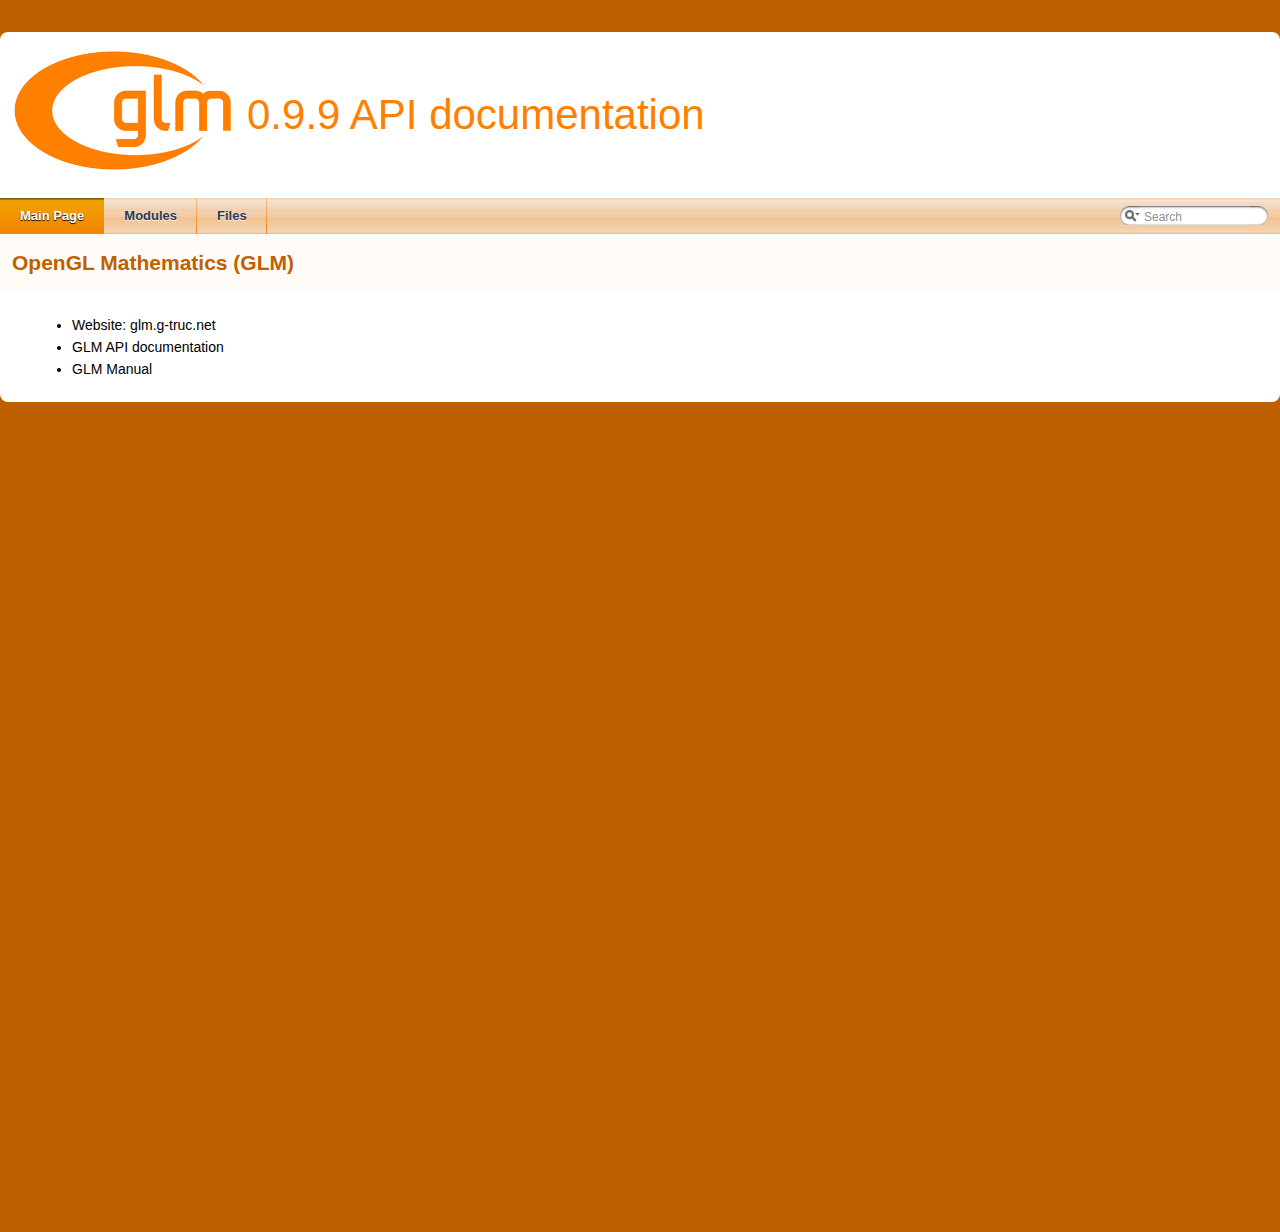
<file: Native/include/glm-0.9.9.7/glm/doc/api/index.html>
<!DOCTYPE html PUBLIC "-//W3C//DTD XHTML 1.0 Transitional//EN" "http://www.w3.org/TR/xhtml1/DTD/xhtml1-transitional.dtd">
<html xmlns="http://www.w3.org/1999/xhtml">
<head>
<meta http-equiv="Content-Type" content="text/xhtml;charset=UTF-8"/>
<meta http-equiv="X-UA-Compatible" content="IE=9"/>
<meta name="generator" content="Doxygen 1.8.10"/>
<title>0.9.9 API documentation: OpenGL Mathematics (GLM)</title>
<link href="tabs.css" rel="stylesheet" type="text/css"/>
<script type="text/javascript" src="jquery.js"></script>
<script type="text/javascript" src="dynsections.js"></script>
<link href="search/search.css" rel="stylesheet" type="text/css"/>
<script type="text/javascript" src="search/searchdata.js"></script>
<script type="text/javascript" src="search/search.js"></script>
<script type="text/javascript">
  $(document).ready(function() { init_search(); });
</script>
<link href="doxygen.css" rel="stylesheet" type="text/css" />
</head>
<body>
<div id="top"><!-- do not remove this div, it is closed by doxygen! -->
<div id="titlearea">
<table cellspacing="0" cellpadding="0">
 <tbody>
 <tr style="height: 56px;">
  <td id="projectlogo"><img alt="Logo" src="logo-mini.png"/></td>
  <td id="projectalign" style="padding-left: 0.5em;">
   <div id="projectname">0.9.9 API documentation
   </div>
  </td>
 </tr>
 </tbody>
</table>
</div>
<!-- end header part -->
<!-- Generated by Doxygen 1.8.10 -->
<script type="text/javascript">
var searchBox = new SearchBox("searchBox", "search",false,'Search');
</script>
  <div id="navrow1" class="tabs">
    <ul class="tablist">
      <li class="current"><a href="index.html"><span>Main&#160;Page</span></a></li>
      <li><a href="modules.html"><span>Modules</span></a></li>
      <li><a href="files.html"><span>Files</span></a></li>
      <li>
        <div id="MSearchBox" class="MSearchBoxInactive">
        <span class="left">
          <img id="MSearchSelect" src="search/mag_sel.png"
               onmouseover="return searchBox.OnSearchSelectShow()"
               onmouseout="return searchBox.OnSearchSelectHide()"
               alt=""/>
          <input type="text" id="MSearchField" value="Search" accesskey="S"
               onfocus="searchBox.OnSearchFieldFocus(true)" 
               onblur="searchBox.OnSearchFieldFocus(false)" 
               onkeyup="searchBox.OnSearchFieldChange(event)"/>
          </span><span class="right">
            <a id="MSearchClose" href="javascript:searchBox.CloseResultsWindow()"><img id="MSearchCloseImg" border="0" src="search/close.png" alt=""/></a>
          </span>
        </div>
      </li>
    </ul>
  </div>
</div><!-- top -->
<!-- window showing the filter options -->
<div id="MSearchSelectWindow"
     onmouseover="return searchBox.OnSearchSelectShow()"
     onmouseout="return searchBox.OnSearchSelectHide()"
     onkeydown="return searchBox.OnSearchSelectKey(event)">
</div>

<!-- iframe showing the search results (closed by default) -->
<div id="MSearchResultsWindow">
<iframe src="javascript:void(0)" frameborder="0" 
        name="MSearchResults" id="MSearchResults">
</iframe>
</div>

<div class="header">
  <div class="headertitle">
<div class="title">OpenGL Mathematics (GLM) </div>  </div>
</div><!--header-->
<div class="contents">
<div class="textblock"><ul>
<li>Website: <a href="https://glm.g-truc.net">glm.g-truc.net</a></li>
<li><a href="modules.html">GLM API documentation</a></li>
<li><a href="https://github.com/g-truc/glm/blob/master/manual.md">GLM Manual</a> </li>
</ul>
</div></div><!-- contents -->
<!-- start footer part -->
<hr class="footer"/><address class="footer"><small>
Generated by &#160;<a href="http://www.doxygen.org/index.html">
<img class="footer" src="doxygen.png" alt="doxygen"/>
</a> 1.8.10
</small></address>
</body>
</html>
</file>
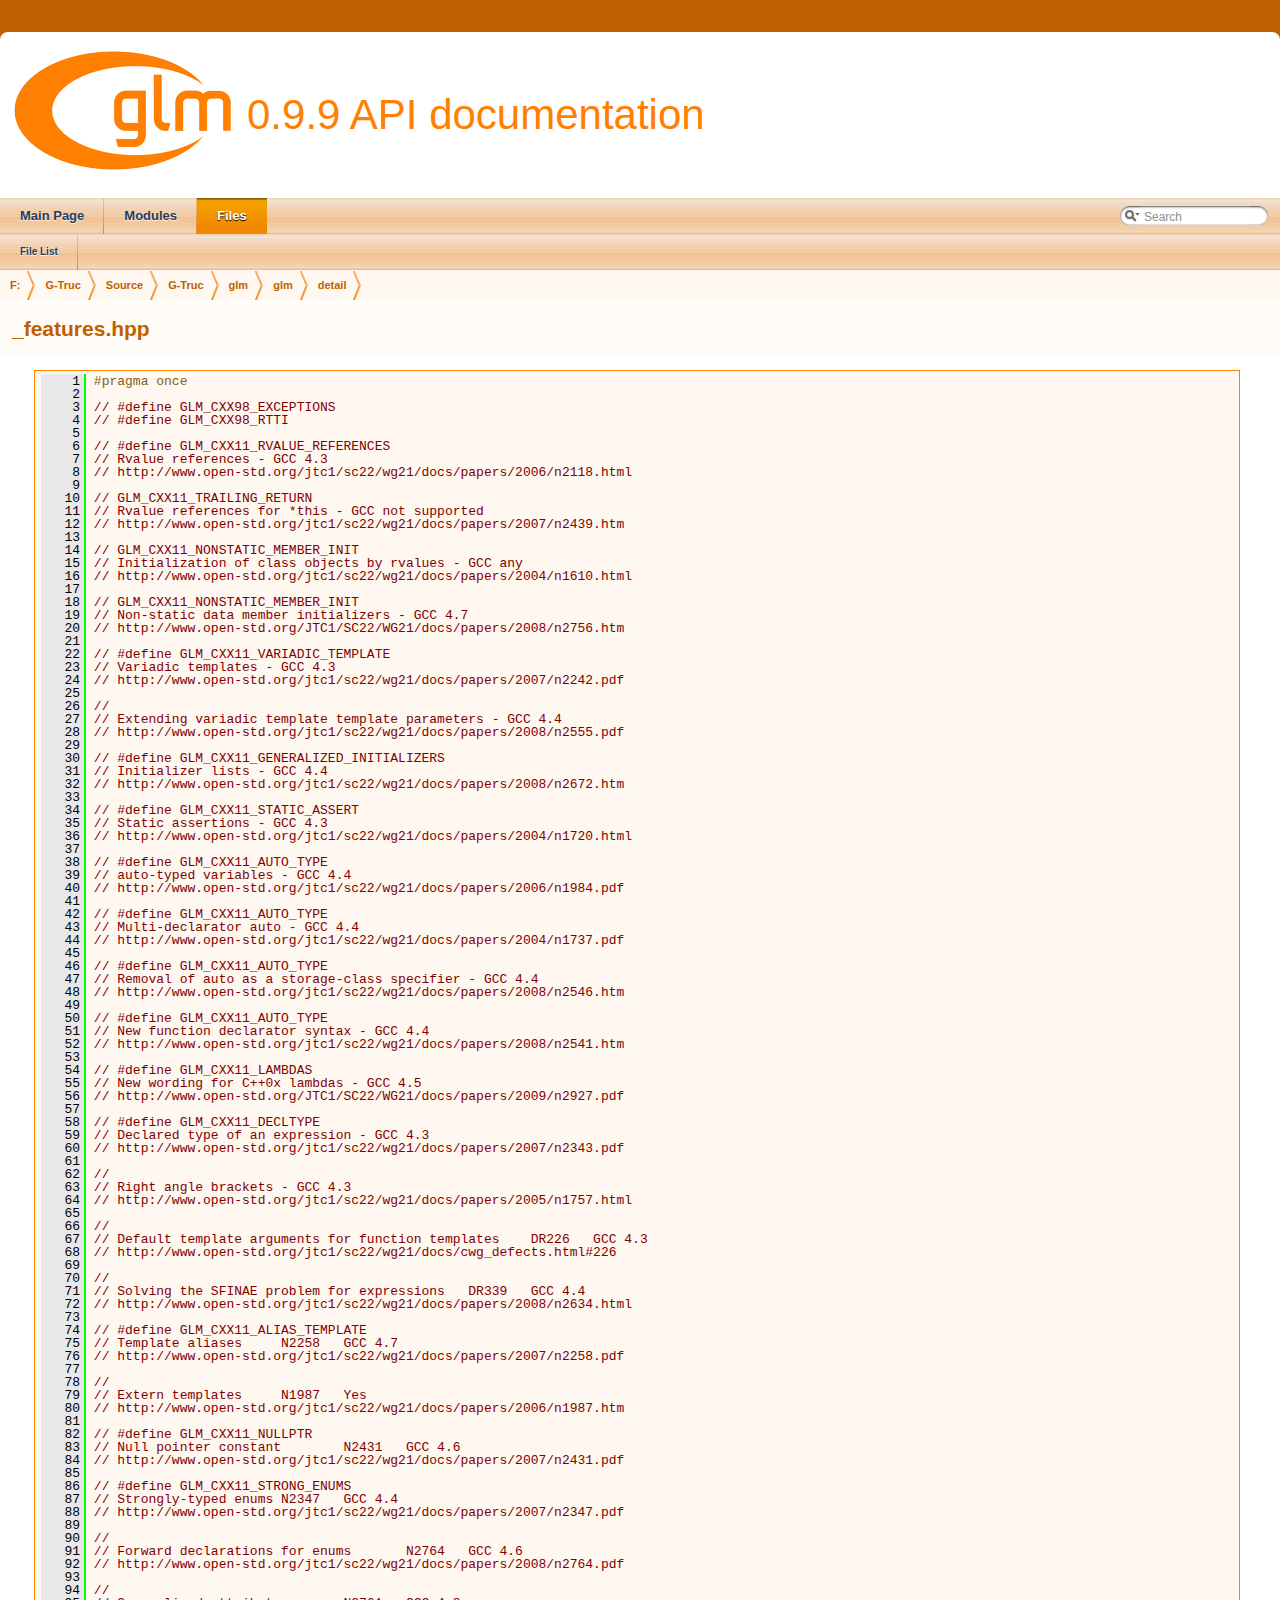
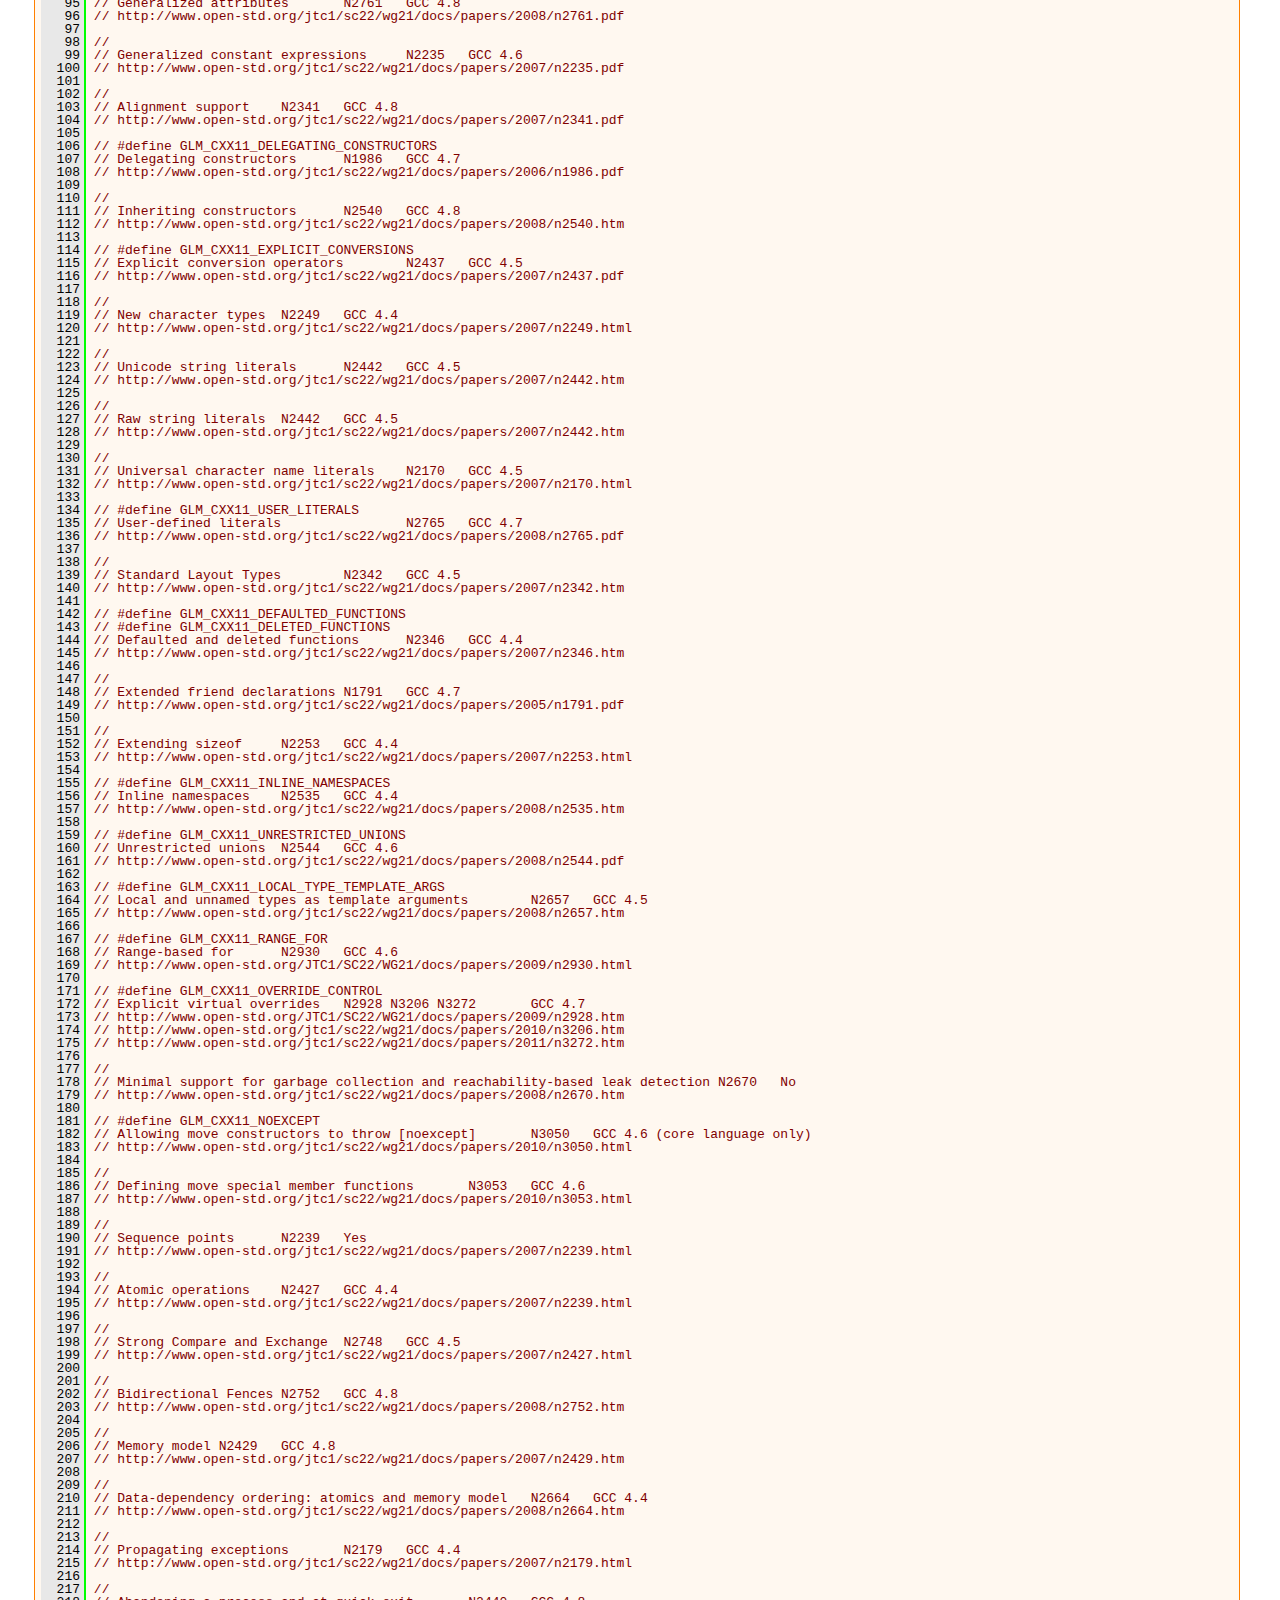
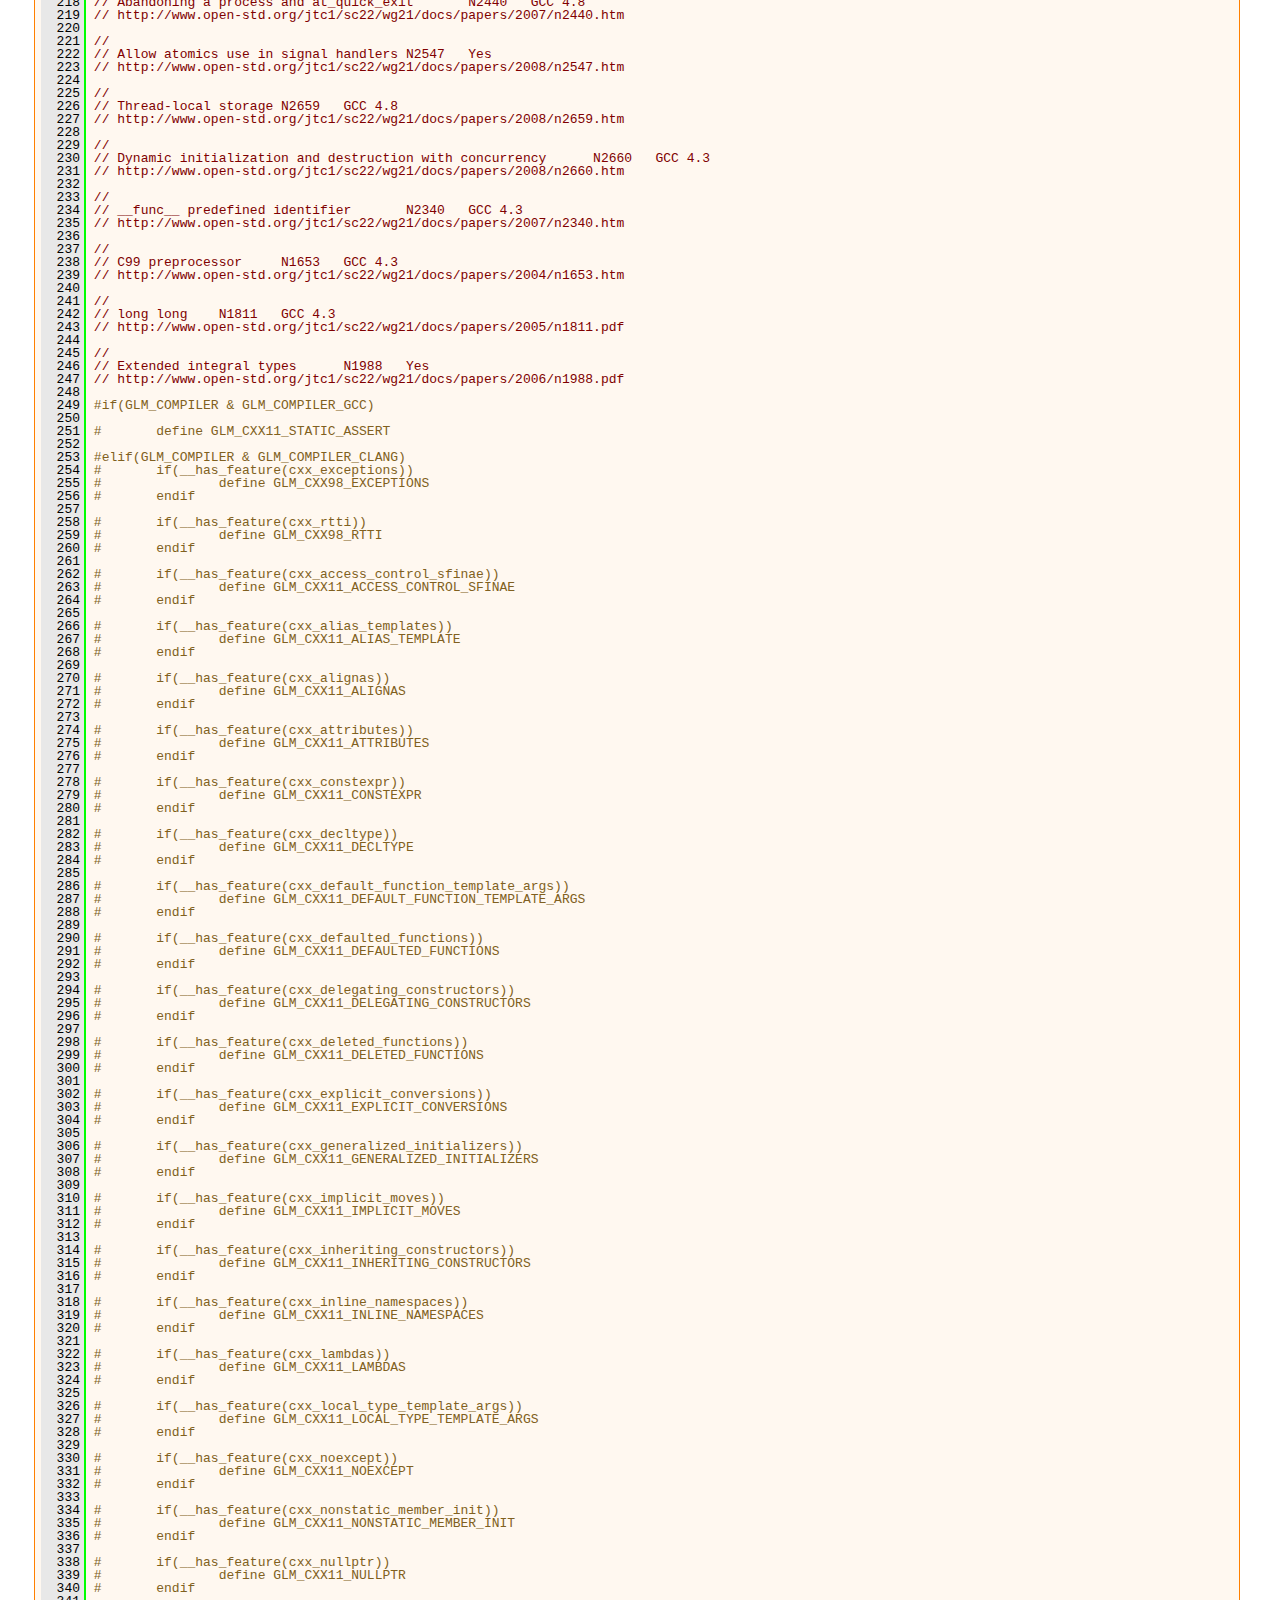
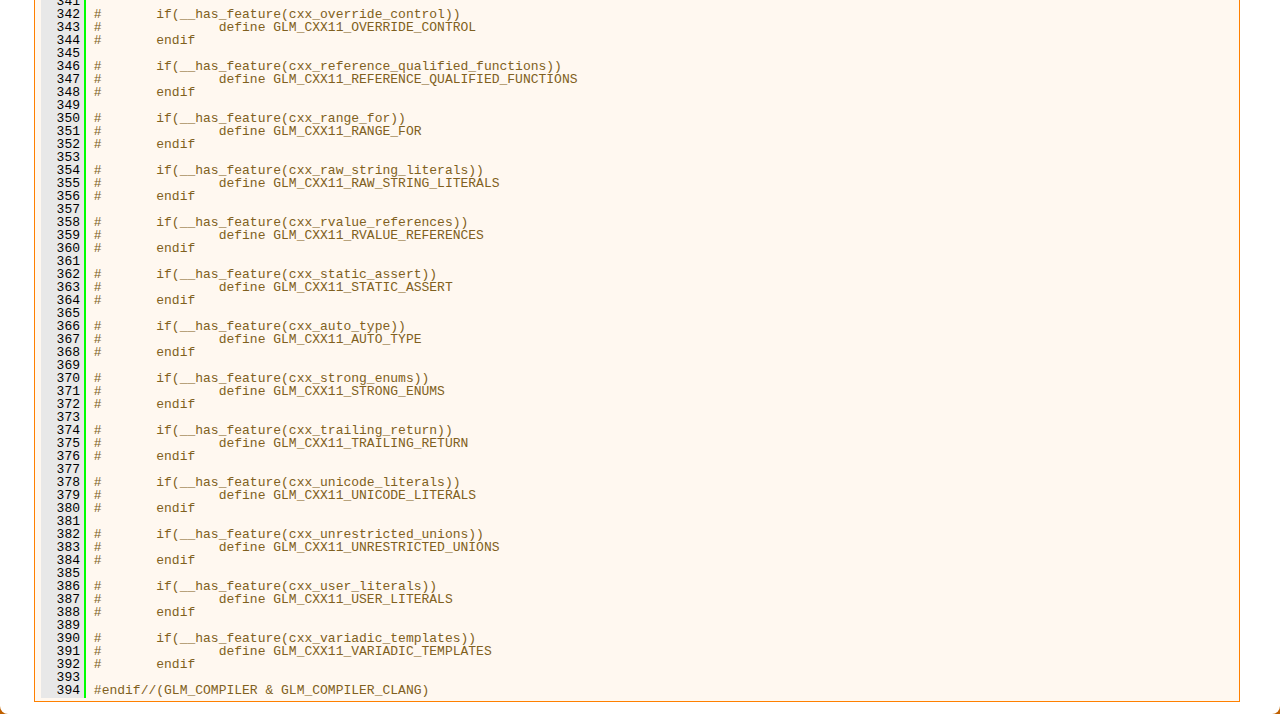
<file: Native/include/glm-0.9.9.7/glm/doc/api/a00001_source.html>
<!DOCTYPE html PUBLIC "-//W3C//DTD XHTML 1.0 Transitional//EN" "http://www.w3.org/TR/xhtml1/DTD/xhtml1-transitional.dtd">
<html xmlns="http://www.w3.org/1999/xhtml">
<head>
<meta http-equiv="Content-Type" content="text/xhtml;charset=UTF-8"/>
<meta http-equiv="X-UA-Compatible" content="IE=9"/>
<meta name="generator" content="Doxygen 1.8.10"/>
<title>0.9.9 API documentation: _features.hpp Source File</title>
<link href="tabs.css" rel="stylesheet" type="text/css"/>
<script type="text/javascript" src="jquery.js"></script>
<script type="text/javascript" src="dynsections.js"></script>
<link href="search/search.css" rel="stylesheet" type="text/css"/>
<script type="text/javascript" src="search/searchdata.js"></script>
<script type="text/javascript" src="search/search.js"></script>
<script type="text/javascript">
  $(document).ready(function() { init_search(); });
</script>
<link href="doxygen.css" rel="stylesheet" type="text/css" />
</head>
<body>
<div id="top"><!-- do not remove this div, it is closed by doxygen! -->
<div id="titlearea">
<table cellspacing="0" cellpadding="0">
 <tbody>
 <tr style="height: 56px;">
  <td id="projectlogo"><img alt="Logo" src="logo-mini.png"/></td>
  <td id="projectalign" style="padding-left: 0.5em;">
   <div id="projectname">0.9.9 API documentation
   </div>
  </td>
 </tr>
 </tbody>
</table>
</div>
<!-- end header part -->
<!-- Generated by Doxygen 1.8.10 -->
<script type="text/javascript">
var searchBox = new SearchBox("searchBox", "search",false,'Search');
</script>
  <div id="navrow1" class="tabs">
    <ul class="tablist">
      <li><a href="index.html"><span>Main&#160;Page</span></a></li>
      <li><a href="modules.html"><span>Modules</span></a></li>
      <li class="current"><a href="files.html"><span>Files</span></a></li>
      <li>
        <div id="MSearchBox" class="MSearchBoxInactive">
        <span class="left">
          <img id="MSearchSelect" src="search/mag_sel.png"
               onmouseover="return searchBox.OnSearchSelectShow()"
               onmouseout="return searchBox.OnSearchSelectHide()"
               alt=""/>
          <input type="text" id="MSearchField" value="Search" accesskey="S"
               onfocus="searchBox.OnSearchFieldFocus(true)" 
               onblur="searchBox.OnSearchFieldFocus(false)" 
               onkeyup="searchBox.OnSearchFieldChange(event)"/>
          </span><span class="right">
            <a id="MSearchClose" href="javascript:searchBox.CloseResultsWindow()"><img id="MSearchCloseImg" border="0" src="search/close.png" alt=""/></a>
          </span>
        </div>
      </li>
    </ul>
  </div>
  <div id="navrow2" class="tabs2">
    <ul class="tablist">
      <li><a href="files.html"><span>File&#160;List</span></a></li>
    </ul>
  </div>
<!-- window showing the filter options -->
<div id="MSearchSelectWindow"
     onmouseover="return searchBox.OnSearchSelectShow()"
     onmouseout="return searchBox.OnSearchSelectHide()"
     onkeydown="return searchBox.OnSearchSelectKey(event)">
</div>

<!-- iframe showing the search results (closed by default) -->
<div id="MSearchResultsWindow">
<iframe src="javascript:void(0)" frameborder="0" 
        name="MSearchResults" id="MSearchResults">
</iframe>
</div>

<div id="nav-path" class="navpath">
  <ul>
<li class="navelem"><a class="el" href="dir_3a581ba30d25676e4b797b1f96d53b45.html">F:</a></li><li class="navelem"><a class="el" href="dir_9e5fe034a00e89334fd5186c3e7db156.html">G-Truc</a></li><li class="navelem"><a class="el" href="dir_d9496f0844b48bc7e53b5af8c99b9ab2.html">Source</a></li><li class="navelem"><a class="el" href="dir_a8bee7be44182a33f3820393ae0b105d.html">G-Truc</a></li><li class="navelem"><a class="el" href="dir_44e5e654415abd9ca6fdeaddaff8565e.html">glm</a></li><li class="navelem"><a class="el" href="dir_cef2d71d502cb69a9252bca2297d9549.html">glm</a></li><li class="navelem"><a class="el" href="dir_033f5edb0915b828d2c46ed4804e5503.html">detail</a></li>  </ul>
</div>
</div><!-- top -->
<div class="header">
  <div class="headertitle">
<div class="title">_features.hpp</div>  </div>
</div><!--header-->
<div class="contents">
<div class="fragment"><div class="line"><a name="l00001"></a><span class="lineno">    1</span>&#160;<span class="preprocessor">#pragma once</span></div>
<div class="line"><a name="l00002"></a><span class="lineno">    2</span>&#160;</div>
<div class="line"><a name="l00003"></a><span class="lineno">    3</span>&#160;<span class="comment">// #define GLM_CXX98_EXCEPTIONS</span></div>
<div class="line"><a name="l00004"></a><span class="lineno">    4</span>&#160;<span class="comment">// #define GLM_CXX98_RTTI</span></div>
<div class="line"><a name="l00005"></a><span class="lineno">    5</span>&#160;</div>
<div class="line"><a name="l00006"></a><span class="lineno">    6</span>&#160;<span class="comment">// #define GLM_CXX11_RVALUE_REFERENCES</span></div>
<div class="line"><a name="l00007"></a><span class="lineno">    7</span>&#160;<span class="comment">// Rvalue references - GCC 4.3</span></div>
<div class="line"><a name="l00008"></a><span class="lineno">    8</span>&#160;<span class="comment">// http://www.open-std.org/jtc1/sc22/wg21/docs/papers/2006/n2118.html</span></div>
<div class="line"><a name="l00009"></a><span class="lineno">    9</span>&#160;</div>
<div class="line"><a name="l00010"></a><span class="lineno">   10</span>&#160;<span class="comment">// GLM_CXX11_TRAILING_RETURN</span></div>
<div class="line"><a name="l00011"></a><span class="lineno">   11</span>&#160;<span class="comment">// Rvalue references for *this - GCC not supported</span></div>
<div class="line"><a name="l00012"></a><span class="lineno">   12</span>&#160;<span class="comment">// http://www.open-std.org/jtc1/sc22/wg21/docs/papers/2007/n2439.htm</span></div>
<div class="line"><a name="l00013"></a><span class="lineno">   13</span>&#160;</div>
<div class="line"><a name="l00014"></a><span class="lineno">   14</span>&#160;<span class="comment">// GLM_CXX11_NONSTATIC_MEMBER_INIT</span></div>
<div class="line"><a name="l00015"></a><span class="lineno">   15</span>&#160;<span class="comment">// Initialization of class objects by rvalues - GCC any</span></div>
<div class="line"><a name="l00016"></a><span class="lineno">   16</span>&#160;<span class="comment">// http://www.open-std.org/jtc1/sc22/wg21/docs/papers/2004/n1610.html</span></div>
<div class="line"><a name="l00017"></a><span class="lineno">   17</span>&#160;</div>
<div class="line"><a name="l00018"></a><span class="lineno">   18</span>&#160;<span class="comment">// GLM_CXX11_NONSTATIC_MEMBER_INIT</span></div>
<div class="line"><a name="l00019"></a><span class="lineno">   19</span>&#160;<span class="comment">// Non-static data member initializers - GCC 4.7</span></div>
<div class="line"><a name="l00020"></a><span class="lineno">   20</span>&#160;<span class="comment">// http://www.open-std.org/JTC1/SC22/WG21/docs/papers/2008/n2756.htm</span></div>
<div class="line"><a name="l00021"></a><span class="lineno">   21</span>&#160;</div>
<div class="line"><a name="l00022"></a><span class="lineno">   22</span>&#160;<span class="comment">// #define GLM_CXX11_VARIADIC_TEMPLATE</span></div>
<div class="line"><a name="l00023"></a><span class="lineno">   23</span>&#160;<span class="comment">// Variadic templates - GCC 4.3</span></div>
<div class="line"><a name="l00024"></a><span class="lineno">   24</span>&#160;<span class="comment">// http://www.open-std.org/jtc1/sc22/wg21/docs/papers/2007/n2242.pdf</span></div>
<div class="line"><a name="l00025"></a><span class="lineno">   25</span>&#160;</div>
<div class="line"><a name="l00026"></a><span class="lineno">   26</span>&#160;<span class="comment">//</span></div>
<div class="line"><a name="l00027"></a><span class="lineno">   27</span>&#160;<span class="comment">// Extending variadic template template parameters - GCC 4.4</span></div>
<div class="line"><a name="l00028"></a><span class="lineno">   28</span>&#160;<span class="comment">// http://www.open-std.org/jtc1/sc22/wg21/docs/papers/2008/n2555.pdf</span></div>
<div class="line"><a name="l00029"></a><span class="lineno">   29</span>&#160;</div>
<div class="line"><a name="l00030"></a><span class="lineno">   30</span>&#160;<span class="comment">// #define GLM_CXX11_GENERALIZED_INITIALIZERS</span></div>
<div class="line"><a name="l00031"></a><span class="lineno">   31</span>&#160;<span class="comment">// Initializer lists - GCC 4.4</span></div>
<div class="line"><a name="l00032"></a><span class="lineno">   32</span>&#160;<span class="comment">// http://www.open-std.org/jtc1/sc22/wg21/docs/papers/2008/n2672.htm</span></div>
<div class="line"><a name="l00033"></a><span class="lineno">   33</span>&#160;</div>
<div class="line"><a name="l00034"></a><span class="lineno">   34</span>&#160;<span class="comment">// #define GLM_CXX11_STATIC_ASSERT</span></div>
<div class="line"><a name="l00035"></a><span class="lineno">   35</span>&#160;<span class="comment">// Static assertions - GCC 4.3</span></div>
<div class="line"><a name="l00036"></a><span class="lineno">   36</span>&#160;<span class="comment">// http://www.open-std.org/jtc1/sc22/wg21/docs/papers/2004/n1720.html</span></div>
<div class="line"><a name="l00037"></a><span class="lineno">   37</span>&#160;</div>
<div class="line"><a name="l00038"></a><span class="lineno">   38</span>&#160;<span class="comment">// #define GLM_CXX11_AUTO_TYPE</span></div>
<div class="line"><a name="l00039"></a><span class="lineno">   39</span>&#160;<span class="comment">// auto-typed variables - GCC 4.4</span></div>
<div class="line"><a name="l00040"></a><span class="lineno">   40</span>&#160;<span class="comment">// http://www.open-std.org/jtc1/sc22/wg21/docs/papers/2006/n1984.pdf</span></div>
<div class="line"><a name="l00041"></a><span class="lineno">   41</span>&#160;</div>
<div class="line"><a name="l00042"></a><span class="lineno">   42</span>&#160;<span class="comment">// #define GLM_CXX11_AUTO_TYPE</span></div>
<div class="line"><a name="l00043"></a><span class="lineno">   43</span>&#160;<span class="comment">// Multi-declarator auto - GCC 4.4</span></div>
<div class="line"><a name="l00044"></a><span class="lineno">   44</span>&#160;<span class="comment">// http://www.open-std.org/jtc1/sc22/wg21/docs/papers/2004/n1737.pdf</span></div>
<div class="line"><a name="l00045"></a><span class="lineno">   45</span>&#160;</div>
<div class="line"><a name="l00046"></a><span class="lineno">   46</span>&#160;<span class="comment">// #define GLM_CXX11_AUTO_TYPE</span></div>
<div class="line"><a name="l00047"></a><span class="lineno">   47</span>&#160;<span class="comment">// Removal of auto as a storage-class specifier - GCC 4.4</span></div>
<div class="line"><a name="l00048"></a><span class="lineno">   48</span>&#160;<span class="comment">// http://www.open-std.org/jtc1/sc22/wg21/docs/papers/2008/n2546.htm</span></div>
<div class="line"><a name="l00049"></a><span class="lineno">   49</span>&#160;</div>
<div class="line"><a name="l00050"></a><span class="lineno">   50</span>&#160;<span class="comment">// #define GLM_CXX11_AUTO_TYPE</span></div>
<div class="line"><a name="l00051"></a><span class="lineno">   51</span>&#160;<span class="comment">// New function declarator syntax - GCC 4.4</span></div>
<div class="line"><a name="l00052"></a><span class="lineno">   52</span>&#160;<span class="comment">// http://www.open-std.org/jtc1/sc22/wg21/docs/papers/2008/n2541.htm</span></div>
<div class="line"><a name="l00053"></a><span class="lineno">   53</span>&#160;</div>
<div class="line"><a name="l00054"></a><span class="lineno">   54</span>&#160;<span class="comment">// #define GLM_CXX11_LAMBDAS</span></div>
<div class="line"><a name="l00055"></a><span class="lineno">   55</span>&#160;<span class="comment">// New wording for C++0x lambdas - GCC 4.5</span></div>
<div class="line"><a name="l00056"></a><span class="lineno">   56</span>&#160;<span class="comment">// http://www.open-std.org/JTC1/SC22/WG21/docs/papers/2009/n2927.pdf</span></div>
<div class="line"><a name="l00057"></a><span class="lineno">   57</span>&#160;</div>
<div class="line"><a name="l00058"></a><span class="lineno">   58</span>&#160;<span class="comment">// #define GLM_CXX11_DECLTYPE</span></div>
<div class="line"><a name="l00059"></a><span class="lineno">   59</span>&#160;<span class="comment">// Declared type of an expression - GCC 4.3</span></div>
<div class="line"><a name="l00060"></a><span class="lineno">   60</span>&#160;<span class="comment">// http://www.open-std.org/jtc1/sc22/wg21/docs/papers/2007/n2343.pdf</span></div>
<div class="line"><a name="l00061"></a><span class="lineno">   61</span>&#160;</div>
<div class="line"><a name="l00062"></a><span class="lineno">   62</span>&#160;<span class="comment">//</span></div>
<div class="line"><a name="l00063"></a><span class="lineno">   63</span>&#160;<span class="comment">// Right angle brackets - GCC 4.3</span></div>
<div class="line"><a name="l00064"></a><span class="lineno">   64</span>&#160;<span class="comment">// http://www.open-std.org/jtc1/sc22/wg21/docs/papers/2005/n1757.html</span></div>
<div class="line"><a name="l00065"></a><span class="lineno">   65</span>&#160;</div>
<div class="line"><a name="l00066"></a><span class="lineno">   66</span>&#160;<span class="comment">//</span></div>
<div class="line"><a name="l00067"></a><span class="lineno">   67</span>&#160;<span class="comment">// Default template arguments for function templates    DR226   GCC 4.3</span></div>
<div class="line"><a name="l00068"></a><span class="lineno">   68</span>&#160;<span class="comment">// http://www.open-std.org/jtc1/sc22/wg21/docs/cwg_defects.html#226</span></div>
<div class="line"><a name="l00069"></a><span class="lineno">   69</span>&#160;</div>
<div class="line"><a name="l00070"></a><span class="lineno">   70</span>&#160;<span class="comment">//</span></div>
<div class="line"><a name="l00071"></a><span class="lineno">   71</span>&#160;<span class="comment">// Solving the SFINAE problem for expressions   DR339   GCC 4.4</span></div>
<div class="line"><a name="l00072"></a><span class="lineno">   72</span>&#160;<span class="comment">// http://www.open-std.org/jtc1/sc22/wg21/docs/papers/2008/n2634.html</span></div>
<div class="line"><a name="l00073"></a><span class="lineno">   73</span>&#160;</div>
<div class="line"><a name="l00074"></a><span class="lineno">   74</span>&#160;<span class="comment">// #define GLM_CXX11_ALIAS_TEMPLATE</span></div>
<div class="line"><a name="l00075"></a><span class="lineno">   75</span>&#160;<span class="comment">// Template aliases     N2258   GCC 4.7</span></div>
<div class="line"><a name="l00076"></a><span class="lineno">   76</span>&#160;<span class="comment">// http://www.open-std.org/jtc1/sc22/wg21/docs/papers/2007/n2258.pdf</span></div>
<div class="line"><a name="l00077"></a><span class="lineno">   77</span>&#160;</div>
<div class="line"><a name="l00078"></a><span class="lineno">   78</span>&#160;<span class="comment">//</span></div>
<div class="line"><a name="l00079"></a><span class="lineno">   79</span>&#160;<span class="comment">// Extern templates     N1987   Yes</span></div>
<div class="line"><a name="l00080"></a><span class="lineno">   80</span>&#160;<span class="comment">// http://www.open-std.org/jtc1/sc22/wg21/docs/papers/2006/n1987.htm</span></div>
<div class="line"><a name="l00081"></a><span class="lineno">   81</span>&#160;</div>
<div class="line"><a name="l00082"></a><span class="lineno">   82</span>&#160;<span class="comment">// #define GLM_CXX11_NULLPTR</span></div>
<div class="line"><a name="l00083"></a><span class="lineno">   83</span>&#160;<span class="comment">// Null pointer constant        N2431   GCC 4.6</span></div>
<div class="line"><a name="l00084"></a><span class="lineno">   84</span>&#160;<span class="comment">// http://www.open-std.org/jtc1/sc22/wg21/docs/papers/2007/n2431.pdf</span></div>
<div class="line"><a name="l00085"></a><span class="lineno">   85</span>&#160;</div>
<div class="line"><a name="l00086"></a><span class="lineno">   86</span>&#160;<span class="comment">// #define GLM_CXX11_STRONG_ENUMS</span></div>
<div class="line"><a name="l00087"></a><span class="lineno">   87</span>&#160;<span class="comment">// Strongly-typed enums N2347   GCC 4.4</span></div>
<div class="line"><a name="l00088"></a><span class="lineno">   88</span>&#160;<span class="comment">// http://www.open-std.org/jtc1/sc22/wg21/docs/papers/2007/n2347.pdf</span></div>
<div class="line"><a name="l00089"></a><span class="lineno">   89</span>&#160;</div>
<div class="line"><a name="l00090"></a><span class="lineno">   90</span>&#160;<span class="comment">//</span></div>
<div class="line"><a name="l00091"></a><span class="lineno">   91</span>&#160;<span class="comment">// Forward declarations for enums       N2764   GCC 4.6</span></div>
<div class="line"><a name="l00092"></a><span class="lineno">   92</span>&#160;<span class="comment">// http://www.open-std.org/jtc1/sc22/wg21/docs/papers/2008/n2764.pdf</span></div>
<div class="line"><a name="l00093"></a><span class="lineno">   93</span>&#160;</div>
<div class="line"><a name="l00094"></a><span class="lineno">   94</span>&#160;<span class="comment">//</span></div>
<div class="line"><a name="l00095"></a><span class="lineno">   95</span>&#160;<span class="comment">// Generalized attributes       N2761   GCC 4.8</span></div>
<div class="line"><a name="l00096"></a><span class="lineno">   96</span>&#160;<span class="comment">// http://www.open-std.org/jtc1/sc22/wg21/docs/papers/2008/n2761.pdf</span></div>
<div class="line"><a name="l00097"></a><span class="lineno">   97</span>&#160;</div>
<div class="line"><a name="l00098"></a><span class="lineno">   98</span>&#160;<span class="comment">//</span></div>
<div class="line"><a name="l00099"></a><span class="lineno">   99</span>&#160;<span class="comment">// Generalized constant expressions     N2235   GCC 4.6</span></div>
<div class="line"><a name="l00100"></a><span class="lineno">  100</span>&#160;<span class="comment">// http://www.open-std.org/jtc1/sc22/wg21/docs/papers/2007/n2235.pdf</span></div>
<div class="line"><a name="l00101"></a><span class="lineno">  101</span>&#160;</div>
<div class="line"><a name="l00102"></a><span class="lineno">  102</span>&#160;<span class="comment">//</span></div>
<div class="line"><a name="l00103"></a><span class="lineno">  103</span>&#160;<span class="comment">// Alignment support    N2341   GCC 4.8</span></div>
<div class="line"><a name="l00104"></a><span class="lineno">  104</span>&#160;<span class="comment">// http://www.open-std.org/jtc1/sc22/wg21/docs/papers/2007/n2341.pdf</span></div>
<div class="line"><a name="l00105"></a><span class="lineno">  105</span>&#160;</div>
<div class="line"><a name="l00106"></a><span class="lineno">  106</span>&#160;<span class="comment">// #define GLM_CXX11_DELEGATING_CONSTRUCTORS</span></div>
<div class="line"><a name="l00107"></a><span class="lineno">  107</span>&#160;<span class="comment">// Delegating constructors      N1986   GCC 4.7</span></div>
<div class="line"><a name="l00108"></a><span class="lineno">  108</span>&#160;<span class="comment">// http://www.open-std.org/jtc1/sc22/wg21/docs/papers/2006/n1986.pdf</span></div>
<div class="line"><a name="l00109"></a><span class="lineno">  109</span>&#160;</div>
<div class="line"><a name="l00110"></a><span class="lineno">  110</span>&#160;<span class="comment">//</span></div>
<div class="line"><a name="l00111"></a><span class="lineno">  111</span>&#160;<span class="comment">// Inheriting constructors      N2540   GCC 4.8</span></div>
<div class="line"><a name="l00112"></a><span class="lineno">  112</span>&#160;<span class="comment">// http://www.open-std.org/jtc1/sc22/wg21/docs/papers/2008/n2540.htm</span></div>
<div class="line"><a name="l00113"></a><span class="lineno">  113</span>&#160;</div>
<div class="line"><a name="l00114"></a><span class="lineno">  114</span>&#160;<span class="comment">// #define GLM_CXX11_EXPLICIT_CONVERSIONS</span></div>
<div class="line"><a name="l00115"></a><span class="lineno">  115</span>&#160;<span class="comment">// Explicit conversion operators        N2437   GCC 4.5</span></div>
<div class="line"><a name="l00116"></a><span class="lineno">  116</span>&#160;<span class="comment">// http://www.open-std.org/jtc1/sc22/wg21/docs/papers/2007/n2437.pdf</span></div>
<div class="line"><a name="l00117"></a><span class="lineno">  117</span>&#160;</div>
<div class="line"><a name="l00118"></a><span class="lineno">  118</span>&#160;<span class="comment">//</span></div>
<div class="line"><a name="l00119"></a><span class="lineno">  119</span>&#160;<span class="comment">// New character types  N2249   GCC 4.4</span></div>
<div class="line"><a name="l00120"></a><span class="lineno">  120</span>&#160;<span class="comment">// http://www.open-std.org/jtc1/sc22/wg21/docs/papers/2007/n2249.html</span></div>
<div class="line"><a name="l00121"></a><span class="lineno">  121</span>&#160;</div>
<div class="line"><a name="l00122"></a><span class="lineno">  122</span>&#160;<span class="comment">//</span></div>
<div class="line"><a name="l00123"></a><span class="lineno">  123</span>&#160;<span class="comment">// Unicode string literals      N2442   GCC 4.5</span></div>
<div class="line"><a name="l00124"></a><span class="lineno">  124</span>&#160;<span class="comment">// http://www.open-std.org/jtc1/sc22/wg21/docs/papers/2007/n2442.htm</span></div>
<div class="line"><a name="l00125"></a><span class="lineno">  125</span>&#160;</div>
<div class="line"><a name="l00126"></a><span class="lineno">  126</span>&#160;<span class="comment">//</span></div>
<div class="line"><a name="l00127"></a><span class="lineno">  127</span>&#160;<span class="comment">// Raw string literals  N2442   GCC 4.5</span></div>
<div class="line"><a name="l00128"></a><span class="lineno">  128</span>&#160;<span class="comment">// http://www.open-std.org/jtc1/sc22/wg21/docs/papers/2007/n2442.htm</span></div>
<div class="line"><a name="l00129"></a><span class="lineno">  129</span>&#160;</div>
<div class="line"><a name="l00130"></a><span class="lineno">  130</span>&#160;<span class="comment">//</span></div>
<div class="line"><a name="l00131"></a><span class="lineno">  131</span>&#160;<span class="comment">// Universal character name literals    N2170   GCC 4.5</span></div>
<div class="line"><a name="l00132"></a><span class="lineno">  132</span>&#160;<span class="comment">// http://www.open-std.org/jtc1/sc22/wg21/docs/papers/2007/n2170.html</span></div>
<div class="line"><a name="l00133"></a><span class="lineno">  133</span>&#160;</div>
<div class="line"><a name="l00134"></a><span class="lineno">  134</span>&#160;<span class="comment">// #define GLM_CXX11_USER_LITERALS</span></div>
<div class="line"><a name="l00135"></a><span class="lineno">  135</span>&#160;<span class="comment">// User-defined literals                N2765   GCC 4.7</span></div>
<div class="line"><a name="l00136"></a><span class="lineno">  136</span>&#160;<span class="comment">// http://www.open-std.org/jtc1/sc22/wg21/docs/papers/2008/n2765.pdf</span></div>
<div class="line"><a name="l00137"></a><span class="lineno">  137</span>&#160;</div>
<div class="line"><a name="l00138"></a><span class="lineno">  138</span>&#160;<span class="comment">//</span></div>
<div class="line"><a name="l00139"></a><span class="lineno">  139</span>&#160;<span class="comment">// Standard Layout Types        N2342   GCC 4.5</span></div>
<div class="line"><a name="l00140"></a><span class="lineno">  140</span>&#160;<span class="comment">// http://www.open-std.org/jtc1/sc22/wg21/docs/papers/2007/n2342.htm</span></div>
<div class="line"><a name="l00141"></a><span class="lineno">  141</span>&#160;</div>
<div class="line"><a name="l00142"></a><span class="lineno">  142</span>&#160;<span class="comment">// #define GLM_CXX11_DEFAULTED_FUNCTIONS</span></div>
<div class="line"><a name="l00143"></a><span class="lineno">  143</span>&#160;<span class="comment">// #define GLM_CXX11_DELETED_FUNCTIONS</span></div>
<div class="line"><a name="l00144"></a><span class="lineno">  144</span>&#160;<span class="comment">// Defaulted and deleted functions      N2346   GCC 4.4</span></div>
<div class="line"><a name="l00145"></a><span class="lineno">  145</span>&#160;<span class="comment">// http://www.open-std.org/jtc1/sc22/wg21/docs/papers/2007/n2346.htm</span></div>
<div class="line"><a name="l00146"></a><span class="lineno">  146</span>&#160;</div>
<div class="line"><a name="l00147"></a><span class="lineno">  147</span>&#160;<span class="comment">//</span></div>
<div class="line"><a name="l00148"></a><span class="lineno">  148</span>&#160;<span class="comment">// Extended friend declarations N1791   GCC 4.7</span></div>
<div class="line"><a name="l00149"></a><span class="lineno">  149</span>&#160;<span class="comment">// http://www.open-std.org/jtc1/sc22/wg21/docs/papers/2005/n1791.pdf</span></div>
<div class="line"><a name="l00150"></a><span class="lineno">  150</span>&#160;</div>
<div class="line"><a name="l00151"></a><span class="lineno">  151</span>&#160;<span class="comment">//</span></div>
<div class="line"><a name="l00152"></a><span class="lineno">  152</span>&#160;<span class="comment">// Extending sizeof     N2253   GCC 4.4</span></div>
<div class="line"><a name="l00153"></a><span class="lineno">  153</span>&#160;<span class="comment">// http://www.open-std.org/jtc1/sc22/wg21/docs/papers/2007/n2253.html</span></div>
<div class="line"><a name="l00154"></a><span class="lineno">  154</span>&#160;</div>
<div class="line"><a name="l00155"></a><span class="lineno">  155</span>&#160;<span class="comment">// #define GLM_CXX11_INLINE_NAMESPACES</span></div>
<div class="line"><a name="l00156"></a><span class="lineno">  156</span>&#160;<span class="comment">// Inline namespaces    N2535   GCC 4.4</span></div>
<div class="line"><a name="l00157"></a><span class="lineno">  157</span>&#160;<span class="comment">// http://www.open-std.org/jtc1/sc22/wg21/docs/papers/2008/n2535.htm</span></div>
<div class="line"><a name="l00158"></a><span class="lineno">  158</span>&#160;</div>
<div class="line"><a name="l00159"></a><span class="lineno">  159</span>&#160;<span class="comment">// #define GLM_CXX11_UNRESTRICTED_UNIONS</span></div>
<div class="line"><a name="l00160"></a><span class="lineno">  160</span>&#160;<span class="comment">// Unrestricted unions  N2544   GCC 4.6</span></div>
<div class="line"><a name="l00161"></a><span class="lineno">  161</span>&#160;<span class="comment">// http://www.open-std.org/jtc1/sc22/wg21/docs/papers/2008/n2544.pdf</span></div>
<div class="line"><a name="l00162"></a><span class="lineno">  162</span>&#160;</div>
<div class="line"><a name="l00163"></a><span class="lineno">  163</span>&#160;<span class="comment">// #define GLM_CXX11_LOCAL_TYPE_TEMPLATE_ARGS</span></div>
<div class="line"><a name="l00164"></a><span class="lineno">  164</span>&#160;<span class="comment">// Local and unnamed types as template arguments        N2657   GCC 4.5</span></div>
<div class="line"><a name="l00165"></a><span class="lineno">  165</span>&#160;<span class="comment">// http://www.open-std.org/jtc1/sc22/wg21/docs/papers/2008/n2657.htm</span></div>
<div class="line"><a name="l00166"></a><span class="lineno">  166</span>&#160;</div>
<div class="line"><a name="l00167"></a><span class="lineno">  167</span>&#160;<span class="comment">// #define GLM_CXX11_RANGE_FOR</span></div>
<div class="line"><a name="l00168"></a><span class="lineno">  168</span>&#160;<span class="comment">// Range-based for      N2930   GCC 4.6</span></div>
<div class="line"><a name="l00169"></a><span class="lineno">  169</span>&#160;<span class="comment">// http://www.open-std.org/JTC1/SC22/WG21/docs/papers/2009/n2930.html</span></div>
<div class="line"><a name="l00170"></a><span class="lineno">  170</span>&#160;</div>
<div class="line"><a name="l00171"></a><span class="lineno">  171</span>&#160;<span class="comment">// #define GLM_CXX11_OVERRIDE_CONTROL</span></div>
<div class="line"><a name="l00172"></a><span class="lineno">  172</span>&#160;<span class="comment">// Explicit virtual overrides   N2928 N3206 N3272       GCC 4.7</span></div>
<div class="line"><a name="l00173"></a><span class="lineno">  173</span>&#160;<span class="comment">// http://www.open-std.org/JTC1/SC22/WG21/docs/papers/2009/n2928.htm</span></div>
<div class="line"><a name="l00174"></a><span class="lineno">  174</span>&#160;<span class="comment">// http://www.open-std.org/jtc1/sc22/wg21/docs/papers/2010/n3206.htm</span></div>
<div class="line"><a name="l00175"></a><span class="lineno">  175</span>&#160;<span class="comment">// http://www.open-std.org/jtc1/sc22/wg21/docs/papers/2011/n3272.htm</span></div>
<div class="line"><a name="l00176"></a><span class="lineno">  176</span>&#160;</div>
<div class="line"><a name="l00177"></a><span class="lineno">  177</span>&#160;<span class="comment">//</span></div>
<div class="line"><a name="l00178"></a><span class="lineno">  178</span>&#160;<span class="comment">// Minimal support for garbage collection and reachability-based leak detection N2670   No</span></div>
<div class="line"><a name="l00179"></a><span class="lineno">  179</span>&#160;<span class="comment">// http://www.open-std.org/jtc1/sc22/wg21/docs/papers/2008/n2670.htm</span></div>
<div class="line"><a name="l00180"></a><span class="lineno">  180</span>&#160;</div>
<div class="line"><a name="l00181"></a><span class="lineno">  181</span>&#160;<span class="comment">// #define GLM_CXX11_NOEXCEPT</span></div>
<div class="line"><a name="l00182"></a><span class="lineno">  182</span>&#160;<span class="comment">// Allowing move constructors to throw [noexcept]       N3050   GCC 4.6 (core language only)</span></div>
<div class="line"><a name="l00183"></a><span class="lineno">  183</span>&#160;<span class="comment">// http://www.open-std.org/jtc1/sc22/wg21/docs/papers/2010/n3050.html</span></div>
<div class="line"><a name="l00184"></a><span class="lineno">  184</span>&#160;</div>
<div class="line"><a name="l00185"></a><span class="lineno">  185</span>&#160;<span class="comment">//</span></div>
<div class="line"><a name="l00186"></a><span class="lineno">  186</span>&#160;<span class="comment">// Defining move special member functions       N3053   GCC 4.6</span></div>
<div class="line"><a name="l00187"></a><span class="lineno">  187</span>&#160;<span class="comment">// http://www.open-std.org/jtc1/sc22/wg21/docs/papers/2010/n3053.html</span></div>
<div class="line"><a name="l00188"></a><span class="lineno">  188</span>&#160;</div>
<div class="line"><a name="l00189"></a><span class="lineno">  189</span>&#160;<span class="comment">//</span></div>
<div class="line"><a name="l00190"></a><span class="lineno">  190</span>&#160;<span class="comment">// Sequence points      N2239   Yes</span></div>
<div class="line"><a name="l00191"></a><span class="lineno">  191</span>&#160;<span class="comment">// http://www.open-std.org/jtc1/sc22/wg21/docs/papers/2007/n2239.html</span></div>
<div class="line"><a name="l00192"></a><span class="lineno">  192</span>&#160;</div>
<div class="line"><a name="l00193"></a><span class="lineno">  193</span>&#160;<span class="comment">//</span></div>
<div class="line"><a name="l00194"></a><span class="lineno">  194</span>&#160;<span class="comment">// Atomic operations    N2427   GCC 4.4</span></div>
<div class="line"><a name="l00195"></a><span class="lineno">  195</span>&#160;<span class="comment">// http://www.open-std.org/jtc1/sc22/wg21/docs/papers/2007/n2239.html</span></div>
<div class="line"><a name="l00196"></a><span class="lineno">  196</span>&#160;</div>
<div class="line"><a name="l00197"></a><span class="lineno">  197</span>&#160;<span class="comment">//</span></div>
<div class="line"><a name="l00198"></a><span class="lineno">  198</span>&#160;<span class="comment">// Strong Compare and Exchange  N2748   GCC 4.5</span></div>
<div class="line"><a name="l00199"></a><span class="lineno">  199</span>&#160;<span class="comment">// http://www.open-std.org/jtc1/sc22/wg21/docs/papers/2007/n2427.html</span></div>
<div class="line"><a name="l00200"></a><span class="lineno">  200</span>&#160;</div>
<div class="line"><a name="l00201"></a><span class="lineno">  201</span>&#160;<span class="comment">//</span></div>
<div class="line"><a name="l00202"></a><span class="lineno">  202</span>&#160;<span class="comment">// Bidirectional Fences N2752   GCC 4.8</span></div>
<div class="line"><a name="l00203"></a><span class="lineno">  203</span>&#160;<span class="comment">// http://www.open-std.org/jtc1/sc22/wg21/docs/papers/2008/n2752.htm</span></div>
<div class="line"><a name="l00204"></a><span class="lineno">  204</span>&#160;</div>
<div class="line"><a name="l00205"></a><span class="lineno">  205</span>&#160;<span class="comment">//</span></div>
<div class="line"><a name="l00206"></a><span class="lineno">  206</span>&#160;<span class="comment">// Memory model N2429   GCC 4.8</span></div>
<div class="line"><a name="l00207"></a><span class="lineno">  207</span>&#160;<span class="comment">// http://www.open-std.org/jtc1/sc22/wg21/docs/papers/2007/n2429.htm</span></div>
<div class="line"><a name="l00208"></a><span class="lineno">  208</span>&#160;</div>
<div class="line"><a name="l00209"></a><span class="lineno">  209</span>&#160;<span class="comment">//</span></div>
<div class="line"><a name="l00210"></a><span class="lineno">  210</span>&#160;<span class="comment">// Data-dependency ordering: atomics and memory model   N2664   GCC 4.4</span></div>
<div class="line"><a name="l00211"></a><span class="lineno">  211</span>&#160;<span class="comment">// http://www.open-std.org/jtc1/sc22/wg21/docs/papers/2008/n2664.htm</span></div>
<div class="line"><a name="l00212"></a><span class="lineno">  212</span>&#160;</div>
<div class="line"><a name="l00213"></a><span class="lineno">  213</span>&#160;<span class="comment">//</span></div>
<div class="line"><a name="l00214"></a><span class="lineno">  214</span>&#160;<span class="comment">// Propagating exceptions       N2179   GCC 4.4</span></div>
<div class="line"><a name="l00215"></a><span class="lineno">  215</span>&#160;<span class="comment">// http://www.open-std.org/jtc1/sc22/wg21/docs/papers/2007/n2179.html</span></div>
<div class="line"><a name="l00216"></a><span class="lineno">  216</span>&#160;</div>
<div class="line"><a name="l00217"></a><span class="lineno">  217</span>&#160;<span class="comment">//</span></div>
<div class="line"><a name="l00218"></a><span class="lineno">  218</span>&#160;<span class="comment">// Abandoning a process and at_quick_exit       N2440   GCC 4.8</span></div>
<div class="line"><a name="l00219"></a><span class="lineno">  219</span>&#160;<span class="comment">// http://www.open-std.org/jtc1/sc22/wg21/docs/papers/2007/n2440.htm</span></div>
<div class="line"><a name="l00220"></a><span class="lineno">  220</span>&#160;</div>
<div class="line"><a name="l00221"></a><span class="lineno">  221</span>&#160;<span class="comment">//</span></div>
<div class="line"><a name="l00222"></a><span class="lineno">  222</span>&#160;<span class="comment">// Allow atomics use in signal handlers N2547   Yes</span></div>
<div class="line"><a name="l00223"></a><span class="lineno">  223</span>&#160;<span class="comment">// http://www.open-std.org/jtc1/sc22/wg21/docs/papers/2008/n2547.htm</span></div>
<div class="line"><a name="l00224"></a><span class="lineno">  224</span>&#160;</div>
<div class="line"><a name="l00225"></a><span class="lineno">  225</span>&#160;<span class="comment">//</span></div>
<div class="line"><a name="l00226"></a><span class="lineno">  226</span>&#160;<span class="comment">// Thread-local storage N2659   GCC 4.8</span></div>
<div class="line"><a name="l00227"></a><span class="lineno">  227</span>&#160;<span class="comment">// http://www.open-std.org/jtc1/sc22/wg21/docs/papers/2008/n2659.htm</span></div>
<div class="line"><a name="l00228"></a><span class="lineno">  228</span>&#160;</div>
<div class="line"><a name="l00229"></a><span class="lineno">  229</span>&#160;<span class="comment">//</span></div>
<div class="line"><a name="l00230"></a><span class="lineno">  230</span>&#160;<span class="comment">// Dynamic initialization and destruction with concurrency      N2660   GCC 4.3</span></div>
<div class="line"><a name="l00231"></a><span class="lineno">  231</span>&#160;<span class="comment">// http://www.open-std.org/jtc1/sc22/wg21/docs/papers/2008/n2660.htm</span></div>
<div class="line"><a name="l00232"></a><span class="lineno">  232</span>&#160;</div>
<div class="line"><a name="l00233"></a><span class="lineno">  233</span>&#160;<span class="comment">//</span></div>
<div class="line"><a name="l00234"></a><span class="lineno">  234</span>&#160;<span class="comment">// __func__ predefined identifier       N2340   GCC 4.3</span></div>
<div class="line"><a name="l00235"></a><span class="lineno">  235</span>&#160;<span class="comment">// http://www.open-std.org/jtc1/sc22/wg21/docs/papers/2007/n2340.htm</span></div>
<div class="line"><a name="l00236"></a><span class="lineno">  236</span>&#160;</div>
<div class="line"><a name="l00237"></a><span class="lineno">  237</span>&#160;<span class="comment">//</span></div>
<div class="line"><a name="l00238"></a><span class="lineno">  238</span>&#160;<span class="comment">// C99 preprocessor     N1653   GCC 4.3</span></div>
<div class="line"><a name="l00239"></a><span class="lineno">  239</span>&#160;<span class="comment">// http://www.open-std.org/jtc1/sc22/wg21/docs/papers/2004/n1653.htm</span></div>
<div class="line"><a name="l00240"></a><span class="lineno">  240</span>&#160;</div>
<div class="line"><a name="l00241"></a><span class="lineno">  241</span>&#160;<span class="comment">//</span></div>
<div class="line"><a name="l00242"></a><span class="lineno">  242</span>&#160;<span class="comment">// long long    N1811   GCC 4.3</span></div>
<div class="line"><a name="l00243"></a><span class="lineno">  243</span>&#160;<span class="comment">// http://www.open-std.org/jtc1/sc22/wg21/docs/papers/2005/n1811.pdf</span></div>
<div class="line"><a name="l00244"></a><span class="lineno">  244</span>&#160;</div>
<div class="line"><a name="l00245"></a><span class="lineno">  245</span>&#160;<span class="comment">//</span></div>
<div class="line"><a name="l00246"></a><span class="lineno">  246</span>&#160;<span class="comment">// Extended integral types      N1988   Yes</span></div>
<div class="line"><a name="l00247"></a><span class="lineno">  247</span>&#160;<span class="comment">// http://www.open-std.org/jtc1/sc22/wg21/docs/papers/2006/n1988.pdf</span></div>
<div class="line"><a name="l00248"></a><span class="lineno">  248</span>&#160;</div>
<div class="line"><a name="l00249"></a><span class="lineno">  249</span>&#160;<span class="preprocessor">#if(GLM_COMPILER &amp; GLM_COMPILER_GCC)</span></div>
<div class="line"><a name="l00250"></a><span class="lineno">  250</span>&#160;</div>
<div class="line"><a name="l00251"></a><span class="lineno">  251</span>&#160;<span class="preprocessor">#       define GLM_CXX11_STATIC_ASSERT</span></div>
<div class="line"><a name="l00252"></a><span class="lineno">  252</span>&#160;</div>
<div class="line"><a name="l00253"></a><span class="lineno">  253</span>&#160;<span class="preprocessor">#elif(GLM_COMPILER &amp; GLM_COMPILER_CLANG)</span></div>
<div class="line"><a name="l00254"></a><span class="lineno">  254</span>&#160;<span class="preprocessor">#       if(__has_feature(cxx_exceptions))</span></div>
<div class="line"><a name="l00255"></a><span class="lineno">  255</span>&#160;<span class="preprocessor">#               define GLM_CXX98_EXCEPTIONS</span></div>
<div class="line"><a name="l00256"></a><span class="lineno">  256</span>&#160;<span class="preprocessor">#       endif</span></div>
<div class="line"><a name="l00257"></a><span class="lineno">  257</span>&#160;</div>
<div class="line"><a name="l00258"></a><span class="lineno">  258</span>&#160;<span class="preprocessor">#       if(__has_feature(cxx_rtti))</span></div>
<div class="line"><a name="l00259"></a><span class="lineno">  259</span>&#160;<span class="preprocessor">#               define GLM_CXX98_RTTI</span></div>
<div class="line"><a name="l00260"></a><span class="lineno">  260</span>&#160;<span class="preprocessor">#       endif</span></div>
<div class="line"><a name="l00261"></a><span class="lineno">  261</span>&#160;</div>
<div class="line"><a name="l00262"></a><span class="lineno">  262</span>&#160;<span class="preprocessor">#       if(__has_feature(cxx_access_control_sfinae))</span></div>
<div class="line"><a name="l00263"></a><span class="lineno">  263</span>&#160;<span class="preprocessor">#               define GLM_CXX11_ACCESS_CONTROL_SFINAE</span></div>
<div class="line"><a name="l00264"></a><span class="lineno">  264</span>&#160;<span class="preprocessor">#       endif</span></div>
<div class="line"><a name="l00265"></a><span class="lineno">  265</span>&#160;</div>
<div class="line"><a name="l00266"></a><span class="lineno">  266</span>&#160;<span class="preprocessor">#       if(__has_feature(cxx_alias_templates))</span></div>
<div class="line"><a name="l00267"></a><span class="lineno">  267</span>&#160;<span class="preprocessor">#               define GLM_CXX11_ALIAS_TEMPLATE</span></div>
<div class="line"><a name="l00268"></a><span class="lineno">  268</span>&#160;<span class="preprocessor">#       endif</span></div>
<div class="line"><a name="l00269"></a><span class="lineno">  269</span>&#160;</div>
<div class="line"><a name="l00270"></a><span class="lineno">  270</span>&#160;<span class="preprocessor">#       if(__has_feature(cxx_alignas))</span></div>
<div class="line"><a name="l00271"></a><span class="lineno">  271</span>&#160;<span class="preprocessor">#               define GLM_CXX11_ALIGNAS</span></div>
<div class="line"><a name="l00272"></a><span class="lineno">  272</span>&#160;<span class="preprocessor">#       endif</span></div>
<div class="line"><a name="l00273"></a><span class="lineno">  273</span>&#160;</div>
<div class="line"><a name="l00274"></a><span class="lineno">  274</span>&#160;<span class="preprocessor">#       if(__has_feature(cxx_attributes))</span></div>
<div class="line"><a name="l00275"></a><span class="lineno">  275</span>&#160;<span class="preprocessor">#               define GLM_CXX11_ATTRIBUTES</span></div>
<div class="line"><a name="l00276"></a><span class="lineno">  276</span>&#160;<span class="preprocessor">#       endif</span></div>
<div class="line"><a name="l00277"></a><span class="lineno">  277</span>&#160;</div>
<div class="line"><a name="l00278"></a><span class="lineno">  278</span>&#160;<span class="preprocessor">#       if(__has_feature(cxx_constexpr))</span></div>
<div class="line"><a name="l00279"></a><span class="lineno">  279</span>&#160;<span class="preprocessor">#               define GLM_CXX11_CONSTEXPR</span></div>
<div class="line"><a name="l00280"></a><span class="lineno">  280</span>&#160;<span class="preprocessor">#       endif</span></div>
<div class="line"><a name="l00281"></a><span class="lineno">  281</span>&#160;</div>
<div class="line"><a name="l00282"></a><span class="lineno">  282</span>&#160;<span class="preprocessor">#       if(__has_feature(cxx_decltype))</span></div>
<div class="line"><a name="l00283"></a><span class="lineno">  283</span>&#160;<span class="preprocessor">#               define GLM_CXX11_DECLTYPE</span></div>
<div class="line"><a name="l00284"></a><span class="lineno">  284</span>&#160;<span class="preprocessor">#       endif</span></div>
<div class="line"><a name="l00285"></a><span class="lineno">  285</span>&#160;</div>
<div class="line"><a name="l00286"></a><span class="lineno">  286</span>&#160;<span class="preprocessor">#       if(__has_feature(cxx_default_function_template_args))</span></div>
<div class="line"><a name="l00287"></a><span class="lineno">  287</span>&#160;<span class="preprocessor">#               define GLM_CXX11_DEFAULT_FUNCTION_TEMPLATE_ARGS</span></div>
<div class="line"><a name="l00288"></a><span class="lineno">  288</span>&#160;<span class="preprocessor">#       endif</span></div>
<div class="line"><a name="l00289"></a><span class="lineno">  289</span>&#160;</div>
<div class="line"><a name="l00290"></a><span class="lineno">  290</span>&#160;<span class="preprocessor">#       if(__has_feature(cxx_defaulted_functions))</span></div>
<div class="line"><a name="l00291"></a><span class="lineno">  291</span>&#160;<span class="preprocessor">#               define GLM_CXX11_DEFAULTED_FUNCTIONS</span></div>
<div class="line"><a name="l00292"></a><span class="lineno">  292</span>&#160;<span class="preprocessor">#       endif</span></div>
<div class="line"><a name="l00293"></a><span class="lineno">  293</span>&#160;</div>
<div class="line"><a name="l00294"></a><span class="lineno">  294</span>&#160;<span class="preprocessor">#       if(__has_feature(cxx_delegating_constructors))</span></div>
<div class="line"><a name="l00295"></a><span class="lineno">  295</span>&#160;<span class="preprocessor">#               define GLM_CXX11_DELEGATING_CONSTRUCTORS</span></div>
<div class="line"><a name="l00296"></a><span class="lineno">  296</span>&#160;<span class="preprocessor">#       endif</span></div>
<div class="line"><a name="l00297"></a><span class="lineno">  297</span>&#160;</div>
<div class="line"><a name="l00298"></a><span class="lineno">  298</span>&#160;<span class="preprocessor">#       if(__has_feature(cxx_deleted_functions))</span></div>
<div class="line"><a name="l00299"></a><span class="lineno">  299</span>&#160;<span class="preprocessor">#               define GLM_CXX11_DELETED_FUNCTIONS</span></div>
<div class="line"><a name="l00300"></a><span class="lineno">  300</span>&#160;<span class="preprocessor">#       endif</span></div>
<div class="line"><a name="l00301"></a><span class="lineno">  301</span>&#160;</div>
<div class="line"><a name="l00302"></a><span class="lineno">  302</span>&#160;<span class="preprocessor">#       if(__has_feature(cxx_explicit_conversions))</span></div>
<div class="line"><a name="l00303"></a><span class="lineno">  303</span>&#160;<span class="preprocessor">#               define GLM_CXX11_EXPLICIT_CONVERSIONS</span></div>
<div class="line"><a name="l00304"></a><span class="lineno">  304</span>&#160;<span class="preprocessor">#       endif</span></div>
<div class="line"><a name="l00305"></a><span class="lineno">  305</span>&#160;</div>
<div class="line"><a name="l00306"></a><span class="lineno">  306</span>&#160;<span class="preprocessor">#       if(__has_feature(cxx_generalized_initializers))</span></div>
<div class="line"><a name="l00307"></a><span class="lineno">  307</span>&#160;<span class="preprocessor">#               define GLM_CXX11_GENERALIZED_INITIALIZERS</span></div>
<div class="line"><a name="l00308"></a><span class="lineno">  308</span>&#160;<span class="preprocessor">#       endif</span></div>
<div class="line"><a name="l00309"></a><span class="lineno">  309</span>&#160;</div>
<div class="line"><a name="l00310"></a><span class="lineno">  310</span>&#160;<span class="preprocessor">#       if(__has_feature(cxx_implicit_moves))</span></div>
<div class="line"><a name="l00311"></a><span class="lineno">  311</span>&#160;<span class="preprocessor">#               define GLM_CXX11_IMPLICIT_MOVES</span></div>
<div class="line"><a name="l00312"></a><span class="lineno">  312</span>&#160;<span class="preprocessor">#       endif</span></div>
<div class="line"><a name="l00313"></a><span class="lineno">  313</span>&#160;</div>
<div class="line"><a name="l00314"></a><span class="lineno">  314</span>&#160;<span class="preprocessor">#       if(__has_feature(cxx_inheriting_constructors))</span></div>
<div class="line"><a name="l00315"></a><span class="lineno">  315</span>&#160;<span class="preprocessor">#               define GLM_CXX11_INHERITING_CONSTRUCTORS</span></div>
<div class="line"><a name="l00316"></a><span class="lineno">  316</span>&#160;<span class="preprocessor">#       endif</span></div>
<div class="line"><a name="l00317"></a><span class="lineno">  317</span>&#160;</div>
<div class="line"><a name="l00318"></a><span class="lineno">  318</span>&#160;<span class="preprocessor">#       if(__has_feature(cxx_inline_namespaces))</span></div>
<div class="line"><a name="l00319"></a><span class="lineno">  319</span>&#160;<span class="preprocessor">#               define GLM_CXX11_INLINE_NAMESPACES</span></div>
<div class="line"><a name="l00320"></a><span class="lineno">  320</span>&#160;<span class="preprocessor">#       endif</span></div>
<div class="line"><a name="l00321"></a><span class="lineno">  321</span>&#160;</div>
<div class="line"><a name="l00322"></a><span class="lineno">  322</span>&#160;<span class="preprocessor">#       if(__has_feature(cxx_lambdas))</span></div>
<div class="line"><a name="l00323"></a><span class="lineno">  323</span>&#160;<span class="preprocessor">#               define GLM_CXX11_LAMBDAS</span></div>
<div class="line"><a name="l00324"></a><span class="lineno">  324</span>&#160;<span class="preprocessor">#       endif</span></div>
<div class="line"><a name="l00325"></a><span class="lineno">  325</span>&#160;</div>
<div class="line"><a name="l00326"></a><span class="lineno">  326</span>&#160;<span class="preprocessor">#       if(__has_feature(cxx_local_type_template_args))</span></div>
<div class="line"><a name="l00327"></a><span class="lineno">  327</span>&#160;<span class="preprocessor">#               define GLM_CXX11_LOCAL_TYPE_TEMPLATE_ARGS</span></div>
<div class="line"><a name="l00328"></a><span class="lineno">  328</span>&#160;<span class="preprocessor">#       endif</span></div>
<div class="line"><a name="l00329"></a><span class="lineno">  329</span>&#160;</div>
<div class="line"><a name="l00330"></a><span class="lineno">  330</span>&#160;<span class="preprocessor">#       if(__has_feature(cxx_noexcept))</span></div>
<div class="line"><a name="l00331"></a><span class="lineno">  331</span>&#160;<span class="preprocessor">#               define GLM_CXX11_NOEXCEPT</span></div>
<div class="line"><a name="l00332"></a><span class="lineno">  332</span>&#160;<span class="preprocessor">#       endif</span></div>
<div class="line"><a name="l00333"></a><span class="lineno">  333</span>&#160;</div>
<div class="line"><a name="l00334"></a><span class="lineno">  334</span>&#160;<span class="preprocessor">#       if(__has_feature(cxx_nonstatic_member_init))</span></div>
<div class="line"><a name="l00335"></a><span class="lineno">  335</span>&#160;<span class="preprocessor">#               define GLM_CXX11_NONSTATIC_MEMBER_INIT</span></div>
<div class="line"><a name="l00336"></a><span class="lineno">  336</span>&#160;<span class="preprocessor">#       endif</span></div>
<div class="line"><a name="l00337"></a><span class="lineno">  337</span>&#160;</div>
<div class="line"><a name="l00338"></a><span class="lineno">  338</span>&#160;<span class="preprocessor">#       if(__has_feature(cxx_nullptr))</span></div>
<div class="line"><a name="l00339"></a><span class="lineno">  339</span>&#160;<span class="preprocessor">#               define GLM_CXX11_NULLPTR</span></div>
<div class="line"><a name="l00340"></a><span class="lineno">  340</span>&#160;<span class="preprocessor">#       endif</span></div>
<div class="line"><a name="l00341"></a><span class="lineno">  341</span>&#160;</div>
<div class="line"><a name="l00342"></a><span class="lineno">  342</span>&#160;<span class="preprocessor">#       if(__has_feature(cxx_override_control))</span></div>
<div class="line"><a name="l00343"></a><span class="lineno">  343</span>&#160;<span class="preprocessor">#               define GLM_CXX11_OVERRIDE_CONTROL</span></div>
<div class="line"><a name="l00344"></a><span class="lineno">  344</span>&#160;<span class="preprocessor">#       endif</span></div>
<div class="line"><a name="l00345"></a><span class="lineno">  345</span>&#160;</div>
<div class="line"><a name="l00346"></a><span class="lineno">  346</span>&#160;<span class="preprocessor">#       if(__has_feature(cxx_reference_qualified_functions))</span></div>
<div class="line"><a name="l00347"></a><span class="lineno">  347</span>&#160;<span class="preprocessor">#               define GLM_CXX11_REFERENCE_QUALIFIED_FUNCTIONS</span></div>
<div class="line"><a name="l00348"></a><span class="lineno">  348</span>&#160;<span class="preprocessor">#       endif</span></div>
<div class="line"><a name="l00349"></a><span class="lineno">  349</span>&#160;</div>
<div class="line"><a name="l00350"></a><span class="lineno">  350</span>&#160;<span class="preprocessor">#       if(__has_feature(cxx_range_for))</span></div>
<div class="line"><a name="l00351"></a><span class="lineno">  351</span>&#160;<span class="preprocessor">#               define GLM_CXX11_RANGE_FOR</span></div>
<div class="line"><a name="l00352"></a><span class="lineno">  352</span>&#160;<span class="preprocessor">#       endif</span></div>
<div class="line"><a name="l00353"></a><span class="lineno">  353</span>&#160;</div>
<div class="line"><a name="l00354"></a><span class="lineno">  354</span>&#160;<span class="preprocessor">#       if(__has_feature(cxx_raw_string_literals))</span></div>
<div class="line"><a name="l00355"></a><span class="lineno">  355</span>&#160;<span class="preprocessor">#               define GLM_CXX11_RAW_STRING_LITERALS</span></div>
<div class="line"><a name="l00356"></a><span class="lineno">  356</span>&#160;<span class="preprocessor">#       endif</span></div>
<div class="line"><a name="l00357"></a><span class="lineno">  357</span>&#160;</div>
<div class="line"><a name="l00358"></a><span class="lineno">  358</span>&#160;<span class="preprocessor">#       if(__has_feature(cxx_rvalue_references))</span></div>
<div class="line"><a name="l00359"></a><span class="lineno">  359</span>&#160;<span class="preprocessor">#               define GLM_CXX11_RVALUE_REFERENCES</span></div>
<div class="line"><a name="l00360"></a><span class="lineno">  360</span>&#160;<span class="preprocessor">#       endif</span></div>
<div class="line"><a name="l00361"></a><span class="lineno">  361</span>&#160;</div>
<div class="line"><a name="l00362"></a><span class="lineno">  362</span>&#160;<span class="preprocessor">#       if(__has_feature(cxx_static_assert))</span></div>
<div class="line"><a name="l00363"></a><span class="lineno">  363</span>&#160;<span class="preprocessor">#               define GLM_CXX11_STATIC_ASSERT</span></div>
<div class="line"><a name="l00364"></a><span class="lineno">  364</span>&#160;<span class="preprocessor">#       endif</span></div>
<div class="line"><a name="l00365"></a><span class="lineno">  365</span>&#160;</div>
<div class="line"><a name="l00366"></a><span class="lineno">  366</span>&#160;<span class="preprocessor">#       if(__has_feature(cxx_auto_type))</span></div>
<div class="line"><a name="l00367"></a><span class="lineno">  367</span>&#160;<span class="preprocessor">#               define GLM_CXX11_AUTO_TYPE</span></div>
<div class="line"><a name="l00368"></a><span class="lineno">  368</span>&#160;<span class="preprocessor">#       endif</span></div>
<div class="line"><a name="l00369"></a><span class="lineno">  369</span>&#160;</div>
<div class="line"><a name="l00370"></a><span class="lineno">  370</span>&#160;<span class="preprocessor">#       if(__has_feature(cxx_strong_enums))</span></div>
<div class="line"><a name="l00371"></a><span class="lineno">  371</span>&#160;<span class="preprocessor">#               define GLM_CXX11_STRONG_ENUMS</span></div>
<div class="line"><a name="l00372"></a><span class="lineno">  372</span>&#160;<span class="preprocessor">#       endif</span></div>
<div class="line"><a name="l00373"></a><span class="lineno">  373</span>&#160;</div>
<div class="line"><a name="l00374"></a><span class="lineno">  374</span>&#160;<span class="preprocessor">#       if(__has_feature(cxx_trailing_return))</span></div>
<div class="line"><a name="l00375"></a><span class="lineno">  375</span>&#160;<span class="preprocessor">#               define GLM_CXX11_TRAILING_RETURN</span></div>
<div class="line"><a name="l00376"></a><span class="lineno">  376</span>&#160;<span class="preprocessor">#       endif</span></div>
<div class="line"><a name="l00377"></a><span class="lineno">  377</span>&#160;</div>
<div class="line"><a name="l00378"></a><span class="lineno">  378</span>&#160;<span class="preprocessor">#       if(__has_feature(cxx_unicode_literals))</span></div>
<div class="line"><a name="l00379"></a><span class="lineno">  379</span>&#160;<span class="preprocessor">#               define GLM_CXX11_UNICODE_LITERALS</span></div>
<div class="line"><a name="l00380"></a><span class="lineno">  380</span>&#160;<span class="preprocessor">#       endif</span></div>
<div class="line"><a name="l00381"></a><span class="lineno">  381</span>&#160;</div>
<div class="line"><a name="l00382"></a><span class="lineno">  382</span>&#160;<span class="preprocessor">#       if(__has_feature(cxx_unrestricted_unions))</span></div>
<div class="line"><a name="l00383"></a><span class="lineno">  383</span>&#160;<span class="preprocessor">#               define GLM_CXX11_UNRESTRICTED_UNIONS</span></div>
<div class="line"><a name="l00384"></a><span class="lineno">  384</span>&#160;<span class="preprocessor">#       endif</span></div>
<div class="line"><a name="l00385"></a><span class="lineno">  385</span>&#160;</div>
<div class="line"><a name="l00386"></a><span class="lineno">  386</span>&#160;<span class="preprocessor">#       if(__has_feature(cxx_user_literals))</span></div>
<div class="line"><a name="l00387"></a><span class="lineno">  387</span>&#160;<span class="preprocessor">#               define GLM_CXX11_USER_LITERALS</span></div>
<div class="line"><a name="l00388"></a><span class="lineno">  388</span>&#160;<span class="preprocessor">#       endif</span></div>
<div class="line"><a name="l00389"></a><span class="lineno">  389</span>&#160;</div>
<div class="line"><a name="l00390"></a><span class="lineno">  390</span>&#160;<span class="preprocessor">#       if(__has_feature(cxx_variadic_templates))</span></div>
<div class="line"><a name="l00391"></a><span class="lineno">  391</span>&#160;<span class="preprocessor">#               define GLM_CXX11_VARIADIC_TEMPLATES</span></div>
<div class="line"><a name="l00392"></a><span class="lineno">  392</span>&#160;<span class="preprocessor">#       endif</span></div>
<div class="line"><a name="l00393"></a><span class="lineno">  393</span>&#160;</div>
<div class="line"><a name="l00394"></a><span class="lineno">  394</span>&#160;<span class="preprocessor">#endif//(GLM_COMPILER &amp; GLM_COMPILER_CLANG)</span></div>
</div><!-- fragment --></div><!-- contents -->
<!-- start footer part -->
<hr class="footer"/><address class="footer"><small>
Generated by &#160;<a href="http://www.doxygen.org/index.html">
<img class="footer" src="doxygen.png" alt="doxygen"/>
</a> 1.8.10
</small></address>
</body>
</html>
</file>
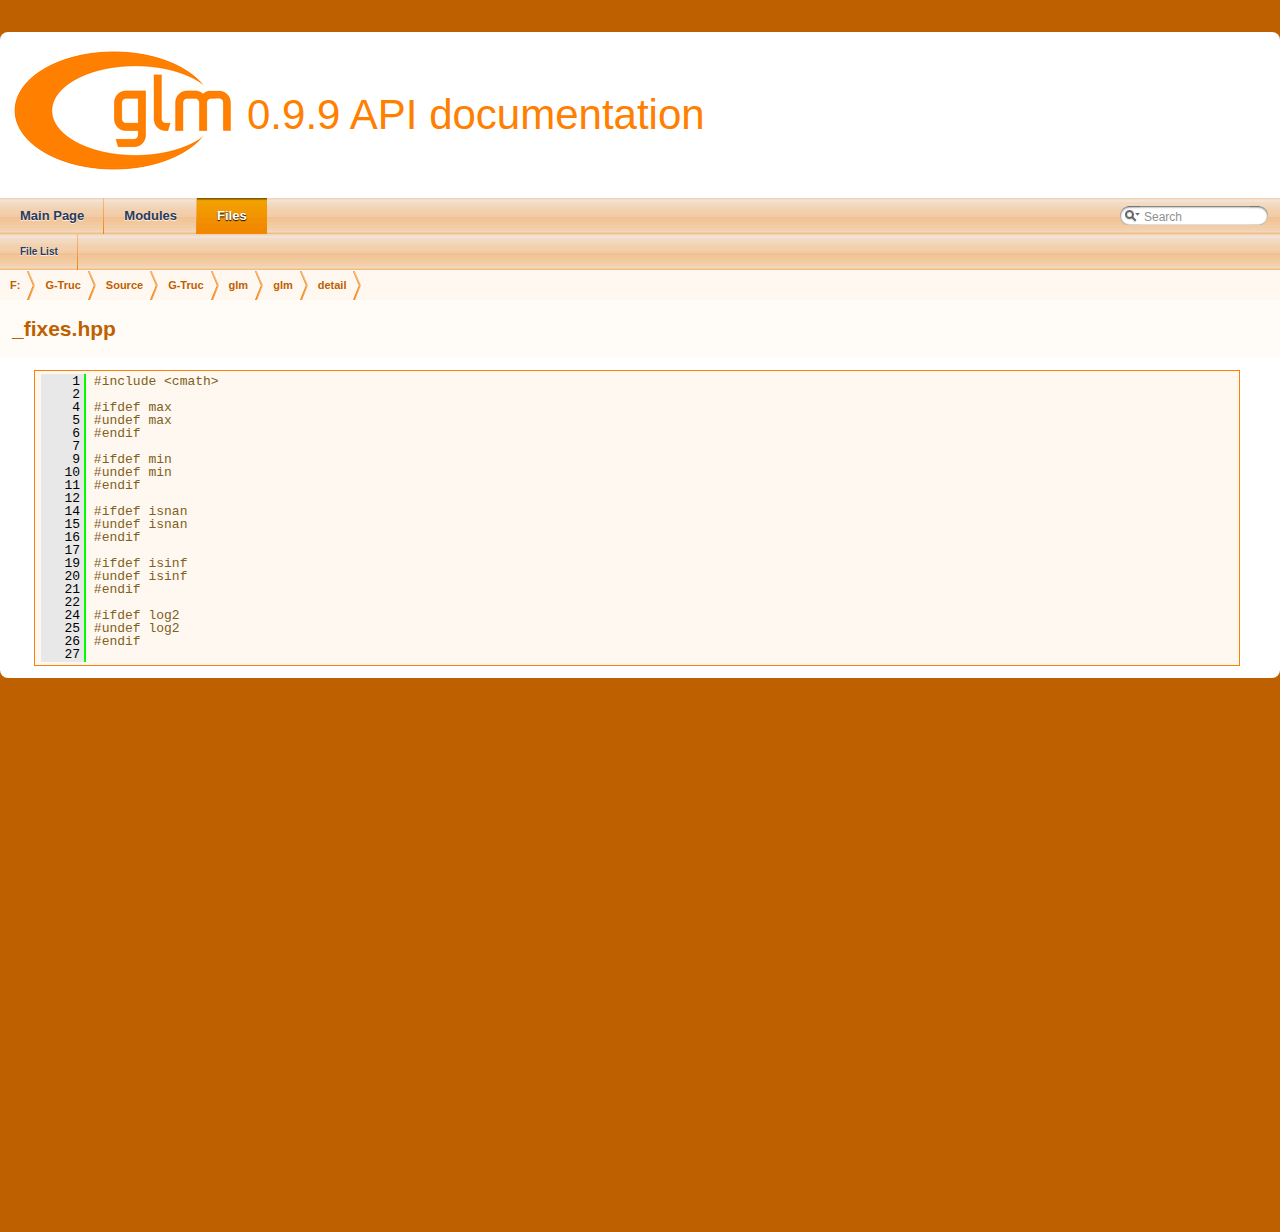
<file: Native/include/glm-0.9.9.7/glm/doc/api/a00002_source.html>
<!DOCTYPE html PUBLIC "-//W3C//DTD XHTML 1.0 Transitional//EN" "http://www.w3.org/TR/xhtml1/DTD/xhtml1-transitional.dtd">
<html xmlns="http://www.w3.org/1999/xhtml">
<head>
<meta http-equiv="Content-Type" content="text/xhtml;charset=UTF-8"/>
<meta http-equiv="X-UA-Compatible" content="IE=9"/>
<meta name="generator" content="Doxygen 1.8.10"/>
<title>0.9.9 API documentation: _fixes.hpp Source File</title>
<link href="tabs.css" rel="stylesheet" type="text/css"/>
<script type="text/javascript" src="jquery.js"></script>
<script type="text/javascript" src="dynsections.js"></script>
<link href="search/search.css" rel="stylesheet" type="text/css"/>
<script type="text/javascript" src="search/searchdata.js"></script>
<script type="text/javascript" src="search/search.js"></script>
<script type="text/javascript">
  $(document).ready(function() { init_search(); });
</script>
<link href="doxygen.css" rel="stylesheet" type="text/css" />
</head>
<body>
<div id="top"><!-- do not remove this div, it is closed by doxygen! -->
<div id="titlearea">
<table cellspacing="0" cellpadding="0">
 <tbody>
 <tr style="height: 56px;">
  <td id="projectlogo"><img alt="Logo" src="logo-mini.png"/></td>
  <td id="projectalign" style="padding-left: 0.5em;">
   <div id="projectname">0.9.9 API documentation
   </div>
  </td>
 </tr>
 </tbody>
</table>
</div>
<!-- end header part -->
<!-- Generated by Doxygen 1.8.10 -->
<script type="text/javascript">
var searchBox = new SearchBox("searchBox", "search",false,'Search');
</script>
  <div id="navrow1" class="tabs">
    <ul class="tablist">
      <li><a href="index.html"><span>Main&#160;Page</span></a></li>
      <li><a href="modules.html"><span>Modules</span></a></li>
      <li class="current"><a href="files.html"><span>Files</span></a></li>
      <li>
        <div id="MSearchBox" class="MSearchBoxInactive">
        <span class="left">
          <img id="MSearchSelect" src="search/mag_sel.png"
               onmouseover="return searchBox.OnSearchSelectShow()"
               onmouseout="return searchBox.OnSearchSelectHide()"
               alt=""/>
          <input type="text" id="MSearchField" value="Search" accesskey="S"
               onfocus="searchBox.OnSearchFieldFocus(true)" 
               onblur="searchBox.OnSearchFieldFocus(false)" 
               onkeyup="searchBox.OnSearchFieldChange(event)"/>
          </span><span class="right">
            <a id="MSearchClose" href="javascript:searchBox.CloseResultsWindow()"><img id="MSearchCloseImg" border="0" src="search/close.png" alt=""/></a>
          </span>
        </div>
      </li>
    </ul>
  </div>
  <div id="navrow2" class="tabs2">
    <ul class="tablist">
      <li><a href="files.html"><span>File&#160;List</span></a></li>
    </ul>
  </div>
<!-- window showing the filter options -->
<div id="MSearchSelectWindow"
     onmouseover="return searchBox.OnSearchSelectShow()"
     onmouseout="return searchBox.OnSearchSelectHide()"
     onkeydown="return searchBox.OnSearchSelectKey(event)">
</div>

<!-- iframe showing the search results (closed by default) -->
<div id="MSearchResultsWindow">
<iframe src="javascript:void(0)" frameborder="0" 
        name="MSearchResults" id="MSearchResults">
</iframe>
</div>

<div id="nav-path" class="navpath">
  <ul>
<li class="navelem"><a class="el" href="dir_3a581ba30d25676e4b797b1f96d53b45.html">F:</a></li><li class="navelem"><a class="el" href="dir_9e5fe034a00e89334fd5186c3e7db156.html">G-Truc</a></li><li class="navelem"><a class="el" href="dir_d9496f0844b48bc7e53b5af8c99b9ab2.html">Source</a></li><li class="navelem"><a class="el" href="dir_a8bee7be44182a33f3820393ae0b105d.html">G-Truc</a></li><li class="navelem"><a class="el" href="dir_44e5e654415abd9ca6fdeaddaff8565e.html">glm</a></li><li class="navelem"><a class="el" href="dir_cef2d71d502cb69a9252bca2297d9549.html">glm</a></li><li class="navelem"><a class="el" href="dir_033f5edb0915b828d2c46ed4804e5503.html">detail</a></li>  </ul>
</div>
</div><!-- top -->
<div class="header">
  <div class="headertitle">
<div class="title">_fixes.hpp</div>  </div>
</div><!--header-->
<div class="contents">
<div class="fragment"><div class="line"><a name="l00001"></a><span class="lineno">    1</span>&#160;<span class="preprocessor">#include &lt;cmath&gt;</span></div>
<div class="line"><a name="l00002"></a><span class="lineno">    2</span>&#160;</div>
<div class="line"><a name="l00004"></a><span class="lineno">    4</span>&#160;<span class="preprocessor">#ifdef max</span></div>
<div class="line"><a name="l00005"></a><span class="lineno">    5</span>&#160;<span class="preprocessor">#undef max</span></div>
<div class="line"><a name="l00006"></a><span class="lineno">    6</span>&#160;<span class="preprocessor">#endif</span></div>
<div class="line"><a name="l00007"></a><span class="lineno">    7</span>&#160;</div>
<div class="line"><a name="l00009"></a><span class="lineno">    9</span>&#160;<span class="preprocessor">#ifdef min</span></div>
<div class="line"><a name="l00010"></a><span class="lineno">   10</span>&#160;<span class="preprocessor">#undef min</span></div>
<div class="line"><a name="l00011"></a><span class="lineno">   11</span>&#160;<span class="preprocessor">#endif</span></div>
<div class="line"><a name="l00012"></a><span class="lineno">   12</span>&#160;</div>
<div class="line"><a name="l00014"></a><span class="lineno">   14</span>&#160;<span class="preprocessor">#ifdef isnan</span></div>
<div class="line"><a name="l00015"></a><span class="lineno">   15</span>&#160;<span class="preprocessor">#undef isnan</span></div>
<div class="line"><a name="l00016"></a><span class="lineno">   16</span>&#160;<span class="preprocessor">#endif</span></div>
<div class="line"><a name="l00017"></a><span class="lineno">   17</span>&#160;</div>
<div class="line"><a name="l00019"></a><span class="lineno">   19</span>&#160;<span class="preprocessor">#ifdef isinf</span></div>
<div class="line"><a name="l00020"></a><span class="lineno">   20</span>&#160;<span class="preprocessor">#undef isinf</span></div>
<div class="line"><a name="l00021"></a><span class="lineno">   21</span>&#160;<span class="preprocessor">#endif</span></div>
<div class="line"><a name="l00022"></a><span class="lineno">   22</span>&#160;</div>
<div class="line"><a name="l00024"></a><span class="lineno">   24</span>&#160;<span class="preprocessor">#ifdef log2</span></div>
<div class="line"><a name="l00025"></a><span class="lineno">   25</span>&#160;<span class="preprocessor">#undef log2</span></div>
<div class="line"><a name="l00026"></a><span class="lineno">   26</span>&#160;<span class="preprocessor">#endif</span></div>
<div class="line"><a name="l00027"></a><span class="lineno">   27</span>&#160;</div>
</div><!-- fragment --></div><!-- contents -->
<!-- start footer part -->
<hr class="footer"/><address class="footer"><small>
Generated by &#160;<a href="http://www.doxygen.org/index.html">
<img class="footer" src="doxygen.png" alt="doxygen"/>
</a> 1.8.10
</small></address>
</body>
</html>
</file>
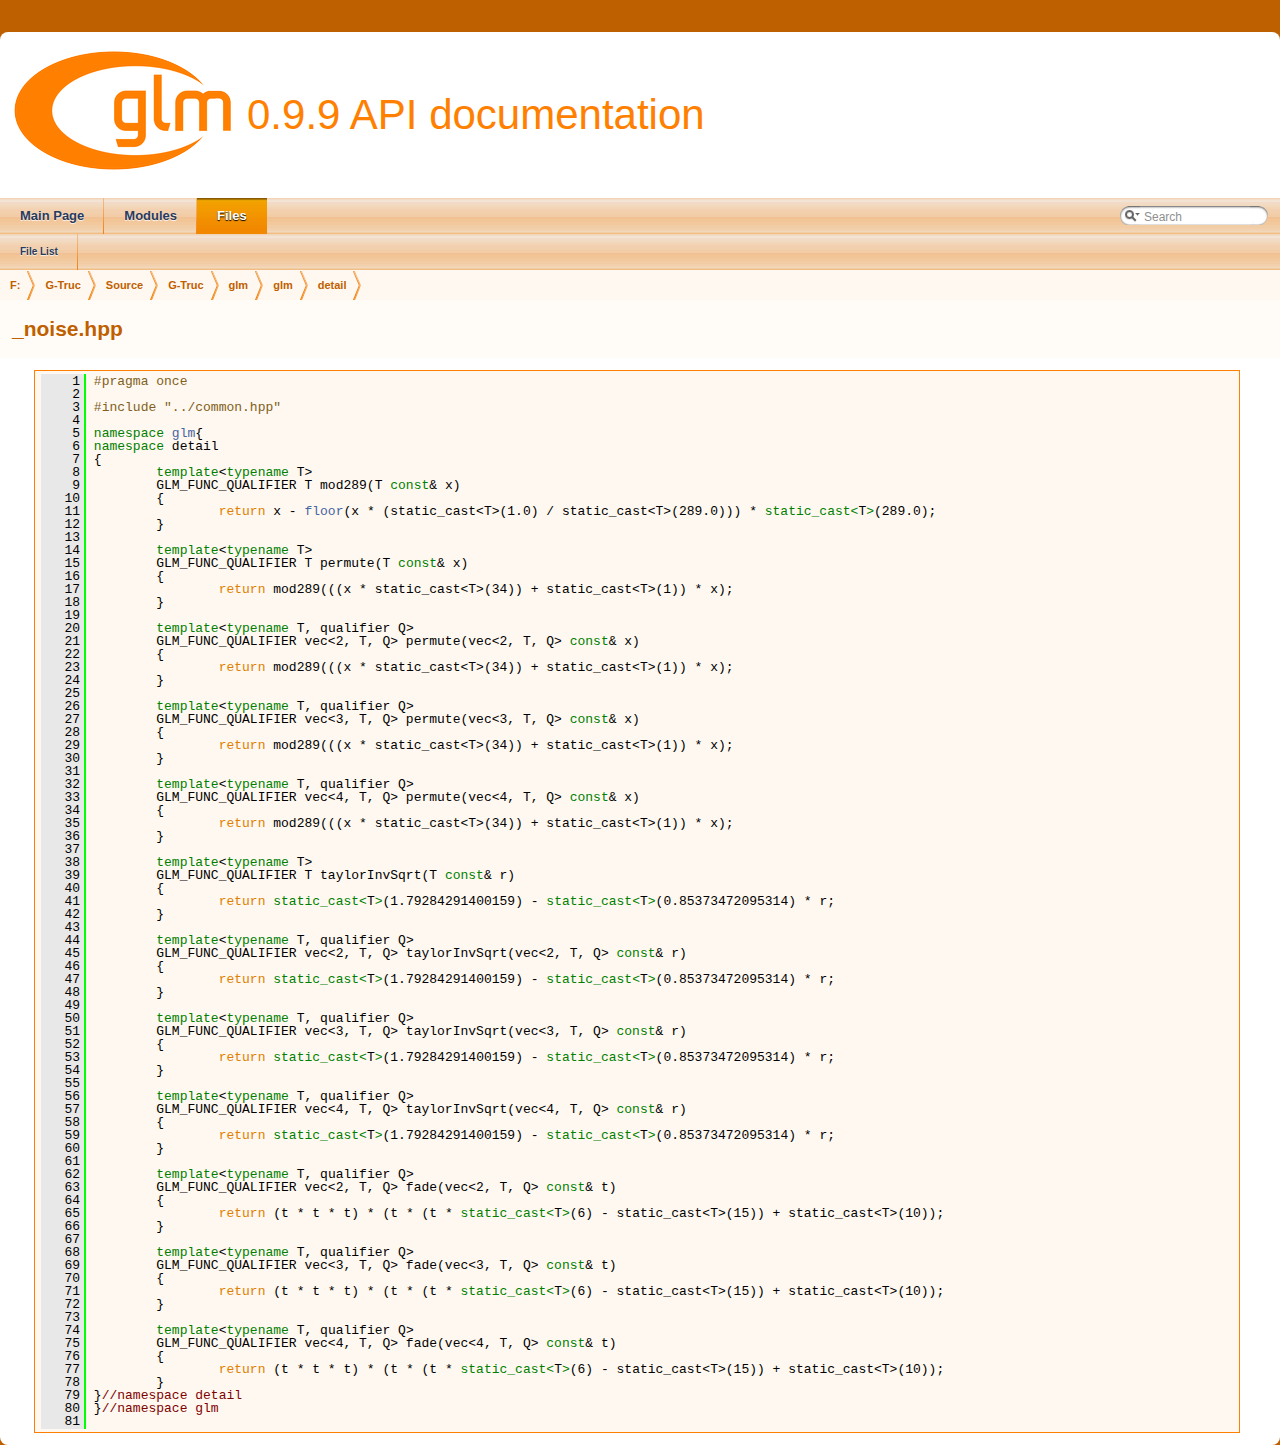
<file: Native/include/glm-0.9.9.7/glm/doc/api/a00003_source.html>
<!DOCTYPE html PUBLIC "-//W3C//DTD XHTML 1.0 Transitional//EN" "http://www.w3.org/TR/xhtml1/DTD/xhtml1-transitional.dtd">
<html xmlns="http://www.w3.org/1999/xhtml">
<head>
<meta http-equiv="Content-Type" content="text/xhtml;charset=UTF-8"/>
<meta http-equiv="X-UA-Compatible" content="IE=9"/>
<meta name="generator" content="Doxygen 1.8.10"/>
<title>0.9.9 API documentation: _noise.hpp Source File</title>
<link href="tabs.css" rel="stylesheet" type="text/css"/>
<script type="text/javascript" src="jquery.js"></script>
<script type="text/javascript" src="dynsections.js"></script>
<link href="search/search.css" rel="stylesheet" type="text/css"/>
<script type="text/javascript" src="search/searchdata.js"></script>
<script type="text/javascript" src="search/search.js"></script>
<script type="text/javascript">
  $(document).ready(function() { init_search(); });
</script>
<link href="doxygen.css" rel="stylesheet" type="text/css" />
</head>
<body>
<div id="top"><!-- do not remove this div, it is closed by doxygen! -->
<div id="titlearea">
<table cellspacing="0" cellpadding="0">
 <tbody>
 <tr style="height: 56px;">
  <td id="projectlogo"><img alt="Logo" src="logo-mini.png"/></td>
  <td id="projectalign" style="padding-left: 0.5em;">
   <div id="projectname">0.9.9 API documentation
   </div>
  </td>
 </tr>
 </tbody>
</table>
</div>
<!-- end header part -->
<!-- Generated by Doxygen 1.8.10 -->
<script type="text/javascript">
var searchBox = new SearchBox("searchBox", "search",false,'Search');
</script>
  <div id="navrow1" class="tabs">
    <ul class="tablist">
      <li><a href="index.html"><span>Main&#160;Page</span></a></li>
      <li><a href="modules.html"><span>Modules</span></a></li>
      <li class="current"><a href="files.html"><span>Files</span></a></li>
      <li>
        <div id="MSearchBox" class="MSearchBoxInactive">
        <span class="left">
          <img id="MSearchSelect" src="search/mag_sel.png"
               onmouseover="return searchBox.OnSearchSelectShow()"
               onmouseout="return searchBox.OnSearchSelectHide()"
               alt=""/>
          <input type="text" id="MSearchField" value="Search" accesskey="S"
               onfocus="searchBox.OnSearchFieldFocus(true)" 
               onblur="searchBox.OnSearchFieldFocus(false)" 
               onkeyup="searchBox.OnSearchFieldChange(event)"/>
          </span><span class="right">
            <a id="MSearchClose" href="javascript:searchBox.CloseResultsWindow()"><img id="MSearchCloseImg" border="0" src="search/close.png" alt=""/></a>
          </span>
        </div>
      </li>
    </ul>
  </div>
  <div id="navrow2" class="tabs2">
    <ul class="tablist">
      <li><a href="files.html"><span>File&#160;List</span></a></li>
    </ul>
  </div>
<!-- window showing the filter options -->
<div id="MSearchSelectWindow"
     onmouseover="return searchBox.OnSearchSelectShow()"
     onmouseout="return searchBox.OnSearchSelectHide()"
     onkeydown="return searchBox.OnSearchSelectKey(event)">
</div>

<!-- iframe showing the search results (closed by default) -->
<div id="MSearchResultsWindow">
<iframe src="javascript:void(0)" frameborder="0" 
        name="MSearchResults" id="MSearchResults">
</iframe>
</div>

<div id="nav-path" class="navpath">
  <ul>
<li class="navelem"><a class="el" href="dir_3a581ba30d25676e4b797b1f96d53b45.html">F:</a></li><li class="navelem"><a class="el" href="dir_9e5fe034a00e89334fd5186c3e7db156.html">G-Truc</a></li><li class="navelem"><a class="el" href="dir_d9496f0844b48bc7e53b5af8c99b9ab2.html">Source</a></li><li class="navelem"><a class="el" href="dir_a8bee7be44182a33f3820393ae0b105d.html">G-Truc</a></li><li class="navelem"><a class="el" href="dir_44e5e654415abd9ca6fdeaddaff8565e.html">glm</a></li><li class="navelem"><a class="el" href="dir_cef2d71d502cb69a9252bca2297d9549.html">glm</a></li><li class="navelem"><a class="el" href="dir_033f5edb0915b828d2c46ed4804e5503.html">detail</a></li>  </ul>
</div>
</div><!-- top -->
<div class="header">
  <div class="headertitle">
<div class="title">_noise.hpp</div>  </div>
</div><!--header-->
<div class="contents">
<div class="fragment"><div class="line"><a name="l00001"></a><span class="lineno">    1</span>&#160;<span class="preprocessor">#pragma once</span></div>
<div class="line"><a name="l00002"></a><span class="lineno">    2</span>&#160;</div>
<div class="line"><a name="l00003"></a><span class="lineno">    3</span>&#160;<span class="preprocessor">#include &quot;../common.hpp&quot;</span></div>
<div class="line"><a name="l00004"></a><span class="lineno">    4</span>&#160;</div>
<div class="line"><a name="l00005"></a><span class="lineno">    5</span>&#160;<span class="keyword">namespace </span><a class="code" href="a00236.html">glm</a>{</div>
<div class="line"><a name="l00006"></a><span class="lineno">    6</span>&#160;<span class="keyword">namespace </span>detail</div>
<div class="line"><a name="l00007"></a><span class="lineno">    7</span>&#160;{</div>
<div class="line"><a name="l00008"></a><span class="lineno">    8</span>&#160;        <span class="keyword">template</span>&lt;<span class="keyword">typename</span> T&gt;</div>
<div class="line"><a name="l00009"></a><span class="lineno">    9</span>&#160;        GLM_FUNC_QUALIFIER T mod289(T <span class="keyword">const</span>&amp; x)</div>
<div class="line"><a name="l00010"></a><span class="lineno">   10</span>&#160;        {</div>
<div class="line"><a name="l00011"></a><span class="lineno">   11</span>&#160;                <span class="keywordflow">return</span> x - <a class="code" href="a00241.html#gaa9d0742639e85b29c7c5de11cfd6840d">floor</a>(x * (static_cast&lt;T&gt;(1.0) / static_cast&lt;T&gt;(289.0))) * <span class="keyword">static_cast&lt;</span>T<span class="keyword">&gt;</span>(289.0);</div>
<div class="line"><a name="l00012"></a><span class="lineno">   12</span>&#160;        }</div>
<div class="line"><a name="l00013"></a><span class="lineno">   13</span>&#160;</div>
<div class="line"><a name="l00014"></a><span class="lineno">   14</span>&#160;        <span class="keyword">template</span>&lt;<span class="keyword">typename</span> T&gt;</div>
<div class="line"><a name="l00015"></a><span class="lineno">   15</span>&#160;        GLM_FUNC_QUALIFIER T permute(T <span class="keyword">const</span>&amp; x)</div>
<div class="line"><a name="l00016"></a><span class="lineno">   16</span>&#160;        {</div>
<div class="line"><a name="l00017"></a><span class="lineno">   17</span>&#160;                <span class="keywordflow">return</span> mod289(((x * static_cast&lt;T&gt;(34)) + static_cast&lt;T&gt;(1)) * x);</div>
<div class="line"><a name="l00018"></a><span class="lineno">   18</span>&#160;        }</div>
<div class="line"><a name="l00019"></a><span class="lineno">   19</span>&#160;</div>
<div class="line"><a name="l00020"></a><span class="lineno">   20</span>&#160;        <span class="keyword">template</span>&lt;<span class="keyword">typename</span> T, qualifier Q&gt;</div>
<div class="line"><a name="l00021"></a><span class="lineno">   21</span>&#160;        GLM_FUNC_QUALIFIER vec&lt;2, T, Q&gt; permute(vec&lt;2, T, Q&gt; <span class="keyword">const</span>&amp; x)</div>
<div class="line"><a name="l00022"></a><span class="lineno">   22</span>&#160;        {</div>
<div class="line"><a name="l00023"></a><span class="lineno">   23</span>&#160;                <span class="keywordflow">return</span> mod289(((x * static_cast&lt;T&gt;(34)) + static_cast&lt;T&gt;(1)) * x);</div>
<div class="line"><a name="l00024"></a><span class="lineno">   24</span>&#160;        }</div>
<div class="line"><a name="l00025"></a><span class="lineno">   25</span>&#160;</div>
<div class="line"><a name="l00026"></a><span class="lineno">   26</span>&#160;        <span class="keyword">template</span>&lt;<span class="keyword">typename</span> T, qualifier Q&gt;</div>
<div class="line"><a name="l00027"></a><span class="lineno">   27</span>&#160;        GLM_FUNC_QUALIFIER vec&lt;3, T, Q&gt; permute(vec&lt;3, T, Q&gt; <span class="keyword">const</span>&amp; x)</div>
<div class="line"><a name="l00028"></a><span class="lineno">   28</span>&#160;        {</div>
<div class="line"><a name="l00029"></a><span class="lineno">   29</span>&#160;                <span class="keywordflow">return</span> mod289(((x * static_cast&lt;T&gt;(34)) + static_cast&lt;T&gt;(1)) * x);</div>
<div class="line"><a name="l00030"></a><span class="lineno">   30</span>&#160;        }</div>
<div class="line"><a name="l00031"></a><span class="lineno">   31</span>&#160;</div>
<div class="line"><a name="l00032"></a><span class="lineno">   32</span>&#160;        <span class="keyword">template</span>&lt;<span class="keyword">typename</span> T, qualifier Q&gt;</div>
<div class="line"><a name="l00033"></a><span class="lineno">   33</span>&#160;        GLM_FUNC_QUALIFIER vec&lt;4, T, Q&gt; permute(vec&lt;4, T, Q&gt; <span class="keyword">const</span>&amp; x)</div>
<div class="line"><a name="l00034"></a><span class="lineno">   34</span>&#160;        {</div>
<div class="line"><a name="l00035"></a><span class="lineno">   35</span>&#160;                <span class="keywordflow">return</span> mod289(((x * static_cast&lt;T&gt;(34)) + static_cast&lt;T&gt;(1)) * x);</div>
<div class="line"><a name="l00036"></a><span class="lineno">   36</span>&#160;        }</div>
<div class="line"><a name="l00037"></a><span class="lineno">   37</span>&#160;</div>
<div class="line"><a name="l00038"></a><span class="lineno">   38</span>&#160;        <span class="keyword">template</span>&lt;<span class="keyword">typename</span> T&gt;</div>
<div class="line"><a name="l00039"></a><span class="lineno">   39</span>&#160;        GLM_FUNC_QUALIFIER T taylorInvSqrt(T <span class="keyword">const</span>&amp; r)</div>
<div class="line"><a name="l00040"></a><span class="lineno">   40</span>&#160;        {</div>
<div class="line"><a name="l00041"></a><span class="lineno">   41</span>&#160;                <span class="keywordflow">return</span> <span class="keyword">static_cast&lt;</span>T<span class="keyword">&gt;</span>(1.79284291400159) - <span class="keyword">static_cast&lt;</span>T<span class="keyword">&gt;</span>(0.85373472095314) * r;</div>
<div class="line"><a name="l00042"></a><span class="lineno">   42</span>&#160;        }</div>
<div class="line"><a name="l00043"></a><span class="lineno">   43</span>&#160;</div>
<div class="line"><a name="l00044"></a><span class="lineno">   44</span>&#160;        <span class="keyword">template</span>&lt;<span class="keyword">typename</span> T, qualifier Q&gt;</div>
<div class="line"><a name="l00045"></a><span class="lineno">   45</span>&#160;        GLM_FUNC_QUALIFIER vec&lt;2, T, Q&gt; taylorInvSqrt(vec&lt;2, T, Q&gt; <span class="keyword">const</span>&amp; r)</div>
<div class="line"><a name="l00046"></a><span class="lineno">   46</span>&#160;        {</div>
<div class="line"><a name="l00047"></a><span class="lineno">   47</span>&#160;                <span class="keywordflow">return</span> <span class="keyword">static_cast&lt;</span>T<span class="keyword">&gt;</span>(1.79284291400159) - <span class="keyword">static_cast&lt;</span>T<span class="keyword">&gt;</span>(0.85373472095314) * r;</div>
<div class="line"><a name="l00048"></a><span class="lineno">   48</span>&#160;        }</div>
<div class="line"><a name="l00049"></a><span class="lineno">   49</span>&#160;</div>
<div class="line"><a name="l00050"></a><span class="lineno">   50</span>&#160;        <span class="keyword">template</span>&lt;<span class="keyword">typename</span> T, qualifier Q&gt;</div>
<div class="line"><a name="l00051"></a><span class="lineno">   51</span>&#160;        GLM_FUNC_QUALIFIER vec&lt;3, T, Q&gt; taylorInvSqrt(vec&lt;3, T, Q&gt; <span class="keyword">const</span>&amp; r)</div>
<div class="line"><a name="l00052"></a><span class="lineno">   52</span>&#160;        {</div>
<div class="line"><a name="l00053"></a><span class="lineno">   53</span>&#160;                <span class="keywordflow">return</span> <span class="keyword">static_cast&lt;</span>T<span class="keyword">&gt;</span>(1.79284291400159) - <span class="keyword">static_cast&lt;</span>T<span class="keyword">&gt;</span>(0.85373472095314) * r;</div>
<div class="line"><a name="l00054"></a><span class="lineno">   54</span>&#160;        }</div>
<div class="line"><a name="l00055"></a><span class="lineno">   55</span>&#160;</div>
<div class="line"><a name="l00056"></a><span class="lineno">   56</span>&#160;        <span class="keyword">template</span>&lt;<span class="keyword">typename</span> T, qualifier Q&gt;</div>
<div class="line"><a name="l00057"></a><span class="lineno">   57</span>&#160;        GLM_FUNC_QUALIFIER vec&lt;4, T, Q&gt; taylorInvSqrt(vec&lt;4, T, Q&gt; <span class="keyword">const</span>&amp; r)</div>
<div class="line"><a name="l00058"></a><span class="lineno">   58</span>&#160;        {</div>
<div class="line"><a name="l00059"></a><span class="lineno">   59</span>&#160;                <span class="keywordflow">return</span> <span class="keyword">static_cast&lt;</span>T<span class="keyword">&gt;</span>(1.79284291400159) - <span class="keyword">static_cast&lt;</span>T<span class="keyword">&gt;</span>(0.85373472095314) * r;</div>
<div class="line"><a name="l00060"></a><span class="lineno">   60</span>&#160;        }</div>
<div class="line"><a name="l00061"></a><span class="lineno">   61</span>&#160;</div>
<div class="line"><a name="l00062"></a><span class="lineno">   62</span>&#160;        <span class="keyword">template</span>&lt;<span class="keyword">typename</span> T, qualifier Q&gt;</div>
<div class="line"><a name="l00063"></a><span class="lineno">   63</span>&#160;        GLM_FUNC_QUALIFIER vec&lt;2, T, Q&gt; fade(vec&lt;2, T, Q&gt; <span class="keyword">const</span>&amp; t)</div>
<div class="line"><a name="l00064"></a><span class="lineno">   64</span>&#160;        {</div>
<div class="line"><a name="l00065"></a><span class="lineno">   65</span>&#160;                <span class="keywordflow">return</span> (t * t * t) * (t * (t * <span class="keyword">static_cast&lt;</span>T<span class="keyword">&gt;</span>(6) - static_cast&lt;T&gt;(15)) + static_cast&lt;T&gt;(10));</div>
<div class="line"><a name="l00066"></a><span class="lineno">   66</span>&#160;        }</div>
<div class="line"><a name="l00067"></a><span class="lineno">   67</span>&#160;</div>
<div class="line"><a name="l00068"></a><span class="lineno">   68</span>&#160;        <span class="keyword">template</span>&lt;<span class="keyword">typename</span> T, qualifier Q&gt;</div>
<div class="line"><a name="l00069"></a><span class="lineno">   69</span>&#160;        GLM_FUNC_QUALIFIER vec&lt;3, T, Q&gt; fade(vec&lt;3, T, Q&gt; <span class="keyword">const</span>&amp; t)</div>
<div class="line"><a name="l00070"></a><span class="lineno">   70</span>&#160;        {</div>
<div class="line"><a name="l00071"></a><span class="lineno">   71</span>&#160;                <span class="keywordflow">return</span> (t * t * t) * (t * (t * <span class="keyword">static_cast&lt;</span>T<span class="keyword">&gt;</span>(6) - static_cast&lt;T&gt;(15)) + static_cast&lt;T&gt;(10));</div>
<div class="line"><a name="l00072"></a><span class="lineno">   72</span>&#160;        }</div>
<div class="line"><a name="l00073"></a><span class="lineno">   73</span>&#160;</div>
<div class="line"><a name="l00074"></a><span class="lineno">   74</span>&#160;        <span class="keyword">template</span>&lt;<span class="keyword">typename</span> T, qualifier Q&gt;</div>
<div class="line"><a name="l00075"></a><span class="lineno">   75</span>&#160;        GLM_FUNC_QUALIFIER vec&lt;4, T, Q&gt; fade(vec&lt;4, T, Q&gt; <span class="keyword">const</span>&amp; t)</div>
<div class="line"><a name="l00076"></a><span class="lineno">   76</span>&#160;        {</div>
<div class="line"><a name="l00077"></a><span class="lineno">   77</span>&#160;                <span class="keywordflow">return</span> (t * t * t) * (t * (t * <span class="keyword">static_cast&lt;</span>T<span class="keyword">&gt;</span>(6) - static_cast&lt;T&gt;(15)) + static_cast&lt;T&gt;(10));</div>
<div class="line"><a name="l00078"></a><span class="lineno">   78</span>&#160;        }</div>
<div class="line"><a name="l00079"></a><span class="lineno">   79</span>&#160;}<span class="comment">//namespace detail</span></div>
<div class="line"><a name="l00080"></a><span class="lineno">   80</span>&#160;}<span class="comment">//namespace glm</span></div>
<div class="line"><a name="l00081"></a><span class="lineno">   81</span>&#160;</div>
<div class="ttc" id="a00241_html_gaa9d0742639e85b29c7c5de11cfd6840d"><div class="ttname"><a href="a00241.html#gaa9d0742639e85b29c7c5de11cfd6840d">glm::floor</a></div><div class="ttdeci">GLM_FUNC_DECL vec&lt; L, T, Q &gt; floor(vec&lt; L, T, Q &gt; const &amp;x)</div><div class="ttdoc">Returns a value equal to the nearest integer that is less then or equal to x. </div></div>
<div class="ttc" id="a00236_html"><div class="ttname"><a href="a00236.html">glm</a></div><div class="ttdef"><b>Definition:</b> <a href="a00015_source.html#l00020">common.hpp:20</a></div></div>
</div><!-- fragment --></div><!-- contents -->
<!-- start footer part -->
<hr class="footer"/><address class="footer"><small>
Generated by &#160;<a href="http://www.doxygen.org/index.html">
<img class="footer" src="doxygen.png" alt="doxygen"/>
</a> 1.8.10
</small></address>
</body>
</html>
</file>
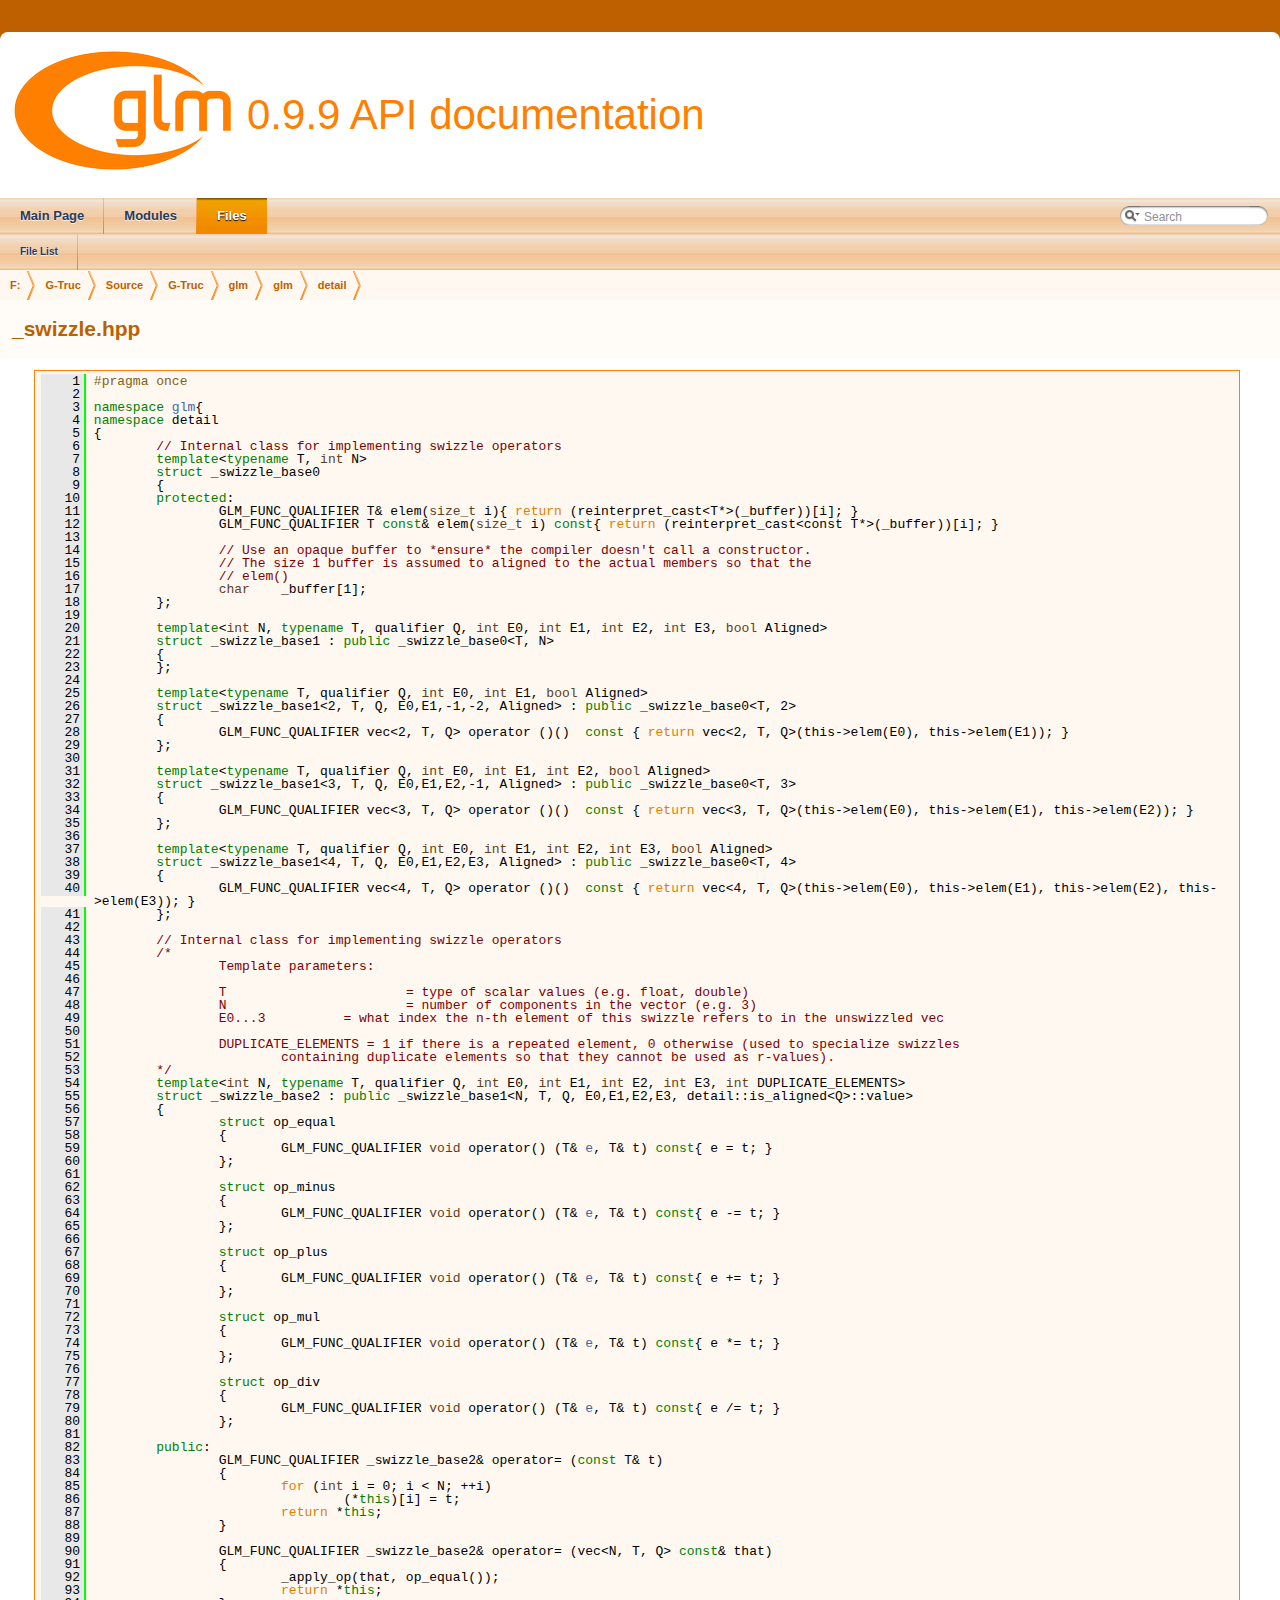
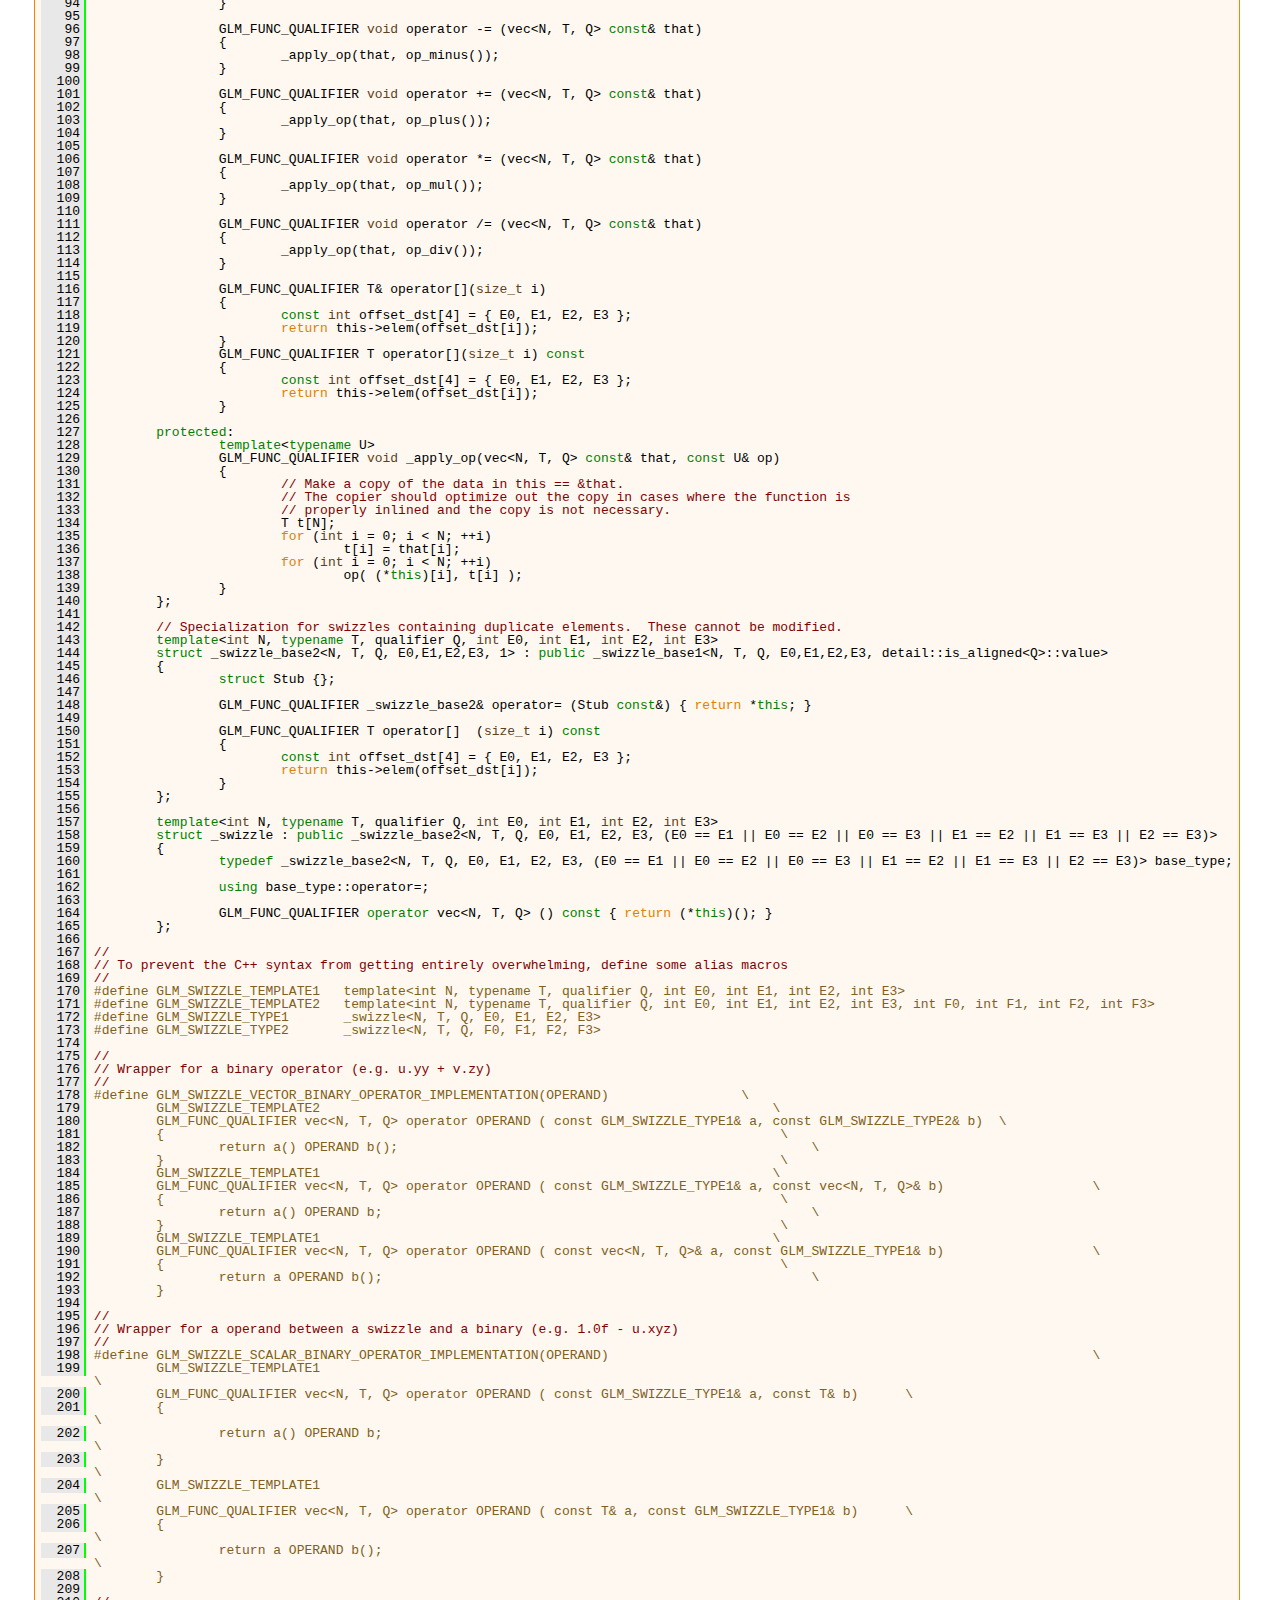
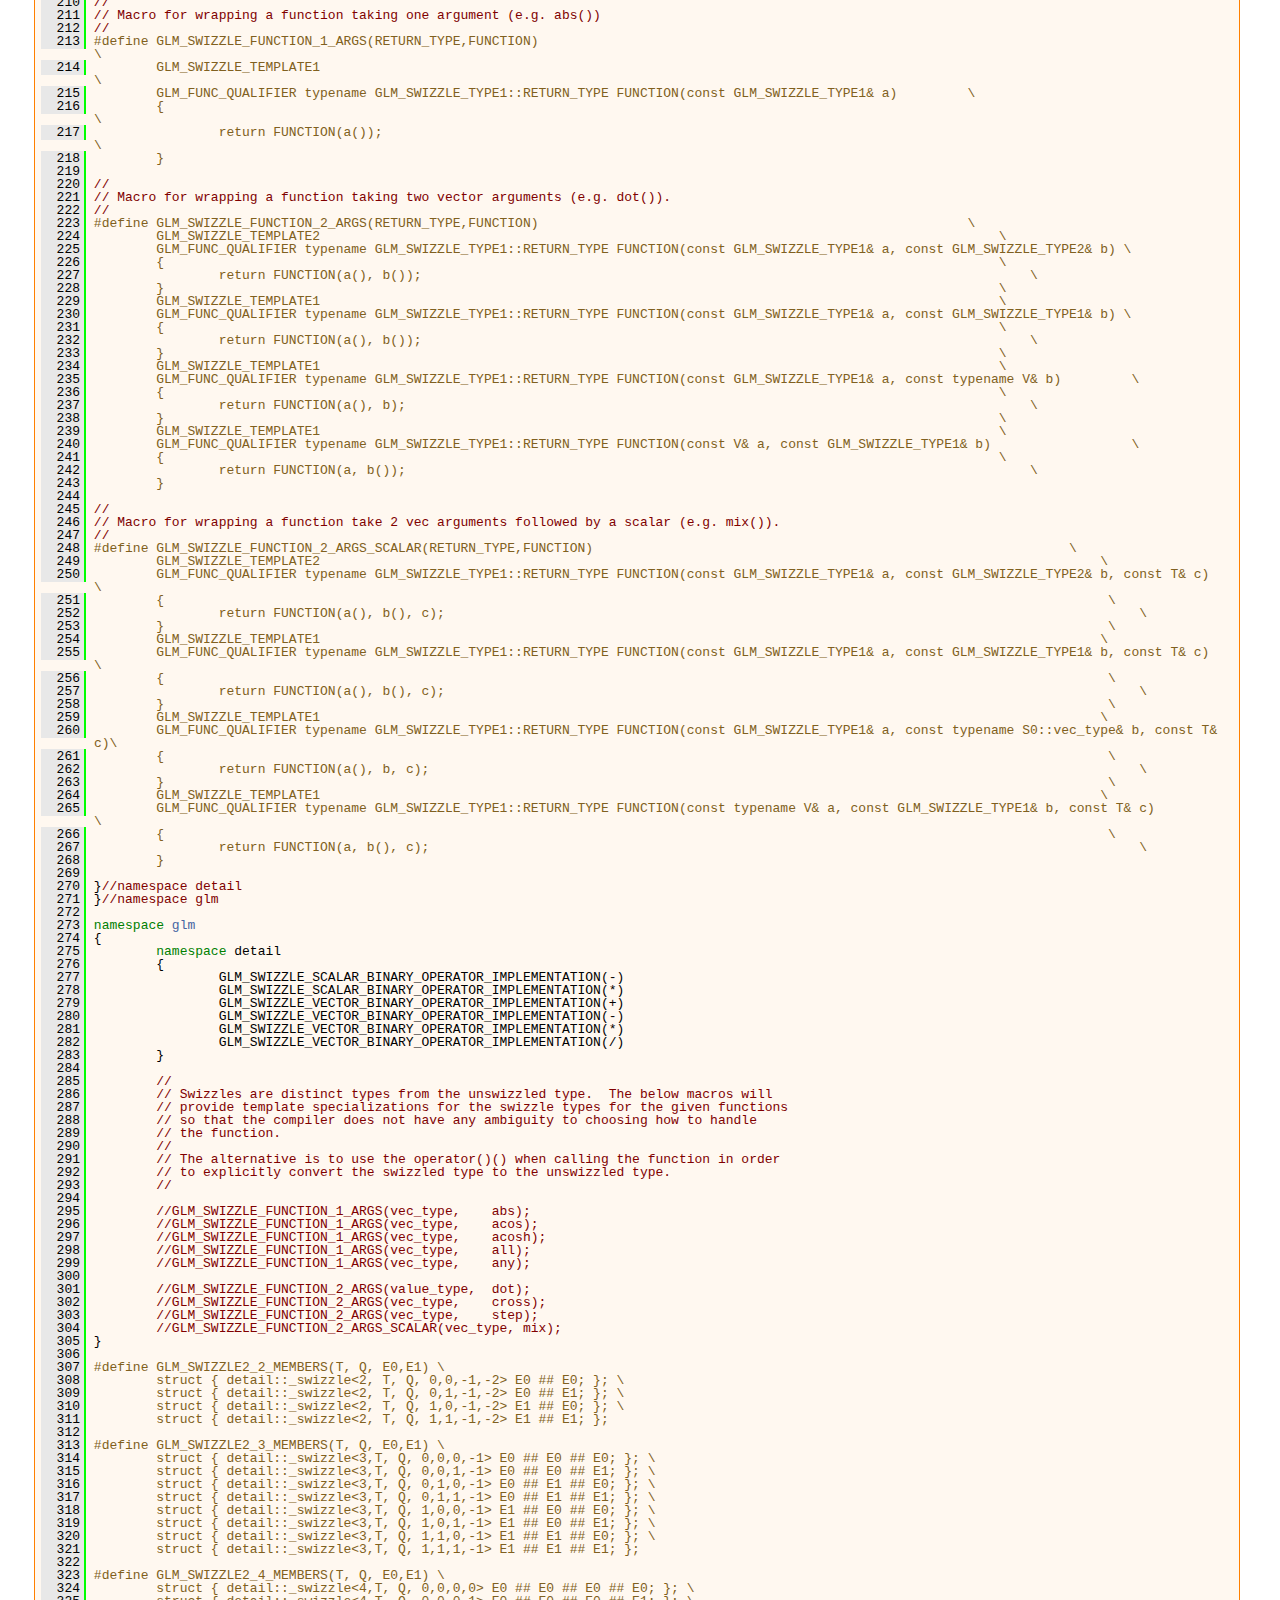
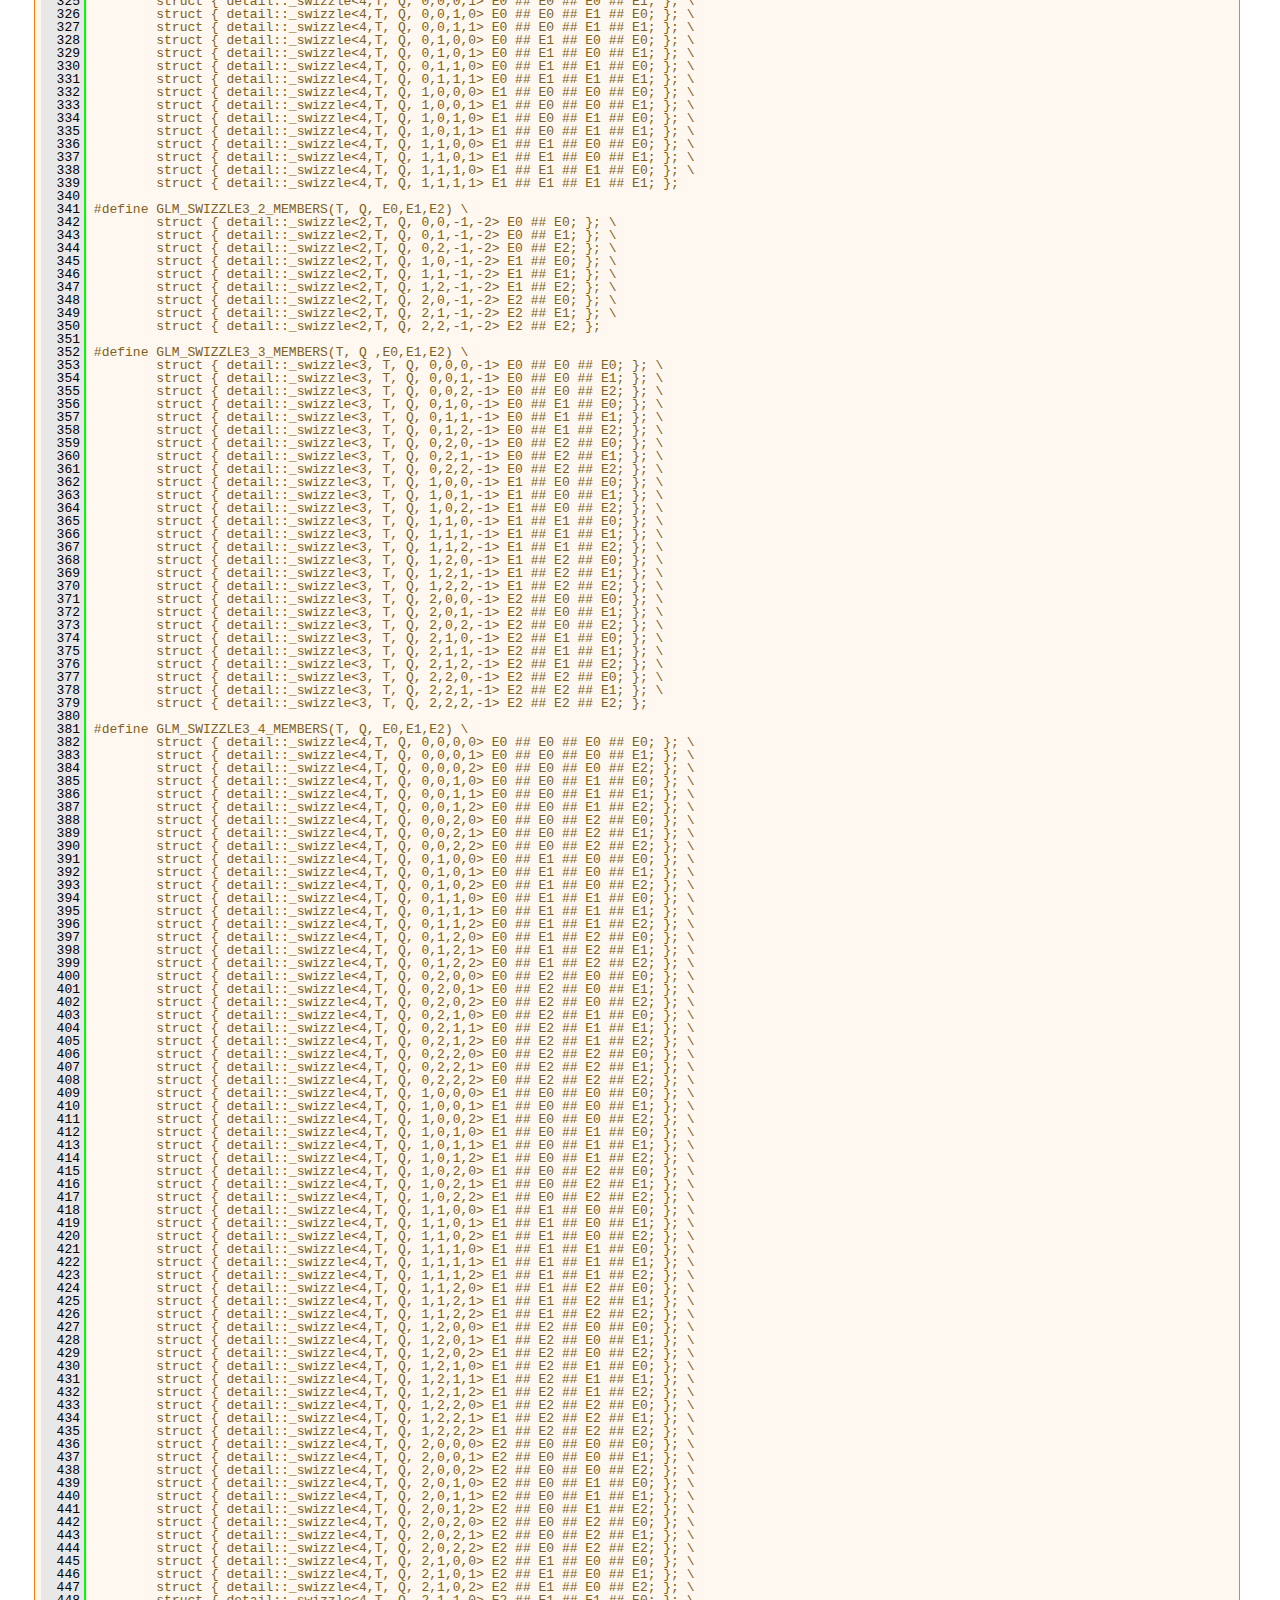
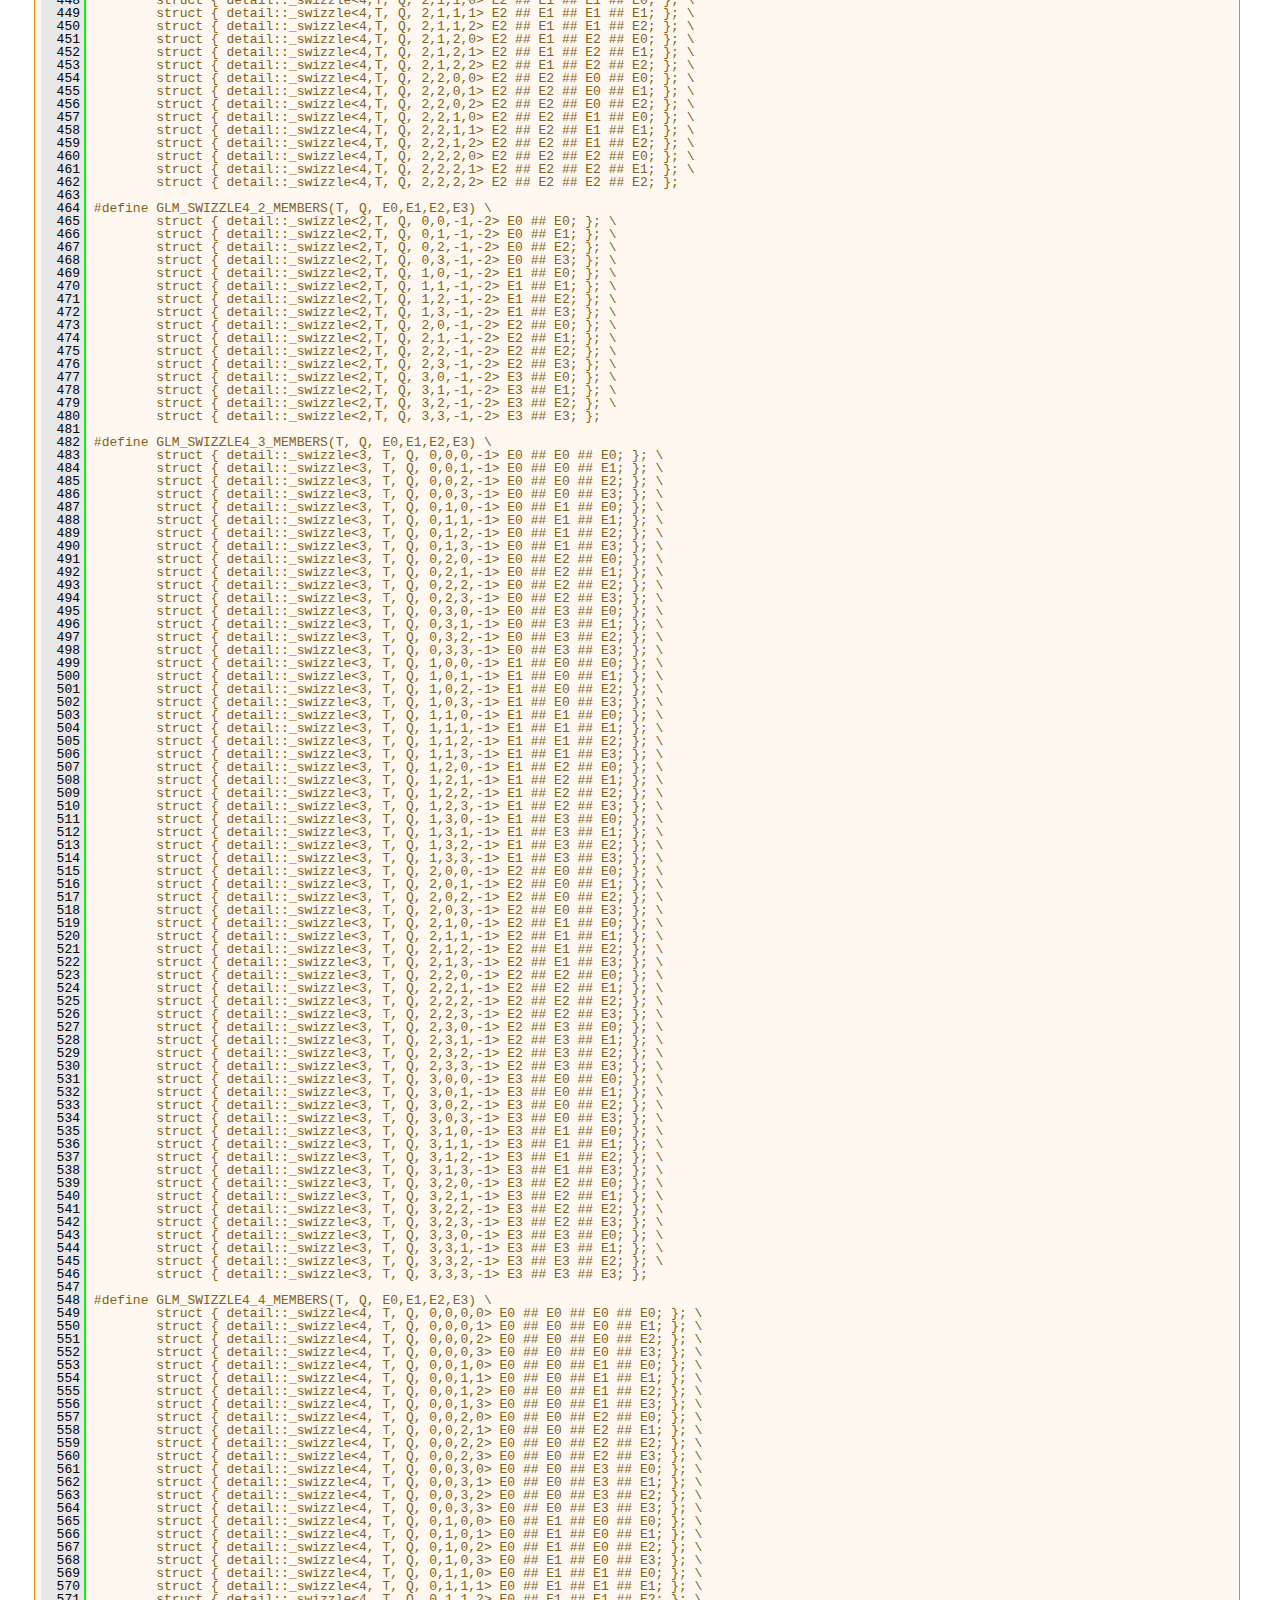
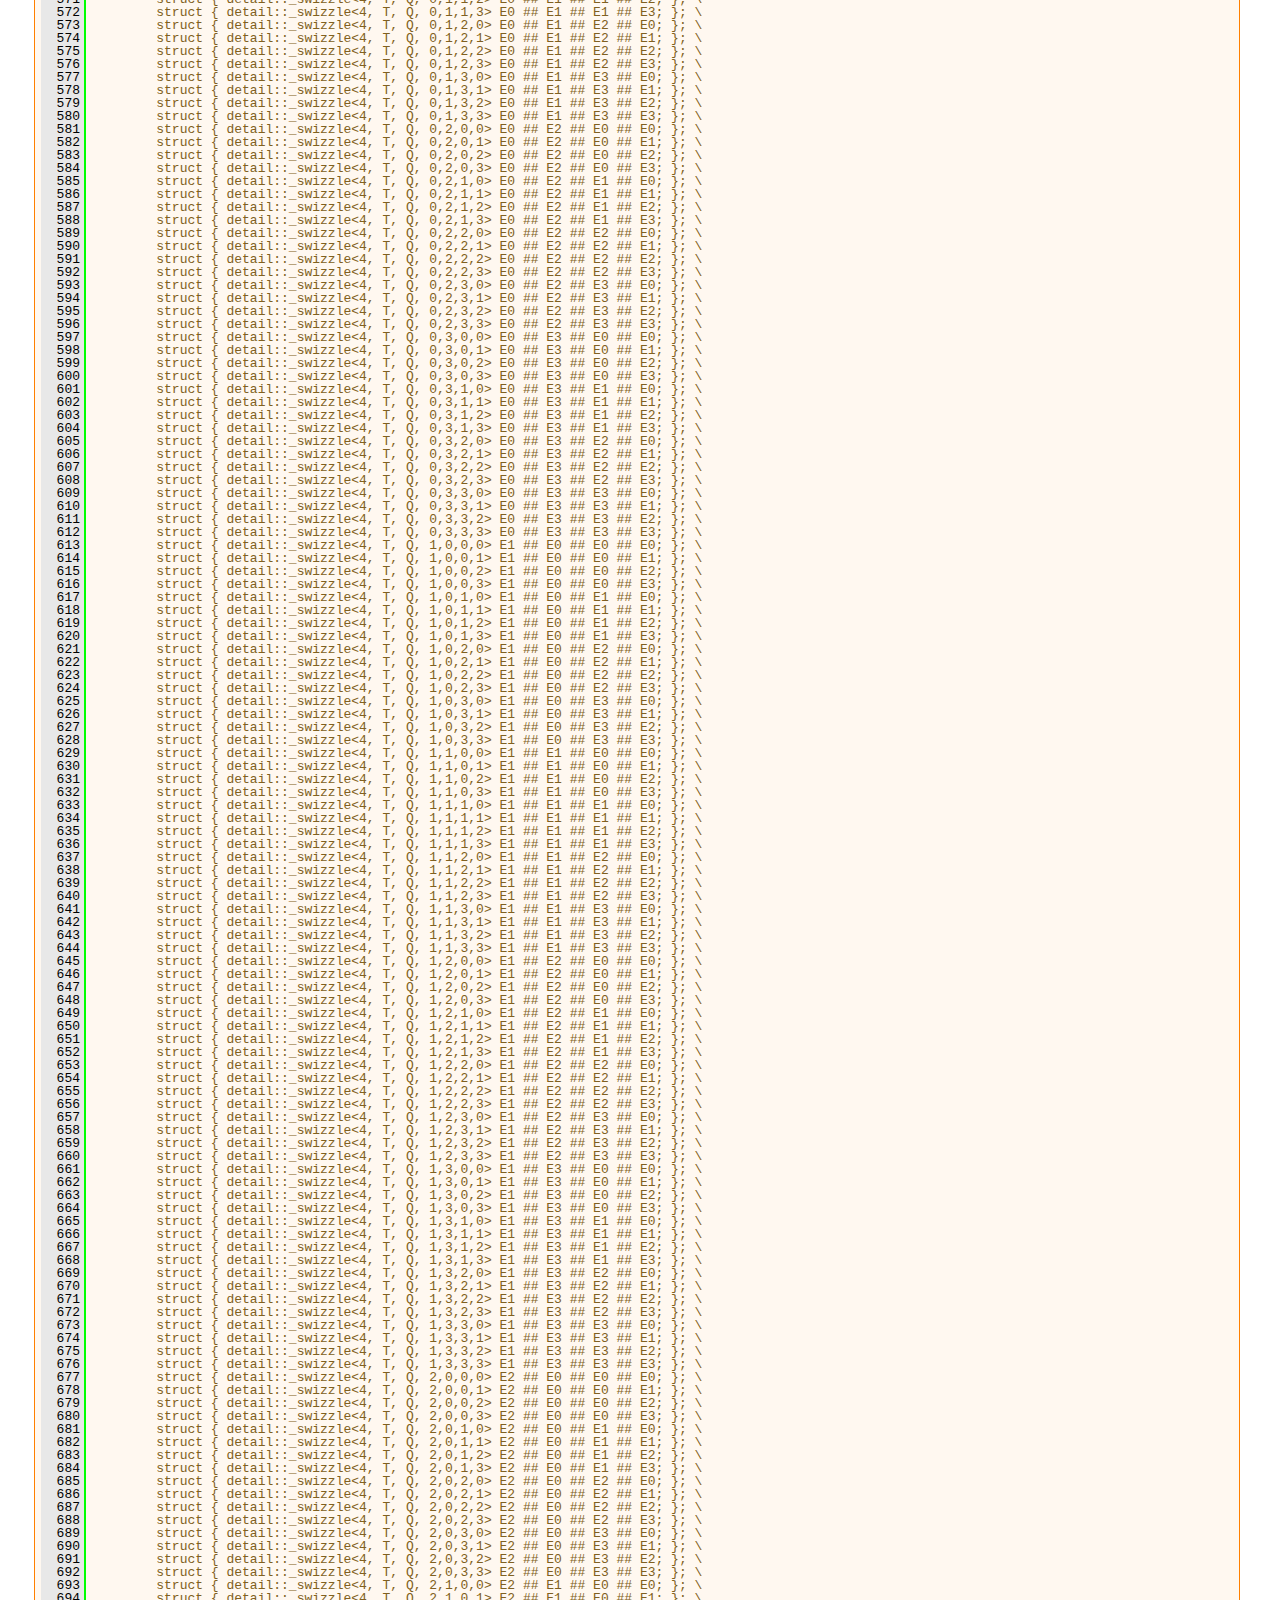
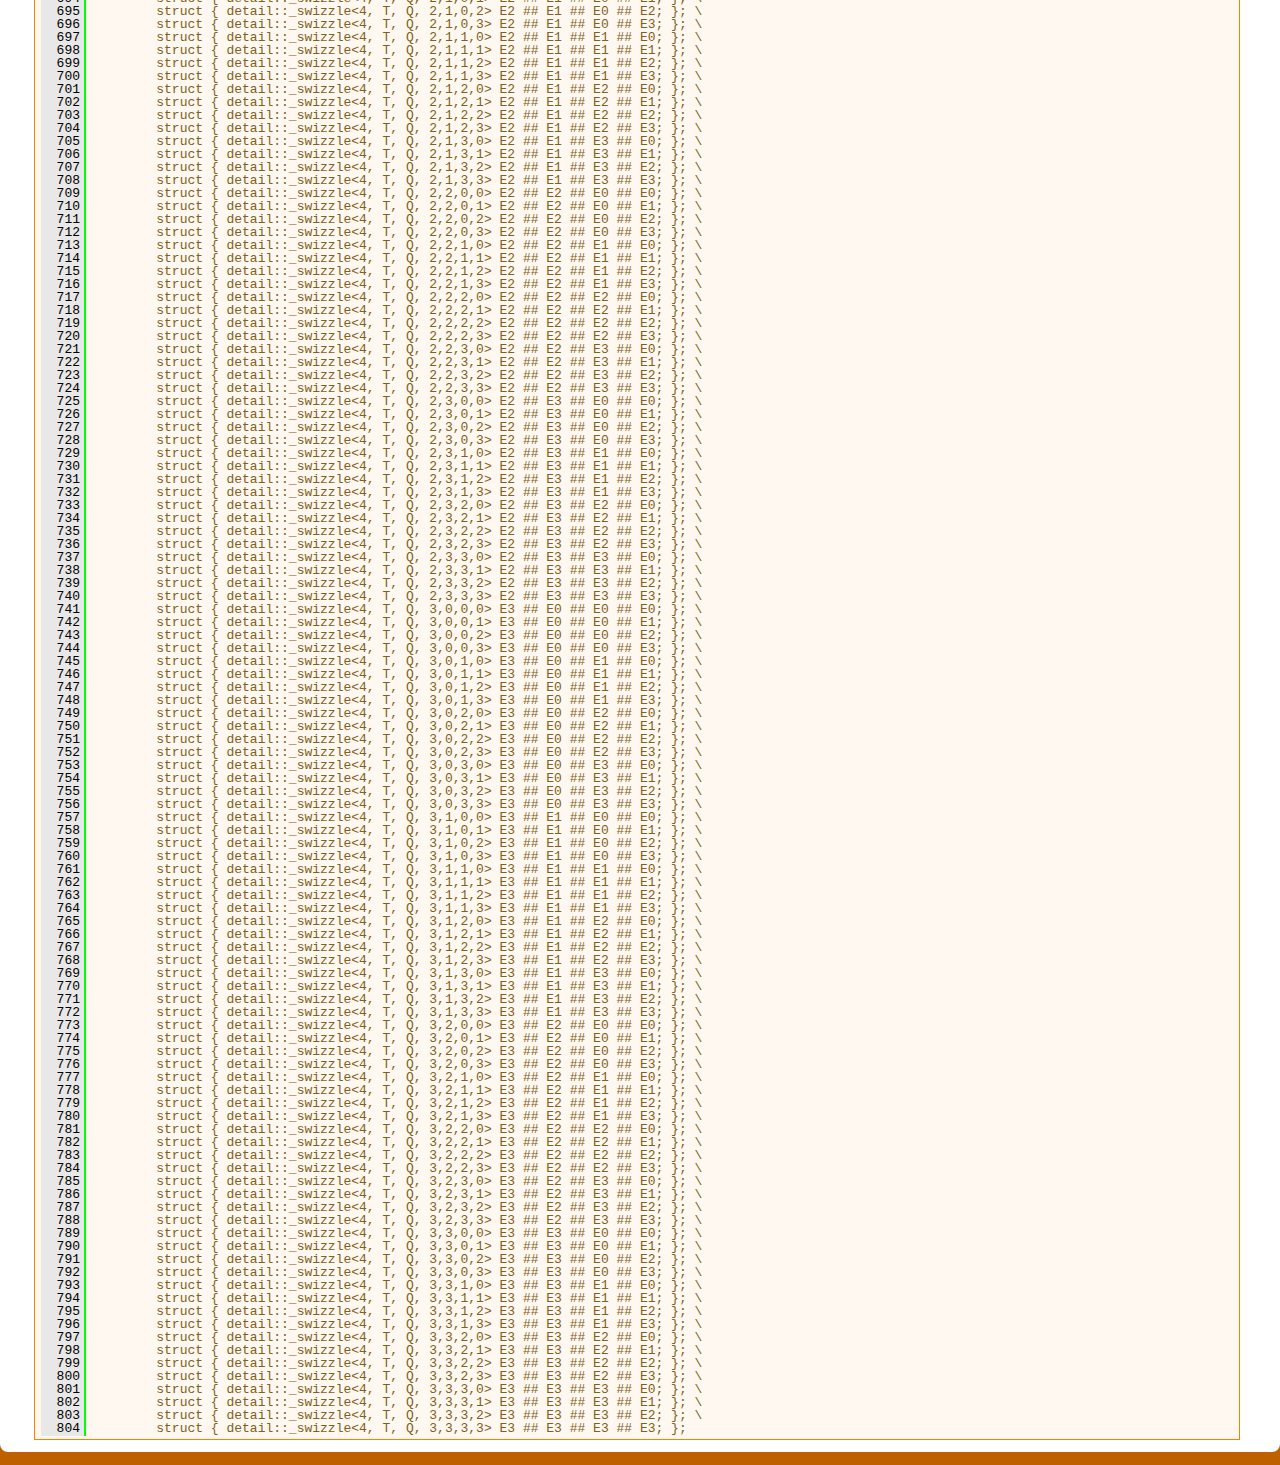
<file: Native/include/glm-0.9.9.7/glm/doc/api/a00004_source.html>
<!DOCTYPE html PUBLIC "-//W3C//DTD XHTML 1.0 Transitional//EN" "http://www.w3.org/TR/xhtml1/DTD/xhtml1-transitional.dtd">
<html xmlns="http://www.w3.org/1999/xhtml">
<head>
<meta http-equiv="Content-Type" content="text/xhtml;charset=UTF-8"/>
<meta http-equiv="X-UA-Compatible" content="IE=9"/>
<meta name="generator" content="Doxygen 1.8.10"/>
<title>0.9.9 API documentation: _swizzle.hpp Source File</title>
<link href="tabs.css" rel="stylesheet" type="text/css"/>
<script type="text/javascript" src="jquery.js"></script>
<script type="text/javascript" src="dynsections.js"></script>
<link href="search/search.css" rel="stylesheet" type="text/css"/>
<script type="text/javascript" src="search/searchdata.js"></script>
<script type="text/javascript" src="search/search.js"></script>
<script type="text/javascript">
  $(document).ready(function() { init_search(); });
</script>
<link href="doxygen.css" rel="stylesheet" type="text/css" />
</head>
<body>
<div id="top"><!-- do not remove this div, it is closed by doxygen! -->
<div id="titlearea">
<table cellspacing="0" cellpadding="0">
 <tbody>
 <tr style="height: 56px;">
  <td id="projectlogo"><img alt="Logo" src="logo-mini.png"/></td>
  <td id="projectalign" style="padding-left: 0.5em;">
   <div id="projectname">0.9.9 API documentation
   </div>
  </td>
 </tr>
 </tbody>
</table>
</div>
<!-- end header part -->
<!-- Generated by Doxygen 1.8.10 -->
<script type="text/javascript">
var searchBox = new SearchBox("searchBox", "search",false,'Search');
</script>
  <div id="navrow1" class="tabs">
    <ul class="tablist">
      <li><a href="index.html"><span>Main&#160;Page</span></a></li>
      <li><a href="modules.html"><span>Modules</span></a></li>
      <li class="current"><a href="files.html"><span>Files</span></a></li>
      <li>
        <div id="MSearchBox" class="MSearchBoxInactive">
        <span class="left">
          <img id="MSearchSelect" src="search/mag_sel.png"
               onmouseover="return searchBox.OnSearchSelectShow()"
               onmouseout="return searchBox.OnSearchSelectHide()"
               alt=""/>
          <input type="text" id="MSearchField" value="Search" accesskey="S"
               onfocus="searchBox.OnSearchFieldFocus(true)" 
               onblur="searchBox.OnSearchFieldFocus(false)" 
               onkeyup="searchBox.OnSearchFieldChange(event)"/>
          </span><span class="right">
            <a id="MSearchClose" href="javascript:searchBox.CloseResultsWindow()"><img id="MSearchCloseImg" border="0" src="search/close.png" alt=""/></a>
          </span>
        </div>
      </li>
    </ul>
  </div>
  <div id="navrow2" class="tabs2">
    <ul class="tablist">
      <li><a href="files.html"><span>File&#160;List</span></a></li>
    </ul>
  </div>
<!-- window showing the filter options -->
<div id="MSearchSelectWindow"
     onmouseover="return searchBox.OnSearchSelectShow()"
     onmouseout="return searchBox.OnSearchSelectHide()"
     onkeydown="return searchBox.OnSearchSelectKey(event)">
</div>

<!-- iframe showing the search results (closed by default) -->
<div id="MSearchResultsWindow">
<iframe src="javascript:void(0)" frameborder="0" 
        name="MSearchResults" id="MSearchResults">
</iframe>
</div>

<div id="nav-path" class="navpath">
  <ul>
<li class="navelem"><a class="el" href="dir_3a581ba30d25676e4b797b1f96d53b45.html">F:</a></li><li class="navelem"><a class="el" href="dir_9e5fe034a00e89334fd5186c3e7db156.html">G-Truc</a></li><li class="navelem"><a class="el" href="dir_d9496f0844b48bc7e53b5af8c99b9ab2.html">Source</a></li><li class="navelem"><a class="el" href="dir_a8bee7be44182a33f3820393ae0b105d.html">G-Truc</a></li><li class="navelem"><a class="el" href="dir_44e5e654415abd9ca6fdeaddaff8565e.html">glm</a></li><li class="navelem"><a class="el" href="dir_cef2d71d502cb69a9252bca2297d9549.html">glm</a></li><li class="navelem"><a class="el" href="dir_033f5edb0915b828d2c46ed4804e5503.html">detail</a></li>  </ul>
</div>
</div><!-- top -->
<div class="header">
  <div class="headertitle">
<div class="title">_swizzle.hpp</div>  </div>
</div><!--header-->
<div class="contents">
<div class="fragment"><div class="line"><a name="l00001"></a><span class="lineno">    1</span>&#160;<span class="preprocessor">#pragma once</span></div>
<div class="line"><a name="l00002"></a><span class="lineno">    2</span>&#160;</div>
<div class="line"><a name="l00003"></a><span class="lineno">    3</span>&#160;<span class="keyword">namespace </span><a class="code" href="a00236.html">glm</a>{</div>
<div class="line"><a name="l00004"></a><span class="lineno">    4</span>&#160;<span class="keyword">namespace </span>detail</div>
<div class="line"><a name="l00005"></a><span class="lineno">    5</span>&#160;{</div>
<div class="line"><a name="l00006"></a><span class="lineno">    6</span>&#160;        <span class="comment">// Internal class for implementing swizzle operators</span></div>
<div class="line"><a name="l00007"></a><span class="lineno">    7</span>&#160;        <span class="keyword">template</span>&lt;<span class="keyword">typename</span> T, <span class="keywordtype">int</span> N&gt;</div>
<div class="line"><a name="l00008"></a><span class="lineno">    8</span>&#160;        <span class="keyword">struct </span>_swizzle_base0</div>
<div class="line"><a name="l00009"></a><span class="lineno">    9</span>&#160;        {</div>
<div class="line"><a name="l00010"></a><span class="lineno">   10</span>&#160;        <span class="keyword">protected</span>:</div>
<div class="line"><a name="l00011"></a><span class="lineno">   11</span>&#160;                GLM_FUNC_QUALIFIER T&amp; elem(<span class="keywordtype">size_t</span> i){ <span class="keywordflow">return</span> (reinterpret_cast&lt;T*&gt;(_buffer))[i]; }</div>
<div class="line"><a name="l00012"></a><span class="lineno">   12</span>&#160;                GLM_FUNC_QUALIFIER T <span class="keyword">const</span>&amp; elem(<span class="keywordtype">size_t</span> i)<span class="keyword"> const</span>{ <span class="keywordflow">return</span> (reinterpret_cast&lt;const T*&gt;(_buffer))[i]; }</div>
<div class="line"><a name="l00013"></a><span class="lineno">   13</span>&#160;</div>
<div class="line"><a name="l00014"></a><span class="lineno">   14</span>&#160;                <span class="comment">// Use an opaque buffer to *ensure* the compiler doesn&#39;t call a constructor.</span></div>
<div class="line"><a name="l00015"></a><span class="lineno">   15</span>&#160;                <span class="comment">// The size 1 buffer is assumed to aligned to the actual members so that the</span></div>
<div class="line"><a name="l00016"></a><span class="lineno">   16</span>&#160;                <span class="comment">// elem()</span></div>
<div class="line"><a name="l00017"></a><span class="lineno">   17</span>&#160;                <span class="keywordtype">char</span>    _buffer[1];</div>
<div class="line"><a name="l00018"></a><span class="lineno">   18</span>&#160;        };</div>
<div class="line"><a name="l00019"></a><span class="lineno">   19</span>&#160;</div>
<div class="line"><a name="l00020"></a><span class="lineno">   20</span>&#160;        <span class="keyword">template</span>&lt;<span class="keywordtype">int</span> N, <span class="keyword">typename</span> T, qualifier Q, <span class="keywordtype">int</span> E0, <span class="keywordtype">int</span> E1, <span class="keywordtype">int</span> E2, <span class="keywordtype">int</span> E3, <span class="keywordtype">bool</span> Aligned&gt;</div>
<div class="line"><a name="l00021"></a><span class="lineno">   21</span>&#160;        <span class="keyword">struct </span>_swizzle_base1 : <span class="keyword">public</span> _swizzle_base0&lt;T, N&gt;</div>
<div class="line"><a name="l00022"></a><span class="lineno">   22</span>&#160;        {</div>
<div class="line"><a name="l00023"></a><span class="lineno">   23</span>&#160;        };</div>
<div class="line"><a name="l00024"></a><span class="lineno">   24</span>&#160;</div>
<div class="line"><a name="l00025"></a><span class="lineno">   25</span>&#160;        <span class="keyword">template</span>&lt;<span class="keyword">typename</span> T, qualifier Q, <span class="keywordtype">int</span> E0, <span class="keywordtype">int</span> E1, <span class="keywordtype">bool</span> Aligned&gt;</div>
<div class="line"><a name="l00026"></a><span class="lineno">   26</span>&#160;        <span class="keyword">struct </span>_swizzle_base1&lt;2, T, Q, E0,E1,-1,-2, Aligned&gt; : <span class="keyword">public</span> _swizzle_base0&lt;T, 2&gt;</div>
<div class="line"><a name="l00027"></a><span class="lineno">   27</span>&#160;        {</div>
<div class="line"><a name="l00028"></a><span class="lineno">   28</span>&#160;                GLM_FUNC_QUALIFIER vec&lt;2, T, Q&gt; operator ()()<span class="keyword">  const </span>{ <span class="keywordflow">return</span> vec&lt;2, T, Q&gt;(this-&gt;elem(E0), this-&gt;elem(E1)); }</div>
<div class="line"><a name="l00029"></a><span class="lineno">   29</span>&#160;        };</div>
<div class="line"><a name="l00030"></a><span class="lineno">   30</span>&#160;</div>
<div class="line"><a name="l00031"></a><span class="lineno">   31</span>&#160;        <span class="keyword">template</span>&lt;<span class="keyword">typename</span> T, qualifier Q, <span class="keywordtype">int</span> E0, <span class="keywordtype">int</span> E1, <span class="keywordtype">int</span> E2, <span class="keywordtype">bool</span> Aligned&gt;</div>
<div class="line"><a name="l00032"></a><span class="lineno">   32</span>&#160;        <span class="keyword">struct </span>_swizzle_base1&lt;3, T, Q, E0,E1,E2,-1, Aligned&gt; : <span class="keyword">public</span> _swizzle_base0&lt;T, 3&gt;</div>
<div class="line"><a name="l00033"></a><span class="lineno">   33</span>&#160;        {</div>
<div class="line"><a name="l00034"></a><span class="lineno">   34</span>&#160;                GLM_FUNC_QUALIFIER vec&lt;3, T, Q&gt; operator ()()<span class="keyword">  const </span>{ <span class="keywordflow">return</span> vec&lt;3, T, Q&gt;(this-&gt;elem(E0), this-&gt;elem(E1), this-&gt;elem(E2)); }</div>
<div class="line"><a name="l00035"></a><span class="lineno">   35</span>&#160;        };</div>
<div class="line"><a name="l00036"></a><span class="lineno">   36</span>&#160;</div>
<div class="line"><a name="l00037"></a><span class="lineno">   37</span>&#160;        <span class="keyword">template</span>&lt;<span class="keyword">typename</span> T, qualifier Q, <span class="keywordtype">int</span> E0, <span class="keywordtype">int</span> E1, <span class="keywordtype">int</span> E2, <span class="keywordtype">int</span> E3, <span class="keywordtype">bool</span> Aligned&gt;</div>
<div class="line"><a name="l00038"></a><span class="lineno">   38</span>&#160;        <span class="keyword">struct </span>_swizzle_base1&lt;4, T, Q, E0,E1,E2,E3, Aligned&gt; : <span class="keyword">public</span> _swizzle_base0&lt;T, 4&gt;</div>
<div class="line"><a name="l00039"></a><span class="lineno">   39</span>&#160;        {</div>
<div class="line"><a name="l00040"></a><span class="lineno">   40</span>&#160;                GLM_FUNC_QUALIFIER vec&lt;4, T, Q&gt; operator ()()<span class="keyword">  const </span>{ <span class="keywordflow">return</span> vec&lt;4, T, Q&gt;(this-&gt;elem(E0), this-&gt;elem(E1), this-&gt;elem(E2), this-&gt;elem(E3)); }</div>
<div class="line"><a name="l00041"></a><span class="lineno">   41</span>&#160;        };</div>
<div class="line"><a name="l00042"></a><span class="lineno">   42</span>&#160;</div>
<div class="line"><a name="l00043"></a><span class="lineno">   43</span>&#160;        <span class="comment">// Internal class for implementing swizzle operators</span></div>
<div class="line"><a name="l00044"></a><span class="lineno">   44</span>&#160;        <span class="comment">/*</span></div>
<div class="line"><a name="l00045"></a><span class="lineno">   45</span>&#160;<span class="comment">                Template parameters:</span></div>
<div class="line"><a name="l00046"></a><span class="lineno">   46</span>&#160;<span class="comment"></span></div>
<div class="line"><a name="l00047"></a><span class="lineno">   47</span>&#160;<span class="comment">                T                       = type of scalar values (e.g. float, double)</span></div>
<div class="line"><a name="l00048"></a><span class="lineno">   48</span>&#160;<span class="comment">                N                       = number of components in the vector (e.g. 3)</span></div>
<div class="line"><a name="l00049"></a><span class="lineno">   49</span>&#160;<span class="comment">                E0...3          = what index the n-th element of this swizzle refers to in the unswizzled vec</span></div>
<div class="line"><a name="l00050"></a><span class="lineno">   50</span>&#160;<span class="comment"></span></div>
<div class="line"><a name="l00051"></a><span class="lineno">   51</span>&#160;<span class="comment">                DUPLICATE_ELEMENTS = 1 if there is a repeated element, 0 otherwise (used to specialize swizzles</span></div>
<div class="line"><a name="l00052"></a><span class="lineno">   52</span>&#160;<span class="comment">                        containing duplicate elements so that they cannot be used as r-values).</span></div>
<div class="line"><a name="l00053"></a><span class="lineno">   53</span>&#160;<span class="comment">        */</span></div>
<div class="line"><a name="l00054"></a><span class="lineno">   54</span>&#160;        <span class="keyword">template</span>&lt;<span class="keywordtype">int</span> N, <span class="keyword">typename</span> T, qualifier Q, <span class="keywordtype">int</span> E0, <span class="keywordtype">int</span> E1, <span class="keywordtype">int</span> E2, <span class="keywordtype">int</span> E3, <span class="keywordtype">int</span> DUPLICATE_ELEMENTS&gt;</div>
<div class="line"><a name="l00055"></a><span class="lineno">   55</span>&#160;        <span class="keyword">struct </span>_swizzle_base2 : <span class="keyword">public</span> _swizzle_base1&lt;N, T, Q, E0,E1,E2,E3, detail::is_aligned&lt;Q&gt;::value&gt;</div>
<div class="line"><a name="l00056"></a><span class="lineno">   56</span>&#160;        {</div>
<div class="line"><a name="l00057"></a><span class="lineno">   57</span>&#160;                <span class="keyword">struct </span>op_equal</div>
<div class="line"><a name="l00058"></a><span class="lineno">   58</span>&#160;                {</div>
<div class="line"><a name="l00059"></a><span class="lineno">   59</span>&#160;                        GLM_FUNC_QUALIFIER <span class="keywordtype">void</span> operator() (T&amp; <a class="code" href="a00290.html#ga4b7956eb6e2fbedfc7cf2e46e85c5139">e</a>, T&amp; t)<span class="keyword"> const</span>{ e = t; }</div>
<div class="line"><a name="l00060"></a><span class="lineno">   60</span>&#160;                };</div>
<div class="line"><a name="l00061"></a><span class="lineno">   61</span>&#160;</div>
<div class="line"><a name="l00062"></a><span class="lineno">   62</span>&#160;                <span class="keyword">struct </span>op_minus</div>
<div class="line"><a name="l00063"></a><span class="lineno">   63</span>&#160;                {</div>
<div class="line"><a name="l00064"></a><span class="lineno">   64</span>&#160;                        GLM_FUNC_QUALIFIER <span class="keywordtype">void</span> operator() (T&amp; <a class="code" href="a00290.html#ga4b7956eb6e2fbedfc7cf2e46e85c5139">e</a>, T&amp; t)<span class="keyword"> const</span>{ e -= t; }</div>
<div class="line"><a name="l00065"></a><span class="lineno">   65</span>&#160;                };</div>
<div class="line"><a name="l00066"></a><span class="lineno">   66</span>&#160;</div>
<div class="line"><a name="l00067"></a><span class="lineno">   67</span>&#160;                <span class="keyword">struct </span>op_plus</div>
<div class="line"><a name="l00068"></a><span class="lineno">   68</span>&#160;                {</div>
<div class="line"><a name="l00069"></a><span class="lineno">   69</span>&#160;                        GLM_FUNC_QUALIFIER <span class="keywordtype">void</span> operator() (T&amp; <a class="code" href="a00290.html#ga4b7956eb6e2fbedfc7cf2e46e85c5139">e</a>, T&amp; t)<span class="keyword"> const</span>{ e += t; }</div>
<div class="line"><a name="l00070"></a><span class="lineno">   70</span>&#160;                };</div>
<div class="line"><a name="l00071"></a><span class="lineno">   71</span>&#160;</div>
<div class="line"><a name="l00072"></a><span class="lineno">   72</span>&#160;                <span class="keyword">struct </span>op_mul</div>
<div class="line"><a name="l00073"></a><span class="lineno">   73</span>&#160;                {</div>
<div class="line"><a name="l00074"></a><span class="lineno">   74</span>&#160;                        GLM_FUNC_QUALIFIER <span class="keywordtype">void</span> operator() (T&amp; <a class="code" href="a00290.html#ga4b7956eb6e2fbedfc7cf2e46e85c5139">e</a>, T&amp; t)<span class="keyword"> const</span>{ e *= t; }</div>
<div class="line"><a name="l00075"></a><span class="lineno">   75</span>&#160;                };</div>
<div class="line"><a name="l00076"></a><span class="lineno">   76</span>&#160;</div>
<div class="line"><a name="l00077"></a><span class="lineno">   77</span>&#160;                <span class="keyword">struct </span>op_div</div>
<div class="line"><a name="l00078"></a><span class="lineno">   78</span>&#160;                {</div>
<div class="line"><a name="l00079"></a><span class="lineno">   79</span>&#160;                        GLM_FUNC_QUALIFIER <span class="keywordtype">void</span> operator() (T&amp; <a class="code" href="a00290.html#ga4b7956eb6e2fbedfc7cf2e46e85c5139">e</a>, T&amp; t)<span class="keyword"> const</span>{ e /= t; }</div>
<div class="line"><a name="l00080"></a><span class="lineno">   80</span>&#160;                };</div>
<div class="line"><a name="l00081"></a><span class="lineno">   81</span>&#160;</div>
<div class="line"><a name="l00082"></a><span class="lineno">   82</span>&#160;        <span class="keyword">public</span>:</div>
<div class="line"><a name="l00083"></a><span class="lineno">   83</span>&#160;                GLM_FUNC_QUALIFIER _swizzle_base2&amp; operator= (<span class="keyword">const</span> T&amp; t)</div>
<div class="line"><a name="l00084"></a><span class="lineno">   84</span>&#160;                {</div>
<div class="line"><a name="l00085"></a><span class="lineno">   85</span>&#160;                        <span class="keywordflow">for</span> (<span class="keywordtype">int</span> i = 0; i &lt; N; ++i)</div>
<div class="line"><a name="l00086"></a><span class="lineno">   86</span>&#160;                                (*<span class="keyword">this</span>)[i] = t;</div>
<div class="line"><a name="l00087"></a><span class="lineno">   87</span>&#160;                        <span class="keywordflow">return</span> *<span class="keyword">this</span>;</div>
<div class="line"><a name="l00088"></a><span class="lineno">   88</span>&#160;                }</div>
<div class="line"><a name="l00089"></a><span class="lineno">   89</span>&#160;</div>
<div class="line"><a name="l00090"></a><span class="lineno">   90</span>&#160;                GLM_FUNC_QUALIFIER _swizzle_base2&amp; operator= (vec&lt;N, T, Q&gt; <span class="keyword">const</span>&amp; that)</div>
<div class="line"><a name="l00091"></a><span class="lineno">   91</span>&#160;                {</div>
<div class="line"><a name="l00092"></a><span class="lineno">   92</span>&#160;                        _apply_op(that, op_equal());</div>
<div class="line"><a name="l00093"></a><span class="lineno">   93</span>&#160;                        <span class="keywordflow">return</span> *<span class="keyword">this</span>;</div>
<div class="line"><a name="l00094"></a><span class="lineno">   94</span>&#160;                }</div>
<div class="line"><a name="l00095"></a><span class="lineno">   95</span>&#160;</div>
<div class="line"><a name="l00096"></a><span class="lineno">   96</span>&#160;                GLM_FUNC_QUALIFIER <span class="keywordtype">void</span> operator -= (vec&lt;N, T, Q&gt; <span class="keyword">const</span>&amp; that)</div>
<div class="line"><a name="l00097"></a><span class="lineno">   97</span>&#160;                {</div>
<div class="line"><a name="l00098"></a><span class="lineno">   98</span>&#160;                        _apply_op(that, op_minus());</div>
<div class="line"><a name="l00099"></a><span class="lineno">   99</span>&#160;                }</div>
<div class="line"><a name="l00100"></a><span class="lineno">  100</span>&#160;</div>
<div class="line"><a name="l00101"></a><span class="lineno">  101</span>&#160;                GLM_FUNC_QUALIFIER <span class="keywordtype">void</span> operator += (vec&lt;N, T, Q&gt; <span class="keyword">const</span>&amp; that)</div>
<div class="line"><a name="l00102"></a><span class="lineno">  102</span>&#160;                {</div>
<div class="line"><a name="l00103"></a><span class="lineno">  103</span>&#160;                        _apply_op(that, op_plus());</div>
<div class="line"><a name="l00104"></a><span class="lineno">  104</span>&#160;                }</div>
<div class="line"><a name="l00105"></a><span class="lineno">  105</span>&#160;</div>
<div class="line"><a name="l00106"></a><span class="lineno">  106</span>&#160;                GLM_FUNC_QUALIFIER <span class="keywordtype">void</span> operator *= (vec&lt;N, T, Q&gt; <span class="keyword">const</span>&amp; that)</div>
<div class="line"><a name="l00107"></a><span class="lineno">  107</span>&#160;                {</div>
<div class="line"><a name="l00108"></a><span class="lineno">  108</span>&#160;                        _apply_op(that, op_mul());</div>
<div class="line"><a name="l00109"></a><span class="lineno">  109</span>&#160;                }</div>
<div class="line"><a name="l00110"></a><span class="lineno">  110</span>&#160;</div>
<div class="line"><a name="l00111"></a><span class="lineno">  111</span>&#160;                GLM_FUNC_QUALIFIER <span class="keywordtype">void</span> operator /= (vec&lt;N, T, Q&gt; <span class="keyword">const</span>&amp; that)</div>
<div class="line"><a name="l00112"></a><span class="lineno">  112</span>&#160;                {</div>
<div class="line"><a name="l00113"></a><span class="lineno">  113</span>&#160;                        _apply_op(that, op_div());</div>
<div class="line"><a name="l00114"></a><span class="lineno">  114</span>&#160;                }</div>
<div class="line"><a name="l00115"></a><span class="lineno">  115</span>&#160;</div>
<div class="line"><a name="l00116"></a><span class="lineno">  116</span>&#160;                GLM_FUNC_QUALIFIER T&amp; operator[](<span class="keywordtype">size_t</span> i)</div>
<div class="line"><a name="l00117"></a><span class="lineno">  117</span>&#160;                {</div>
<div class="line"><a name="l00118"></a><span class="lineno">  118</span>&#160;                        <span class="keyword">const</span> <span class="keywordtype">int</span> offset_dst[4] = { E0, E1, E2, E3 };</div>
<div class="line"><a name="l00119"></a><span class="lineno">  119</span>&#160;                        <span class="keywordflow">return</span> this-&gt;elem(offset_dst[i]);</div>
<div class="line"><a name="l00120"></a><span class="lineno">  120</span>&#160;                }</div>
<div class="line"><a name="l00121"></a><span class="lineno">  121</span>&#160;                GLM_FUNC_QUALIFIER T operator[](<span class="keywordtype">size_t</span> i)<span class="keyword"> const</span></div>
<div class="line"><a name="l00122"></a><span class="lineno">  122</span>&#160;<span class="keyword">                </span>{</div>
<div class="line"><a name="l00123"></a><span class="lineno">  123</span>&#160;                        <span class="keyword">const</span> <span class="keywordtype">int</span> offset_dst[4] = { E0, E1, E2, E3 };</div>
<div class="line"><a name="l00124"></a><span class="lineno">  124</span>&#160;                        <span class="keywordflow">return</span> this-&gt;elem(offset_dst[i]);</div>
<div class="line"><a name="l00125"></a><span class="lineno">  125</span>&#160;                }</div>
<div class="line"><a name="l00126"></a><span class="lineno">  126</span>&#160;</div>
<div class="line"><a name="l00127"></a><span class="lineno">  127</span>&#160;        <span class="keyword">protected</span>:</div>
<div class="line"><a name="l00128"></a><span class="lineno">  128</span>&#160;                <span class="keyword">template</span>&lt;<span class="keyword">typename</span> U&gt;</div>
<div class="line"><a name="l00129"></a><span class="lineno">  129</span>&#160;                GLM_FUNC_QUALIFIER <span class="keywordtype">void</span> _apply_op(vec&lt;N, T, Q&gt; <span class="keyword">const</span>&amp; that, <span class="keyword">const</span> U&amp; op)</div>
<div class="line"><a name="l00130"></a><span class="lineno">  130</span>&#160;                {</div>
<div class="line"><a name="l00131"></a><span class="lineno">  131</span>&#160;                        <span class="comment">// Make a copy of the data in this == &amp;that.</span></div>
<div class="line"><a name="l00132"></a><span class="lineno">  132</span>&#160;                        <span class="comment">// The copier should optimize out the copy in cases where the function is</span></div>
<div class="line"><a name="l00133"></a><span class="lineno">  133</span>&#160;                        <span class="comment">// properly inlined and the copy is not necessary.</span></div>
<div class="line"><a name="l00134"></a><span class="lineno">  134</span>&#160;                        T t[N];</div>
<div class="line"><a name="l00135"></a><span class="lineno">  135</span>&#160;                        <span class="keywordflow">for</span> (<span class="keywordtype">int</span> i = 0; i &lt; N; ++i)</div>
<div class="line"><a name="l00136"></a><span class="lineno">  136</span>&#160;                                t[i] = that[i];</div>
<div class="line"><a name="l00137"></a><span class="lineno">  137</span>&#160;                        <span class="keywordflow">for</span> (<span class="keywordtype">int</span> i = 0; i &lt; N; ++i)</div>
<div class="line"><a name="l00138"></a><span class="lineno">  138</span>&#160;                                op( (*<span class="keyword">this</span>)[i], t[i] );</div>
<div class="line"><a name="l00139"></a><span class="lineno">  139</span>&#160;                }</div>
<div class="line"><a name="l00140"></a><span class="lineno">  140</span>&#160;        };</div>
<div class="line"><a name="l00141"></a><span class="lineno">  141</span>&#160;</div>
<div class="line"><a name="l00142"></a><span class="lineno">  142</span>&#160;        <span class="comment">// Specialization for swizzles containing duplicate elements.  These cannot be modified.</span></div>
<div class="line"><a name="l00143"></a><span class="lineno">  143</span>&#160;        <span class="keyword">template</span>&lt;<span class="keywordtype">int</span> N, <span class="keyword">typename</span> T, qualifier Q, <span class="keywordtype">int</span> E0, <span class="keywordtype">int</span> E1, <span class="keywordtype">int</span> E2, <span class="keywordtype">int</span> E3&gt;</div>
<div class="line"><a name="l00144"></a><span class="lineno">  144</span>&#160;        <span class="keyword">struct </span>_swizzle_base2&lt;N, T, Q, E0,E1,E2,E3, 1&gt; : <span class="keyword">public</span> _swizzle_base1&lt;N, T, Q, E0,E1,E2,E3, detail::is_aligned&lt;Q&gt;::value&gt;</div>
<div class="line"><a name="l00145"></a><span class="lineno">  145</span>&#160;        {</div>
<div class="line"><a name="l00146"></a><span class="lineno">  146</span>&#160;                <span class="keyword">struct </span>Stub {};</div>
<div class="line"><a name="l00147"></a><span class="lineno">  147</span>&#160;</div>
<div class="line"><a name="l00148"></a><span class="lineno">  148</span>&#160;                GLM_FUNC_QUALIFIER _swizzle_base2&amp; operator= (Stub <span class="keyword">const</span>&amp;) { <span class="keywordflow">return</span> *<span class="keyword">this</span>; }</div>
<div class="line"><a name="l00149"></a><span class="lineno">  149</span>&#160;</div>
<div class="line"><a name="l00150"></a><span class="lineno">  150</span>&#160;                GLM_FUNC_QUALIFIER T operator[]  (<span class="keywordtype">size_t</span> i)<span class="keyword"> const</span></div>
<div class="line"><a name="l00151"></a><span class="lineno">  151</span>&#160;<span class="keyword">                </span>{</div>
<div class="line"><a name="l00152"></a><span class="lineno">  152</span>&#160;                        <span class="keyword">const</span> <span class="keywordtype">int</span> offset_dst[4] = { E0, E1, E2, E3 };</div>
<div class="line"><a name="l00153"></a><span class="lineno">  153</span>&#160;                        <span class="keywordflow">return</span> this-&gt;elem(offset_dst[i]);</div>
<div class="line"><a name="l00154"></a><span class="lineno">  154</span>&#160;                }</div>
<div class="line"><a name="l00155"></a><span class="lineno">  155</span>&#160;        };</div>
<div class="line"><a name="l00156"></a><span class="lineno">  156</span>&#160;</div>
<div class="line"><a name="l00157"></a><span class="lineno">  157</span>&#160;        <span class="keyword">template</span>&lt;<span class="keywordtype">int</span> N, <span class="keyword">typename</span> T, qualifier Q, <span class="keywordtype">int</span> E0, <span class="keywordtype">int</span> E1, <span class="keywordtype">int</span> E2, <span class="keywordtype">int</span> E3&gt;</div>
<div class="line"><a name="l00158"></a><span class="lineno">  158</span>&#160;        <span class="keyword">struct </span>_swizzle : <span class="keyword">public</span> _swizzle_base2&lt;N, T, Q, E0, E1, E2, E3, (E0 == E1 || E0 == E2 || E0 == E3 || E1 == E2 || E1 == E3 || E2 == E3)&gt;</div>
<div class="line"><a name="l00159"></a><span class="lineno">  159</span>&#160;        {</div>
<div class="line"><a name="l00160"></a><span class="lineno">  160</span>&#160;                <span class="keyword">typedef</span> _swizzle_base2&lt;N, T, Q, E0, E1, E2, E3, (E0 == E1 || E0 == E2 || E0 == E3 || E1 == E2 || E1 == E3 || E2 == E3)&gt; base_type;</div>
<div class="line"><a name="l00161"></a><span class="lineno">  161</span>&#160;</div>
<div class="line"><a name="l00162"></a><span class="lineno">  162</span>&#160;                <span class="keyword">using</span> base_type::operator=;</div>
<div class="line"><a name="l00163"></a><span class="lineno">  163</span>&#160;</div>
<div class="line"><a name="l00164"></a><span class="lineno">  164</span>&#160;                GLM_FUNC_QUALIFIER <span class="keyword">operator</span> vec&lt;N, T, Q&gt; () <span class="keyword">const</span> { <span class="keywordflow">return</span> (*<span class="keyword">this</span>)(); }</div>
<div class="line"><a name="l00165"></a><span class="lineno">  165</span>&#160;        };</div>
<div class="line"><a name="l00166"></a><span class="lineno">  166</span>&#160;</div>
<div class="line"><a name="l00167"></a><span class="lineno">  167</span>&#160;<span class="comment">//</span></div>
<div class="line"><a name="l00168"></a><span class="lineno">  168</span>&#160;<span class="comment">// To prevent the C++ syntax from getting entirely overwhelming, define some alias macros</span></div>
<div class="line"><a name="l00169"></a><span class="lineno">  169</span>&#160;<span class="comment">//</span></div>
<div class="line"><a name="l00170"></a><span class="lineno">  170</span>&#160;<span class="preprocessor">#define GLM_SWIZZLE_TEMPLATE1   template&lt;int N, typename T, qualifier Q, int E0, int E1, int E2, int E3&gt;</span></div>
<div class="line"><a name="l00171"></a><span class="lineno">  171</span>&#160;<span class="preprocessor">#define GLM_SWIZZLE_TEMPLATE2   template&lt;int N, typename T, qualifier Q, int E0, int E1, int E2, int E3, int F0, int F1, int F2, int F3&gt;</span></div>
<div class="line"><a name="l00172"></a><span class="lineno">  172</span>&#160;<span class="preprocessor">#define GLM_SWIZZLE_TYPE1       _swizzle&lt;N, T, Q, E0, E1, E2, E3&gt;</span></div>
<div class="line"><a name="l00173"></a><span class="lineno">  173</span>&#160;<span class="preprocessor">#define GLM_SWIZZLE_TYPE2       _swizzle&lt;N, T, Q, F0, F1, F2, F3&gt;</span></div>
<div class="line"><a name="l00174"></a><span class="lineno">  174</span>&#160;</div>
<div class="line"><a name="l00175"></a><span class="lineno">  175</span>&#160;<span class="comment">//</span></div>
<div class="line"><a name="l00176"></a><span class="lineno">  176</span>&#160;<span class="comment">// Wrapper for a binary operator (e.g. u.yy + v.zy)</span></div>
<div class="line"><a name="l00177"></a><span class="lineno">  177</span>&#160;<span class="comment">//</span></div>
<div class="line"><a name="l00178"></a><span class="lineno">  178</span>&#160;<span class="preprocessor">#define GLM_SWIZZLE_VECTOR_BINARY_OPERATOR_IMPLEMENTATION(OPERAND)                 \</span></div>
<div class="line"><a name="l00179"></a><span class="lineno">  179</span>&#160;<span class="preprocessor">        GLM_SWIZZLE_TEMPLATE2                                                          \</span></div>
<div class="line"><a name="l00180"></a><span class="lineno">  180</span>&#160;<span class="preprocessor">        GLM_FUNC_QUALIFIER vec&lt;N, T, Q&gt; operator OPERAND ( const GLM_SWIZZLE_TYPE1&amp; a, const GLM_SWIZZLE_TYPE2&amp; b)  \</span></div>
<div class="line"><a name="l00181"></a><span class="lineno">  181</span>&#160;<span class="preprocessor">        {                                                                               \</span></div>
<div class="line"><a name="l00182"></a><span class="lineno">  182</span>&#160;<span class="preprocessor">                return a() OPERAND b();                                                     \</span></div>
<div class="line"><a name="l00183"></a><span class="lineno">  183</span>&#160;<span class="preprocessor">        }                                                                               \</span></div>
<div class="line"><a name="l00184"></a><span class="lineno">  184</span>&#160;<span class="preprocessor">        GLM_SWIZZLE_TEMPLATE1                                                          \</span></div>
<div class="line"><a name="l00185"></a><span class="lineno">  185</span>&#160;<span class="preprocessor">        GLM_FUNC_QUALIFIER vec&lt;N, T, Q&gt; operator OPERAND ( const GLM_SWIZZLE_TYPE1&amp; a, const vec&lt;N, T, Q&gt;&amp; b)                   \</span></div>
<div class="line"><a name="l00186"></a><span class="lineno">  186</span>&#160;<span class="preprocessor">        {                                                                               \</span></div>
<div class="line"><a name="l00187"></a><span class="lineno">  187</span>&#160;<span class="preprocessor">                return a() OPERAND b;                                                       \</span></div>
<div class="line"><a name="l00188"></a><span class="lineno">  188</span>&#160;<span class="preprocessor">        }                                                                               \</span></div>
<div class="line"><a name="l00189"></a><span class="lineno">  189</span>&#160;<span class="preprocessor">        GLM_SWIZZLE_TEMPLATE1                                                          \</span></div>
<div class="line"><a name="l00190"></a><span class="lineno">  190</span>&#160;<span class="preprocessor">        GLM_FUNC_QUALIFIER vec&lt;N, T, Q&gt; operator OPERAND ( const vec&lt;N, T, Q&gt;&amp; a, const GLM_SWIZZLE_TYPE1&amp; b)                   \</span></div>
<div class="line"><a name="l00191"></a><span class="lineno">  191</span>&#160;<span class="preprocessor">        {                                                                               \</span></div>
<div class="line"><a name="l00192"></a><span class="lineno">  192</span>&#160;<span class="preprocessor">                return a OPERAND b();                                                       \</span></div>
<div class="line"><a name="l00193"></a><span class="lineno">  193</span>&#160;<span class="preprocessor">        }</span></div>
<div class="line"><a name="l00194"></a><span class="lineno">  194</span>&#160;</div>
<div class="line"><a name="l00195"></a><span class="lineno">  195</span>&#160;<span class="comment">//</span></div>
<div class="line"><a name="l00196"></a><span class="lineno">  196</span>&#160;<span class="comment">// Wrapper for a operand between a swizzle and a binary (e.g. 1.0f - u.xyz)</span></div>
<div class="line"><a name="l00197"></a><span class="lineno">  197</span>&#160;<span class="comment">//</span></div>
<div class="line"><a name="l00198"></a><span class="lineno">  198</span>&#160;<span class="preprocessor">#define GLM_SWIZZLE_SCALAR_BINARY_OPERATOR_IMPLEMENTATION(OPERAND)                                                              \</span></div>
<div class="line"><a name="l00199"></a><span class="lineno">  199</span>&#160;<span class="preprocessor">        GLM_SWIZZLE_TEMPLATE1                                                                                                                                           \</span></div>
<div class="line"><a name="l00200"></a><span class="lineno">  200</span>&#160;<span class="preprocessor">        GLM_FUNC_QUALIFIER vec&lt;N, T, Q&gt; operator OPERAND ( const GLM_SWIZZLE_TYPE1&amp; a, const T&amp; b)      \</span></div>
<div class="line"><a name="l00201"></a><span class="lineno">  201</span>&#160;<span class="preprocessor">        {                                                                                                                                                                                       \</span></div>
<div class="line"><a name="l00202"></a><span class="lineno">  202</span>&#160;<span class="preprocessor">                return a() OPERAND b;                                                                                                                                   \</span></div>
<div class="line"><a name="l00203"></a><span class="lineno">  203</span>&#160;<span class="preprocessor">        }                                                                                                                                                                                       \</span></div>
<div class="line"><a name="l00204"></a><span class="lineno">  204</span>&#160;<span class="preprocessor">        GLM_SWIZZLE_TEMPLATE1                                                                                                                                           \</span></div>
<div class="line"><a name="l00205"></a><span class="lineno">  205</span>&#160;<span class="preprocessor">        GLM_FUNC_QUALIFIER vec&lt;N, T, Q&gt; operator OPERAND ( const T&amp; a, const GLM_SWIZZLE_TYPE1&amp; b)      \</span></div>
<div class="line"><a name="l00206"></a><span class="lineno">  206</span>&#160;<span class="preprocessor">        {                                                                                                                                                                                       \</span></div>
<div class="line"><a name="l00207"></a><span class="lineno">  207</span>&#160;<span class="preprocessor">                return a OPERAND b();                                                                                                                                   \</span></div>
<div class="line"><a name="l00208"></a><span class="lineno">  208</span>&#160;<span class="preprocessor">        }</span></div>
<div class="line"><a name="l00209"></a><span class="lineno">  209</span>&#160;</div>
<div class="line"><a name="l00210"></a><span class="lineno">  210</span>&#160;<span class="comment">//</span></div>
<div class="line"><a name="l00211"></a><span class="lineno">  211</span>&#160;<span class="comment">// Macro for wrapping a function taking one argument (e.g. abs())</span></div>
<div class="line"><a name="l00212"></a><span class="lineno">  212</span>&#160;<span class="comment">//</span></div>
<div class="line"><a name="l00213"></a><span class="lineno">  213</span>&#160;<span class="preprocessor">#define GLM_SWIZZLE_FUNCTION_1_ARGS(RETURN_TYPE,FUNCTION)                                                                                               \</span></div>
<div class="line"><a name="l00214"></a><span class="lineno">  214</span>&#160;<span class="preprocessor">        GLM_SWIZZLE_TEMPLATE1                                                                                                                                                           \</span></div>
<div class="line"><a name="l00215"></a><span class="lineno">  215</span>&#160;<span class="preprocessor">        GLM_FUNC_QUALIFIER typename GLM_SWIZZLE_TYPE1::RETURN_TYPE FUNCTION(const GLM_SWIZZLE_TYPE1&amp; a)         \</span></div>
<div class="line"><a name="l00216"></a><span class="lineno">  216</span>&#160;<span class="preprocessor">        {                                                                                                                                                                                                       \</span></div>
<div class="line"><a name="l00217"></a><span class="lineno">  217</span>&#160;<span class="preprocessor">                return FUNCTION(a());                                                                                                                                                   \</span></div>
<div class="line"><a name="l00218"></a><span class="lineno">  218</span>&#160;<span class="preprocessor">        }</span></div>
<div class="line"><a name="l00219"></a><span class="lineno">  219</span>&#160;</div>
<div class="line"><a name="l00220"></a><span class="lineno">  220</span>&#160;<span class="comment">//</span></div>
<div class="line"><a name="l00221"></a><span class="lineno">  221</span>&#160;<span class="comment">// Macro for wrapping a function taking two vector arguments (e.g. dot()).</span></div>
<div class="line"><a name="l00222"></a><span class="lineno">  222</span>&#160;<span class="comment">//</span></div>
<div class="line"><a name="l00223"></a><span class="lineno">  223</span>&#160;<span class="preprocessor">#define GLM_SWIZZLE_FUNCTION_2_ARGS(RETURN_TYPE,FUNCTION)                                                       \</span></div>
<div class="line"><a name="l00224"></a><span class="lineno">  224</span>&#160;<span class="preprocessor">        GLM_SWIZZLE_TEMPLATE2                                                                                       \</span></div>
<div class="line"><a name="l00225"></a><span class="lineno">  225</span>&#160;<span class="preprocessor">        GLM_FUNC_QUALIFIER typename GLM_SWIZZLE_TYPE1::RETURN_TYPE FUNCTION(const GLM_SWIZZLE_TYPE1&amp; a, const GLM_SWIZZLE_TYPE2&amp; b) \</span></div>
<div class="line"><a name="l00226"></a><span class="lineno">  226</span>&#160;<span class="preprocessor">        {                                                                                                           \</span></div>
<div class="line"><a name="l00227"></a><span class="lineno">  227</span>&#160;<span class="preprocessor">                return FUNCTION(a(), b());                                                                              \</span></div>
<div class="line"><a name="l00228"></a><span class="lineno">  228</span>&#160;<span class="preprocessor">        }                                                                                                           \</span></div>
<div class="line"><a name="l00229"></a><span class="lineno">  229</span>&#160;<span class="preprocessor">        GLM_SWIZZLE_TEMPLATE1                                                                                       \</span></div>
<div class="line"><a name="l00230"></a><span class="lineno">  230</span>&#160;<span class="preprocessor">        GLM_FUNC_QUALIFIER typename GLM_SWIZZLE_TYPE1::RETURN_TYPE FUNCTION(const GLM_SWIZZLE_TYPE1&amp; a, const GLM_SWIZZLE_TYPE1&amp; b) \</span></div>
<div class="line"><a name="l00231"></a><span class="lineno">  231</span>&#160;<span class="preprocessor">        {                                                                                                           \</span></div>
<div class="line"><a name="l00232"></a><span class="lineno">  232</span>&#160;<span class="preprocessor">                return FUNCTION(a(), b());                                                                              \</span></div>
<div class="line"><a name="l00233"></a><span class="lineno">  233</span>&#160;<span class="preprocessor">        }                                                                                                           \</span></div>
<div class="line"><a name="l00234"></a><span class="lineno">  234</span>&#160;<span class="preprocessor">        GLM_SWIZZLE_TEMPLATE1                                                                                       \</span></div>
<div class="line"><a name="l00235"></a><span class="lineno">  235</span>&#160;<span class="preprocessor">        GLM_FUNC_QUALIFIER typename GLM_SWIZZLE_TYPE1::RETURN_TYPE FUNCTION(const GLM_SWIZZLE_TYPE1&amp; a, const typename V&amp; b)         \</span></div>
<div class="line"><a name="l00236"></a><span class="lineno">  236</span>&#160;<span class="preprocessor">        {                                                                                                           \</span></div>
<div class="line"><a name="l00237"></a><span class="lineno">  237</span>&#160;<span class="preprocessor">                return FUNCTION(a(), b);                                                                                \</span></div>
<div class="line"><a name="l00238"></a><span class="lineno">  238</span>&#160;<span class="preprocessor">        }                                                                                                           \</span></div>
<div class="line"><a name="l00239"></a><span class="lineno">  239</span>&#160;<span class="preprocessor">        GLM_SWIZZLE_TEMPLATE1                                                                                       \</span></div>
<div class="line"><a name="l00240"></a><span class="lineno">  240</span>&#160;<span class="preprocessor">        GLM_FUNC_QUALIFIER typename GLM_SWIZZLE_TYPE1::RETURN_TYPE FUNCTION(const V&amp; a, const GLM_SWIZZLE_TYPE1&amp; b)                  \</span></div>
<div class="line"><a name="l00241"></a><span class="lineno">  241</span>&#160;<span class="preprocessor">        {                                                                                                           \</span></div>
<div class="line"><a name="l00242"></a><span class="lineno">  242</span>&#160;<span class="preprocessor">                return FUNCTION(a, b());                                                                                \</span></div>
<div class="line"><a name="l00243"></a><span class="lineno">  243</span>&#160;<span class="preprocessor">        }</span></div>
<div class="line"><a name="l00244"></a><span class="lineno">  244</span>&#160;</div>
<div class="line"><a name="l00245"></a><span class="lineno">  245</span>&#160;<span class="comment">//</span></div>
<div class="line"><a name="l00246"></a><span class="lineno">  246</span>&#160;<span class="comment">// Macro for wrapping a function take 2 vec arguments followed by a scalar (e.g. mix()).</span></div>
<div class="line"><a name="l00247"></a><span class="lineno">  247</span>&#160;<span class="comment">//</span></div>
<div class="line"><a name="l00248"></a><span class="lineno">  248</span>&#160;<span class="preprocessor">#define GLM_SWIZZLE_FUNCTION_2_ARGS_SCALAR(RETURN_TYPE,FUNCTION)                                                             \</span></div>
<div class="line"><a name="l00249"></a><span class="lineno">  249</span>&#160;<span class="preprocessor">        GLM_SWIZZLE_TEMPLATE2                                                                                                    \</span></div>
<div class="line"><a name="l00250"></a><span class="lineno">  250</span>&#160;<span class="preprocessor">        GLM_FUNC_QUALIFIER typename GLM_SWIZZLE_TYPE1::RETURN_TYPE FUNCTION(const GLM_SWIZZLE_TYPE1&amp; a, const GLM_SWIZZLE_TYPE2&amp; b, const T&amp; c)   \</span></div>
<div class="line"><a name="l00251"></a><span class="lineno">  251</span>&#160;<span class="preprocessor">        {                                                                                                                         \</span></div>
<div class="line"><a name="l00252"></a><span class="lineno">  252</span>&#160;<span class="preprocessor">                return FUNCTION(a(), b(), c);                                                                                         \</span></div>
<div class="line"><a name="l00253"></a><span class="lineno">  253</span>&#160;<span class="preprocessor">        }                                                                                                                         \</span></div>
<div class="line"><a name="l00254"></a><span class="lineno">  254</span>&#160;<span class="preprocessor">        GLM_SWIZZLE_TEMPLATE1                                                                                                    \</span></div>
<div class="line"><a name="l00255"></a><span class="lineno">  255</span>&#160;<span class="preprocessor">        GLM_FUNC_QUALIFIER typename GLM_SWIZZLE_TYPE1::RETURN_TYPE FUNCTION(const GLM_SWIZZLE_TYPE1&amp; a, const GLM_SWIZZLE_TYPE1&amp; b, const T&amp; c)   \</span></div>
<div class="line"><a name="l00256"></a><span class="lineno">  256</span>&#160;<span class="preprocessor">        {                                                                                                                         \</span></div>
<div class="line"><a name="l00257"></a><span class="lineno">  257</span>&#160;<span class="preprocessor">                return FUNCTION(a(), b(), c);                                                                                         \</span></div>
<div class="line"><a name="l00258"></a><span class="lineno">  258</span>&#160;<span class="preprocessor">        }                                                                                                                         \</span></div>
<div class="line"><a name="l00259"></a><span class="lineno">  259</span>&#160;<span class="preprocessor">        GLM_SWIZZLE_TEMPLATE1                                                                                                    \</span></div>
<div class="line"><a name="l00260"></a><span class="lineno">  260</span>&#160;<span class="preprocessor">        GLM_FUNC_QUALIFIER typename GLM_SWIZZLE_TYPE1::RETURN_TYPE FUNCTION(const GLM_SWIZZLE_TYPE1&amp; a, const typename S0::vec_type&amp; b, const T&amp; c)\</span></div>
<div class="line"><a name="l00261"></a><span class="lineno">  261</span>&#160;<span class="preprocessor">        {                                                                                                                         \</span></div>
<div class="line"><a name="l00262"></a><span class="lineno">  262</span>&#160;<span class="preprocessor">                return FUNCTION(a(), b, c);                                                                                           \</span></div>
<div class="line"><a name="l00263"></a><span class="lineno">  263</span>&#160;<span class="preprocessor">        }                                                                                                                         \</span></div>
<div class="line"><a name="l00264"></a><span class="lineno">  264</span>&#160;<span class="preprocessor">        GLM_SWIZZLE_TEMPLATE1                                                                                                    \</span></div>
<div class="line"><a name="l00265"></a><span class="lineno">  265</span>&#160;<span class="preprocessor">        GLM_FUNC_QUALIFIER typename GLM_SWIZZLE_TYPE1::RETURN_TYPE FUNCTION(const typename V&amp; a, const GLM_SWIZZLE_TYPE1&amp; b, const T&amp; c)           \</span></div>
<div class="line"><a name="l00266"></a><span class="lineno">  266</span>&#160;<span class="preprocessor">        {                                                                                                                         \</span></div>
<div class="line"><a name="l00267"></a><span class="lineno">  267</span>&#160;<span class="preprocessor">                return FUNCTION(a, b(), c);                                                                                           \</span></div>
<div class="line"><a name="l00268"></a><span class="lineno">  268</span>&#160;<span class="preprocessor">        }</span></div>
<div class="line"><a name="l00269"></a><span class="lineno">  269</span>&#160;</div>
<div class="line"><a name="l00270"></a><span class="lineno">  270</span>&#160;}<span class="comment">//namespace detail</span></div>
<div class="line"><a name="l00271"></a><span class="lineno">  271</span>&#160;}<span class="comment">//namespace glm</span></div>
<div class="line"><a name="l00272"></a><span class="lineno">  272</span>&#160;</div>
<div class="line"><a name="l00273"></a><span class="lineno">  273</span>&#160;<span class="keyword">namespace </span><a class="code" href="a00236.html">glm</a></div>
<div class="line"><a name="l00274"></a><span class="lineno">  274</span>&#160;{</div>
<div class="line"><a name="l00275"></a><span class="lineno">  275</span>&#160;        <span class="keyword">namespace </span>detail</div>
<div class="line"><a name="l00276"></a><span class="lineno">  276</span>&#160;        {</div>
<div class="line"><a name="l00277"></a><span class="lineno">  277</span>&#160;                GLM_SWIZZLE_SCALAR_BINARY_OPERATOR_IMPLEMENTATION(-)</div>
<div class="line"><a name="l00278"></a><span class="lineno">  278</span>&#160;                GLM_SWIZZLE_SCALAR_BINARY_OPERATOR_IMPLEMENTATION(*)</div>
<div class="line"><a name="l00279"></a><span class="lineno">  279</span>&#160;                GLM_SWIZZLE_VECTOR_BINARY_OPERATOR_IMPLEMENTATION(+)</div>
<div class="line"><a name="l00280"></a><span class="lineno">  280</span>&#160;                GLM_SWIZZLE_VECTOR_BINARY_OPERATOR_IMPLEMENTATION(-)</div>
<div class="line"><a name="l00281"></a><span class="lineno">  281</span>&#160;                GLM_SWIZZLE_VECTOR_BINARY_OPERATOR_IMPLEMENTATION(*)</div>
<div class="line"><a name="l00282"></a><span class="lineno">  282</span>&#160;                GLM_SWIZZLE_VECTOR_BINARY_OPERATOR_IMPLEMENTATION(/)</div>
<div class="line"><a name="l00283"></a><span class="lineno">  283</span>&#160;        }</div>
<div class="line"><a name="l00284"></a><span class="lineno">  284</span>&#160;</div>
<div class="line"><a name="l00285"></a><span class="lineno">  285</span>&#160;        <span class="comment">//</span></div>
<div class="line"><a name="l00286"></a><span class="lineno">  286</span>&#160;        <span class="comment">// Swizzles are distinct types from the unswizzled type.  The below macros will</span></div>
<div class="line"><a name="l00287"></a><span class="lineno">  287</span>&#160;        <span class="comment">// provide template specializations for the swizzle types for the given functions</span></div>
<div class="line"><a name="l00288"></a><span class="lineno">  288</span>&#160;        <span class="comment">// so that the compiler does not have any ambiguity to choosing how to handle</span></div>
<div class="line"><a name="l00289"></a><span class="lineno">  289</span>&#160;        <span class="comment">// the function.</span></div>
<div class="line"><a name="l00290"></a><span class="lineno">  290</span>&#160;        <span class="comment">//</span></div>
<div class="line"><a name="l00291"></a><span class="lineno">  291</span>&#160;        <span class="comment">// The alternative is to use the operator()() when calling the function in order</span></div>
<div class="line"><a name="l00292"></a><span class="lineno">  292</span>&#160;        <span class="comment">// to explicitly convert the swizzled type to the unswizzled type.</span></div>
<div class="line"><a name="l00293"></a><span class="lineno">  293</span>&#160;        <span class="comment">//</span></div>
<div class="line"><a name="l00294"></a><span class="lineno">  294</span>&#160;</div>
<div class="line"><a name="l00295"></a><span class="lineno">  295</span>&#160;        <span class="comment">//GLM_SWIZZLE_FUNCTION_1_ARGS(vec_type,    abs);</span></div>
<div class="line"><a name="l00296"></a><span class="lineno">  296</span>&#160;        <span class="comment">//GLM_SWIZZLE_FUNCTION_1_ARGS(vec_type,    acos);</span></div>
<div class="line"><a name="l00297"></a><span class="lineno">  297</span>&#160;        <span class="comment">//GLM_SWIZZLE_FUNCTION_1_ARGS(vec_type,    acosh);</span></div>
<div class="line"><a name="l00298"></a><span class="lineno">  298</span>&#160;        <span class="comment">//GLM_SWIZZLE_FUNCTION_1_ARGS(vec_type,    all);</span></div>
<div class="line"><a name="l00299"></a><span class="lineno">  299</span>&#160;        <span class="comment">//GLM_SWIZZLE_FUNCTION_1_ARGS(vec_type,    any);</span></div>
<div class="line"><a name="l00300"></a><span class="lineno">  300</span>&#160;</div>
<div class="line"><a name="l00301"></a><span class="lineno">  301</span>&#160;        <span class="comment">//GLM_SWIZZLE_FUNCTION_2_ARGS(value_type,  dot);</span></div>
<div class="line"><a name="l00302"></a><span class="lineno">  302</span>&#160;        <span class="comment">//GLM_SWIZZLE_FUNCTION_2_ARGS(vec_type,    cross);</span></div>
<div class="line"><a name="l00303"></a><span class="lineno">  303</span>&#160;        <span class="comment">//GLM_SWIZZLE_FUNCTION_2_ARGS(vec_type,    step);</span></div>
<div class="line"><a name="l00304"></a><span class="lineno">  304</span>&#160;        <span class="comment">//GLM_SWIZZLE_FUNCTION_2_ARGS_SCALAR(vec_type, mix);</span></div>
<div class="line"><a name="l00305"></a><span class="lineno">  305</span>&#160;}</div>
<div class="line"><a name="l00306"></a><span class="lineno">  306</span>&#160;</div>
<div class="line"><a name="l00307"></a><span class="lineno">  307</span>&#160;<span class="preprocessor">#define GLM_SWIZZLE2_2_MEMBERS(T, Q, E0,E1) \</span></div>
<div class="line"><a name="l00308"></a><span class="lineno">  308</span>&#160;<span class="preprocessor">        struct { detail::_swizzle&lt;2, T, Q, 0,0,-1,-2&gt; E0 ## E0; }; \</span></div>
<div class="line"><a name="l00309"></a><span class="lineno">  309</span>&#160;<span class="preprocessor">        struct { detail::_swizzle&lt;2, T, Q, 0,1,-1,-2&gt; E0 ## E1; }; \</span></div>
<div class="line"><a name="l00310"></a><span class="lineno">  310</span>&#160;<span class="preprocessor">        struct { detail::_swizzle&lt;2, T, Q, 1,0,-1,-2&gt; E1 ## E0; }; \</span></div>
<div class="line"><a name="l00311"></a><span class="lineno">  311</span>&#160;<span class="preprocessor">        struct { detail::_swizzle&lt;2, T, Q, 1,1,-1,-2&gt; E1 ## E1; };</span></div>
<div class="line"><a name="l00312"></a><span class="lineno">  312</span>&#160;</div>
<div class="line"><a name="l00313"></a><span class="lineno">  313</span>&#160;<span class="preprocessor">#define GLM_SWIZZLE2_3_MEMBERS(T, Q, E0,E1) \</span></div>
<div class="line"><a name="l00314"></a><span class="lineno">  314</span>&#160;<span class="preprocessor">        struct { detail::_swizzle&lt;3,T, Q, 0,0,0,-1&gt; E0 ## E0 ## E0; }; \</span></div>
<div class="line"><a name="l00315"></a><span class="lineno">  315</span>&#160;<span class="preprocessor">        struct { detail::_swizzle&lt;3,T, Q, 0,0,1,-1&gt; E0 ## E0 ## E1; }; \</span></div>
<div class="line"><a name="l00316"></a><span class="lineno">  316</span>&#160;<span class="preprocessor">        struct { detail::_swizzle&lt;3,T, Q, 0,1,0,-1&gt; E0 ## E1 ## E0; }; \</span></div>
<div class="line"><a name="l00317"></a><span class="lineno">  317</span>&#160;<span class="preprocessor">        struct { detail::_swizzle&lt;3,T, Q, 0,1,1,-1&gt; E0 ## E1 ## E1; }; \</span></div>
<div class="line"><a name="l00318"></a><span class="lineno">  318</span>&#160;<span class="preprocessor">        struct { detail::_swizzle&lt;3,T, Q, 1,0,0,-1&gt; E1 ## E0 ## E0; }; \</span></div>
<div class="line"><a name="l00319"></a><span class="lineno">  319</span>&#160;<span class="preprocessor">        struct { detail::_swizzle&lt;3,T, Q, 1,0,1,-1&gt; E1 ## E0 ## E1; }; \</span></div>
<div class="line"><a name="l00320"></a><span class="lineno">  320</span>&#160;<span class="preprocessor">        struct { detail::_swizzle&lt;3,T, Q, 1,1,0,-1&gt; E1 ## E1 ## E0; }; \</span></div>
<div class="line"><a name="l00321"></a><span class="lineno">  321</span>&#160;<span class="preprocessor">        struct { detail::_swizzle&lt;3,T, Q, 1,1,1,-1&gt; E1 ## E1 ## E1; };</span></div>
<div class="line"><a name="l00322"></a><span class="lineno">  322</span>&#160;</div>
<div class="line"><a name="l00323"></a><span class="lineno">  323</span>&#160;<span class="preprocessor">#define GLM_SWIZZLE2_4_MEMBERS(T, Q, E0,E1) \</span></div>
<div class="line"><a name="l00324"></a><span class="lineno">  324</span>&#160;<span class="preprocessor">        struct { detail::_swizzle&lt;4,T, Q, 0,0,0,0&gt; E0 ## E0 ## E0 ## E0; }; \</span></div>
<div class="line"><a name="l00325"></a><span class="lineno">  325</span>&#160;<span class="preprocessor">        struct { detail::_swizzle&lt;4,T, Q, 0,0,0,1&gt; E0 ## E0 ## E0 ## E1; }; \</span></div>
<div class="line"><a name="l00326"></a><span class="lineno">  326</span>&#160;<span class="preprocessor">        struct { detail::_swizzle&lt;4,T, Q, 0,0,1,0&gt; E0 ## E0 ## E1 ## E0; }; \</span></div>
<div class="line"><a name="l00327"></a><span class="lineno">  327</span>&#160;<span class="preprocessor">        struct { detail::_swizzle&lt;4,T, Q, 0,0,1,1&gt; E0 ## E0 ## E1 ## E1; }; \</span></div>
<div class="line"><a name="l00328"></a><span class="lineno">  328</span>&#160;<span class="preprocessor">        struct { detail::_swizzle&lt;4,T, Q, 0,1,0,0&gt; E0 ## E1 ## E0 ## E0; }; \</span></div>
<div class="line"><a name="l00329"></a><span class="lineno">  329</span>&#160;<span class="preprocessor">        struct { detail::_swizzle&lt;4,T, Q, 0,1,0,1&gt; E0 ## E1 ## E0 ## E1; }; \</span></div>
<div class="line"><a name="l00330"></a><span class="lineno">  330</span>&#160;<span class="preprocessor">        struct { detail::_swizzle&lt;4,T, Q, 0,1,1,0&gt; E0 ## E1 ## E1 ## E0; }; \</span></div>
<div class="line"><a name="l00331"></a><span class="lineno">  331</span>&#160;<span class="preprocessor">        struct { detail::_swizzle&lt;4,T, Q, 0,1,1,1&gt; E0 ## E1 ## E1 ## E1; }; \</span></div>
<div class="line"><a name="l00332"></a><span class="lineno">  332</span>&#160;<span class="preprocessor">        struct { detail::_swizzle&lt;4,T, Q, 1,0,0,0&gt; E1 ## E0 ## E0 ## E0; }; \</span></div>
<div class="line"><a name="l00333"></a><span class="lineno">  333</span>&#160;<span class="preprocessor">        struct { detail::_swizzle&lt;4,T, Q, 1,0,0,1&gt; E1 ## E0 ## E0 ## E1; }; \</span></div>
<div class="line"><a name="l00334"></a><span class="lineno">  334</span>&#160;<span class="preprocessor">        struct { detail::_swizzle&lt;4,T, Q, 1,0,1,0&gt; E1 ## E0 ## E1 ## E0; }; \</span></div>
<div class="line"><a name="l00335"></a><span class="lineno">  335</span>&#160;<span class="preprocessor">        struct { detail::_swizzle&lt;4,T, Q, 1,0,1,1&gt; E1 ## E0 ## E1 ## E1; }; \</span></div>
<div class="line"><a name="l00336"></a><span class="lineno">  336</span>&#160;<span class="preprocessor">        struct { detail::_swizzle&lt;4,T, Q, 1,1,0,0&gt; E1 ## E1 ## E0 ## E0; }; \</span></div>
<div class="line"><a name="l00337"></a><span class="lineno">  337</span>&#160;<span class="preprocessor">        struct { detail::_swizzle&lt;4,T, Q, 1,1,0,1&gt; E1 ## E1 ## E0 ## E1; }; \</span></div>
<div class="line"><a name="l00338"></a><span class="lineno">  338</span>&#160;<span class="preprocessor">        struct { detail::_swizzle&lt;4,T, Q, 1,1,1,0&gt; E1 ## E1 ## E1 ## E0; }; \</span></div>
<div class="line"><a name="l00339"></a><span class="lineno">  339</span>&#160;<span class="preprocessor">        struct { detail::_swizzle&lt;4,T, Q, 1,1,1,1&gt; E1 ## E1 ## E1 ## E1; };</span></div>
<div class="line"><a name="l00340"></a><span class="lineno">  340</span>&#160;</div>
<div class="line"><a name="l00341"></a><span class="lineno">  341</span>&#160;<span class="preprocessor">#define GLM_SWIZZLE3_2_MEMBERS(T, Q, E0,E1,E2) \</span></div>
<div class="line"><a name="l00342"></a><span class="lineno">  342</span>&#160;<span class="preprocessor">        struct { detail::_swizzle&lt;2,T, Q, 0,0,-1,-2&gt; E0 ## E0; }; \</span></div>
<div class="line"><a name="l00343"></a><span class="lineno">  343</span>&#160;<span class="preprocessor">        struct { detail::_swizzle&lt;2,T, Q, 0,1,-1,-2&gt; E0 ## E1; }; \</span></div>
<div class="line"><a name="l00344"></a><span class="lineno">  344</span>&#160;<span class="preprocessor">        struct { detail::_swizzle&lt;2,T, Q, 0,2,-1,-2&gt; E0 ## E2; }; \</span></div>
<div class="line"><a name="l00345"></a><span class="lineno">  345</span>&#160;<span class="preprocessor">        struct { detail::_swizzle&lt;2,T, Q, 1,0,-1,-2&gt; E1 ## E0; }; \</span></div>
<div class="line"><a name="l00346"></a><span class="lineno">  346</span>&#160;<span class="preprocessor">        struct { detail::_swizzle&lt;2,T, Q, 1,1,-1,-2&gt; E1 ## E1; }; \</span></div>
<div class="line"><a name="l00347"></a><span class="lineno">  347</span>&#160;<span class="preprocessor">        struct { detail::_swizzle&lt;2,T, Q, 1,2,-1,-2&gt; E1 ## E2; }; \</span></div>
<div class="line"><a name="l00348"></a><span class="lineno">  348</span>&#160;<span class="preprocessor">        struct { detail::_swizzle&lt;2,T, Q, 2,0,-1,-2&gt; E2 ## E0; }; \</span></div>
<div class="line"><a name="l00349"></a><span class="lineno">  349</span>&#160;<span class="preprocessor">        struct { detail::_swizzle&lt;2,T, Q, 2,1,-1,-2&gt; E2 ## E1; }; \</span></div>
<div class="line"><a name="l00350"></a><span class="lineno">  350</span>&#160;<span class="preprocessor">        struct { detail::_swizzle&lt;2,T, Q, 2,2,-1,-2&gt; E2 ## E2; };</span></div>
<div class="line"><a name="l00351"></a><span class="lineno">  351</span>&#160;</div>
<div class="line"><a name="l00352"></a><span class="lineno">  352</span>&#160;<span class="preprocessor">#define GLM_SWIZZLE3_3_MEMBERS(T, Q ,E0,E1,E2) \</span></div>
<div class="line"><a name="l00353"></a><span class="lineno">  353</span>&#160;<span class="preprocessor">        struct { detail::_swizzle&lt;3, T, Q, 0,0,0,-1&gt; E0 ## E0 ## E0; }; \</span></div>
<div class="line"><a name="l00354"></a><span class="lineno">  354</span>&#160;<span class="preprocessor">        struct { detail::_swizzle&lt;3, T, Q, 0,0,1,-1&gt; E0 ## E0 ## E1; }; \</span></div>
<div class="line"><a name="l00355"></a><span class="lineno">  355</span>&#160;<span class="preprocessor">        struct { detail::_swizzle&lt;3, T, Q, 0,0,2,-1&gt; E0 ## E0 ## E2; }; \</span></div>
<div class="line"><a name="l00356"></a><span class="lineno">  356</span>&#160;<span class="preprocessor">        struct { detail::_swizzle&lt;3, T, Q, 0,1,0,-1&gt; E0 ## E1 ## E0; }; \</span></div>
<div class="line"><a name="l00357"></a><span class="lineno">  357</span>&#160;<span class="preprocessor">        struct { detail::_swizzle&lt;3, T, Q, 0,1,1,-1&gt; E0 ## E1 ## E1; }; \</span></div>
<div class="line"><a name="l00358"></a><span class="lineno">  358</span>&#160;<span class="preprocessor">        struct { detail::_swizzle&lt;3, T, Q, 0,1,2,-1&gt; E0 ## E1 ## E2; }; \</span></div>
<div class="line"><a name="l00359"></a><span class="lineno">  359</span>&#160;<span class="preprocessor">        struct { detail::_swizzle&lt;3, T, Q, 0,2,0,-1&gt; E0 ## E2 ## E0; }; \</span></div>
<div class="line"><a name="l00360"></a><span class="lineno">  360</span>&#160;<span class="preprocessor">        struct { detail::_swizzle&lt;3, T, Q, 0,2,1,-1&gt; E0 ## E2 ## E1; }; \</span></div>
<div class="line"><a name="l00361"></a><span class="lineno">  361</span>&#160;<span class="preprocessor">        struct { detail::_swizzle&lt;3, T, Q, 0,2,2,-1&gt; E0 ## E2 ## E2; }; \</span></div>
<div class="line"><a name="l00362"></a><span class="lineno">  362</span>&#160;<span class="preprocessor">        struct { detail::_swizzle&lt;3, T, Q, 1,0,0,-1&gt; E1 ## E0 ## E0; }; \</span></div>
<div class="line"><a name="l00363"></a><span class="lineno">  363</span>&#160;<span class="preprocessor">        struct { detail::_swizzle&lt;3, T, Q, 1,0,1,-1&gt; E1 ## E0 ## E1; }; \</span></div>
<div class="line"><a name="l00364"></a><span class="lineno">  364</span>&#160;<span class="preprocessor">        struct { detail::_swizzle&lt;3, T, Q, 1,0,2,-1&gt; E1 ## E0 ## E2; }; \</span></div>
<div class="line"><a name="l00365"></a><span class="lineno">  365</span>&#160;<span class="preprocessor">        struct { detail::_swizzle&lt;3, T, Q, 1,1,0,-1&gt; E1 ## E1 ## E0; }; \</span></div>
<div class="line"><a name="l00366"></a><span class="lineno">  366</span>&#160;<span class="preprocessor">        struct { detail::_swizzle&lt;3, T, Q, 1,1,1,-1&gt; E1 ## E1 ## E1; }; \</span></div>
<div class="line"><a name="l00367"></a><span class="lineno">  367</span>&#160;<span class="preprocessor">        struct { detail::_swizzle&lt;3, T, Q, 1,1,2,-1&gt; E1 ## E1 ## E2; }; \</span></div>
<div class="line"><a name="l00368"></a><span class="lineno">  368</span>&#160;<span class="preprocessor">        struct { detail::_swizzle&lt;3, T, Q, 1,2,0,-1&gt; E1 ## E2 ## E0; }; \</span></div>
<div class="line"><a name="l00369"></a><span class="lineno">  369</span>&#160;<span class="preprocessor">        struct { detail::_swizzle&lt;3, T, Q, 1,2,1,-1&gt; E1 ## E2 ## E1; }; \</span></div>
<div class="line"><a name="l00370"></a><span class="lineno">  370</span>&#160;<span class="preprocessor">        struct { detail::_swizzle&lt;3, T, Q, 1,2,2,-1&gt; E1 ## E2 ## E2; }; \</span></div>
<div class="line"><a name="l00371"></a><span class="lineno">  371</span>&#160;<span class="preprocessor">        struct { detail::_swizzle&lt;3, T, Q, 2,0,0,-1&gt; E2 ## E0 ## E0; }; \</span></div>
<div class="line"><a name="l00372"></a><span class="lineno">  372</span>&#160;<span class="preprocessor">        struct { detail::_swizzle&lt;3, T, Q, 2,0,1,-1&gt; E2 ## E0 ## E1; }; \</span></div>
<div class="line"><a name="l00373"></a><span class="lineno">  373</span>&#160;<span class="preprocessor">        struct { detail::_swizzle&lt;3, T, Q, 2,0,2,-1&gt; E2 ## E0 ## E2; }; \</span></div>
<div class="line"><a name="l00374"></a><span class="lineno">  374</span>&#160;<span class="preprocessor">        struct { detail::_swizzle&lt;3, T, Q, 2,1,0,-1&gt; E2 ## E1 ## E0; }; \</span></div>
<div class="line"><a name="l00375"></a><span class="lineno">  375</span>&#160;<span class="preprocessor">        struct { detail::_swizzle&lt;3, T, Q, 2,1,1,-1&gt; E2 ## E1 ## E1; }; \</span></div>
<div class="line"><a name="l00376"></a><span class="lineno">  376</span>&#160;<span class="preprocessor">        struct { detail::_swizzle&lt;3, T, Q, 2,1,2,-1&gt; E2 ## E1 ## E2; }; \</span></div>
<div class="line"><a name="l00377"></a><span class="lineno">  377</span>&#160;<span class="preprocessor">        struct { detail::_swizzle&lt;3, T, Q, 2,2,0,-1&gt; E2 ## E2 ## E0; }; \</span></div>
<div class="line"><a name="l00378"></a><span class="lineno">  378</span>&#160;<span class="preprocessor">        struct { detail::_swizzle&lt;3, T, Q, 2,2,1,-1&gt; E2 ## E2 ## E1; }; \</span></div>
<div class="line"><a name="l00379"></a><span class="lineno">  379</span>&#160;<span class="preprocessor">        struct { detail::_swizzle&lt;3, T, Q, 2,2,2,-1&gt; E2 ## E2 ## E2; };</span></div>
<div class="line"><a name="l00380"></a><span class="lineno">  380</span>&#160;</div>
<div class="line"><a name="l00381"></a><span class="lineno">  381</span>&#160;<span class="preprocessor">#define GLM_SWIZZLE3_4_MEMBERS(T, Q, E0,E1,E2) \</span></div>
<div class="line"><a name="l00382"></a><span class="lineno">  382</span>&#160;<span class="preprocessor">        struct { detail::_swizzle&lt;4,T, Q, 0,0,0,0&gt; E0 ## E0 ## E0 ## E0; }; \</span></div>
<div class="line"><a name="l00383"></a><span class="lineno">  383</span>&#160;<span class="preprocessor">        struct { detail::_swizzle&lt;4,T, Q, 0,0,0,1&gt; E0 ## E0 ## E0 ## E1; }; \</span></div>
<div class="line"><a name="l00384"></a><span class="lineno">  384</span>&#160;<span class="preprocessor">        struct { detail::_swizzle&lt;4,T, Q, 0,0,0,2&gt; E0 ## E0 ## E0 ## E2; }; \</span></div>
<div class="line"><a name="l00385"></a><span class="lineno">  385</span>&#160;<span class="preprocessor">        struct { detail::_swizzle&lt;4,T, Q, 0,0,1,0&gt; E0 ## E0 ## E1 ## E0; }; \</span></div>
<div class="line"><a name="l00386"></a><span class="lineno">  386</span>&#160;<span class="preprocessor">        struct { detail::_swizzle&lt;4,T, Q, 0,0,1,1&gt; E0 ## E0 ## E1 ## E1; }; \</span></div>
<div class="line"><a name="l00387"></a><span class="lineno">  387</span>&#160;<span class="preprocessor">        struct { detail::_swizzle&lt;4,T, Q, 0,0,1,2&gt; E0 ## E0 ## E1 ## E2; }; \</span></div>
<div class="line"><a name="l00388"></a><span class="lineno">  388</span>&#160;<span class="preprocessor">        struct { detail::_swizzle&lt;4,T, Q, 0,0,2,0&gt; E0 ## E0 ## E2 ## E0; }; \</span></div>
<div class="line"><a name="l00389"></a><span class="lineno">  389</span>&#160;<span class="preprocessor">        struct { detail::_swizzle&lt;4,T, Q, 0,0,2,1&gt; E0 ## E0 ## E2 ## E1; }; \</span></div>
<div class="line"><a name="l00390"></a><span class="lineno">  390</span>&#160;<span class="preprocessor">        struct { detail::_swizzle&lt;4,T, Q, 0,0,2,2&gt; E0 ## E0 ## E2 ## E2; }; \</span></div>
<div class="line"><a name="l00391"></a><span class="lineno">  391</span>&#160;<span class="preprocessor">        struct { detail::_swizzle&lt;4,T, Q, 0,1,0,0&gt; E0 ## E1 ## E0 ## E0; }; \</span></div>
<div class="line"><a name="l00392"></a><span class="lineno">  392</span>&#160;<span class="preprocessor">        struct { detail::_swizzle&lt;4,T, Q, 0,1,0,1&gt; E0 ## E1 ## E0 ## E1; }; \</span></div>
<div class="line"><a name="l00393"></a><span class="lineno">  393</span>&#160;<span class="preprocessor">        struct { detail::_swizzle&lt;4,T, Q, 0,1,0,2&gt; E0 ## E1 ## E0 ## E2; }; \</span></div>
<div class="line"><a name="l00394"></a><span class="lineno">  394</span>&#160;<span class="preprocessor">        struct { detail::_swizzle&lt;4,T, Q, 0,1,1,0&gt; E0 ## E1 ## E1 ## E0; }; \</span></div>
<div class="line"><a name="l00395"></a><span class="lineno">  395</span>&#160;<span class="preprocessor">        struct { detail::_swizzle&lt;4,T, Q, 0,1,1,1&gt; E0 ## E1 ## E1 ## E1; }; \</span></div>
<div class="line"><a name="l00396"></a><span class="lineno">  396</span>&#160;<span class="preprocessor">        struct { detail::_swizzle&lt;4,T, Q, 0,1,1,2&gt; E0 ## E1 ## E1 ## E2; }; \</span></div>
<div class="line"><a name="l00397"></a><span class="lineno">  397</span>&#160;<span class="preprocessor">        struct { detail::_swizzle&lt;4,T, Q, 0,1,2,0&gt; E0 ## E1 ## E2 ## E0; }; \</span></div>
<div class="line"><a name="l00398"></a><span class="lineno">  398</span>&#160;<span class="preprocessor">        struct { detail::_swizzle&lt;4,T, Q, 0,1,2,1&gt; E0 ## E1 ## E2 ## E1; }; \</span></div>
<div class="line"><a name="l00399"></a><span class="lineno">  399</span>&#160;<span class="preprocessor">        struct { detail::_swizzle&lt;4,T, Q, 0,1,2,2&gt; E0 ## E1 ## E2 ## E2; }; \</span></div>
<div class="line"><a name="l00400"></a><span class="lineno">  400</span>&#160;<span class="preprocessor">        struct { detail::_swizzle&lt;4,T, Q, 0,2,0,0&gt; E0 ## E2 ## E0 ## E0; }; \</span></div>
<div class="line"><a name="l00401"></a><span class="lineno">  401</span>&#160;<span class="preprocessor">        struct { detail::_swizzle&lt;4,T, Q, 0,2,0,1&gt; E0 ## E2 ## E0 ## E1; }; \</span></div>
<div class="line"><a name="l00402"></a><span class="lineno">  402</span>&#160;<span class="preprocessor">        struct { detail::_swizzle&lt;4,T, Q, 0,2,0,2&gt; E0 ## E2 ## E0 ## E2; }; \</span></div>
<div class="line"><a name="l00403"></a><span class="lineno">  403</span>&#160;<span class="preprocessor">        struct { detail::_swizzle&lt;4,T, Q, 0,2,1,0&gt; E0 ## E2 ## E1 ## E0; }; \</span></div>
<div class="line"><a name="l00404"></a><span class="lineno">  404</span>&#160;<span class="preprocessor">        struct { detail::_swizzle&lt;4,T, Q, 0,2,1,1&gt; E0 ## E2 ## E1 ## E1; }; \</span></div>
<div class="line"><a name="l00405"></a><span class="lineno">  405</span>&#160;<span class="preprocessor">        struct { detail::_swizzle&lt;4,T, Q, 0,2,1,2&gt; E0 ## E2 ## E1 ## E2; }; \</span></div>
<div class="line"><a name="l00406"></a><span class="lineno">  406</span>&#160;<span class="preprocessor">        struct { detail::_swizzle&lt;4,T, Q, 0,2,2,0&gt; E0 ## E2 ## E2 ## E0; }; \</span></div>
<div class="line"><a name="l00407"></a><span class="lineno">  407</span>&#160;<span class="preprocessor">        struct { detail::_swizzle&lt;4,T, Q, 0,2,2,1&gt; E0 ## E2 ## E2 ## E1; }; \</span></div>
<div class="line"><a name="l00408"></a><span class="lineno">  408</span>&#160;<span class="preprocessor">        struct { detail::_swizzle&lt;4,T, Q, 0,2,2,2&gt; E0 ## E2 ## E2 ## E2; }; \</span></div>
<div class="line"><a name="l00409"></a><span class="lineno">  409</span>&#160;<span class="preprocessor">        struct { detail::_swizzle&lt;4,T, Q, 1,0,0,0&gt; E1 ## E0 ## E0 ## E0; }; \</span></div>
<div class="line"><a name="l00410"></a><span class="lineno">  410</span>&#160;<span class="preprocessor">        struct { detail::_swizzle&lt;4,T, Q, 1,0,0,1&gt; E1 ## E0 ## E0 ## E1; }; \</span></div>
<div class="line"><a name="l00411"></a><span class="lineno">  411</span>&#160;<span class="preprocessor">        struct { detail::_swizzle&lt;4,T, Q, 1,0,0,2&gt; E1 ## E0 ## E0 ## E2; }; \</span></div>
<div class="line"><a name="l00412"></a><span class="lineno">  412</span>&#160;<span class="preprocessor">        struct { detail::_swizzle&lt;4,T, Q, 1,0,1,0&gt; E1 ## E0 ## E1 ## E0; }; \</span></div>
<div class="line"><a name="l00413"></a><span class="lineno">  413</span>&#160;<span class="preprocessor">        struct { detail::_swizzle&lt;4,T, Q, 1,0,1,1&gt; E1 ## E0 ## E1 ## E1; }; \</span></div>
<div class="line"><a name="l00414"></a><span class="lineno">  414</span>&#160;<span class="preprocessor">        struct { detail::_swizzle&lt;4,T, Q, 1,0,1,2&gt; E1 ## E0 ## E1 ## E2; }; \</span></div>
<div class="line"><a name="l00415"></a><span class="lineno">  415</span>&#160;<span class="preprocessor">        struct { detail::_swizzle&lt;4,T, Q, 1,0,2,0&gt; E1 ## E0 ## E2 ## E0; }; \</span></div>
<div class="line"><a name="l00416"></a><span class="lineno">  416</span>&#160;<span class="preprocessor">        struct { detail::_swizzle&lt;4,T, Q, 1,0,2,1&gt; E1 ## E0 ## E2 ## E1; }; \</span></div>
<div class="line"><a name="l00417"></a><span class="lineno">  417</span>&#160;<span class="preprocessor">        struct { detail::_swizzle&lt;4,T, Q, 1,0,2,2&gt; E1 ## E0 ## E2 ## E2; }; \</span></div>
<div class="line"><a name="l00418"></a><span class="lineno">  418</span>&#160;<span class="preprocessor">        struct { detail::_swizzle&lt;4,T, Q, 1,1,0,0&gt; E1 ## E1 ## E0 ## E0; }; \</span></div>
<div class="line"><a name="l00419"></a><span class="lineno">  419</span>&#160;<span class="preprocessor">        struct { detail::_swizzle&lt;4,T, Q, 1,1,0,1&gt; E1 ## E1 ## E0 ## E1; }; \</span></div>
<div class="line"><a name="l00420"></a><span class="lineno">  420</span>&#160;<span class="preprocessor">        struct { detail::_swizzle&lt;4,T, Q, 1,1,0,2&gt; E1 ## E1 ## E0 ## E2; }; \</span></div>
<div class="line"><a name="l00421"></a><span class="lineno">  421</span>&#160;<span class="preprocessor">        struct { detail::_swizzle&lt;4,T, Q, 1,1,1,0&gt; E1 ## E1 ## E1 ## E0; }; \</span></div>
<div class="line"><a name="l00422"></a><span class="lineno">  422</span>&#160;<span class="preprocessor">        struct { detail::_swizzle&lt;4,T, Q, 1,1,1,1&gt; E1 ## E1 ## E1 ## E1; }; \</span></div>
<div class="line"><a name="l00423"></a><span class="lineno">  423</span>&#160;<span class="preprocessor">        struct { detail::_swizzle&lt;4,T, Q, 1,1,1,2&gt; E1 ## E1 ## E1 ## E2; }; \</span></div>
<div class="line"><a name="l00424"></a><span class="lineno">  424</span>&#160;<span class="preprocessor">        struct { detail::_swizzle&lt;4,T, Q, 1,1,2,0&gt; E1 ## E1 ## E2 ## E0; }; \</span></div>
<div class="line"><a name="l00425"></a><span class="lineno">  425</span>&#160;<span class="preprocessor">        struct { detail::_swizzle&lt;4,T, Q, 1,1,2,1&gt; E1 ## E1 ## E2 ## E1; }; \</span></div>
<div class="line"><a name="l00426"></a><span class="lineno">  426</span>&#160;<span class="preprocessor">        struct { detail::_swizzle&lt;4,T, Q, 1,1,2,2&gt; E1 ## E1 ## E2 ## E2; }; \</span></div>
<div class="line"><a name="l00427"></a><span class="lineno">  427</span>&#160;<span class="preprocessor">        struct { detail::_swizzle&lt;4,T, Q, 1,2,0,0&gt; E1 ## E2 ## E0 ## E0; }; \</span></div>
<div class="line"><a name="l00428"></a><span class="lineno">  428</span>&#160;<span class="preprocessor">        struct { detail::_swizzle&lt;4,T, Q, 1,2,0,1&gt; E1 ## E2 ## E0 ## E1; }; \</span></div>
<div class="line"><a name="l00429"></a><span class="lineno">  429</span>&#160;<span class="preprocessor">        struct { detail::_swizzle&lt;4,T, Q, 1,2,0,2&gt; E1 ## E2 ## E0 ## E2; }; \</span></div>
<div class="line"><a name="l00430"></a><span class="lineno">  430</span>&#160;<span class="preprocessor">        struct { detail::_swizzle&lt;4,T, Q, 1,2,1,0&gt; E1 ## E2 ## E1 ## E0; }; \</span></div>
<div class="line"><a name="l00431"></a><span class="lineno">  431</span>&#160;<span class="preprocessor">        struct { detail::_swizzle&lt;4,T, Q, 1,2,1,1&gt; E1 ## E2 ## E1 ## E1; }; \</span></div>
<div class="line"><a name="l00432"></a><span class="lineno">  432</span>&#160;<span class="preprocessor">        struct { detail::_swizzle&lt;4,T, Q, 1,2,1,2&gt; E1 ## E2 ## E1 ## E2; }; \</span></div>
<div class="line"><a name="l00433"></a><span class="lineno">  433</span>&#160;<span class="preprocessor">        struct { detail::_swizzle&lt;4,T, Q, 1,2,2,0&gt; E1 ## E2 ## E2 ## E0; }; \</span></div>
<div class="line"><a name="l00434"></a><span class="lineno">  434</span>&#160;<span class="preprocessor">        struct { detail::_swizzle&lt;4,T, Q, 1,2,2,1&gt; E1 ## E2 ## E2 ## E1; }; \</span></div>
<div class="line"><a name="l00435"></a><span class="lineno">  435</span>&#160;<span class="preprocessor">        struct { detail::_swizzle&lt;4,T, Q, 1,2,2,2&gt; E1 ## E2 ## E2 ## E2; }; \</span></div>
<div class="line"><a name="l00436"></a><span class="lineno">  436</span>&#160;<span class="preprocessor">        struct { detail::_swizzle&lt;4,T, Q, 2,0,0,0&gt; E2 ## E0 ## E0 ## E0; }; \</span></div>
<div class="line"><a name="l00437"></a><span class="lineno">  437</span>&#160;<span class="preprocessor">        struct { detail::_swizzle&lt;4,T, Q, 2,0,0,1&gt; E2 ## E0 ## E0 ## E1; }; \</span></div>
<div class="line"><a name="l00438"></a><span class="lineno">  438</span>&#160;<span class="preprocessor">        struct { detail::_swizzle&lt;4,T, Q, 2,0,0,2&gt; E2 ## E0 ## E0 ## E2; }; \</span></div>
<div class="line"><a name="l00439"></a><span class="lineno">  439</span>&#160;<span class="preprocessor">        struct { detail::_swizzle&lt;4,T, Q, 2,0,1,0&gt; E2 ## E0 ## E1 ## E0; }; \</span></div>
<div class="line"><a name="l00440"></a><span class="lineno">  440</span>&#160;<span class="preprocessor">        struct { detail::_swizzle&lt;4,T, Q, 2,0,1,1&gt; E2 ## E0 ## E1 ## E1; }; \</span></div>
<div class="line"><a name="l00441"></a><span class="lineno">  441</span>&#160;<span class="preprocessor">        struct { detail::_swizzle&lt;4,T, Q, 2,0,1,2&gt; E2 ## E0 ## E1 ## E2; }; \</span></div>
<div class="line"><a name="l00442"></a><span class="lineno">  442</span>&#160;<span class="preprocessor">        struct { detail::_swizzle&lt;4,T, Q, 2,0,2,0&gt; E2 ## E0 ## E2 ## E0; }; \</span></div>
<div class="line"><a name="l00443"></a><span class="lineno">  443</span>&#160;<span class="preprocessor">        struct { detail::_swizzle&lt;4,T, Q, 2,0,2,1&gt; E2 ## E0 ## E2 ## E1; }; \</span></div>
<div class="line"><a name="l00444"></a><span class="lineno">  444</span>&#160;<span class="preprocessor">        struct { detail::_swizzle&lt;4,T, Q, 2,0,2,2&gt; E2 ## E0 ## E2 ## E2; }; \</span></div>
<div class="line"><a name="l00445"></a><span class="lineno">  445</span>&#160;<span class="preprocessor">        struct { detail::_swizzle&lt;4,T, Q, 2,1,0,0&gt; E2 ## E1 ## E0 ## E0; }; \</span></div>
<div class="line"><a name="l00446"></a><span class="lineno">  446</span>&#160;<span class="preprocessor">        struct { detail::_swizzle&lt;4,T, Q, 2,1,0,1&gt; E2 ## E1 ## E0 ## E1; }; \</span></div>
<div class="line"><a name="l00447"></a><span class="lineno">  447</span>&#160;<span class="preprocessor">        struct { detail::_swizzle&lt;4,T, Q, 2,1,0,2&gt; E2 ## E1 ## E0 ## E2; }; \</span></div>
<div class="line"><a name="l00448"></a><span class="lineno">  448</span>&#160;<span class="preprocessor">        struct { detail::_swizzle&lt;4,T, Q, 2,1,1,0&gt; E2 ## E1 ## E1 ## E0; }; \</span></div>
<div class="line"><a name="l00449"></a><span class="lineno">  449</span>&#160;<span class="preprocessor">        struct { detail::_swizzle&lt;4,T, Q, 2,1,1,1&gt; E2 ## E1 ## E1 ## E1; }; \</span></div>
<div class="line"><a name="l00450"></a><span class="lineno">  450</span>&#160;<span class="preprocessor">        struct { detail::_swizzle&lt;4,T, Q, 2,1,1,2&gt; E2 ## E1 ## E1 ## E2; }; \</span></div>
<div class="line"><a name="l00451"></a><span class="lineno">  451</span>&#160;<span class="preprocessor">        struct { detail::_swizzle&lt;4,T, Q, 2,1,2,0&gt; E2 ## E1 ## E2 ## E0; }; \</span></div>
<div class="line"><a name="l00452"></a><span class="lineno">  452</span>&#160;<span class="preprocessor">        struct { detail::_swizzle&lt;4,T, Q, 2,1,2,1&gt; E2 ## E1 ## E2 ## E1; }; \</span></div>
<div class="line"><a name="l00453"></a><span class="lineno">  453</span>&#160;<span class="preprocessor">        struct { detail::_swizzle&lt;4,T, Q, 2,1,2,2&gt; E2 ## E1 ## E2 ## E2; }; \</span></div>
<div class="line"><a name="l00454"></a><span class="lineno">  454</span>&#160;<span class="preprocessor">        struct { detail::_swizzle&lt;4,T, Q, 2,2,0,0&gt; E2 ## E2 ## E0 ## E0; }; \</span></div>
<div class="line"><a name="l00455"></a><span class="lineno">  455</span>&#160;<span class="preprocessor">        struct { detail::_swizzle&lt;4,T, Q, 2,2,0,1&gt; E2 ## E2 ## E0 ## E1; }; \</span></div>
<div class="line"><a name="l00456"></a><span class="lineno">  456</span>&#160;<span class="preprocessor">        struct { detail::_swizzle&lt;4,T, Q, 2,2,0,2&gt; E2 ## E2 ## E0 ## E2; }; \</span></div>
<div class="line"><a name="l00457"></a><span class="lineno">  457</span>&#160;<span class="preprocessor">        struct { detail::_swizzle&lt;4,T, Q, 2,2,1,0&gt; E2 ## E2 ## E1 ## E0; }; \</span></div>
<div class="line"><a name="l00458"></a><span class="lineno">  458</span>&#160;<span class="preprocessor">        struct { detail::_swizzle&lt;4,T, Q, 2,2,1,1&gt; E2 ## E2 ## E1 ## E1; }; \</span></div>
<div class="line"><a name="l00459"></a><span class="lineno">  459</span>&#160;<span class="preprocessor">        struct { detail::_swizzle&lt;4,T, Q, 2,2,1,2&gt; E2 ## E2 ## E1 ## E2; }; \</span></div>
<div class="line"><a name="l00460"></a><span class="lineno">  460</span>&#160;<span class="preprocessor">        struct { detail::_swizzle&lt;4,T, Q, 2,2,2,0&gt; E2 ## E2 ## E2 ## E0; }; \</span></div>
<div class="line"><a name="l00461"></a><span class="lineno">  461</span>&#160;<span class="preprocessor">        struct { detail::_swizzle&lt;4,T, Q, 2,2,2,1&gt; E2 ## E2 ## E2 ## E1; }; \</span></div>
<div class="line"><a name="l00462"></a><span class="lineno">  462</span>&#160;<span class="preprocessor">        struct { detail::_swizzle&lt;4,T, Q, 2,2,2,2&gt; E2 ## E2 ## E2 ## E2; };</span></div>
<div class="line"><a name="l00463"></a><span class="lineno">  463</span>&#160;</div>
<div class="line"><a name="l00464"></a><span class="lineno">  464</span>&#160;<span class="preprocessor">#define GLM_SWIZZLE4_2_MEMBERS(T, Q, E0,E1,E2,E3) \</span></div>
<div class="line"><a name="l00465"></a><span class="lineno">  465</span>&#160;<span class="preprocessor">        struct { detail::_swizzle&lt;2,T, Q, 0,0,-1,-2&gt; E0 ## E0; }; \</span></div>
<div class="line"><a name="l00466"></a><span class="lineno">  466</span>&#160;<span class="preprocessor">        struct { detail::_swizzle&lt;2,T, Q, 0,1,-1,-2&gt; E0 ## E1; }; \</span></div>
<div class="line"><a name="l00467"></a><span class="lineno">  467</span>&#160;<span class="preprocessor">        struct { detail::_swizzle&lt;2,T, Q, 0,2,-1,-2&gt; E0 ## E2; }; \</span></div>
<div class="line"><a name="l00468"></a><span class="lineno">  468</span>&#160;<span class="preprocessor">        struct { detail::_swizzle&lt;2,T, Q, 0,3,-1,-2&gt; E0 ## E3; }; \</span></div>
<div class="line"><a name="l00469"></a><span class="lineno">  469</span>&#160;<span class="preprocessor">        struct { detail::_swizzle&lt;2,T, Q, 1,0,-1,-2&gt; E1 ## E0; }; \</span></div>
<div class="line"><a name="l00470"></a><span class="lineno">  470</span>&#160;<span class="preprocessor">        struct { detail::_swizzle&lt;2,T, Q, 1,1,-1,-2&gt; E1 ## E1; }; \</span></div>
<div class="line"><a name="l00471"></a><span class="lineno">  471</span>&#160;<span class="preprocessor">        struct { detail::_swizzle&lt;2,T, Q, 1,2,-1,-2&gt; E1 ## E2; }; \</span></div>
<div class="line"><a name="l00472"></a><span class="lineno">  472</span>&#160;<span class="preprocessor">        struct { detail::_swizzle&lt;2,T, Q, 1,3,-1,-2&gt; E1 ## E3; }; \</span></div>
<div class="line"><a name="l00473"></a><span class="lineno">  473</span>&#160;<span class="preprocessor">        struct { detail::_swizzle&lt;2,T, Q, 2,0,-1,-2&gt; E2 ## E0; }; \</span></div>
<div class="line"><a name="l00474"></a><span class="lineno">  474</span>&#160;<span class="preprocessor">        struct { detail::_swizzle&lt;2,T, Q, 2,1,-1,-2&gt; E2 ## E1; }; \</span></div>
<div class="line"><a name="l00475"></a><span class="lineno">  475</span>&#160;<span class="preprocessor">        struct { detail::_swizzle&lt;2,T, Q, 2,2,-1,-2&gt; E2 ## E2; }; \</span></div>
<div class="line"><a name="l00476"></a><span class="lineno">  476</span>&#160;<span class="preprocessor">        struct { detail::_swizzle&lt;2,T, Q, 2,3,-1,-2&gt; E2 ## E3; }; \</span></div>
<div class="line"><a name="l00477"></a><span class="lineno">  477</span>&#160;<span class="preprocessor">        struct { detail::_swizzle&lt;2,T, Q, 3,0,-1,-2&gt; E3 ## E0; }; \</span></div>
<div class="line"><a name="l00478"></a><span class="lineno">  478</span>&#160;<span class="preprocessor">        struct { detail::_swizzle&lt;2,T, Q, 3,1,-1,-2&gt; E3 ## E1; }; \</span></div>
<div class="line"><a name="l00479"></a><span class="lineno">  479</span>&#160;<span class="preprocessor">        struct { detail::_swizzle&lt;2,T, Q, 3,2,-1,-2&gt; E3 ## E2; }; \</span></div>
<div class="line"><a name="l00480"></a><span class="lineno">  480</span>&#160;<span class="preprocessor">        struct { detail::_swizzle&lt;2,T, Q, 3,3,-1,-2&gt; E3 ## E3; };</span></div>
<div class="line"><a name="l00481"></a><span class="lineno">  481</span>&#160;</div>
<div class="line"><a name="l00482"></a><span class="lineno">  482</span>&#160;<span class="preprocessor">#define GLM_SWIZZLE4_3_MEMBERS(T, Q, E0,E1,E2,E3) \</span></div>
<div class="line"><a name="l00483"></a><span class="lineno">  483</span>&#160;<span class="preprocessor">        struct { detail::_swizzle&lt;3, T, Q, 0,0,0,-1&gt; E0 ## E0 ## E0; }; \</span></div>
<div class="line"><a name="l00484"></a><span class="lineno">  484</span>&#160;<span class="preprocessor">        struct { detail::_swizzle&lt;3, T, Q, 0,0,1,-1&gt; E0 ## E0 ## E1; }; \</span></div>
<div class="line"><a name="l00485"></a><span class="lineno">  485</span>&#160;<span class="preprocessor">        struct { detail::_swizzle&lt;3, T, Q, 0,0,2,-1&gt; E0 ## E0 ## E2; }; \</span></div>
<div class="line"><a name="l00486"></a><span class="lineno">  486</span>&#160;<span class="preprocessor">        struct { detail::_swizzle&lt;3, T, Q, 0,0,3,-1&gt; E0 ## E0 ## E3; }; \</span></div>
<div class="line"><a name="l00487"></a><span class="lineno">  487</span>&#160;<span class="preprocessor">        struct { detail::_swizzle&lt;3, T, Q, 0,1,0,-1&gt; E0 ## E1 ## E0; }; \</span></div>
<div class="line"><a name="l00488"></a><span class="lineno">  488</span>&#160;<span class="preprocessor">        struct { detail::_swizzle&lt;3, T, Q, 0,1,1,-1&gt; E0 ## E1 ## E1; }; \</span></div>
<div class="line"><a name="l00489"></a><span class="lineno">  489</span>&#160;<span class="preprocessor">        struct { detail::_swizzle&lt;3, T, Q, 0,1,2,-1&gt; E0 ## E1 ## E2; }; \</span></div>
<div class="line"><a name="l00490"></a><span class="lineno">  490</span>&#160;<span class="preprocessor">        struct { detail::_swizzle&lt;3, T, Q, 0,1,3,-1&gt; E0 ## E1 ## E3; }; \</span></div>
<div class="line"><a name="l00491"></a><span class="lineno">  491</span>&#160;<span class="preprocessor">        struct { detail::_swizzle&lt;3, T, Q, 0,2,0,-1&gt; E0 ## E2 ## E0; }; \</span></div>
<div class="line"><a name="l00492"></a><span class="lineno">  492</span>&#160;<span class="preprocessor">        struct { detail::_swizzle&lt;3, T, Q, 0,2,1,-1&gt; E0 ## E2 ## E1; }; \</span></div>
<div class="line"><a name="l00493"></a><span class="lineno">  493</span>&#160;<span class="preprocessor">        struct { detail::_swizzle&lt;3, T, Q, 0,2,2,-1&gt; E0 ## E2 ## E2; }; \</span></div>
<div class="line"><a name="l00494"></a><span class="lineno">  494</span>&#160;<span class="preprocessor">        struct { detail::_swizzle&lt;3, T, Q, 0,2,3,-1&gt; E0 ## E2 ## E3; }; \</span></div>
<div class="line"><a name="l00495"></a><span class="lineno">  495</span>&#160;<span class="preprocessor">        struct { detail::_swizzle&lt;3, T, Q, 0,3,0,-1&gt; E0 ## E3 ## E0; }; \</span></div>
<div class="line"><a name="l00496"></a><span class="lineno">  496</span>&#160;<span class="preprocessor">        struct { detail::_swizzle&lt;3, T, Q, 0,3,1,-1&gt; E0 ## E3 ## E1; }; \</span></div>
<div class="line"><a name="l00497"></a><span class="lineno">  497</span>&#160;<span class="preprocessor">        struct { detail::_swizzle&lt;3, T, Q, 0,3,2,-1&gt; E0 ## E3 ## E2; }; \</span></div>
<div class="line"><a name="l00498"></a><span class="lineno">  498</span>&#160;<span class="preprocessor">        struct { detail::_swizzle&lt;3, T, Q, 0,3,3,-1&gt; E0 ## E3 ## E3; }; \</span></div>
<div class="line"><a name="l00499"></a><span class="lineno">  499</span>&#160;<span class="preprocessor">        struct { detail::_swizzle&lt;3, T, Q, 1,0,0,-1&gt; E1 ## E0 ## E0; }; \</span></div>
<div class="line"><a name="l00500"></a><span class="lineno">  500</span>&#160;<span class="preprocessor">        struct { detail::_swizzle&lt;3, T, Q, 1,0,1,-1&gt; E1 ## E0 ## E1; }; \</span></div>
<div class="line"><a name="l00501"></a><span class="lineno">  501</span>&#160;<span class="preprocessor">        struct { detail::_swizzle&lt;3, T, Q, 1,0,2,-1&gt; E1 ## E0 ## E2; }; \</span></div>
<div class="line"><a name="l00502"></a><span class="lineno">  502</span>&#160;<span class="preprocessor">        struct { detail::_swizzle&lt;3, T, Q, 1,0,3,-1&gt; E1 ## E0 ## E3; }; \</span></div>
<div class="line"><a name="l00503"></a><span class="lineno">  503</span>&#160;<span class="preprocessor">        struct { detail::_swizzle&lt;3, T, Q, 1,1,0,-1&gt; E1 ## E1 ## E0; }; \</span></div>
<div class="line"><a name="l00504"></a><span class="lineno">  504</span>&#160;<span class="preprocessor">        struct { detail::_swizzle&lt;3, T, Q, 1,1,1,-1&gt; E1 ## E1 ## E1; }; \</span></div>
<div class="line"><a name="l00505"></a><span class="lineno">  505</span>&#160;<span class="preprocessor">        struct { detail::_swizzle&lt;3, T, Q, 1,1,2,-1&gt; E1 ## E1 ## E2; }; \</span></div>
<div class="line"><a name="l00506"></a><span class="lineno">  506</span>&#160;<span class="preprocessor">        struct { detail::_swizzle&lt;3, T, Q, 1,1,3,-1&gt; E1 ## E1 ## E3; }; \</span></div>
<div class="line"><a name="l00507"></a><span class="lineno">  507</span>&#160;<span class="preprocessor">        struct { detail::_swizzle&lt;3, T, Q, 1,2,0,-1&gt; E1 ## E2 ## E0; }; \</span></div>
<div class="line"><a name="l00508"></a><span class="lineno">  508</span>&#160;<span class="preprocessor">        struct { detail::_swizzle&lt;3, T, Q, 1,2,1,-1&gt; E1 ## E2 ## E1; }; \</span></div>
<div class="line"><a name="l00509"></a><span class="lineno">  509</span>&#160;<span class="preprocessor">        struct { detail::_swizzle&lt;3, T, Q, 1,2,2,-1&gt; E1 ## E2 ## E2; }; \</span></div>
<div class="line"><a name="l00510"></a><span class="lineno">  510</span>&#160;<span class="preprocessor">        struct { detail::_swizzle&lt;3, T, Q, 1,2,3,-1&gt; E1 ## E2 ## E3; }; \</span></div>
<div class="line"><a name="l00511"></a><span class="lineno">  511</span>&#160;<span class="preprocessor">        struct { detail::_swizzle&lt;3, T, Q, 1,3,0,-1&gt; E1 ## E3 ## E0; }; \</span></div>
<div class="line"><a name="l00512"></a><span class="lineno">  512</span>&#160;<span class="preprocessor">        struct { detail::_swizzle&lt;3, T, Q, 1,3,1,-1&gt; E1 ## E3 ## E1; }; \</span></div>
<div class="line"><a name="l00513"></a><span class="lineno">  513</span>&#160;<span class="preprocessor">        struct { detail::_swizzle&lt;3, T, Q, 1,3,2,-1&gt; E1 ## E3 ## E2; }; \</span></div>
<div class="line"><a name="l00514"></a><span class="lineno">  514</span>&#160;<span class="preprocessor">        struct { detail::_swizzle&lt;3, T, Q, 1,3,3,-1&gt; E1 ## E3 ## E3; }; \</span></div>
<div class="line"><a name="l00515"></a><span class="lineno">  515</span>&#160;<span class="preprocessor">        struct { detail::_swizzle&lt;3, T, Q, 2,0,0,-1&gt; E2 ## E0 ## E0; }; \</span></div>
<div class="line"><a name="l00516"></a><span class="lineno">  516</span>&#160;<span class="preprocessor">        struct { detail::_swizzle&lt;3, T, Q, 2,0,1,-1&gt; E2 ## E0 ## E1; }; \</span></div>
<div class="line"><a name="l00517"></a><span class="lineno">  517</span>&#160;<span class="preprocessor">        struct { detail::_swizzle&lt;3, T, Q, 2,0,2,-1&gt; E2 ## E0 ## E2; }; \</span></div>
<div class="line"><a name="l00518"></a><span class="lineno">  518</span>&#160;<span class="preprocessor">        struct { detail::_swizzle&lt;3, T, Q, 2,0,3,-1&gt; E2 ## E0 ## E3; }; \</span></div>
<div class="line"><a name="l00519"></a><span class="lineno">  519</span>&#160;<span class="preprocessor">        struct { detail::_swizzle&lt;3, T, Q, 2,1,0,-1&gt; E2 ## E1 ## E0; }; \</span></div>
<div class="line"><a name="l00520"></a><span class="lineno">  520</span>&#160;<span class="preprocessor">        struct { detail::_swizzle&lt;3, T, Q, 2,1,1,-1&gt; E2 ## E1 ## E1; }; \</span></div>
<div class="line"><a name="l00521"></a><span class="lineno">  521</span>&#160;<span class="preprocessor">        struct { detail::_swizzle&lt;3, T, Q, 2,1,2,-1&gt; E2 ## E1 ## E2; }; \</span></div>
<div class="line"><a name="l00522"></a><span class="lineno">  522</span>&#160;<span class="preprocessor">        struct { detail::_swizzle&lt;3, T, Q, 2,1,3,-1&gt; E2 ## E1 ## E3; }; \</span></div>
<div class="line"><a name="l00523"></a><span class="lineno">  523</span>&#160;<span class="preprocessor">        struct { detail::_swizzle&lt;3, T, Q, 2,2,0,-1&gt; E2 ## E2 ## E0; }; \</span></div>
<div class="line"><a name="l00524"></a><span class="lineno">  524</span>&#160;<span class="preprocessor">        struct { detail::_swizzle&lt;3, T, Q, 2,2,1,-1&gt; E2 ## E2 ## E1; }; \</span></div>
<div class="line"><a name="l00525"></a><span class="lineno">  525</span>&#160;<span class="preprocessor">        struct { detail::_swizzle&lt;3, T, Q, 2,2,2,-1&gt; E2 ## E2 ## E2; }; \</span></div>
<div class="line"><a name="l00526"></a><span class="lineno">  526</span>&#160;<span class="preprocessor">        struct { detail::_swizzle&lt;3, T, Q, 2,2,3,-1&gt; E2 ## E2 ## E3; }; \</span></div>
<div class="line"><a name="l00527"></a><span class="lineno">  527</span>&#160;<span class="preprocessor">        struct { detail::_swizzle&lt;3, T, Q, 2,3,0,-1&gt; E2 ## E3 ## E0; }; \</span></div>
<div class="line"><a name="l00528"></a><span class="lineno">  528</span>&#160;<span class="preprocessor">        struct { detail::_swizzle&lt;3, T, Q, 2,3,1,-1&gt; E2 ## E3 ## E1; }; \</span></div>
<div class="line"><a name="l00529"></a><span class="lineno">  529</span>&#160;<span class="preprocessor">        struct { detail::_swizzle&lt;3, T, Q, 2,3,2,-1&gt; E2 ## E3 ## E2; }; \</span></div>
<div class="line"><a name="l00530"></a><span class="lineno">  530</span>&#160;<span class="preprocessor">        struct { detail::_swizzle&lt;3, T, Q, 2,3,3,-1&gt; E2 ## E3 ## E3; }; \</span></div>
<div class="line"><a name="l00531"></a><span class="lineno">  531</span>&#160;<span class="preprocessor">        struct { detail::_swizzle&lt;3, T, Q, 3,0,0,-1&gt; E3 ## E0 ## E0; }; \</span></div>
<div class="line"><a name="l00532"></a><span class="lineno">  532</span>&#160;<span class="preprocessor">        struct { detail::_swizzle&lt;3, T, Q, 3,0,1,-1&gt; E3 ## E0 ## E1; }; \</span></div>
<div class="line"><a name="l00533"></a><span class="lineno">  533</span>&#160;<span class="preprocessor">        struct { detail::_swizzle&lt;3, T, Q, 3,0,2,-1&gt; E3 ## E0 ## E2; }; \</span></div>
<div class="line"><a name="l00534"></a><span class="lineno">  534</span>&#160;<span class="preprocessor">        struct { detail::_swizzle&lt;3, T, Q, 3,0,3,-1&gt; E3 ## E0 ## E3; }; \</span></div>
<div class="line"><a name="l00535"></a><span class="lineno">  535</span>&#160;<span class="preprocessor">        struct { detail::_swizzle&lt;3, T, Q, 3,1,0,-1&gt; E3 ## E1 ## E0; }; \</span></div>
<div class="line"><a name="l00536"></a><span class="lineno">  536</span>&#160;<span class="preprocessor">        struct { detail::_swizzle&lt;3, T, Q, 3,1,1,-1&gt; E3 ## E1 ## E1; }; \</span></div>
<div class="line"><a name="l00537"></a><span class="lineno">  537</span>&#160;<span class="preprocessor">        struct { detail::_swizzle&lt;3, T, Q, 3,1,2,-1&gt; E3 ## E1 ## E2; }; \</span></div>
<div class="line"><a name="l00538"></a><span class="lineno">  538</span>&#160;<span class="preprocessor">        struct { detail::_swizzle&lt;3, T, Q, 3,1,3,-1&gt; E3 ## E1 ## E3; }; \</span></div>
<div class="line"><a name="l00539"></a><span class="lineno">  539</span>&#160;<span class="preprocessor">        struct { detail::_swizzle&lt;3, T, Q, 3,2,0,-1&gt; E3 ## E2 ## E0; }; \</span></div>
<div class="line"><a name="l00540"></a><span class="lineno">  540</span>&#160;<span class="preprocessor">        struct { detail::_swizzle&lt;3, T, Q, 3,2,1,-1&gt; E3 ## E2 ## E1; }; \</span></div>
<div class="line"><a name="l00541"></a><span class="lineno">  541</span>&#160;<span class="preprocessor">        struct { detail::_swizzle&lt;3, T, Q, 3,2,2,-1&gt; E3 ## E2 ## E2; }; \</span></div>
<div class="line"><a name="l00542"></a><span class="lineno">  542</span>&#160;<span class="preprocessor">        struct { detail::_swizzle&lt;3, T, Q, 3,2,3,-1&gt; E3 ## E2 ## E3; }; \</span></div>
<div class="line"><a name="l00543"></a><span class="lineno">  543</span>&#160;<span class="preprocessor">        struct { detail::_swizzle&lt;3, T, Q, 3,3,0,-1&gt; E3 ## E3 ## E0; }; \</span></div>
<div class="line"><a name="l00544"></a><span class="lineno">  544</span>&#160;<span class="preprocessor">        struct { detail::_swizzle&lt;3, T, Q, 3,3,1,-1&gt; E3 ## E3 ## E1; }; \</span></div>
<div class="line"><a name="l00545"></a><span class="lineno">  545</span>&#160;<span class="preprocessor">        struct { detail::_swizzle&lt;3, T, Q, 3,3,2,-1&gt; E3 ## E3 ## E2; }; \</span></div>
<div class="line"><a name="l00546"></a><span class="lineno">  546</span>&#160;<span class="preprocessor">        struct { detail::_swizzle&lt;3, T, Q, 3,3,3,-1&gt; E3 ## E3 ## E3; };</span></div>
<div class="line"><a name="l00547"></a><span class="lineno">  547</span>&#160;</div>
<div class="line"><a name="l00548"></a><span class="lineno">  548</span>&#160;<span class="preprocessor">#define GLM_SWIZZLE4_4_MEMBERS(T, Q, E0,E1,E2,E3) \</span></div>
<div class="line"><a name="l00549"></a><span class="lineno">  549</span>&#160;<span class="preprocessor">        struct { detail::_swizzle&lt;4, T, Q, 0,0,0,0&gt; E0 ## E0 ## E0 ## E0; }; \</span></div>
<div class="line"><a name="l00550"></a><span class="lineno">  550</span>&#160;<span class="preprocessor">        struct { detail::_swizzle&lt;4, T, Q, 0,0,0,1&gt; E0 ## E0 ## E0 ## E1; }; \</span></div>
<div class="line"><a name="l00551"></a><span class="lineno">  551</span>&#160;<span class="preprocessor">        struct { detail::_swizzle&lt;4, T, Q, 0,0,0,2&gt; E0 ## E0 ## E0 ## E2; }; \</span></div>
<div class="line"><a name="l00552"></a><span class="lineno">  552</span>&#160;<span class="preprocessor">        struct { detail::_swizzle&lt;4, T, Q, 0,0,0,3&gt; E0 ## E0 ## E0 ## E3; }; \</span></div>
<div class="line"><a name="l00553"></a><span class="lineno">  553</span>&#160;<span class="preprocessor">        struct { detail::_swizzle&lt;4, T, Q, 0,0,1,0&gt; E0 ## E0 ## E1 ## E0; }; \</span></div>
<div class="line"><a name="l00554"></a><span class="lineno">  554</span>&#160;<span class="preprocessor">        struct { detail::_swizzle&lt;4, T, Q, 0,0,1,1&gt; E0 ## E0 ## E1 ## E1; }; \</span></div>
<div class="line"><a name="l00555"></a><span class="lineno">  555</span>&#160;<span class="preprocessor">        struct { detail::_swizzle&lt;4, T, Q, 0,0,1,2&gt; E0 ## E0 ## E1 ## E2; }; \</span></div>
<div class="line"><a name="l00556"></a><span class="lineno">  556</span>&#160;<span class="preprocessor">        struct { detail::_swizzle&lt;4, T, Q, 0,0,1,3&gt; E0 ## E0 ## E1 ## E3; }; \</span></div>
<div class="line"><a name="l00557"></a><span class="lineno">  557</span>&#160;<span class="preprocessor">        struct { detail::_swizzle&lt;4, T, Q, 0,0,2,0&gt; E0 ## E0 ## E2 ## E0; }; \</span></div>
<div class="line"><a name="l00558"></a><span class="lineno">  558</span>&#160;<span class="preprocessor">        struct { detail::_swizzle&lt;4, T, Q, 0,0,2,1&gt; E0 ## E0 ## E2 ## E1; }; \</span></div>
<div class="line"><a name="l00559"></a><span class="lineno">  559</span>&#160;<span class="preprocessor">        struct { detail::_swizzle&lt;4, T, Q, 0,0,2,2&gt; E0 ## E0 ## E2 ## E2; }; \</span></div>
<div class="line"><a name="l00560"></a><span class="lineno">  560</span>&#160;<span class="preprocessor">        struct { detail::_swizzle&lt;4, T, Q, 0,0,2,3&gt; E0 ## E0 ## E2 ## E3; }; \</span></div>
<div class="line"><a name="l00561"></a><span class="lineno">  561</span>&#160;<span class="preprocessor">        struct { detail::_swizzle&lt;4, T, Q, 0,0,3,0&gt; E0 ## E0 ## E3 ## E0; }; \</span></div>
<div class="line"><a name="l00562"></a><span class="lineno">  562</span>&#160;<span class="preprocessor">        struct { detail::_swizzle&lt;4, T, Q, 0,0,3,1&gt; E0 ## E0 ## E3 ## E1; }; \</span></div>
<div class="line"><a name="l00563"></a><span class="lineno">  563</span>&#160;<span class="preprocessor">        struct { detail::_swizzle&lt;4, T, Q, 0,0,3,2&gt; E0 ## E0 ## E3 ## E2; }; \</span></div>
<div class="line"><a name="l00564"></a><span class="lineno">  564</span>&#160;<span class="preprocessor">        struct { detail::_swizzle&lt;4, T, Q, 0,0,3,3&gt; E0 ## E0 ## E3 ## E3; }; \</span></div>
<div class="line"><a name="l00565"></a><span class="lineno">  565</span>&#160;<span class="preprocessor">        struct { detail::_swizzle&lt;4, T, Q, 0,1,0,0&gt; E0 ## E1 ## E0 ## E0; }; \</span></div>
<div class="line"><a name="l00566"></a><span class="lineno">  566</span>&#160;<span class="preprocessor">        struct { detail::_swizzle&lt;4, T, Q, 0,1,0,1&gt; E0 ## E1 ## E0 ## E1; }; \</span></div>
<div class="line"><a name="l00567"></a><span class="lineno">  567</span>&#160;<span class="preprocessor">        struct { detail::_swizzle&lt;4, T, Q, 0,1,0,2&gt; E0 ## E1 ## E0 ## E2; }; \</span></div>
<div class="line"><a name="l00568"></a><span class="lineno">  568</span>&#160;<span class="preprocessor">        struct { detail::_swizzle&lt;4, T, Q, 0,1,0,3&gt; E0 ## E1 ## E0 ## E3; }; \</span></div>
<div class="line"><a name="l00569"></a><span class="lineno">  569</span>&#160;<span class="preprocessor">        struct { detail::_swizzle&lt;4, T, Q, 0,1,1,0&gt; E0 ## E1 ## E1 ## E0; }; \</span></div>
<div class="line"><a name="l00570"></a><span class="lineno">  570</span>&#160;<span class="preprocessor">        struct { detail::_swizzle&lt;4, T, Q, 0,1,1,1&gt; E0 ## E1 ## E1 ## E1; }; \</span></div>
<div class="line"><a name="l00571"></a><span class="lineno">  571</span>&#160;<span class="preprocessor">        struct { detail::_swizzle&lt;4, T, Q, 0,1,1,2&gt; E0 ## E1 ## E1 ## E2; }; \</span></div>
<div class="line"><a name="l00572"></a><span class="lineno">  572</span>&#160;<span class="preprocessor">        struct { detail::_swizzle&lt;4, T, Q, 0,1,1,3&gt; E0 ## E1 ## E1 ## E3; }; \</span></div>
<div class="line"><a name="l00573"></a><span class="lineno">  573</span>&#160;<span class="preprocessor">        struct { detail::_swizzle&lt;4, T, Q, 0,1,2,0&gt; E0 ## E1 ## E2 ## E0; }; \</span></div>
<div class="line"><a name="l00574"></a><span class="lineno">  574</span>&#160;<span class="preprocessor">        struct { detail::_swizzle&lt;4, T, Q, 0,1,2,1&gt; E0 ## E1 ## E2 ## E1; }; \</span></div>
<div class="line"><a name="l00575"></a><span class="lineno">  575</span>&#160;<span class="preprocessor">        struct { detail::_swizzle&lt;4, T, Q, 0,1,2,2&gt; E0 ## E1 ## E2 ## E2; }; \</span></div>
<div class="line"><a name="l00576"></a><span class="lineno">  576</span>&#160;<span class="preprocessor">        struct { detail::_swizzle&lt;4, T, Q, 0,1,2,3&gt; E0 ## E1 ## E2 ## E3; }; \</span></div>
<div class="line"><a name="l00577"></a><span class="lineno">  577</span>&#160;<span class="preprocessor">        struct { detail::_swizzle&lt;4, T, Q, 0,1,3,0&gt; E0 ## E1 ## E3 ## E0; }; \</span></div>
<div class="line"><a name="l00578"></a><span class="lineno">  578</span>&#160;<span class="preprocessor">        struct { detail::_swizzle&lt;4, T, Q, 0,1,3,1&gt; E0 ## E1 ## E3 ## E1; }; \</span></div>
<div class="line"><a name="l00579"></a><span class="lineno">  579</span>&#160;<span class="preprocessor">        struct { detail::_swizzle&lt;4, T, Q, 0,1,3,2&gt; E0 ## E1 ## E3 ## E2; }; \</span></div>
<div class="line"><a name="l00580"></a><span class="lineno">  580</span>&#160;<span class="preprocessor">        struct { detail::_swizzle&lt;4, T, Q, 0,1,3,3&gt; E0 ## E1 ## E3 ## E3; }; \</span></div>
<div class="line"><a name="l00581"></a><span class="lineno">  581</span>&#160;<span class="preprocessor">        struct { detail::_swizzle&lt;4, T, Q, 0,2,0,0&gt; E0 ## E2 ## E0 ## E0; }; \</span></div>
<div class="line"><a name="l00582"></a><span class="lineno">  582</span>&#160;<span class="preprocessor">        struct { detail::_swizzle&lt;4, T, Q, 0,2,0,1&gt; E0 ## E2 ## E0 ## E1; }; \</span></div>
<div class="line"><a name="l00583"></a><span class="lineno">  583</span>&#160;<span class="preprocessor">        struct { detail::_swizzle&lt;4, T, Q, 0,2,0,2&gt; E0 ## E2 ## E0 ## E2; }; \</span></div>
<div class="line"><a name="l00584"></a><span class="lineno">  584</span>&#160;<span class="preprocessor">        struct { detail::_swizzle&lt;4, T, Q, 0,2,0,3&gt; E0 ## E2 ## E0 ## E3; }; \</span></div>
<div class="line"><a name="l00585"></a><span class="lineno">  585</span>&#160;<span class="preprocessor">        struct { detail::_swizzle&lt;4, T, Q, 0,2,1,0&gt; E0 ## E2 ## E1 ## E0; }; \</span></div>
<div class="line"><a name="l00586"></a><span class="lineno">  586</span>&#160;<span class="preprocessor">        struct { detail::_swizzle&lt;4, T, Q, 0,2,1,1&gt; E0 ## E2 ## E1 ## E1; }; \</span></div>
<div class="line"><a name="l00587"></a><span class="lineno">  587</span>&#160;<span class="preprocessor">        struct { detail::_swizzle&lt;4, T, Q, 0,2,1,2&gt; E0 ## E2 ## E1 ## E2; }; \</span></div>
<div class="line"><a name="l00588"></a><span class="lineno">  588</span>&#160;<span class="preprocessor">        struct { detail::_swizzle&lt;4, T, Q, 0,2,1,3&gt; E0 ## E2 ## E1 ## E3; }; \</span></div>
<div class="line"><a name="l00589"></a><span class="lineno">  589</span>&#160;<span class="preprocessor">        struct { detail::_swizzle&lt;4, T, Q, 0,2,2,0&gt; E0 ## E2 ## E2 ## E0; }; \</span></div>
<div class="line"><a name="l00590"></a><span class="lineno">  590</span>&#160;<span class="preprocessor">        struct { detail::_swizzle&lt;4, T, Q, 0,2,2,1&gt; E0 ## E2 ## E2 ## E1; }; \</span></div>
<div class="line"><a name="l00591"></a><span class="lineno">  591</span>&#160;<span class="preprocessor">        struct { detail::_swizzle&lt;4, T, Q, 0,2,2,2&gt; E0 ## E2 ## E2 ## E2; }; \</span></div>
<div class="line"><a name="l00592"></a><span class="lineno">  592</span>&#160;<span class="preprocessor">        struct { detail::_swizzle&lt;4, T, Q, 0,2,2,3&gt; E0 ## E2 ## E2 ## E3; }; \</span></div>
<div class="line"><a name="l00593"></a><span class="lineno">  593</span>&#160;<span class="preprocessor">        struct { detail::_swizzle&lt;4, T, Q, 0,2,3,0&gt; E0 ## E2 ## E3 ## E0; }; \</span></div>
<div class="line"><a name="l00594"></a><span class="lineno">  594</span>&#160;<span class="preprocessor">        struct { detail::_swizzle&lt;4, T, Q, 0,2,3,1&gt; E0 ## E2 ## E3 ## E1; }; \</span></div>
<div class="line"><a name="l00595"></a><span class="lineno">  595</span>&#160;<span class="preprocessor">        struct { detail::_swizzle&lt;4, T, Q, 0,2,3,2&gt; E0 ## E2 ## E3 ## E2; }; \</span></div>
<div class="line"><a name="l00596"></a><span class="lineno">  596</span>&#160;<span class="preprocessor">        struct { detail::_swizzle&lt;4, T, Q, 0,2,3,3&gt; E0 ## E2 ## E3 ## E3; }; \</span></div>
<div class="line"><a name="l00597"></a><span class="lineno">  597</span>&#160;<span class="preprocessor">        struct { detail::_swizzle&lt;4, T, Q, 0,3,0,0&gt; E0 ## E3 ## E0 ## E0; }; \</span></div>
<div class="line"><a name="l00598"></a><span class="lineno">  598</span>&#160;<span class="preprocessor">        struct { detail::_swizzle&lt;4, T, Q, 0,3,0,1&gt; E0 ## E3 ## E0 ## E1; }; \</span></div>
<div class="line"><a name="l00599"></a><span class="lineno">  599</span>&#160;<span class="preprocessor">        struct { detail::_swizzle&lt;4, T, Q, 0,3,0,2&gt; E0 ## E3 ## E0 ## E2; }; \</span></div>
<div class="line"><a name="l00600"></a><span class="lineno">  600</span>&#160;<span class="preprocessor">        struct { detail::_swizzle&lt;4, T, Q, 0,3,0,3&gt; E0 ## E3 ## E0 ## E3; }; \</span></div>
<div class="line"><a name="l00601"></a><span class="lineno">  601</span>&#160;<span class="preprocessor">        struct { detail::_swizzle&lt;4, T, Q, 0,3,1,0&gt; E0 ## E3 ## E1 ## E0; }; \</span></div>
<div class="line"><a name="l00602"></a><span class="lineno">  602</span>&#160;<span class="preprocessor">        struct { detail::_swizzle&lt;4, T, Q, 0,3,1,1&gt; E0 ## E3 ## E1 ## E1; }; \</span></div>
<div class="line"><a name="l00603"></a><span class="lineno">  603</span>&#160;<span class="preprocessor">        struct { detail::_swizzle&lt;4, T, Q, 0,3,1,2&gt; E0 ## E3 ## E1 ## E2; }; \</span></div>
<div class="line"><a name="l00604"></a><span class="lineno">  604</span>&#160;<span class="preprocessor">        struct { detail::_swizzle&lt;4, T, Q, 0,3,1,3&gt; E0 ## E3 ## E1 ## E3; }; \</span></div>
<div class="line"><a name="l00605"></a><span class="lineno">  605</span>&#160;<span class="preprocessor">        struct { detail::_swizzle&lt;4, T, Q, 0,3,2,0&gt; E0 ## E3 ## E2 ## E0; }; \</span></div>
<div class="line"><a name="l00606"></a><span class="lineno">  606</span>&#160;<span class="preprocessor">        struct { detail::_swizzle&lt;4, T, Q, 0,3,2,1&gt; E0 ## E3 ## E2 ## E1; }; \</span></div>
<div class="line"><a name="l00607"></a><span class="lineno">  607</span>&#160;<span class="preprocessor">        struct { detail::_swizzle&lt;4, T, Q, 0,3,2,2&gt; E0 ## E3 ## E2 ## E2; }; \</span></div>
<div class="line"><a name="l00608"></a><span class="lineno">  608</span>&#160;<span class="preprocessor">        struct { detail::_swizzle&lt;4, T, Q, 0,3,2,3&gt; E0 ## E3 ## E2 ## E3; }; \</span></div>
<div class="line"><a name="l00609"></a><span class="lineno">  609</span>&#160;<span class="preprocessor">        struct { detail::_swizzle&lt;4, T, Q, 0,3,3,0&gt; E0 ## E3 ## E3 ## E0; }; \</span></div>
<div class="line"><a name="l00610"></a><span class="lineno">  610</span>&#160;<span class="preprocessor">        struct { detail::_swizzle&lt;4, T, Q, 0,3,3,1&gt; E0 ## E3 ## E3 ## E1; }; \</span></div>
<div class="line"><a name="l00611"></a><span class="lineno">  611</span>&#160;<span class="preprocessor">        struct { detail::_swizzle&lt;4, T, Q, 0,3,3,2&gt; E0 ## E3 ## E3 ## E2; }; \</span></div>
<div class="line"><a name="l00612"></a><span class="lineno">  612</span>&#160;<span class="preprocessor">        struct { detail::_swizzle&lt;4, T, Q, 0,3,3,3&gt; E0 ## E3 ## E3 ## E3; }; \</span></div>
<div class="line"><a name="l00613"></a><span class="lineno">  613</span>&#160;<span class="preprocessor">        struct { detail::_swizzle&lt;4, T, Q, 1,0,0,0&gt; E1 ## E0 ## E0 ## E0; }; \</span></div>
<div class="line"><a name="l00614"></a><span class="lineno">  614</span>&#160;<span class="preprocessor">        struct { detail::_swizzle&lt;4, T, Q, 1,0,0,1&gt; E1 ## E0 ## E0 ## E1; }; \</span></div>
<div class="line"><a name="l00615"></a><span class="lineno">  615</span>&#160;<span class="preprocessor">        struct { detail::_swizzle&lt;4, T, Q, 1,0,0,2&gt; E1 ## E0 ## E0 ## E2; }; \</span></div>
<div class="line"><a name="l00616"></a><span class="lineno">  616</span>&#160;<span class="preprocessor">        struct { detail::_swizzle&lt;4, T, Q, 1,0,0,3&gt; E1 ## E0 ## E0 ## E3; }; \</span></div>
<div class="line"><a name="l00617"></a><span class="lineno">  617</span>&#160;<span class="preprocessor">        struct { detail::_swizzle&lt;4, T, Q, 1,0,1,0&gt; E1 ## E0 ## E1 ## E0; }; \</span></div>
<div class="line"><a name="l00618"></a><span class="lineno">  618</span>&#160;<span class="preprocessor">        struct { detail::_swizzle&lt;4, T, Q, 1,0,1,1&gt; E1 ## E0 ## E1 ## E1; }; \</span></div>
<div class="line"><a name="l00619"></a><span class="lineno">  619</span>&#160;<span class="preprocessor">        struct { detail::_swizzle&lt;4, T, Q, 1,0,1,2&gt; E1 ## E0 ## E1 ## E2; }; \</span></div>
<div class="line"><a name="l00620"></a><span class="lineno">  620</span>&#160;<span class="preprocessor">        struct { detail::_swizzle&lt;4, T, Q, 1,0,1,3&gt; E1 ## E0 ## E1 ## E3; }; \</span></div>
<div class="line"><a name="l00621"></a><span class="lineno">  621</span>&#160;<span class="preprocessor">        struct { detail::_swizzle&lt;4, T, Q, 1,0,2,0&gt; E1 ## E0 ## E2 ## E0; }; \</span></div>
<div class="line"><a name="l00622"></a><span class="lineno">  622</span>&#160;<span class="preprocessor">        struct { detail::_swizzle&lt;4, T, Q, 1,0,2,1&gt; E1 ## E0 ## E2 ## E1; }; \</span></div>
<div class="line"><a name="l00623"></a><span class="lineno">  623</span>&#160;<span class="preprocessor">        struct { detail::_swizzle&lt;4, T, Q, 1,0,2,2&gt; E1 ## E0 ## E2 ## E2; }; \</span></div>
<div class="line"><a name="l00624"></a><span class="lineno">  624</span>&#160;<span class="preprocessor">        struct { detail::_swizzle&lt;4, T, Q, 1,0,2,3&gt; E1 ## E0 ## E2 ## E3; }; \</span></div>
<div class="line"><a name="l00625"></a><span class="lineno">  625</span>&#160;<span class="preprocessor">        struct { detail::_swizzle&lt;4, T, Q, 1,0,3,0&gt; E1 ## E0 ## E3 ## E0; }; \</span></div>
<div class="line"><a name="l00626"></a><span class="lineno">  626</span>&#160;<span class="preprocessor">        struct { detail::_swizzle&lt;4, T, Q, 1,0,3,1&gt; E1 ## E0 ## E3 ## E1; }; \</span></div>
<div class="line"><a name="l00627"></a><span class="lineno">  627</span>&#160;<span class="preprocessor">        struct { detail::_swizzle&lt;4, T, Q, 1,0,3,2&gt; E1 ## E0 ## E3 ## E2; }; \</span></div>
<div class="line"><a name="l00628"></a><span class="lineno">  628</span>&#160;<span class="preprocessor">        struct { detail::_swizzle&lt;4, T, Q, 1,0,3,3&gt; E1 ## E0 ## E3 ## E3; }; \</span></div>
<div class="line"><a name="l00629"></a><span class="lineno">  629</span>&#160;<span class="preprocessor">        struct { detail::_swizzle&lt;4, T, Q, 1,1,0,0&gt; E1 ## E1 ## E0 ## E0; }; \</span></div>
<div class="line"><a name="l00630"></a><span class="lineno">  630</span>&#160;<span class="preprocessor">        struct { detail::_swizzle&lt;4, T, Q, 1,1,0,1&gt; E1 ## E1 ## E0 ## E1; }; \</span></div>
<div class="line"><a name="l00631"></a><span class="lineno">  631</span>&#160;<span class="preprocessor">        struct { detail::_swizzle&lt;4, T, Q, 1,1,0,2&gt; E1 ## E1 ## E0 ## E2; }; \</span></div>
<div class="line"><a name="l00632"></a><span class="lineno">  632</span>&#160;<span class="preprocessor">        struct { detail::_swizzle&lt;4, T, Q, 1,1,0,3&gt; E1 ## E1 ## E0 ## E3; }; \</span></div>
<div class="line"><a name="l00633"></a><span class="lineno">  633</span>&#160;<span class="preprocessor">        struct { detail::_swizzle&lt;4, T, Q, 1,1,1,0&gt; E1 ## E1 ## E1 ## E0; }; \</span></div>
<div class="line"><a name="l00634"></a><span class="lineno">  634</span>&#160;<span class="preprocessor">        struct { detail::_swizzle&lt;4, T, Q, 1,1,1,1&gt; E1 ## E1 ## E1 ## E1; }; \</span></div>
<div class="line"><a name="l00635"></a><span class="lineno">  635</span>&#160;<span class="preprocessor">        struct { detail::_swizzle&lt;4, T, Q, 1,1,1,2&gt; E1 ## E1 ## E1 ## E2; }; \</span></div>
<div class="line"><a name="l00636"></a><span class="lineno">  636</span>&#160;<span class="preprocessor">        struct { detail::_swizzle&lt;4, T, Q, 1,1,1,3&gt; E1 ## E1 ## E1 ## E3; }; \</span></div>
<div class="line"><a name="l00637"></a><span class="lineno">  637</span>&#160;<span class="preprocessor">        struct { detail::_swizzle&lt;4, T, Q, 1,1,2,0&gt; E1 ## E1 ## E2 ## E0; }; \</span></div>
<div class="line"><a name="l00638"></a><span class="lineno">  638</span>&#160;<span class="preprocessor">        struct { detail::_swizzle&lt;4, T, Q, 1,1,2,1&gt; E1 ## E1 ## E2 ## E1; }; \</span></div>
<div class="line"><a name="l00639"></a><span class="lineno">  639</span>&#160;<span class="preprocessor">        struct { detail::_swizzle&lt;4, T, Q, 1,1,2,2&gt; E1 ## E1 ## E2 ## E2; }; \</span></div>
<div class="line"><a name="l00640"></a><span class="lineno">  640</span>&#160;<span class="preprocessor">        struct { detail::_swizzle&lt;4, T, Q, 1,1,2,3&gt; E1 ## E1 ## E2 ## E3; }; \</span></div>
<div class="line"><a name="l00641"></a><span class="lineno">  641</span>&#160;<span class="preprocessor">        struct { detail::_swizzle&lt;4, T, Q, 1,1,3,0&gt; E1 ## E1 ## E3 ## E0; }; \</span></div>
<div class="line"><a name="l00642"></a><span class="lineno">  642</span>&#160;<span class="preprocessor">        struct { detail::_swizzle&lt;4, T, Q, 1,1,3,1&gt; E1 ## E1 ## E3 ## E1; }; \</span></div>
<div class="line"><a name="l00643"></a><span class="lineno">  643</span>&#160;<span class="preprocessor">        struct { detail::_swizzle&lt;4, T, Q, 1,1,3,2&gt; E1 ## E1 ## E3 ## E2; }; \</span></div>
<div class="line"><a name="l00644"></a><span class="lineno">  644</span>&#160;<span class="preprocessor">        struct { detail::_swizzle&lt;4, T, Q, 1,1,3,3&gt; E1 ## E1 ## E3 ## E3; }; \</span></div>
<div class="line"><a name="l00645"></a><span class="lineno">  645</span>&#160;<span class="preprocessor">        struct { detail::_swizzle&lt;4, T, Q, 1,2,0,0&gt; E1 ## E2 ## E0 ## E0; }; \</span></div>
<div class="line"><a name="l00646"></a><span class="lineno">  646</span>&#160;<span class="preprocessor">        struct { detail::_swizzle&lt;4, T, Q, 1,2,0,1&gt; E1 ## E2 ## E0 ## E1; }; \</span></div>
<div class="line"><a name="l00647"></a><span class="lineno">  647</span>&#160;<span class="preprocessor">        struct { detail::_swizzle&lt;4, T, Q, 1,2,0,2&gt; E1 ## E2 ## E0 ## E2; }; \</span></div>
<div class="line"><a name="l00648"></a><span class="lineno">  648</span>&#160;<span class="preprocessor">        struct { detail::_swizzle&lt;4, T, Q, 1,2,0,3&gt; E1 ## E2 ## E0 ## E3; }; \</span></div>
<div class="line"><a name="l00649"></a><span class="lineno">  649</span>&#160;<span class="preprocessor">        struct { detail::_swizzle&lt;4, T, Q, 1,2,1,0&gt; E1 ## E2 ## E1 ## E0; }; \</span></div>
<div class="line"><a name="l00650"></a><span class="lineno">  650</span>&#160;<span class="preprocessor">        struct { detail::_swizzle&lt;4, T, Q, 1,2,1,1&gt; E1 ## E2 ## E1 ## E1; }; \</span></div>
<div class="line"><a name="l00651"></a><span class="lineno">  651</span>&#160;<span class="preprocessor">        struct { detail::_swizzle&lt;4, T, Q, 1,2,1,2&gt; E1 ## E2 ## E1 ## E2; }; \</span></div>
<div class="line"><a name="l00652"></a><span class="lineno">  652</span>&#160;<span class="preprocessor">        struct { detail::_swizzle&lt;4, T, Q, 1,2,1,3&gt; E1 ## E2 ## E1 ## E3; }; \</span></div>
<div class="line"><a name="l00653"></a><span class="lineno">  653</span>&#160;<span class="preprocessor">        struct { detail::_swizzle&lt;4, T, Q, 1,2,2,0&gt; E1 ## E2 ## E2 ## E0; }; \</span></div>
<div class="line"><a name="l00654"></a><span class="lineno">  654</span>&#160;<span class="preprocessor">        struct { detail::_swizzle&lt;4, T, Q, 1,2,2,1&gt; E1 ## E2 ## E2 ## E1; }; \</span></div>
<div class="line"><a name="l00655"></a><span class="lineno">  655</span>&#160;<span class="preprocessor">        struct { detail::_swizzle&lt;4, T, Q, 1,2,2,2&gt; E1 ## E2 ## E2 ## E2; }; \</span></div>
<div class="line"><a name="l00656"></a><span class="lineno">  656</span>&#160;<span class="preprocessor">        struct { detail::_swizzle&lt;4, T, Q, 1,2,2,3&gt; E1 ## E2 ## E2 ## E3; }; \</span></div>
<div class="line"><a name="l00657"></a><span class="lineno">  657</span>&#160;<span class="preprocessor">        struct { detail::_swizzle&lt;4, T, Q, 1,2,3,0&gt; E1 ## E2 ## E3 ## E0; }; \</span></div>
<div class="line"><a name="l00658"></a><span class="lineno">  658</span>&#160;<span class="preprocessor">        struct { detail::_swizzle&lt;4, T, Q, 1,2,3,1&gt; E1 ## E2 ## E3 ## E1; }; \</span></div>
<div class="line"><a name="l00659"></a><span class="lineno">  659</span>&#160;<span class="preprocessor">        struct { detail::_swizzle&lt;4, T, Q, 1,2,3,2&gt; E1 ## E2 ## E3 ## E2; }; \</span></div>
<div class="line"><a name="l00660"></a><span class="lineno">  660</span>&#160;<span class="preprocessor">        struct { detail::_swizzle&lt;4, T, Q, 1,2,3,3&gt; E1 ## E2 ## E3 ## E3; }; \</span></div>
<div class="line"><a name="l00661"></a><span class="lineno">  661</span>&#160;<span class="preprocessor">        struct { detail::_swizzle&lt;4, T, Q, 1,3,0,0&gt; E1 ## E3 ## E0 ## E0; }; \</span></div>
<div class="line"><a name="l00662"></a><span class="lineno">  662</span>&#160;<span class="preprocessor">        struct { detail::_swizzle&lt;4, T, Q, 1,3,0,1&gt; E1 ## E3 ## E0 ## E1; }; \</span></div>
<div class="line"><a name="l00663"></a><span class="lineno">  663</span>&#160;<span class="preprocessor">        struct { detail::_swizzle&lt;4, T, Q, 1,3,0,2&gt; E1 ## E3 ## E0 ## E2; }; \</span></div>
<div class="line"><a name="l00664"></a><span class="lineno">  664</span>&#160;<span class="preprocessor">        struct { detail::_swizzle&lt;4, T, Q, 1,3,0,3&gt; E1 ## E3 ## E0 ## E3; }; \</span></div>
<div class="line"><a name="l00665"></a><span class="lineno">  665</span>&#160;<span class="preprocessor">        struct { detail::_swizzle&lt;4, T, Q, 1,3,1,0&gt; E1 ## E3 ## E1 ## E0; }; \</span></div>
<div class="line"><a name="l00666"></a><span class="lineno">  666</span>&#160;<span class="preprocessor">        struct { detail::_swizzle&lt;4, T, Q, 1,3,1,1&gt; E1 ## E3 ## E1 ## E1; }; \</span></div>
<div class="line"><a name="l00667"></a><span class="lineno">  667</span>&#160;<span class="preprocessor">        struct { detail::_swizzle&lt;4, T, Q, 1,3,1,2&gt; E1 ## E3 ## E1 ## E2; }; \</span></div>
<div class="line"><a name="l00668"></a><span class="lineno">  668</span>&#160;<span class="preprocessor">        struct { detail::_swizzle&lt;4, T, Q, 1,3,1,3&gt; E1 ## E3 ## E1 ## E3; }; \</span></div>
<div class="line"><a name="l00669"></a><span class="lineno">  669</span>&#160;<span class="preprocessor">        struct { detail::_swizzle&lt;4, T, Q, 1,3,2,0&gt; E1 ## E3 ## E2 ## E0; }; \</span></div>
<div class="line"><a name="l00670"></a><span class="lineno">  670</span>&#160;<span class="preprocessor">        struct { detail::_swizzle&lt;4, T, Q, 1,3,2,1&gt; E1 ## E3 ## E2 ## E1; }; \</span></div>
<div class="line"><a name="l00671"></a><span class="lineno">  671</span>&#160;<span class="preprocessor">        struct { detail::_swizzle&lt;4, T, Q, 1,3,2,2&gt; E1 ## E3 ## E2 ## E2; }; \</span></div>
<div class="line"><a name="l00672"></a><span class="lineno">  672</span>&#160;<span class="preprocessor">        struct { detail::_swizzle&lt;4, T, Q, 1,3,2,3&gt; E1 ## E3 ## E2 ## E3; }; \</span></div>
<div class="line"><a name="l00673"></a><span class="lineno">  673</span>&#160;<span class="preprocessor">        struct { detail::_swizzle&lt;4, T, Q, 1,3,3,0&gt; E1 ## E3 ## E3 ## E0; }; \</span></div>
<div class="line"><a name="l00674"></a><span class="lineno">  674</span>&#160;<span class="preprocessor">        struct { detail::_swizzle&lt;4, T, Q, 1,3,3,1&gt; E1 ## E3 ## E3 ## E1; }; \</span></div>
<div class="line"><a name="l00675"></a><span class="lineno">  675</span>&#160;<span class="preprocessor">        struct { detail::_swizzle&lt;4, T, Q, 1,3,3,2&gt; E1 ## E3 ## E3 ## E2; }; \</span></div>
<div class="line"><a name="l00676"></a><span class="lineno">  676</span>&#160;<span class="preprocessor">        struct { detail::_swizzle&lt;4, T, Q, 1,3,3,3&gt; E1 ## E3 ## E3 ## E3; }; \</span></div>
<div class="line"><a name="l00677"></a><span class="lineno">  677</span>&#160;<span class="preprocessor">        struct { detail::_swizzle&lt;4, T, Q, 2,0,0,0&gt; E2 ## E0 ## E0 ## E0; }; \</span></div>
<div class="line"><a name="l00678"></a><span class="lineno">  678</span>&#160;<span class="preprocessor">        struct { detail::_swizzle&lt;4, T, Q, 2,0,0,1&gt; E2 ## E0 ## E0 ## E1; }; \</span></div>
<div class="line"><a name="l00679"></a><span class="lineno">  679</span>&#160;<span class="preprocessor">        struct { detail::_swizzle&lt;4, T, Q, 2,0,0,2&gt; E2 ## E0 ## E0 ## E2; }; \</span></div>
<div class="line"><a name="l00680"></a><span class="lineno">  680</span>&#160;<span class="preprocessor">        struct { detail::_swizzle&lt;4, T, Q, 2,0,0,3&gt; E2 ## E0 ## E0 ## E3; }; \</span></div>
<div class="line"><a name="l00681"></a><span class="lineno">  681</span>&#160;<span class="preprocessor">        struct { detail::_swizzle&lt;4, T, Q, 2,0,1,0&gt; E2 ## E0 ## E1 ## E0; }; \</span></div>
<div class="line"><a name="l00682"></a><span class="lineno">  682</span>&#160;<span class="preprocessor">        struct { detail::_swizzle&lt;4, T, Q, 2,0,1,1&gt; E2 ## E0 ## E1 ## E1; }; \</span></div>
<div class="line"><a name="l00683"></a><span class="lineno">  683</span>&#160;<span class="preprocessor">        struct { detail::_swizzle&lt;4, T, Q, 2,0,1,2&gt; E2 ## E0 ## E1 ## E2; }; \</span></div>
<div class="line"><a name="l00684"></a><span class="lineno">  684</span>&#160;<span class="preprocessor">        struct { detail::_swizzle&lt;4, T, Q, 2,0,1,3&gt; E2 ## E0 ## E1 ## E3; }; \</span></div>
<div class="line"><a name="l00685"></a><span class="lineno">  685</span>&#160;<span class="preprocessor">        struct { detail::_swizzle&lt;4, T, Q, 2,0,2,0&gt; E2 ## E0 ## E2 ## E0; }; \</span></div>
<div class="line"><a name="l00686"></a><span class="lineno">  686</span>&#160;<span class="preprocessor">        struct { detail::_swizzle&lt;4, T, Q, 2,0,2,1&gt; E2 ## E0 ## E2 ## E1; }; \</span></div>
<div class="line"><a name="l00687"></a><span class="lineno">  687</span>&#160;<span class="preprocessor">        struct { detail::_swizzle&lt;4, T, Q, 2,0,2,2&gt; E2 ## E0 ## E2 ## E2; }; \</span></div>
<div class="line"><a name="l00688"></a><span class="lineno">  688</span>&#160;<span class="preprocessor">        struct { detail::_swizzle&lt;4, T, Q, 2,0,2,3&gt; E2 ## E0 ## E2 ## E3; }; \</span></div>
<div class="line"><a name="l00689"></a><span class="lineno">  689</span>&#160;<span class="preprocessor">        struct { detail::_swizzle&lt;4, T, Q, 2,0,3,0&gt; E2 ## E0 ## E3 ## E0; }; \</span></div>
<div class="line"><a name="l00690"></a><span class="lineno">  690</span>&#160;<span class="preprocessor">        struct { detail::_swizzle&lt;4, T, Q, 2,0,3,1&gt; E2 ## E0 ## E3 ## E1; }; \</span></div>
<div class="line"><a name="l00691"></a><span class="lineno">  691</span>&#160;<span class="preprocessor">        struct { detail::_swizzle&lt;4, T, Q, 2,0,3,2&gt; E2 ## E0 ## E3 ## E2; }; \</span></div>
<div class="line"><a name="l00692"></a><span class="lineno">  692</span>&#160;<span class="preprocessor">        struct { detail::_swizzle&lt;4, T, Q, 2,0,3,3&gt; E2 ## E0 ## E3 ## E3; }; \</span></div>
<div class="line"><a name="l00693"></a><span class="lineno">  693</span>&#160;<span class="preprocessor">        struct { detail::_swizzle&lt;4, T, Q, 2,1,0,0&gt; E2 ## E1 ## E0 ## E0; }; \</span></div>
<div class="line"><a name="l00694"></a><span class="lineno">  694</span>&#160;<span class="preprocessor">        struct { detail::_swizzle&lt;4, T, Q, 2,1,0,1&gt; E2 ## E1 ## E0 ## E1; }; \</span></div>
<div class="line"><a name="l00695"></a><span class="lineno">  695</span>&#160;<span class="preprocessor">        struct { detail::_swizzle&lt;4, T, Q, 2,1,0,2&gt; E2 ## E1 ## E0 ## E2; }; \</span></div>
<div class="line"><a name="l00696"></a><span class="lineno">  696</span>&#160;<span class="preprocessor">        struct { detail::_swizzle&lt;4, T, Q, 2,1,0,3&gt; E2 ## E1 ## E0 ## E3; }; \</span></div>
<div class="line"><a name="l00697"></a><span class="lineno">  697</span>&#160;<span class="preprocessor">        struct { detail::_swizzle&lt;4, T, Q, 2,1,1,0&gt; E2 ## E1 ## E1 ## E0; }; \</span></div>
<div class="line"><a name="l00698"></a><span class="lineno">  698</span>&#160;<span class="preprocessor">        struct { detail::_swizzle&lt;4, T, Q, 2,1,1,1&gt; E2 ## E1 ## E1 ## E1; }; \</span></div>
<div class="line"><a name="l00699"></a><span class="lineno">  699</span>&#160;<span class="preprocessor">        struct { detail::_swizzle&lt;4, T, Q, 2,1,1,2&gt; E2 ## E1 ## E1 ## E2; }; \</span></div>
<div class="line"><a name="l00700"></a><span class="lineno">  700</span>&#160;<span class="preprocessor">        struct { detail::_swizzle&lt;4, T, Q, 2,1,1,3&gt; E2 ## E1 ## E1 ## E3; }; \</span></div>
<div class="line"><a name="l00701"></a><span class="lineno">  701</span>&#160;<span class="preprocessor">        struct { detail::_swizzle&lt;4, T, Q, 2,1,2,0&gt; E2 ## E1 ## E2 ## E0; }; \</span></div>
<div class="line"><a name="l00702"></a><span class="lineno">  702</span>&#160;<span class="preprocessor">        struct { detail::_swizzle&lt;4, T, Q, 2,1,2,1&gt; E2 ## E1 ## E2 ## E1; }; \</span></div>
<div class="line"><a name="l00703"></a><span class="lineno">  703</span>&#160;<span class="preprocessor">        struct { detail::_swizzle&lt;4, T, Q, 2,1,2,2&gt; E2 ## E1 ## E2 ## E2; }; \</span></div>
<div class="line"><a name="l00704"></a><span class="lineno">  704</span>&#160;<span class="preprocessor">        struct { detail::_swizzle&lt;4, T, Q, 2,1,2,3&gt; E2 ## E1 ## E2 ## E3; }; \</span></div>
<div class="line"><a name="l00705"></a><span class="lineno">  705</span>&#160;<span class="preprocessor">        struct { detail::_swizzle&lt;4, T, Q, 2,1,3,0&gt; E2 ## E1 ## E3 ## E0; }; \</span></div>
<div class="line"><a name="l00706"></a><span class="lineno">  706</span>&#160;<span class="preprocessor">        struct { detail::_swizzle&lt;4, T, Q, 2,1,3,1&gt; E2 ## E1 ## E3 ## E1; }; \</span></div>
<div class="line"><a name="l00707"></a><span class="lineno">  707</span>&#160;<span class="preprocessor">        struct { detail::_swizzle&lt;4, T, Q, 2,1,3,2&gt; E2 ## E1 ## E3 ## E2; }; \</span></div>
<div class="line"><a name="l00708"></a><span class="lineno">  708</span>&#160;<span class="preprocessor">        struct { detail::_swizzle&lt;4, T, Q, 2,1,3,3&gt; E2 ## E1 ## E3 ## E3; }; \</span></div>
<div class="line"><a name="l00709"></a><span class="lineno">  709</span>&#160;<span class="preprocessor">        struct { detail::_swizzle&lt;4, T, Q, 2,2,0,0&gt; E2 ## E2 ## E0 ## E0; }; \</span></div>
<div class="line"><a name="l00710"></a><span class="lineno">  710</span>&#160;<span class="preprocessor">        struct { detail::_swizzle&lt;4, T, Q, 2,2,0,1&gt; E2 ## E2 ## E0 ## E1; }; \</span></div>
<div class="line"><a name="l00711"></a><span class="lineno">  711</span>&#160;<span class="preprocessor">        struct { detail::_swizzle&lt;4, T, Q, 2,2,0,2&gt; E2 ## E2 ## E0 ## E2; }; \</span></div>
<div class="line"><a name="l00712"></a><span class="lineno">  712</span>&#160;<span class="preprocessor">        struct { detail::_swizzle&lt;4, T, Q, 2,2,0,3&gt; E2 ## E2 ## E0 ## E3; }; \</span></div>
<div class="line"><a name="l00713"></a><span class="lineno">  713</span>&#160;<span class="preprocessor">        struct { detail::_swizzle&lt;4, T, Q, 2,2,1,0&gt; E2 ## E2 ## E1 ## E0; }; \</span></div>
<div class="line"><a name="l00714"></a><span class="lineno">  714</span>&#160;<span class="preprocessor">        struct { detail::_swizzle&lt;4, T, Q, 2,2,1,1&gt; E2 ## E2 ## E1 ## E1; }; \</span></div>
<div class="line"><a name="l00715"></a><span class="lineno">  715</span>&#160;<span class="preprocessor">        struct { detail::_swizzle&lt;4, T, Q, 2,2,1,2&gt; E2 ## E2 ## E1 ## E2; }; \</span></div>
<div class="line"><a name="l00716"></a><span class="lineno">  716</span>&#160;<span class="preprocessor">        struct { detail::_swizzle&lt;4, T, Q, 2,2,1,3&gt; E2 ## E2 ## E1 ## E3; }; \</span></div>
<div class="line"><a name="l00717"></a><span class="lineno">  717</span>&#160;<span class="preprocessor">        struct { detail::_swizzle&lt;4, T, Q, 2,2,2,0&gt; E2 ## E2 ## E2 ## E0; }; \</span></div>
<div class="line"><a name="l00718"></a><span class="lineno">  718</span>&#160;<span class="preprocessor">        struct { detail::_swizzle&lt;4, T, Q, 2,2,2,1&gt; E2 ## E2 ## E2 ## E1; }; \</span></div>
<div class="line"><a name="l00719"></a><span class="lineno">  719</span>&#160;<span class="preprocessor">        struct { detail::_swizzle&lt;4, T, Q, 2,2,2,2&gt; E2 ## E2 ## E2 ## E2; }; \</span></div>
<div class="line"><a name="l00720"></a><span class="lineno">  720</span>&#160;<span class="preprocessor">        struct { detail::_swizzle&lt;4, T, Q, 2,2,2,3&gt; E2 ## E2 ## E2 ## E3; }; \</span></div>
<div class="line"><a name="l00721"></a><span class="lineno">  721</span>&#160;<span class="preprocessor">        struct { detail::_swizzle&lt;4, T, Q, 2,2,3,0&gt; E2 ## E2 ## E3 ## E0; }; \</span></div>
<div class="line"><a name="l00722"></a><span class="lineno">  722</span>&#160;<span class="preprocessor">        struct { detail::_swizzle&lt;4, T, Q, 2,2,3,1&gt; E2 ## E2 ## E3 ## E1; }; \</span></div>
<div class="line"><a name="l00723"></a><span class="lineno">  723</span>&#160;<span class="preprocessor">        struct { detail::_swizzle&lt;4, T, Q, 2,2,3,2&gt; E2 ## E2 ## E3 ## E2; }; \</span></div>
<div class="line"><a name="l00724"></a><span class="lineno">  724</span>&#160;<span class="preprocessor">        struct { detail::_swizzle&lt;4, T, Q, 2,2,3,3&gt; E2 ## E2 ## E3 ## E3; }; \</span></div>
<div class="line"><a name="l00725"></a><span class="lineno">  725</span>&#160;<span class="preprocessor">        struct { detail::_swizzle&lt;4, T, Q, 2,3,0,0&gt; E2 ## E3 ## E0 ## E0; }; \</span></div>
<div class="line"><a name="l00726"></a><span class="lineno">  726</span>&#160;<span class="preprocessor">        struct { detail::_swizzle&lt;4, T, Q, 2,3,0,1&gt; E2 ## E3 ## E0 ## E1; }; \</span></div>
<div class="line"><a name="l00727"></a><span class="lineno">  727</span>&#160;<span class="preprocessor">        struct { detail::_swizzle&lt;4, T, Q, 2,3,0,2&gt; E2 ## E3 ## E0 ## E2; }; \</span></div>
<div class="line"><a name="l00728"></a><span class="lineno">  728</span>&#160;<span class="preprocessor">        struct { detail::_swizzle&lt;4, T, Q, 2,3,0,3&gt; E2 ## E3 ## E0 ## E3; }; \</span></div>
<div class="line"><a name="l00729"></a><span class="lineno">  729</span>&#160;<span class="preprocessor">        struct { detail::_swizzle&lt;4, T, Q, 2,3,1,0&gt; E2 ## E3 ## E1 ## E0; }; \</span></div>
<div class="line"><a name="l00730"></a><span class="lineno">  730</span>&#160;<span class="preprocessor">        struct { detail::_swizzle&lt;4, T, Q, 2,3,1,1&gt; E2 ## E3 ## E1 ## E1; }; \</span></div>
<div class="line"><a name="l00731"></a><span class="lineno">  731</span>&#160;<span class="preprocessor">        struct { detail::_swizzle&lt;4, T, Q, 2,3,1,2&gt; E2 ## E3 ## E1 ## E2; }; \</span></div>
<div class="line"><a name="l00732"></a><span class="lineno">  732</span>&#160;<span class="preprocessor">        struct { detail::_swizzle&lt;4, T, Q, 2,3,1,3&gt; E2 ## E3 ## E1 ## E3; }; \</span></div>
<div class="line"><a name="l00733"></a><span class="lineno">  733</span>&#160;<span class="preprocessor">        struct { detail::_swizzle&lt;4, T, Q, 2,3,2,0&gt; E2 ## E3 ## E2 ## E0; }; \</span></div>
<div class="line"><a name="l00734"></a><span class="lineno">  734</span>&#160;<span class="preprocessor">        struct { detail::_swizzle&lt;4, T, Q, 2,3,2,1&gt; E2 ## E3 ## E2 ## E1; }; \</span></div>
<div class="line"><a name="l00735"></a><span class="lineno">  735</span>&#160;<span class="preprocessor">        struct { detail::_swizzle&lt;4, T, Q, 2,3,2,2&gt; E2 ## E3 ## E2 ## E2; }; \</span></div>
<div class="line"><a name="l00736"></a><span class="lineno">  736</span>&#160;<span class="preprocessor">        struct { detail::_swizzle&lt;4, T, Q, 2,3,2,3&gt; E2 ## E3 ## E2 ## E3; }; \</span></div>
<div class="line"><a name="l00737"></a><span class="lineno">  737</span>&#160;<span class="preprocessor">        struct { detail::_swizzle&lt;4, T, Q, 2,3,3,0&gt; E2 ## E3 ## E3 ## E0; }; \</span></div>
<div class="line"><a name="l00738"></a><span class="lineno">  738</span>&#160;<span class="preprocessor">        struct { detail::_swizzle&lt;4, T, Q, 2,3,3,1&gt; E2 ## E3 ## E3 ## E1; }; \</span></div>
<div class="line"><a name="l00739"></a><span class="lineno">  739</span>&#160;<span class="preprocessor">        struct { detail::_swizzle&lt;4, T, Q, 2,3,3,2&gt; E2 ## E3 ## E3 ## E2; }; \</span></div>
<div class="line"><a name="l00740"></a><span class="lineno">  740</span>&#160;<span class="preprocessor">        struct { detail::_swizzle&lt;4, T, Q, 2,3,3,3&gt; E2 ## E3 ## E3 ## E3; }; \</span></div>
<div class="line"><a name="l00741"></a><span class="lineno">  741</span>&#160;<span class="preprocessor">        struct { detail::_swizzle&lt;4, T, Q, 3,0,0,0&gt; E3 ## E0 ## E0 ## E0; }; \</span></div>
<div class="line"><a name="l00742"></a><span class="lineno">  742</span>&#160;<span class="preprocessor">        struct { detail::_swizzle&lt;4, T, Q, 3,0,0,1&gt; E3 ## E0 ## E0 ## E1; }; \</span></div>
<div class="line"><a name="l00743"></a><span class="lineno">  743</span>&#160;<span class="preprocessor">        struct { detail::_swizzle&lt;4, T, Q, 3,0,0,2&gt; E3 ## E0 ## E0 ## E2; }; \</span></div>
<div class="line"><a name="l00744"></a><span class="lineno">  744</span>&#160;<span class="preprocessor">        struct { detail::_swizzle&lt;4, T, Q, 3,0,0,3&gt; E3 ## E0 ## E0 ## E3; }; \</span></div>
<div class="line"><a name="l00745"></a><span class="lineno">  745</span>&#160;<span class="preprocessor">        struct { detail::_swizzle&lt;4, T, Q, 3,0,1,0&gt; E3 ## E0 ## E1 ## E0; }; \</span></div>
<div class="line"><a name="l00746"></a><span class="lineno">  746</span>&#160;<span class="preprocessor">        struct { detail::_swizzle&lt;4, T, Q, 3,0,1,1&gt; E3 ## E0 ## E1 ## E1; }; \</span></div>
<div class="line"><a name="l00747"></a><span class="lineno">  747</span>&#160;<span class="preprocessor">        struct { detail::_swizzle&lt;4, T, Q, 3,0,1,2&gt; E3 ## E0 ## E1 ## E2; }; \</span></div>
<div class="line"><a name="l00748"></a><span class="lineno">  748</span>&#160;<span class="preprocessor">        struct { detail::_swizzle&lt;4, T, Q, 3,0,1,3&gt; E3 ## E0 ## E1 ## E3; }; \</span></div>
<div class="line"><a name="l00749"></a><span class="lineno">  749</span>&#160;<span class="preprocessor">        struct { detail::_swizzle&lt;4, T, Q, 3,0,2,0&gt; E3 ## E0 ## E2 ## E0; }; \</span></div>
<div class="line"><a name="l00750"></a><span class="lineno">  750</span>&#160;<span class="preprocessor">        struct { detail::_swizzle&lt;4, T, Q, 3,0,2,1&gt; E3 ## E0 ## E2 ## E1; }; \</span></div>
<div class="line"><a name="l00751"></a><span class="lineno">  751</span>&#160;<span class="preprocessor">        struct { detail::_swizzle&lt;4, T, Q, 3,0,2,2&gt; E3 ## E0 ## E2 ## E2; }; \</span></div>
<div class="line"><a name="l00752"></a><span class="lineno">  752</span>&#160;<span class="preprocessor">        struct { detail::_swizzle&lt;4, T, Q, 3,0,2,3&gt; E3 ## E0 ## E2 ## E3; }; \</span></div>
<div class="line"><a name="l00753"></a><span class="lineno">  753</span>&#160;<span class="preprocessor">        struct { detail::_swizzle&lt;4, T, Q, 3,0,3,0&gt; E3 ## E0 ## E3 ## E0; }; \</span></div>
<div class="line"><a name="l00754"></a><span class="lineno">  754</span>&#160;<span class="preprocessor">        struct { detail::_swizzle&lt;4, T, Q, 3,0,3,1&gt; E3 ## E0 ## E3 ## E1; }; \</span></div>
<div class="line"><a name="l00755"></a><span class="lineno">  755</span>&#160;<span class="preprocessor">        struct { detail::_swizzle&lt;4, T, Q, 3,0,3,2&gt; E3 ## E0 ## E3 ## E2; }; \</span></div>
<div class="line"><a name="l00756"></a><span class="lineno">  756</span>&#160;<span class="preprocessor">        struct { detail::_swizzle&lt;4, T, Q, 3,0,3,3&gt; E3 ## E0 ## E3 ## E3; }; \</span></div>
<div class="line"><a name="l00757"></a><span class="lineno">  757</span>&#160;<span class="preprocessor">        struct { detail::_swizzle&lt;4, T, Q, 3,1,0,0&gt; E3 ## E1 ## E0 ## E0; }; \</span></div>
<div class="line"><a name="l00758"></a><span class="lineno">  758</span>&#160;<span class="preprocessor">        struct { detail::_swizzle&lt;4, T, Q, 3,1,0,1&gt; E3 ## E1 ## E0 ## E1; }; \</span></div>
<div class="line"><a name="l00759"></a><span class="lineno">  759</span>&#160;<span class="preprocessor">        struct { detail::_swizzle&lt;4, T, Q, 3,1,0,2&gt; E3 ## E1 ## E0 ## E2; }; \</span></div>
<div class="line"><a name="l00760"></a><span class="lineno">  760</span>&#160;<span class="preprocessor">        struct { detail::_swizzle&lt;4, T, Q, 3,1,0,3&gt; E3 ## E1 ## E0 ## E3; }; \</span></div>
<div class="line"><a name="l00761"></a><span class="lineno">  761</span>&#160;<span class="preprocessor">        struct { detail::_swizzle&lt;4, T, Q, 3,1,1,0&gt; E3 ## E1 ## E1 ## E0; }; \</span></div>
<div class="line"><a name="l00762"></a><span class="lineno">  762</span>&#160;<span class="preprocessor">        struct { detail::_swizzle&lt;4, T, Q, 3,1,1,1&gt; E3 ## E1 ## E1 ## E1; }; \</span></div>
<div class="line"><a name="l00763"></a><span class="lineno">  763</span>&#160;<span class="preprocessor">        struct { detail::_swizzle&lt;4, T, Q, 3,1,1,2&gt; E3 ## E1 ## E1 ## E2; }; \</span></div>
<div class="line"><a name="l00764"></a><span class="lineno">  764</span>&#160;<span class="preprocessor">        struct { detail::_swizzle&lt;4, T, Q, 3,1,1,3&gt; E3 ## E1 ## E1 ## E3; }; \</span></div>
<div class="line"><a name="l00765"></a><span class="lineno">  765</span>&#160;<span class="preprocessor">        struct { detail::_swizzle&lt;4, T, Q, 3,1,2,0&gt; E3 ## E1 ## E2 ## E0; }; \</span></div>
<div class="line"><a name="l00766"></a><span class="lineno">  766</span>&#160;<span class="preprocessor">        struct { detail::_swizzle&lt;4, T, Q, 3,1,2,1&gt; E3 ## E1 ## E2 ## E1; }; \</span></div>
<div class="line"><a name="l00767"></a><span class="lineno">  767</span>&#160;<span class="preprocessor">        struct { detail::_swizzle&lt;4, T, Q, 3,1,2,2&gt; E3 ## E1 ## E2 ## E2; }; \</span></div>
<div class="line"><a name="l00768"></a><span class="lineno">  768</span>&#160;<span class="preprocessor">        struct { detail::_swizzle&lt;4, T, Q, 3,1,2,3&gt; E3 ## E1 ## E2 ## E3; }; \</span></div>
<div class="line"><a name="l00769"></a><span class="lineno">  769</span>&#160;<span class="preprocessor">        struct { detail::_swizzle&lt;4, T, Q, 3,1,3,0&gt; E3 ## E1 ## E3 ## E0; }; \</span></div>
<div class="line"><a name="l00770"></a><span class="lineno">  770</span>&#160;<span class="preprocessor">        struct { detail::_swizzle&lt;4, T, Q, 3,1,3,1&gt; E3 ## E1 ## E3 ## E1; }; \</span></div>
<div class="line"><a name="l00771"></a><span class="lineno">  771</span>&#160;<span class="preprocessor">        struct { detail::_swizzle&lt;4, T, Q, 3,1,3,2&gt; E3 ## E1 ## E3 ## E2; }; \</span></div>
<div class="line"><a name="l00772"></a><span class="lineno">  772</span>&#160;<span class="preprocessor">        struct { detail::_swizzle&lt;4, T, Q, 3,1,3,3&gt; E3 ## E1 ## E3 ## E3; }; \</span></div>
<div class="line"><a name="l00773"></a><span class="lineno">  773</span>&#160;<span class="preprocessor">        struct { detail::_swizzle&lt;4, T, Q, 3,2,0,0&gt; E3 ## E2 ## E0 ## E0; }; \</span></div>
<div class="line"><a name="l00774"></a><span class="lineno">  774</span>&#160;<span class="preprocessor">        struct { detail::_swizzle&lt;4, T, Q, 3,2,0,1&gt; E3 ## E2 ## E0 ## E1; }; \</span></div>
<div class="line"><a name="l00775"></a><span class="lineno">  775</span>&#160;<span class="preprocessor">        struct { detail::_swizzle&lt;4, T, Q, 3,2,0,2&gt; E3 ## E2 ## E0 ## E2; }; \</span></div>
<div class="line"><a name="l00776"></a><span class="lineno">  776</span>&#160;<span class="preprocessor">        struct { detail::_swizzle&lt;4, T, Q, 3,2,0,3&gt; E3 ## E2 ## E0 ## E3; }; \</span></div>
<div class="line"><a name="l00777"></a><span class="lineno">  777</span>&#160;<span class="preprocessor">        struct { detail::_swizzle&lt;4, T, Q, 3,2,1,0&gt; E3 ## E2 ## E1 ## E0; }; \</span></div>
<div class="line"><a name="l00778"></a><span class="lineno">  778</span>&#160;<span class="preprocessor">        struct { detail::_swizzle&lt;4, T, Q, 3,2,1,1&gt; E3 ## E2 ## E1 ## E1; }; \</span></div>
<div class="line"><a name="l00779"></a><span class="lineno">  779</span>&#160;<span class="preprocessor">        struct { detail::_swizzle&lt;4, T, Q, 3,2,1,2&gt; E3 ## E2 ## E1 ## E2; }; \</span></div>
<div class="line"><a name="l00780"></a><span class="lineno">  780</span>&#160;<span class="preprocessor">        struct { detail::_swizzle&lt;4, T, Q, 3,2,1,3&gt; E3 ## E2 ## E1 ## E3; }; \</span></div>
<div class="line"><a name="l00781"></a><span class="lineno">  781</span>&#160;<span class="preprocessor">        struct { detail::_swizzle&lt;4, T, Q, 3,2,2,0&gt; E3 ## E2 ## E2 ## E0; }; \</span></div>
<div class="line"><a name="l00782"></a><span class="lineno">  782</span>&#160;<span class="preprocessor">        struct { detail::_swizzle&lt;4, T, Q, 3,2,2,1&gt; E3 ## E2 ## E2 ## E1; }; \</span></div>
<div class="line"><a name="l00783"></a><span class="lineno">  783</span>&#160;<span class="preprocessor">        struct { detail::_swizzle&lt;4, T, Q, 3,2,2,2&gt; E3 ## E2 ## E2 ## E2; }; \</span></div>
<div class="line"><a name="l00784"></a><span class="lineno">  784</span>&#160;<span class="preprocessor">        struct { detail::_swizzle&lt;4, T, Q, 3,2,2,3&gt; E3 ## E2 ## E2 ## E3; }; \</span></div>
<div class="line"><a name="l00785"></a><span class="lineno">  785</span>&#160;<span class="preprocessor">        struct { detail::_swizzle&lt;4, T, Q, 3,2,3,0&gt; E3 ## E2 ## E3 ## E0; }; \</span></div>
<div class="line"><a name="l00786"></a><span class="lineno">  786</span>&#160;<span class="preprocessor">        struct { detail::_swizzle&lt;4, T, Q, 3,2,3,1&gt; E3 ## E2 ## E3 ## E1; }; \</span></div>
<div class="line"><a name="l00787"></a><span class="lineno">  787</span>&#160;<span class="preprocessor">        struct { detail::_swizzle&lt;4, T, Q, 3,2,3,2&gt; E3 ## E2 ## E3 ## E2; }; \</span></div>
<div class="line"><a name="l00788"></a><span class="lineno">  788</span>&#160;<span class="preprocessor">        struct { detail::_swizzle&lt;4, T, Q, 3,2,3,3&gt; E3 ## E2 ## E3 ## E3; }; \</span></div>
<div class="line"><a name="l00789"></a><span class="lineno">  789</span>&#160;<span class="preprocessor">        struct { detail::_swizzle&lt;4, T, Q, 3,3,0,0&gt; E3 ## E3 ## E0 ## E0; }; \</span></div>
<div class="line"><a name="l00790"></a><span class="lineno">  790</span>&#160;<span class="preprocessor">        struct { detail::_swizzle&lt;4, T, Q, 3,3,0,1&gt; E3 ## E3 ## E0 ## E1; }; \</span></div>
<div class="line"><a name="l00791"></a><span class="lineno">  791</span>&#160;<span class="preprocessor">        struct { detail::_swizzle&lt;4, T, Q, 3,3,0,2&gt; E3 ## E3 ## E0 ## E2; }; \</span></div>
<div class="line"><a name="l00792"></a><span class="lineno">  792</span>&#160;<span class="preprocessor">        struct { detail::_swizzle&lt;4, T, Q, 3,3,0,3&gt; E3 ## E3 ## E0 ## E3; }; \</span></div>
<div class="line"><a name="l00793"></a><span class="lineno">  793</span>&#160;<span class="preprocessor">        struct { detail::_swizzle&lt;4, T, Q, 3,3,1,0&gt; E3 ## E3 ## E1 ## E0; }; \</span></div>
<div class="line"><a name="l00794"></a><span class="lineno">  794</span>&#160;<span class="preprocessor">        struct { detail::_swizzle&lt;4, T, Q, 3,3,1,1&gt; E3 ## E3 ## E1 ## E1; }; \</span></div>
<div class="line"><a name="l00795"></a><span class="lineno">  795</span>&#160;<span class="preprocessor">        struct { detail::_swizzle&lt;4, T, Q, 3,3,1,2&gt; E3 ## E3 ## E1 ## E2; }; \</span></div>
<div class="line"><a name="l00796"></a><span class="lineno">  796</span>&#160;<span class="preprocessor">        struct { detail::_swizzle&lt;4, T, Q, 3,3,1,3&gt; E3 ## E3 ## E1 ## E3; }; \</span></div>
<div class="line"><a name="l00797"></a><span class="lineno">  797</span>&#160;<span class="preprocessor">        struct { detail::_swizzle&lt;4, T, Q, 3,3,2,0&gt; E3 ## E3 ## E2 ## E0; }; \</span></div>
<div class="line"><a name="l00798"></a><span class="lineno">  798</span>&#160;<span class="preprocessor">        struct { detail::_swizzle&lt;4, T, Q, 3,3,2,1&gt; E3 ## E3 ## E2 ## E1; }; \</span></div>
<div class="line"><a name="l00799"></a><span class="lineno">  799</span>&#160;<span class="preprocessor">        struct { detail::_swizzle&lt;4, T, Q, 3,3,2,2&gt; E3 ## E3 ## E2 ## E2; }; \</span></div>
<div class="line"><a name="l00800"></a><span class="lineno">  800</span>&#160;<span class="preprocessor">        struct { detail::_swizzle&lt;4, T, Q, 3,3,2,3&gt; E3 ## E3 ## E2 ## E3; }; \</span></div>
<div class="line"><a name="l00801"></a><span class="lineno">  801</span>&#160;<span class="preprocessor">        struct { detail::_swizzle&lt;4, T, Q, 3,3,3,0&gt; E3 ## E3 ## E3 ## E0; }; \</span></div>
<div class="line"><a name="l00802"></a><span class="lineno">  802</span>&#160;<span class="preprocessor">        struct { detail::_swizzle&lt;4, T, Q, 3,3,3,1&gt; E3 ## E3 ## E3 ## E1; }; \</span></div>
<div class="line"><a name="l00803"></a><span class="lineno">  803</span>&#160;<span class="preprocessor">        struct { detail::_swizzle&lt;4, T, Q, 3,3,3,2&gt; E3 ## E3 ## E3 ## E2; }; \</span></div>
<div class="line"><a name="l00804"></a><span class="lineno">  804</span>&#160;<span class="preprocessor">        struct { detail::_swizzle&lt;4, T, Q, 3,3,3,3&gt; E3 ## E3 ## E3 ## E3; };</span></div>
<div class="ttc" id="a00290_html_ga4b7956eb6e2fbedfc7cf2e46e85c5139"><div class="ttname"><a href="a00290.html#ga4b7956eb6e2fbedfc7cf2e46e85c5139">glm::e</a></div><div class="ttdeci">GLM_FUNC_DECL GLM_CONSTEXPR genType e()</div><div class="ttdoc">Return e constant. </div></div>
<div class="ttc" id="a00236_html"><div class="ttname"><a href="a00236.html">glm</a></div><div class="ttdef"><b>Definition:</b> <a href="a00015_source.html#l00020">common.hpp:20</a></div></div>
</div><!-- fragment --></div><!-- contents -->
<!-- start footer part -->
<hr class="footer"/><address class="footer"><small>
Generated by &#160;<a href="http://www.doxygen.org/index.html">
<img class="footer" src="doxygen.png" alt="doxygen"/>
</a> 1.8.10
</small></address>
</body>
</html>
</file>
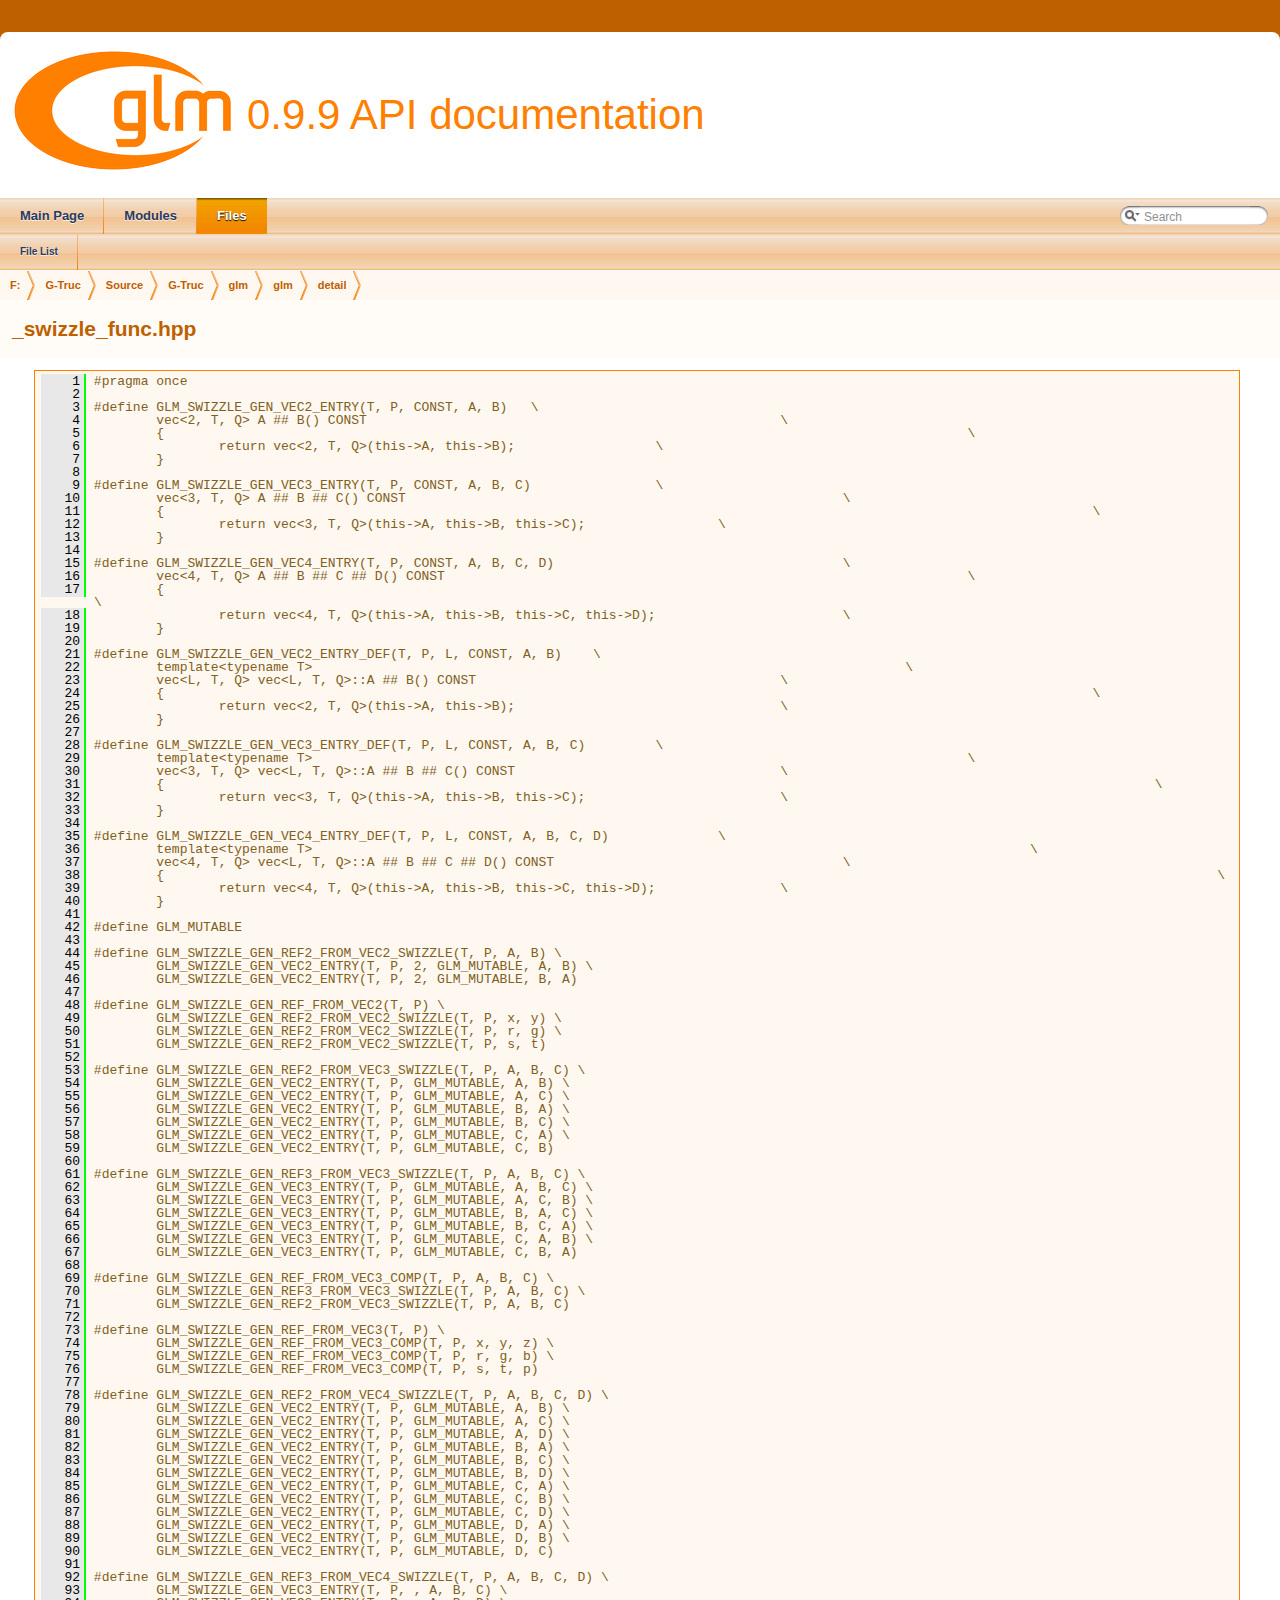
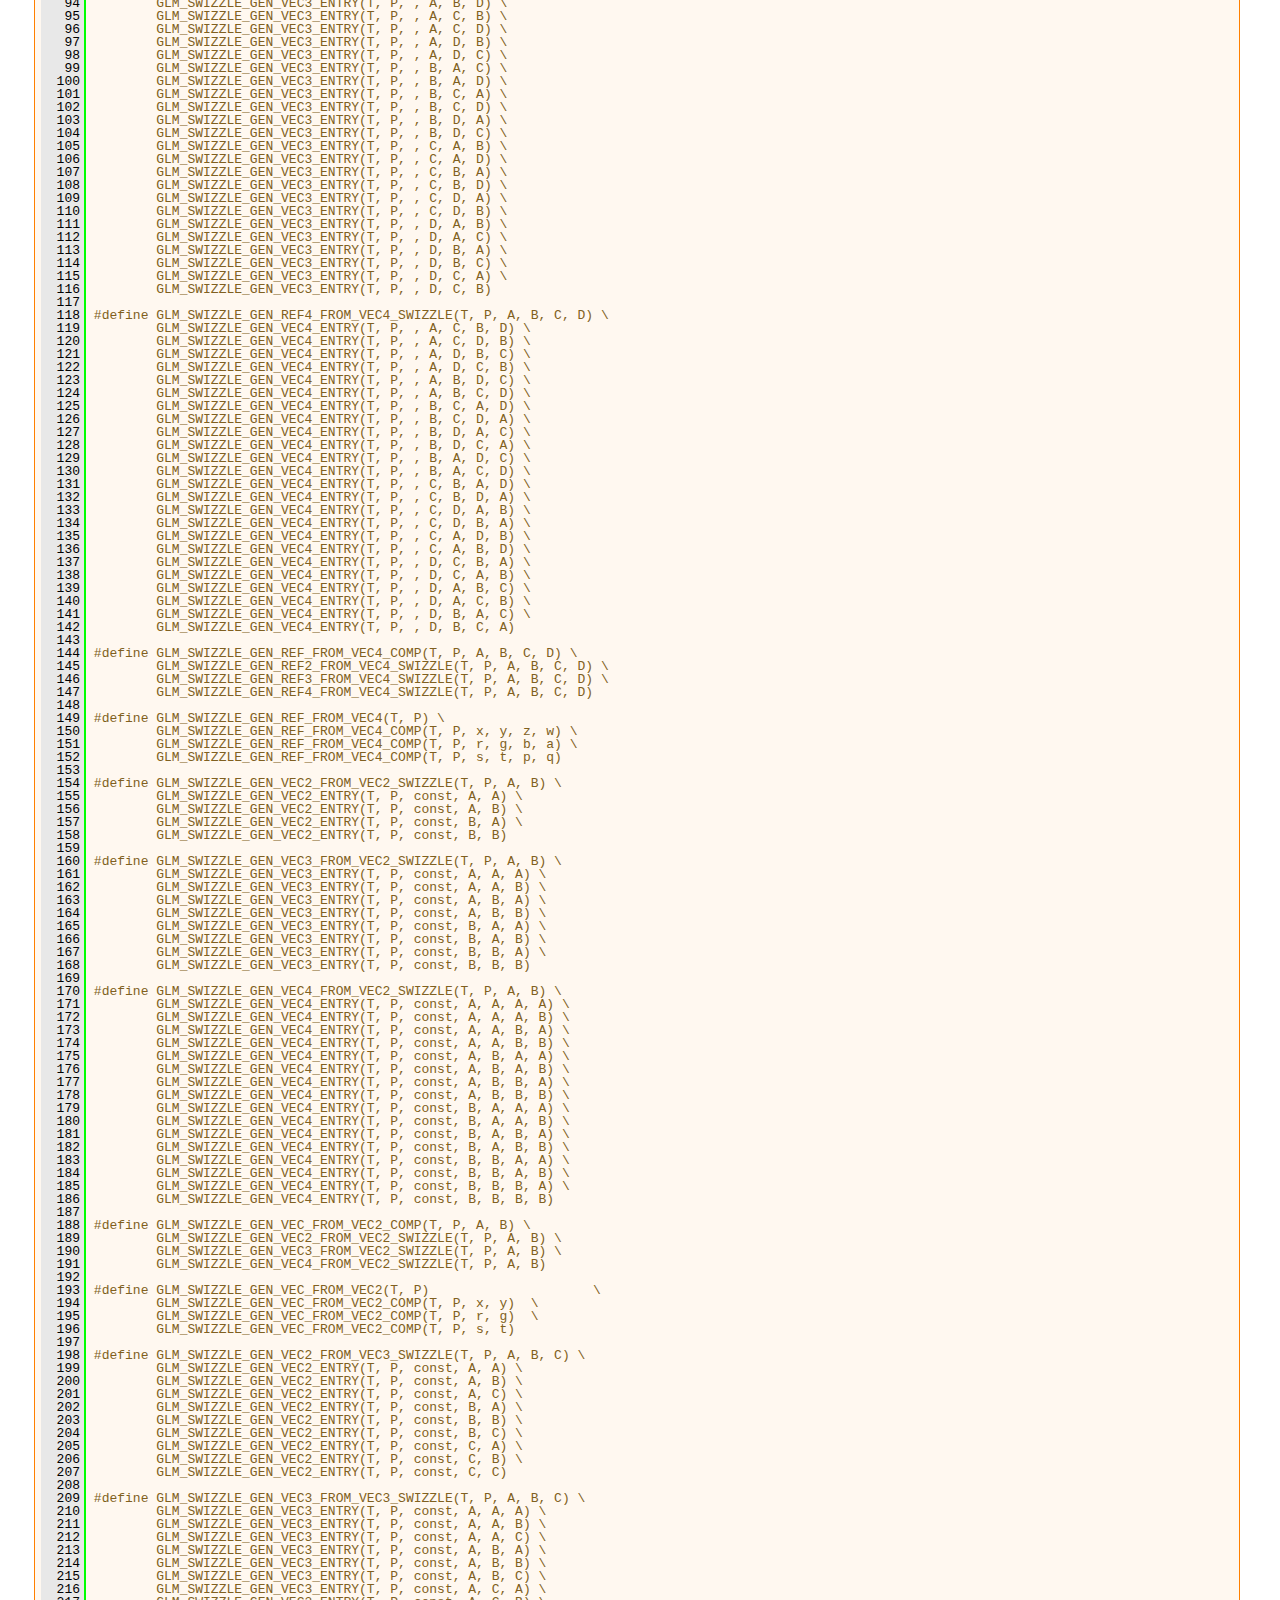
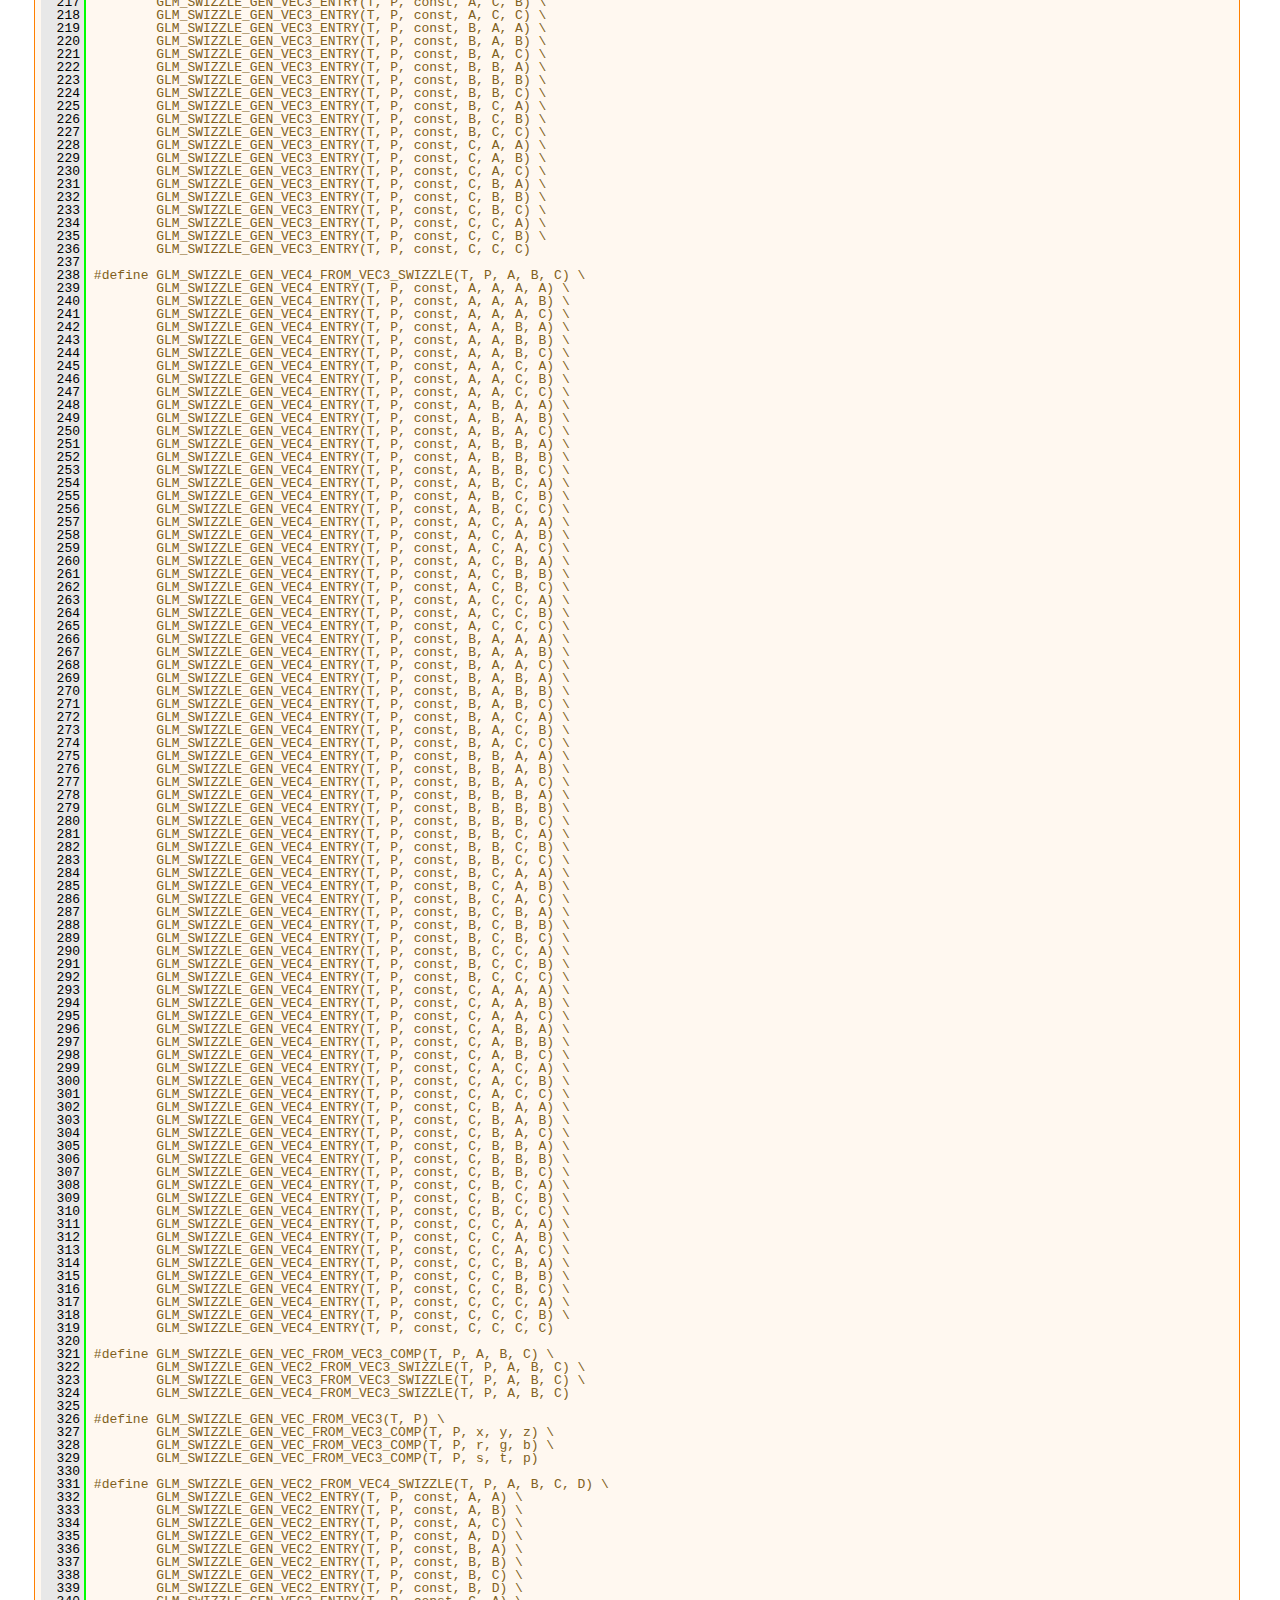
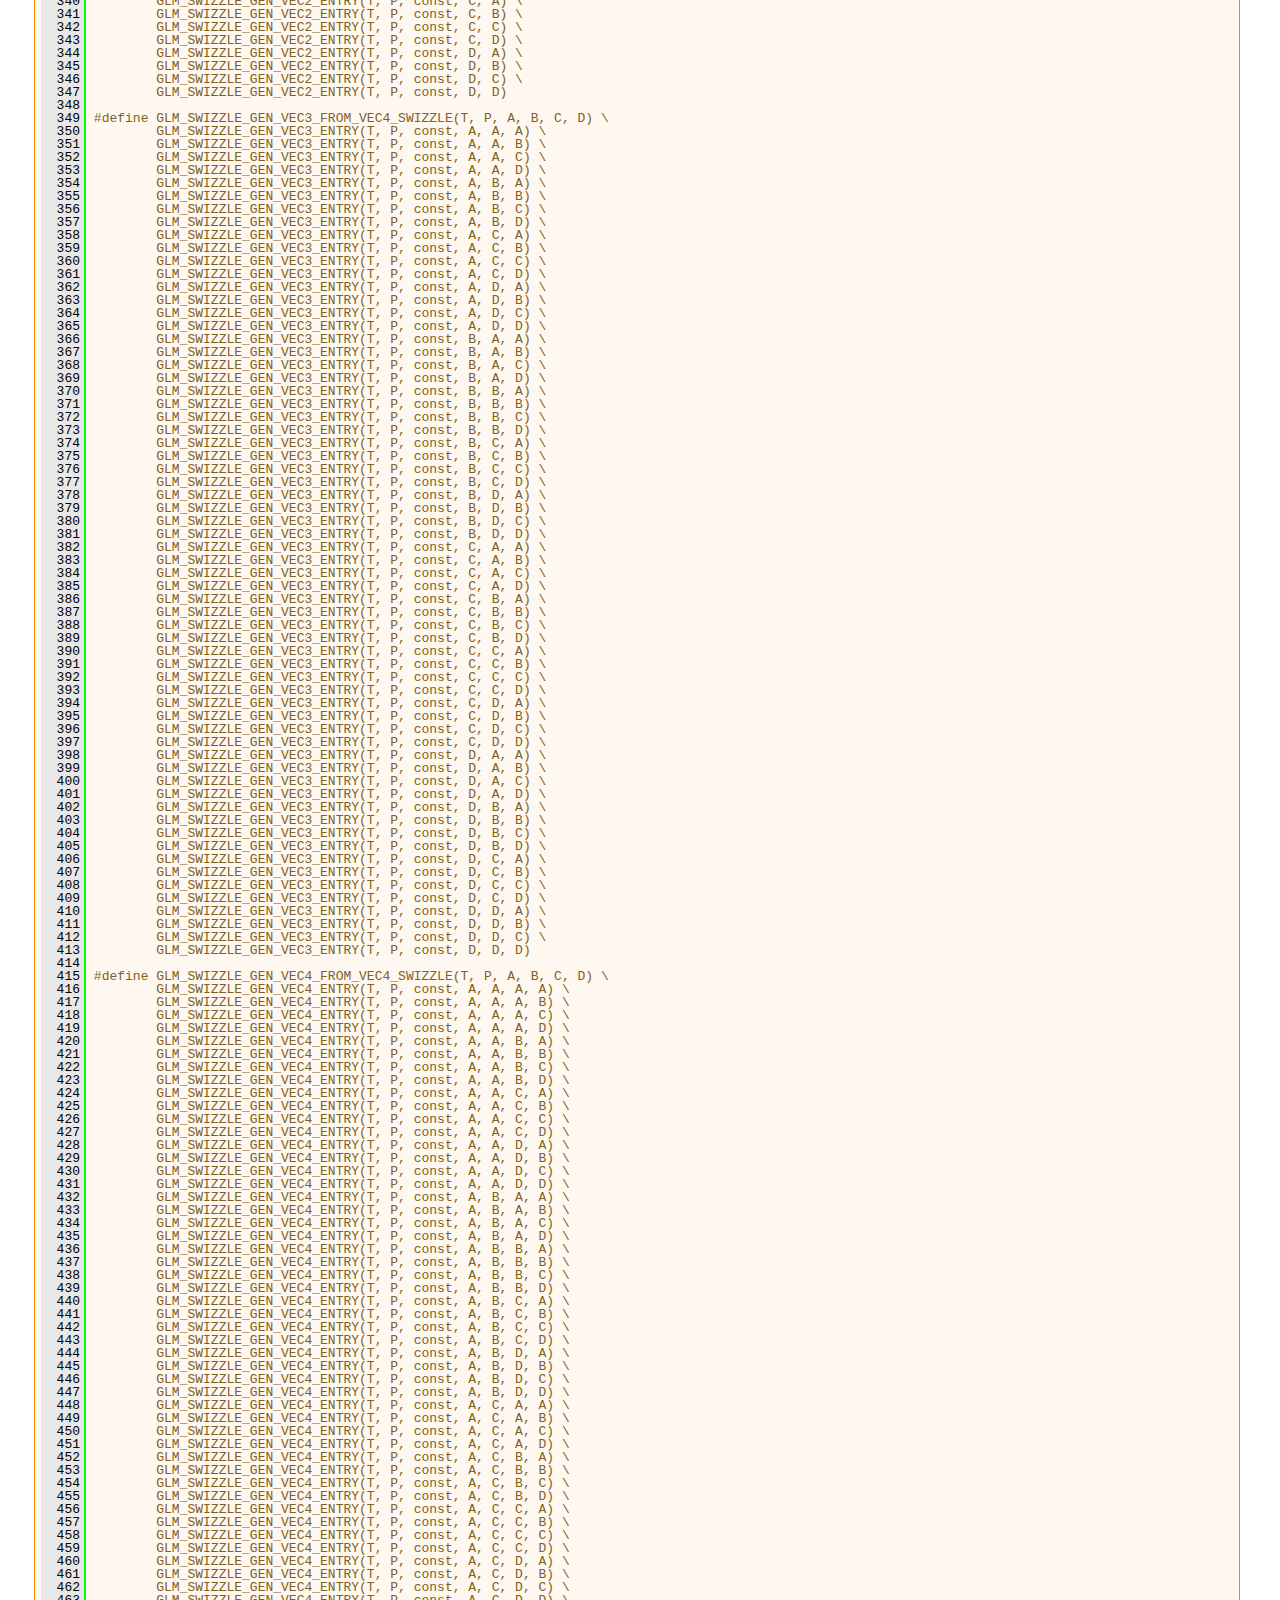
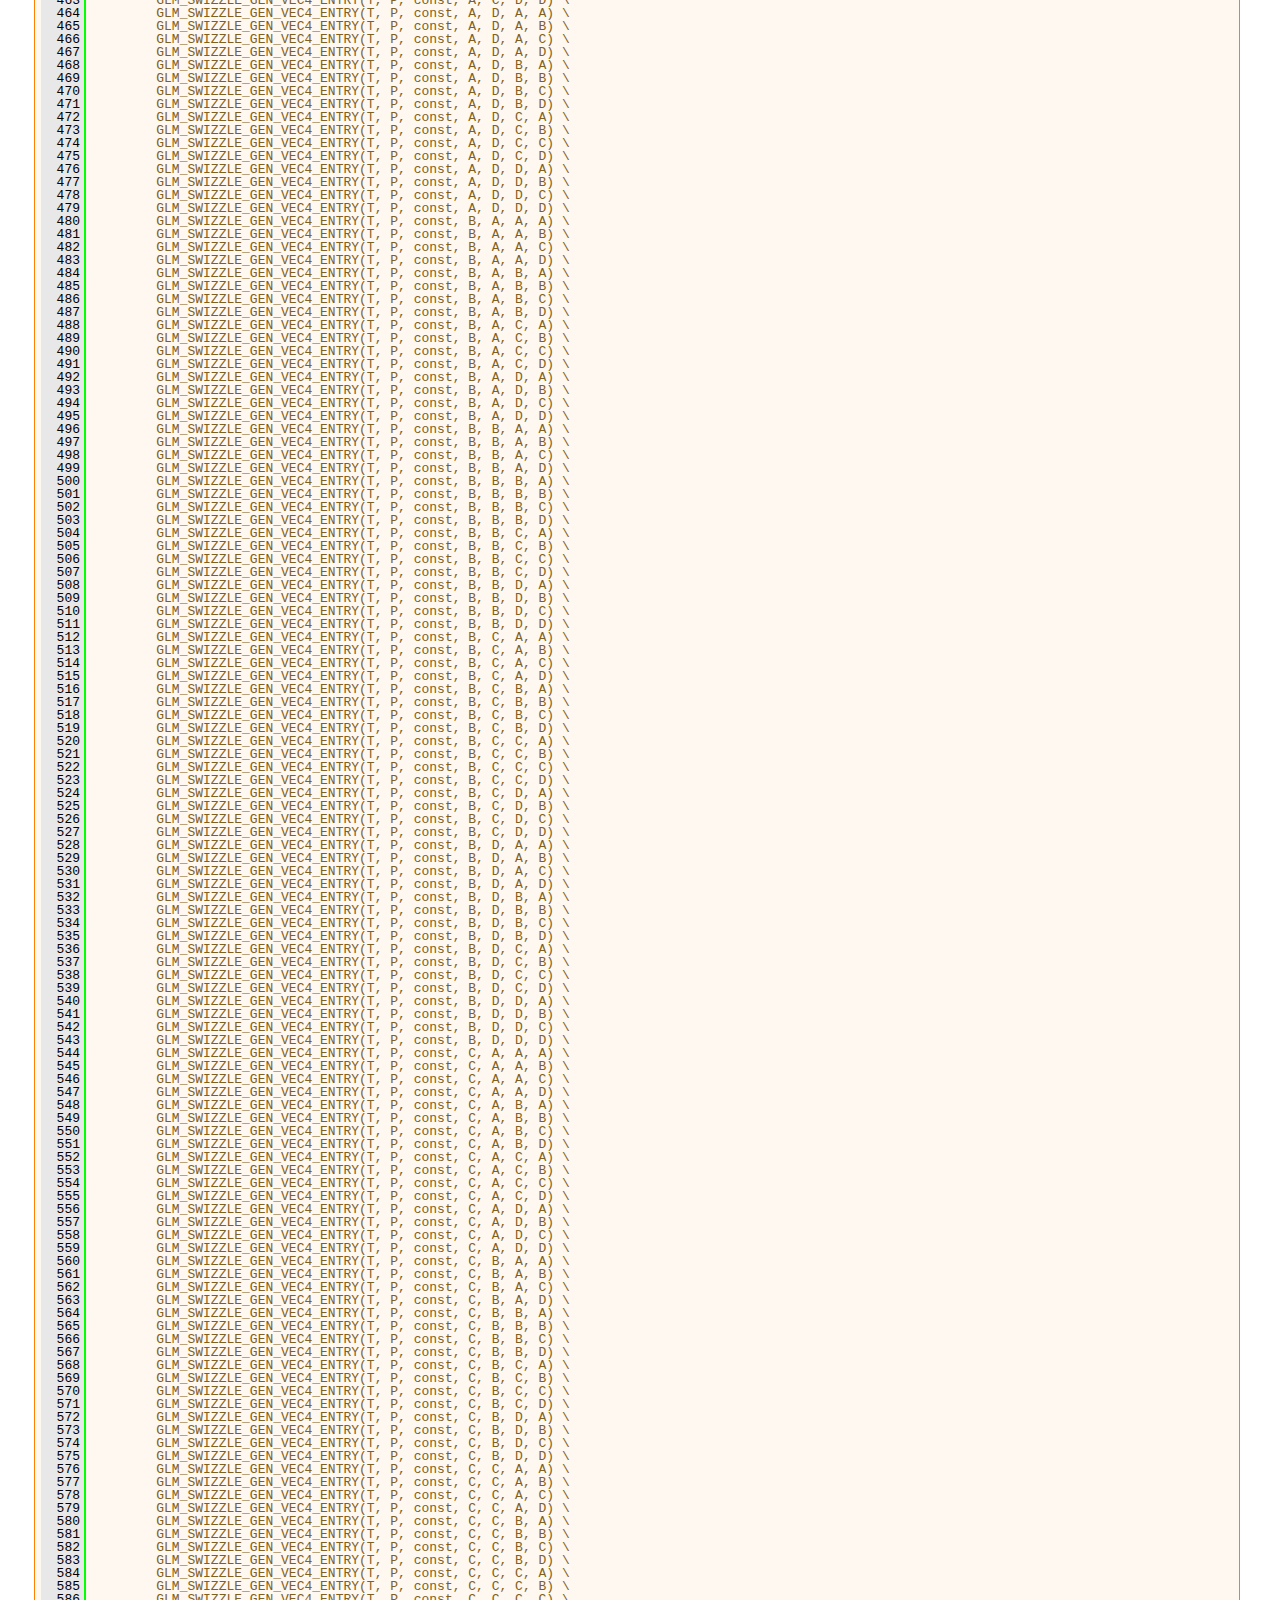
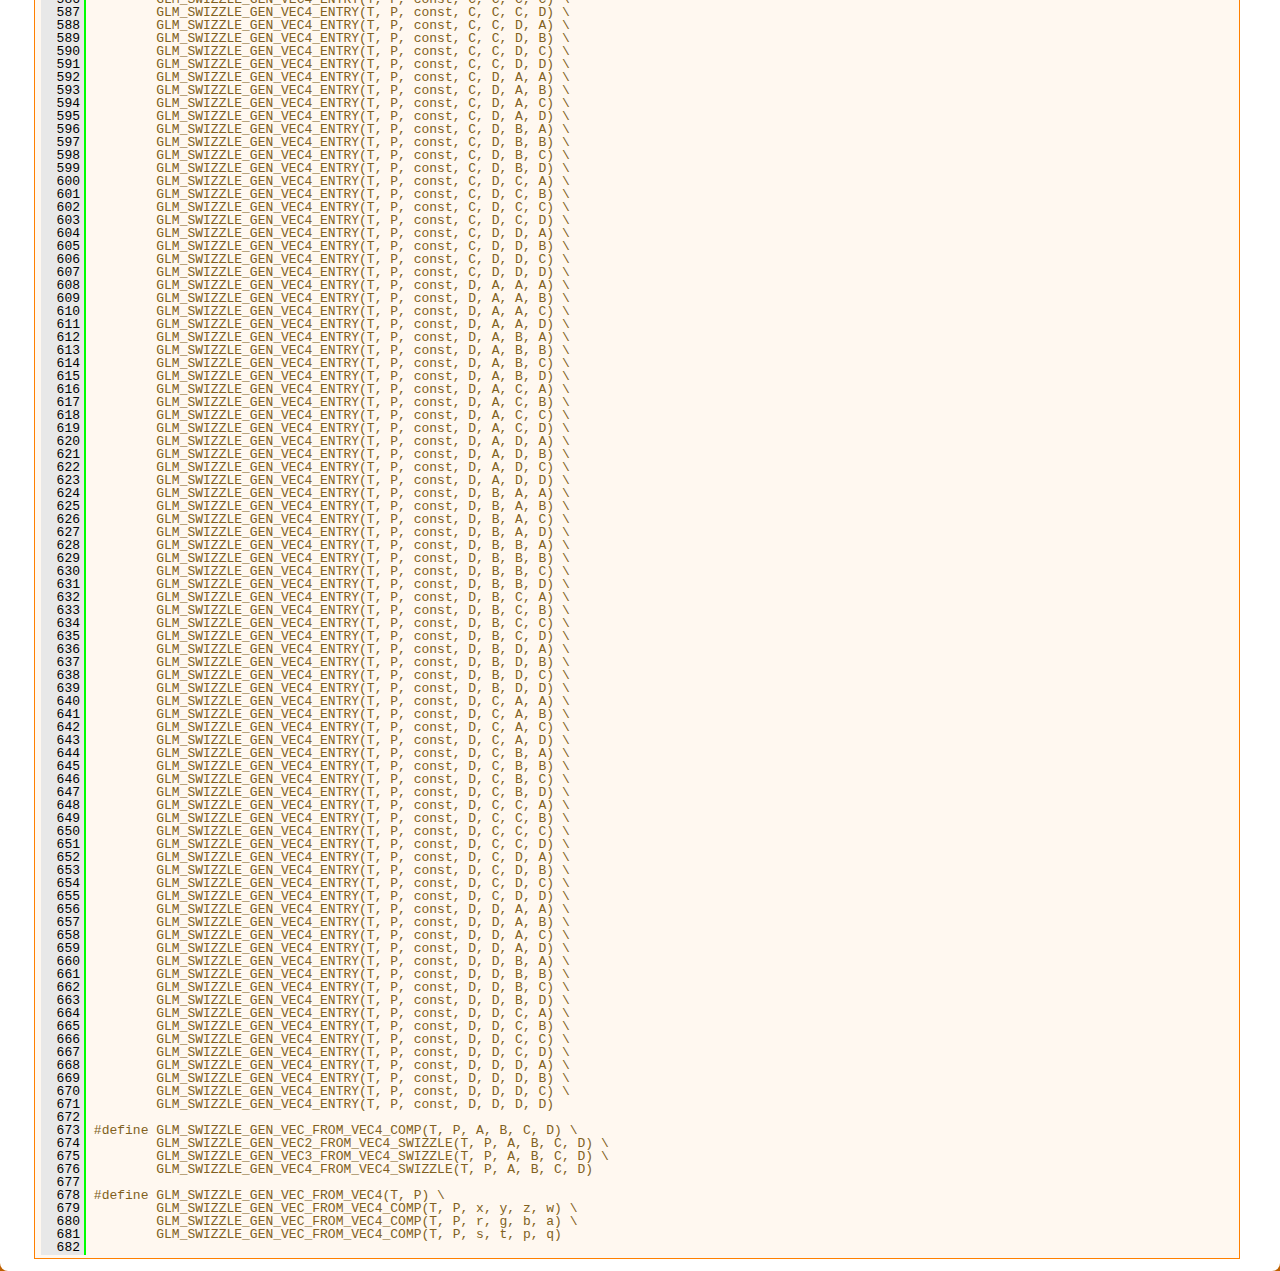
<file: Native/include/glm-0.9.9.7/glm/doc/api/a00005_source.html>
<!DOCTYPE html PUBLIC "-//W3C//DTD XHTML 1.0 Transitional//EN" "http://www.w3.org/TR/xhtml1/DTD/xhtml1-transitional.dtd">
<html xmlns="http://www.w3.org/1999/xhtml">
<head>
<meta http-equiv="Content-Type" content="text/xhtml;charset=UTF-8"/>
<meta http-equiv="X-UA-Compatible" content="IE=9"/>
<meta name="generator" content="Doxygen 1.8.10"/>
<title>0.9.9 API documentation: _swizzle_func.hpp Source File</title>
<link href="tabs.css" rel="stylesheet" type="text/css"/>
<script type="text/javascript" src="jquery.js"></script>
<script type="text/javascript" src="dynsections.js"></script>
<link href="search/search.css" rel="stylesheet" type="text/css"/>
<script type="text/javascript" src="search/searchdata.js"></script>
<script type="text/javascript" src="search/search.js"></script>
<script type="text/javascript">
  $(document).ready(function() { init_search(); });
</script>
<link href="doxygen.css" rel="stylesheet" type="text/css" />
</head>
<body>
<div id="top"><!-- do not remove this div, it is closed by doxygen! -->
<div id="titlearea">
<table cellspacing="0" cellpadding="0">
 <tbody>
 <tr style="height: 56px;">
  <td id="projectlogo"><img alt="Logo" src="logo-mini.png"/></td>
  <td id="projectalign" style="padding-left: 0.5em;">
   <div id="projectname">0.9.9 API documentation
   </div>
  </td>
 </tr>
 </tbody>
</table>
</div>
<!-- end header part -->
<!-- Generated by Doxygen 1.8.10 -->
<script type="text/javascript">
var searchBox = new SearchBox("searchBox", "search",false,'Search');
</script>
  <div id="navrow1" class="tabs">
    <ul class="tablist">
      <li><a href="index.html"><span>Main&#160;Page</span></a></li>
      <li><a href="modules.html"><span>Modules</span></a></li>
      <li class="current"><a href="files.html"><span>Files</span></a></li>
      <li>
        <div id="MSearchBox" class="MSearchBoxInactive">
        <span class="left">
          <img id="MSearchSelect" src="search/mag_sel.png"
               onmouseover="return searchBox.OnSearchSelectShow()"
               onmouseout="return searchBox.OnSearchSelectHide()"
               alt=""/>
          <input type="text" id="MSearchField" value="Search" accesskey="S"
               onfocus="searchBox.OnSearchFieldFocus(true)" 
               onblur="searchBox.OnSearchFieldFocus(false)" 
               onkeyup="searchBox.OnSearchFieldChange(event)"/>
          </span><span class="right">
            <a id="MSearchClose" href="javascript:searchBox.CloseResultsWindow()"><img id="MSearchCloseImg" border="0" src="search/close.png" alt=""/></a>
          </span>
        </div>
      </li>
    </ul>
  </div>
  <div id="navrow2" class="tabs2">
    <ul class="tablist">
      <li><a href="files.html"><span>File&#160;List</span></a></li>
    </ul>
  </div>
<!-- window showing the filter options -->
<div id="MSearchSelectWindow"
     onmouseover="return searchBox.OnSearchSelectShow()"
     onmouseout="return searchBox.OnSearchSelectHide()"
     onkeydown="return searchBox.OnSearchSelectKey(event)">
</div>

<!-- iframe showing the search results (closed by default) -->
<div id="MSearchResultsWindow">
<iframe src="javascript:void(0)" frameborder="0" 
        name="MSearchResults" id="MSearchResults">
</iframe>
</div>

<div id="nav-path" class="navpath">
  <ul>
<li class="navelem"><a class="el" href="dir_3a581ba30d25676e4b797b1f96d53b45.html">F:</a></li><li class="navelem"><a class="el" href="dir_9e5fe034a00e89334fd5186c3e7db156.html">G-Truc</a></li><li class="navelem"><a class="el" href="dir_d9496f0844b48bc7e53b5af8c99b9ab2.html">Source</a></li><li class="navelem"><a class="el" href="dir_a8bee7be44182a33f3820393ae0b105d.html">G-Truc</a></li><li class="navelem"><a class="el" href="dir_44e5e654415abd9ca6fdeaddaff8565e.html">glm</a></li><li class="navelem"><a class="el" href="dir_cef2d71d502cb69a9252bca2297d9549.html">glm</a></li><li class="navelem"><a class="el" href="dir_033f5edb0915b828d2c46ed4804e5503.html">detail</a></li>  </ul>
</div>
</div><!-- top -->
<div class="header">
  <div class="headertitle">
<div class="title">_swizzle_func.hpp</div>  </div>
</div><!--header-->
<div class="contents">
<div class="fragment"><div class="line"><a name="l00001"></a><span class="lineno">    1</span>&#160;<span class="preprocessor">#pragma once</span></div>
<div class="line"><a name="l00002"></a><span class="lineno">    2</span>&#160;</div>
<div class="line"><a name="l00003"></a><span class="lineno">    3</span>&#160;<span class="preprocessor">#define GLM_SWIZZLE_GEN_VEC2_ENTRY(T, P, CONST, A, B)   \</span></div>
<div class="line"><a name="l00004"></a><span class="lineno">    4</span>&#160;<span class="preprocessor">        vec&lt;2, T, Q&gt; A ## B() CONST                                                     \</span></div>
<div class="line"><a name="l00005"></a><span class="lineno">    5</span>&#160;<span class="preprocessor">        {                                                                                                       \</span></div>
<div class="line"><a name="l00006"></a><span class="lineno">    6</span>&#160;<span class="preprocessor">                return vec&lt;2, T, Q&gt;(this-&gt;A, this-&gt;B);                  \</span></div>
<div class="line"><a name="l00007"></a><span class="lineno">    7</span>&#160;<span class="preprocessor">        }</span></div>
<div class="line"><a name="l00008"></a><span class="lineno">    8</span>&#160;</div>
<div class="line"><a name="l00009"></a><span class="lineno">    9</span>&#160;<span class="preprocessor">#define GLM_SWIZZLE_GEN_VEC3_ENTRY(T, P, CONST, A, B, C)                \</span></div>
<div class="line"><a name="l00010"></a><span class="lineno">   10</span>&#160;<span class="preprocessor">        vec&lt;3, T, Q&gt; A ## B ## C() CONST                                                        \</span></div>
<div class="line"><a name="l00011"></a><span class="lineno">   11</span>&#160;<span class="preprocessor">        {                                                                                                                       \</span></div>
<div class="line"><a name="l00012"></a><span class="lineno">   12</span>&#160;<span class="preprocessor">                return vec&lt;3, T, Q&gt;(this-&gt;A, this-&gt;B, this-&gt;C);                 \</span></div>
<div class="line"><a name="l00013"></a><span class="lineno">   13</span>&#160;<span class="preprocessor">        }</span></div>
<div class="line"><a name="l00014"></a><span class="lineno">   14</span>&#160;</div>
<div class="line"><a name="l00015"></a><span class="lineno">   15</span>&#160;<span class="preprocessor">#define GLM_SWIZZLE_GEN_VEC4_ENTRY(T, P, CONST, A, B, C, D)                                     \</span></div>
<div class="line"><a name="l00016"></a><span class="lineno">   16</span>&#160;<span class="preprocessor">        vec&lt;4, T, Q&gt; A ## B ## C ## D() CONST                                                                   \</span></div>
<div class="line"><a name="l00017"></a><span class="lineno">   17</span>&#160;<span class="preprocessor">        {                                                                                                                                               \</span></div>
<div class="line"><a name="l00018"></a><span class="lineno">   18</span>&#160;<span class="preprocessor">                return vec&lt;4, T, Q&gt;(this-&gt;A, this-&gt;B, this-&gt;C, this-&gt;D);                        \</span></div>
<div class="line"><a name="l00019"></a><span class="lineno">   19</span>&#160;<span class="preprocessor">        }</span></div>
<div class="line"><a name="l00020"></a><span class="lineno">   20</span>&#160;</div>
<div class="line"><a name="l00021"></a><span class="lineno">   21</span>&#160;<span class="preprocessor">#define GLM_SWIZZLE_GEN_VEC2_ENTRY_DEF(T, P, L, CONST, A, B)    \</span></div>
<div class="line"><a name="l00022"></a><span class="lineno">   22</span>&#160;<span class="preprocessor">        template&lt;typename T&gt;                                                                            \</span></div>
<div class="line"><a name="l00023"></a><span class="lineno">   23</span>&#160;<span class="preprocessor">        vec&lt;L, T, Q&gt; vec&lt;L, T, Q&gt;::A ## B() CONST                                       \</span></div>
<div class="line"><a name="l00024"></a><span class="lineno">   24</span>&#160;<span class="preprocessor">        {                                                                                                                       \</span></div>
<div class="line"><a name="l00025"></a><span class="lineno">   25</span>&#160;<span class="preprocessor">                return vec&lt;2, T, Q&gt;(this-&gt;A, this-&gt;B);                                  \</span></div>
<div class="line"><a name="l00026"></a><span class="lineno">   26</span>&#160;<span class="preprocessor">        }</span></div>
<div class="line"><a name="l00027"></a><span class="lineno">   27</span>&#160;</div>
<div class="line"><a name="l00028"></a><span class="lineno">   28</span>&#160;<span class="preprocessor">#define GLM_SWIZZLE_GEN_VEC3_ENTRY_DEF(T, P, L, CONST, A, B, C)         \</span></div>
<div class="line"><a name="l00029"></a><span class="lineno">   29</span>&#160;<span class="preprocessor">        template&lt;typename T&gt;                                                                                    \</span></div>
<div class="line"><a name="l00030"></a><span class="lineno">   30</span>&#160;<span class="preprocessor">        vec&lt;3, T, Q&gt; vec&lt;L, T, Q&gt;::A ## B ## C() CONST                                  \</span></div>
<div class="line"><a name="l00031"></a><span class="lineno">   31</span>&#160;<span class="preprocessor">        {                                                                                                                               \</span></div>
<div class="line"><a name="l00032"></a><span class="lineno">   32</span>&#160;<span class="preprocessor">                return vec&lt;3, T, Q&gt;(this-&gt;A, this-&gt;B, this-&gt;C);                         \</span></div>
<div class="line"><a name="l00033"></a><span class="lineno">   33</span>&#160;<span class="preprocessor">        }</span></div>
<div class="line"><a name="l00034"></a><span class="lineno">   34</span>&#160;</div>
<div class="line"><a name="l00035"></a><span class="lineno">   35</span>&#160;<span class="preprocessor">#define GLM_SWIZZLE_GEN_VEC4_ENTRY_DEF(T, P, L, CONST, A, B, C, D)              \</span></div>
<div class="line"><a name="l00036"></a><span class="lineno">   36</span>&#160;<span class="preprocessor">        template&lt;typename T&gt;                                                                                            \</span></div>
<div class="line"><a name="l00037"></a><span class="lineno">   37</span>&#160;<span class="preprocessor">        vec&lt;4, T, Q&gt; vec&lt;L, T, Q&gt;::A ## B ## C ## D() CONST                                     \</span></div>
<div class="line"><a name="l00038"></a><span class="lineno">   38</span>&#160;<span class="preprocessor">        {                                                                                                                                       \</span></div>
<div class="line"><a name="l00039"></a><span class="lineno">   39</span>&#160;<span class="preprocessor">                return vec&lt;4, T, Q&gt;(this-&gt;A, this-&gt;B, this-&gt;C, this-&gt;D);                \</span></div>
<div class="line"><a name="l00040"></a><span class="lineno">   40</span>&#160;<span class="preprocessor">        }</span></div>
<div class="line"><a name="l00041"></a><span class="lineno">   41</span>&#160;</div>
<div class="line"><a name="l00042"></a><span class="lineno">   42</span>&#160;<span class="preprocessor">#define GLM_MUTABLE</span></div>
<div class="line"><a name="l00043"></a><span class="lineno">   43</span>&#160;</div>
<div class="line"><a name="l00044"></a><span class="lineno">   44</span>&#160;<span class="preprocessor">#define GLM_SWIZZLE_GEN_REF2_FROM_VEC2_SWIZZLE(T, P, A, B) \</span></div>
<div class="line"><a name="l00045"></a><span class="lineno">   45</span>&#160;<span class="preprocessor">        GLM_SWIZZLE_GEN_VEC2_ENTRY(T, P, 2, GLM_MUTABLE, A, B) \</span></div>
<div class="line"><a name="l00046"></a><span class="lineno">   46</span>&#160;<span class="preprocessor">        GLM_SWIZZLE_GEN_VEC2_ENTRY(T, P, 2, GLM_MUTABLE, B, A)</span></div>
<div class="line"><a name="l00047"></a><span class="lineno">   47</span>&#160;</div>
<div class="line"><a name="l00048"></a><span class="lineno">   48</span>&#160;<span class="preprocessor">#define GLM_SWIZZLE_GEN_REF_FROM_VEC2(T, P) \</span></div>
<div class="line"><a name="l00049"></a><span class="lineno">   49</span>&#160;<span class="preprocessor">        GLM_SWIZZLE_GEN_REF2_FROM_VEC2_SWIZZLE(T, P, x, y) \</span></div>
<div class="line"><a name="l00050"></a><span class="lineno">   50</span>&#160;<span class="preprocessor">        GLM_SWIZZLE_GEN_REF2_FROM_VEC2_SWIZZLE(T, P, r, g) \</span></div>
<div class="line"><a name="l00051"></a><span class="lineno">   51</span>&#160;<span class="preprocessor">        GLM_SWIZZLE_GEN_REF2_FROM_VEC2_SWIZZLE(T, P, s, t)</span></div>
<div class="line"><a name="l00052"></a><span class="lineno">   52</span>&#160;</div>
<div class="line"><a name="l00053"></a><span class="lineno">   53</span>&#160;<span class="preprocessor">#define GLM_SWIZZLE_GEN_REF2_FROM_VEC3_SWIZZLE(T, P, A, B, C) \</span></div>
<div class="line"><a name="l00054"></a><span class="lineno">   54</span>&#160;<span class="preprocessor">        GLM_SWIZZLE_GEN_VEC2_ENTRY(T, P, GLM_MUTABLE, A, B) \</span></div>
<div class="line"><a name="l00055"></a><span class="lineno">   55</span>&#160;<span class="preprocessor">        GLM_SWIZZLE_GEN_VEC2_ENTRY(T, P, GLM_MUTABLE, A, C) \</span></div>
<div class="line"><a name="l00056"></a><span class="lineno">   56</span>&#160;<span class="preprocessor">        GLM_SWIZZLE_GEN_VEC2_ENTRY(T, P, GLM_MUTABLE, B, A) \</span></div>
<div class="line"><a name="l00057"></a><span class="lineno">   57</span>&#160;<span class="preprocessor">        GLM_SWIZZLE_GEN_VEC2_ENTRY(T, P, GLM_MUTABLE, B, C) \</span></div>
<div class="line"><a name="l00058"></a><span class="lineno">   58</span>&#160;<span class="preprocessor">        GLM_SWIZZLE_GEN_VEC2_ENTRY(T, P, GLM_MUTABLE, C, A) \</span></div>
<div class="line"><a name="l00059"></a><span class="lineno">   59</span>&#160;<span class="preprocessor">        GLM_SWIZZLE_GEN_VEC2_ENTRY(T, P, GLM_MUTABLE, C, B)</span></div>
<div class="line"><a name="l00060"></a><span class="lineno">   60</span>&#160;</div>
<div class="line"><a name="l00061"></a><span class="lineno">   61</span>&#160;<span class="preprocessor">#define GLM_SWIZZLE_GEN_REF3_FROM_VEC3_SWIZZLE(T, P, A, B, C) \</span></div>
<div class="line"><a name="l00062"></a><span class="lineno">   62</span>&#160;<span class="preprocessor">        GLM_SWIZZLE_GEN_VEC3_ENTRY(T, P, GLM_MUTABLE, A, B, C) \</span></div>
<div class="line"><a name="l00063"></a><span class="lineno">   63</span>&#160;<span class="preprocessor">        GLM_SWIZZLE_GEN_VEC3_ENTRY(T, P, GLM_MUTABLE, A, C, B) \</span></div>
<div class="line"><a name="l00064"></a><span class="lineno">   64</span>&#160;<span class="preprocessor">        GLM_SWIZZLE_GEN_VEC3_ENTRY(T, P, GLM_MUTABLE, B, A, C) \</span></div>
<div class="line"><a name="l00065"></a><span class="lineno">   65</span>&#160;<span class="preprocessor">        GLM_SWIZZLE_GEN_VEC3_ENTRY(T, P, GLM_MUTABLE, B, C, A) \</span></div>
<div class="line"><a name="l00066"></a><span class="lineno">   66</span>&#160;<span class="preprocessor">        GLM_SWIZZLE_GEN_VEC3_ENTRY(T, P, GLM_MUTABLE, C, A, B) \</span></div>
<div class="line"><a name="l00067"></a><span class="lineno">   67</span>&#160;<span class="preprocessor">        GLM_SWIZZLE_GEN_VEC3_ENTRY(T, P, GLM_MUTABLE, C, B, A)</span></div>
<div class="line"><a name="l00068"></a><span class="lineno">   68</span>&#160;</div>
<div class="line"><a name="l00069"></a><span class="lineno">   69</span>&#160;<span class="preprocessor">#define GLM_SWIZZLE_GEN_REF_FROM_VEC3_COMP(T, P, A, B, C) \</span></div>
<div class="line"><a name="l00070"></a><span class="lineno">   70</span>&#160;<span class="preprocessor">        GLM_SWIZZLE_GEN_REF3_FROM_VEC3_SWIZZLE(T, P, A, B, C) \</span></div>
<div class="line"><a name="l00071"></a><span class="lineno">   71</span>&#160;<span class="preprocessor">        GLM_SWIZZLE_GEN_REF2_FROM_VEC3_SWIZZLE(T, P, A, B, C)</span></div>
<div class="line"><a name="l00072"></a><span class="lineno">   72</span>&#160;</div>
<div class="line"><a name="l00073"></a><span class="lineno">   73</span>&#160;<span class="preprocessor">#define GLM_SWIZZLE_GEN_REF_FROM_VEC3(T, P) \</span></div>
<div class="line"><a name="l00074"></a><span class="lineno">   74</span>&#160;<span class="preprocessor">        GLM_SWIZZLE_GEN_REF_FROM_VEC3_COMP(T, P, x, y, z) \</span></div>
<div class="line"><a name="l00075"></a><span class="lineno">   75</span>&#160;<span class="preprocessor">        GLM_SWIZZLE_GEN_REF_FROM_VEC3_COMP(T, P, r, g, b) \</span></div>
<div class="line"><a name="l00076"></a><span class="lineno">   76</span>&#160;<span class="preprocessor">        GLM_SWIZZLE_GEN_REF_FROM_VEC3_COMP(T, P, s, t, p)</span></div>
<div class="line"><a name="l00077"></a><span class="lineno">   77</span>&#160;</div>
<div class="line"><a name="l00078"></a><span class="lineno">   78</span>&#160;<span class="preprocessor">#define GLM_SWIZZLE_GEN_REF2_FROM_VEC4_SWIZZLE(T, P, A, B, C, D) \</span></div>
<div class="line"><a name="l00079"></a><span class="lineno">   79</span>&#160;<span class="preprocessor">        GLM_SWIZZLE_GEN_VEC2_ENTRY(T, P, GLM_MUTABLE, A, B) \</span></div>
<div class="line"><a name="l00080"></a><span class="lineno">   80</span>&#160;<span class="preprocessor">        GLM_SWIZZLE_GEN_VEC2_ENTRY(T, P, GLM_MUTABLE, A, C) \</span></div>
<div class="line"><a name="l00081"></a><span class="lineno">   81</span>&#160;<span class="preprocessor">        GLM_SWIZZLE_GEN_VEC2_ENTRY(T, P, GLM_MUTABLE, A, D) \</span></div>
<div class="line"><a name="l00082"></a><span class="lineno">   82</span>&#160;<span class="preprocessor">        GLM_SWIZZLE_GEN_VEC2_ENTRY(T, P, GLM_MUTABLE, B, A) \</span></div>
<div class="line"><a name="l00083"></a><span class="lineno">   83</span>&#160;<span class="preprocessor">        GLM_SWIZZLE_GEN_VEC2_ENTRY(T, P, GLM_MUTABLE, B, C) \</span></div>
<div class="line"><a name="l00084"></a><span class="lineno">   84</span>&#160;<span class="preprocessor">        GLM_SWIZZLE_GEN_VEC2_ENTRY(T, P, GLM_MUTABLE, B, D) \</span></div>
<div class="line"><a name="l00085"></a><span class="lineno">   85</span>&#160;<span class="preprocessor">        GLM_SWIZZLE_GEN_VEC2_ENTRY(T, P, GLM_MUTABLE, C, A) \</span></div>
<div class="line"><a name="l00086"></a><span class="lineno">   86</span>&#160;<span class="preprocessor">        GLM_SWIZZLE_GEN_VEC2_ENTRY(T, P, GLM_MUTABLE, C, B) \</span></div>
<div class="line"><a name="l00087"></a><span class="lineno">   87</span>&#160;<span class="preprocessor">        GLM_SWIZZLE_GEN_VEC2_ENTRY(T, P, GLM_MUTABLE, C, D) \</span></div>
<div class="line"><a name="l00088"></a><span class="lineno">   88</span>&#160;<span class="preprocessor">        GLM_SWIZZLE_GEN_VEC2_ENTRY(T, P, GLM_MUTABLE, D, A) \</span></div>
<div class="line"><a name="l00089"></a><span class="lineno">   89</span>&#160;<span class="preprocessor">        GLM_SWIZZLE_GEN_VEC2_ENTRY(T, P, GLM_MUTABLE, D, B) \</span></div>
<div class="line"><a name="l00090"></a><span class="lineno">   90</span>&#160;<span class="preprocessor">        GLM_SWIZZLE_GEN_VEC2_ENTRY(T, P, GLM_MUTABLE, D, C)</span></div>
<div class="line"><a name="l00091"></a><span class="lineno">   91</span>&#160;</div>
<div class="line"><a name="l00092"></a><span class="lineno">   92</span>&#160;<span class="preprocessor">#define GLM_SWIZZLE_GEN_REF3_FROM_VEC4_SWIZZLE(T, P, A, B, C, D) \</span></div>
<div class="line"><a name="l00093"></a><span class="lineno">   93</span>&#160;<span class="preprocessor">        GLM_SWIZZLE_GEN_VEC3_ENTRY(T, P, , A, B, C) \</span></div>
<div class="line"><a name="l00094"></a><span class="lineno">   94</span>&#160;<span class="preprocessor">        GLM_SWIZZLE_GEN_VEC3_ENTRY(T, P, , A, B, D) \</span></div>
<div class="line"><a name="l00095"></a><span class="lineno">   95</span>&#160;<span class="preprocessor">        GLM_SWIZZLE_GEN_VEC3_ENTRY(T, P, , A, C, B) \</span></div>
<div class="line"><a name="l00096"></a><span class="lineno">   96</span>&#160;<span class="preprocessor">        GLM_SWIZZLE_GEN_VEC3_ENTRY(T, P, , A, C, D) \</span></div>
<div class="line"><a name="l00097"></a><span class="lineno">   97</span>&#160;<span class="preprocessor">        GLM_SWIZZLE_GEN_VEC3_ENTRY(T, P, , A, D, B) \</span></div>
<div class="line"><a name="l00098"></a><span class="lineno">   98</span>&#160;<span class="preprocessor">        GLM_SWIZZLE_GEN_VEC3_ENTRY(T, P, , A, D, C) \</span></div>
<div class="line"><a name="l00099"></a><span class="lineno">   99</span>&#160;<span class="preprocessor">        GLM_SWIZZLE_GEN_VEC3_ENTRY(T, P, , B, A, C) \</span></div>
<div class="line"><a name="l00100"></a><span class="lineno">  100</span>&#160;<span class="preprocessor">        GLM_SWIZZLE_GEN_VEC3_ENTRY(T, P, , B, A, D) \</span></div>
<div class="line"><a name="l00101"></a><span class="lineno">  101</span>&#160;<span class="preprocessor">        GLM_SWIZZLE_GEN_VEC3_ENTRY(T, P, , B, C, A) \</span></div>
<div class="line"><a name="l00102"></a><span class="lineno">  102</span>&#160;<span class="preprocessor">        GLM_SWIZZLE_GEN_VEC3_ENTRY(T, P, , B, C, D) \</span></div>
<div class="line"><a name="l00103"></a><span class="lineno">  103</span>&#160;<span class="preprocessor">        GLM_SWIZZLE_GEN_VEC3_ENTRY(T, P, , B, D, A) \</span></div>
<div class="line"><a name="l00104"></a><span class="lineno">  104</span>&#160;<span class="preprocessor">        GLM_SWIZZLE_GEN_VEC3_ENTRY(T, P, , B, D, C) \</span></div>
<div class="line"><a name="l00105"></a><span class="lineno">  105</span>&#160;<span class="preprocessor">        GLM_SWIZZLE_GEN_VEC3_ENTRY(T, P, , C, A, B) \</span></div>
<div class="line"><a name="l00106"></a><span class="lineno">  106</span>&#160;<span class="preprocessor">        GLM_SWIZZLE_GEN_VEC3_ENTRY(T, P, , C, A, D) \</span></div>
<div class="line"><a name="l00107"></a><span class="lineno">  107</span>&#160;<span class="preprocessor">        GLM_SWIZZLE_GEN_VEC3_ENTRY(T, P, , C, B, A) \</span></div>
<div class="line"><a name="l00108"></a><span class="lineno">  108</span>&#160;<span class="preprocessor">        GLM_SWIZZLE_GEN_VEC3_ENTRY(T, P, , C, B, D) \</span></div>
<div class="line"><a name="l00109"></a><span class="lineno">  109</span>&#160;<span class="preprocessor">        GLM_SWIZZLE_GEN_VEC3_ENTRY(T, P, , C, D, A) \</span></div>
<div class="line"><a name="l00110"></a><span class="lineno">  110</span>&#160;<span class="preprocessor">        GLM_SWIZZLE_GEN_VEC3_ENTRY(T, P, , C, D, B) \</span></div>
<div class="line"><a name="l00111"></a><span class="lineno">  111</span>&#160;<span class="preprocessor">        GLM_SWIZZLE_GEN_VEC3_ENTRY(T, P, , D, A, B) \</span></div>
<div class="line"><a name="l00112"></a><span class="lineno">  112</span>&#160;<span class="preprocessor">        GLM_SWIZZLE_GEN_VEC3_ENTRY(T, P, , D, A, C) \</span></div>
<div class="line"><a name="l00113"></a><span class="lineno">  113</span>&#160;<span class="preprocessor">        GLM_SWIZZLE_GEN_VEC3_ENTRY(T, P, , D, B, A) \</span></div>
<div class="line"><a name="l00114"></a><span class="lineno">  114</span>&#160;<span class="preprocessor">        GLM_SWIZZLE_GEN_VEC3_ENTRY(T, P, , D, B, C) \</span></div>
<div class="line"><a name="l00115"></a><span class="lineno">  115</span>&#160;<span class="preprocessor">        GLM_SWIZZLE_GEN_VEC3_ENTRY(T, P, , D, C, A) \</span></div>
<div class="line"><a name="l00116"></a><span class="lineno">  116</span>&#160;<span class="preprocessor">        GLM_SWIZZLE_GEN_VEC3_ENTRY(T, P, , D, C, B)</span></div>
<div class="line"><a name="l00117"></a><span class="lineno">  117</span>&#160;</div>
<div class="line"><a name="l00118"></a><span class="lineno">  118</span>&#160;<span class="preprocessor">#define GLM_SWIZZLE_GEN_REF4_FROM_VEC4_SWIZZLE(T, P, A, B, C, D) \</span></div>
<div class="line"><a name="l00119"></a><span class="lineno">  119</span>&#160;<span class="preprocessor">        GLM_SWIZZLE_GEN_VEC4_ENTRY(T, P, , A, C, B, D) \</span></div>
<div class="line"><a name="l00120"></a><span class="lineno">  120</span>&#160;<span class="preprocessor">        GLM_SWIZZLE_GEN_VEC4_ENTRY(T, P, , A, C, D, B) \</span></div>
<div class="line"><a name="l00121"></a><span class="lineno">  121</span>&#160;<span class="preprocessor">        GLM_SWIZZLE_GEN_VEC4_ENTRY(T, P, , A, D, B, C) \</span></div>
<div class="line"><a name="l00122"></a><span class="lineno">  122</span>&#160;<span class="preprocessor">        GLM_SWIZZLE_GEN_VEC4_ENTRY(T, P, , A, D, C, B) \</span></div>
<div class="line"><a name="l00123"></a><span class="lineno">  123</span>&#160;<span class="preprocessor">        GLM_SWIZZLE_GEN_VEC4_ENTRY(T, P, , A, B, D, C) \</span></div>
<div class="line"><a name="l00124"></a><span class="lineno">  124</span>&#160;<span class="preprocessor">        GLM_SWIZZLE_GEN_VEC4_ENTRY(T, P, , A, B, C, D) \</span></div>
<div class="line"><a name="l00125"></a><span class="lineno">  125</span>&#160;<span class="preprocessor">        GLM_SWIZZLE_GEN_VEC4_ENTRY(T, P, , B, C, A, D) \</span></div>
<div class="line"><a name="l00126"></a><span class="lineno">  126</span>&#160;<span class="preprocessor">        GLM_SWIZZLE_GEN_VEC4_ENTRY(T, P, , B, C, D, A) \</span></div>
<div class="line"><a name="l00127"></a><span class="lineno">  127</span>&#160;<span class="preprocessor">        GLM_SWIZZLE_GEN_VEC4_ENTRY(T, P, , B, D, A, C) \</span></div>
<div class="line"><a name="l00128"></a><span class="lineno">  128</span>&#160;<span class="preprocessor">        GLM_SWIZZLE_GEN_VEC4_ENTRY(T, P, , B, D, C, A) \</span></div>
<div class="line"><a name="l00129"></a><span class="lineno">  129</span>&#160;<span class="preprocessor">        GLM_SWIZZLE_GEN_VEC4_ENTRY(T, P, , B, A, D, C) \</span></div>
<div class="line"><a name="l00130"></a><span class="lineno">  130</span>&#160;<span class="preprocessor">        GLM_SWIZZLE_GEN_VEC4_ENTRY(T, P, , B, A, C, D) \</span></div>
<div class="line"><a name="l00131"></a><span class="lineno">  131</span>&#160;<span class="preprocessor">        GLM_SWIZZLE_GEN_VEC4_ENTRY(T, P, , C, B, A, D) \</span></div>
<div class="line"><a name="l00132"></a><span class="lineno">  132</span>&#160;<span class="preprocessor">        GLM_SWIZZLE_GEN_VEC4_ENTRY(T, P, , C, B, D, A) \</span></div>
<div class="line"><a name="l00133"></a><span class="lineno">  133</span>&#160;<span class="preprocessor">        GLM_SWIZZLE_GEN_VEC4_ENTRY(T, P, , C, D, A, B) \</span></div>
<div class="line"><a name="l00134"></a><span class="lineno">  134</span>&#160;<span class="preprocessor">        GLM_SWIZZLE_GEN_VEC4_ENTRY(T, P, , C, D, B, A) \</span></div>
<div class="line"><a name="l00135"></a><span class="lineno">  135</span>&#160;<span class="preprocessor">        GLM_SWIZZLE_GEN_VEC4_ENTRY(T, P, , C, A, D, B) \</span></div>
<div class="line"><a name="l00136"></a><span class="lineno">  136</span>&#160;<span class="preprocessor">        GLM_SWIZZLE_GEN_VEC4_ENTRY(T, P, , C, A, B, D) \</span></div>
<div class="line"><a name="l00137"></a><span class="lineno">  137</span>&#160;<span class="preprocessor">        GLM_SWIZZLE_GEN_VEC4_ENTRY(T, P, , D, C, B, A) \</span></div>
<div class="line"><a name="l00138"></a><span class="lineno">  138</span>&#160;<span class="preprocessor">        GLM_SWIZZLE_GEN_VEC4_ENTRY(T, P, , D, C, A, B) \</span></div>
<div class="line"><a name="l00139"></a><span class="lineno">  139</span>&#160;<span class="preprocessor">        GLM_SWIZZLE_GEN_VEC4_ENTRY(T, P, , D, A, B, C) \</span></div>
<div class="line"><a name="l00140"></a><span class="lineno">  140</span>&#160;<span class="preprocessor">        GLM_SWIZZLE_GEN_VEC4_ENTRY(T, P, , D, A, C, B) \</span></div>
<div class="line"><a name="l00141"></a><span class="lineno">  141</span>&#160;<span class="preprocessor">        GLM_SWIZZLE_GEN_VEC4_ENTRY(T, P, , D, B, A, C) \</span></div>
<div class="line"><a name="l00142"></a><span class="lineno">  142</span>&#160;<span class="preprocessor">        GLM_SWIZZLE_GEN_VEC4_ENTRY(T, P, , D, B, C, A)</span></div>
<div class="line"><a name="l00143"></a><span class="lineno">  143</span>&#160;</div>
<div class="line"><a name="l00144"></a><span class="lineno">  144</span>&#160;<span class="preprocessor">#define GLM_SWIZZLE_GEN_REF_FROM_VEC4_COMP(T, P, A, B, C, D) \</span></div>
<div class="line"><a name="l00145"></a><span class="lineno">  145</span>&#160;<span class="preprocessor">        GLM_SWIZZLE_GEN_REF2_FROM_VEC4_SWIZZLE(T, P, A, B, C, D) \</span></div>
<div class="line"><a name="l00146"></a><span class="lineno">  146</span>&#160;<span class="preprocessor">        GLM_SWIZZLE_GEN_REF3_FROM_VEC4_SWIZZLE(T, P, A, B, C, D) \</span></div>
<div class="line"><a name="l00147"></a><span class="lineno">  147</span>&#160;<span class="preprocessor">        GLM_SWIZZLE_GEN_REF4_FROM_VEC4_SWIZZLE(T, P, A, B, C, D)</span></div>
<div class="line"><a name="l00148"></a><span class="lineno">  148</span>&#160;</div>
<div class="line"><a name="l00149"></a><span class="lineno">  149</span>&#160;<span class="preprocessor">#define GLM_SWIZZLE_GEN_REF_FROM_VEC4(T, P) \</span></div>
<div class="line"><a name="l00150"></a><span class="lineno">  150</span>&#160;<span class="preprocessor">        GLM_SWIZZLE_GEN_REF_FROM_VEC4_COMP(T, P, x, y, z, w) \</span></div>
<div class="line"><a name="l00151"></a><span class="lineno">  151</span>&#160;<span class="preprocessor">        GLM_SWIZZLE_GEN_REF_FROM_VEC4_COMP(T, P, r, g, b, a) \</span></div>
<div class="line"><a name="l00152"></a><span class="lineno">  152</span>&#160;<span class="preprocessor">        GLM_SWIZZLE_GEN_REF_FROM_VEC4_COMP(T, P, s, t, p, q)</span></div>
<div class="line"><a name="l00153"></a><span class="lineno">  153</span>&#160;</div>
<div class="line"><a name="l00154"></a><span class="lineno">  154</span>&#160;<span class="preprocessor">#define GLM_SWIZZLE_GEN_VEC2_FROM_VEC2_SWIZZLE(T, P, A, B) \</span></div>
<div class="line"><a name="l00155"></a><span class="lineno">  155</span>&#160;<span class="preprocessor">        GLM_SWIZZLE_GEN_VEC2_ENTRY(T, P, const, A, A) \</span></div>
<div class="line"><a name="l00156"></a><span class="lineno">  156</span>&#160;<span class="preprocessor">        GLM_SWIZZLE_GEN_VEC2_ENTRY(T, P, const, A, B) \</span></div>
<div class="line"><a name="l00157"></a><span class="lineno">  157</span>&#160;<span class="preprocessor">        GLM_SWIZZLE_GEN_VEC2_ENTRY(T, P, const, B, A) \</span></div>
<div class="line"><a name="l00158"></a><span class="lineno">  158</span>&#160;<span class="preprocessor">        GLM_SWIZZLE_GEN_VEC2_ENTRY(T, P, const, B, B)</span></div>
<div class="line"><a name="l00159"></a><span class="lineno">  159</span>&#160;</div>
<div class="line"><a name="l00160"></a><span class="lineno">  160</span>&#160;<span class="preprocessor">#define GLM_SWIZZLE_GEN_VEC3_FROM_VEC2_SWIZZLE(T, P, A, B) \</span></div>
<div class="line"><a name="l00161"></a><span class="lineno">  161</span>&#160;<span class="preprocessor">        GLM_SWIZZLE_GEN_VEC3_ENTRY(T, P, const, A, A, A) \</span></div>
<div class="line"><a name="l00162"></a><span class="lineno">  162</span>&#160;<span class="preprocessor">        GLM_SWIZZLE_GEN_VEC3_ENTRY(T, P, const, A, A, B) \</span></div>
<div class="line"><a name="l00163"></a><span class="lineno">  163</span>&#160;<span class="preprocessor">        GLM_SWIZZLE_GEN_VEC3_ENTRY(T, P, const, A, B, A) \</span></div>
<div class="line"><a name="l00164"></a><span class="lineno">  164</span>&#160;<span class="preprocessor">        GLM_SWIZZLE_GEN_VEC3_ENTRY(T, P, const, A, B, B) \</span></div>
<div class="line"><a name="l00165"></a><span class="lineno">  165</span>&#160;<span class="preprocessor">        GLM_SWIZZLE_GEN_VEC3_ENTRY(T, P, const, B, A, A) \</span></div>
<div class="line"><a name="l00166"></a><span class="lineno">  166</span>&#160;<span class="preprocessor">        GLM_SWIZZLE_GEN_VEC3_ENTRY(T, P, const, B, A, B) \</span></div>
<div class="line"><a name="l00167"></a><span class="lineno">  167</span>&#160;<span class="preprocessor">        GLM_SWIZZLE_GEN_VEC3_ENTRY(T, P, const, B, B, A) \</span></div>
<div class="line"><a name="l00168"></a><span class="lineno">  168</span>&#160;<span class="preprocessor">        GLM_SWIZZLE_GEN_VEC3_ENTRY(T, P, const, B, B, B)</span></div>
<div class="line"><a name="l00169"></a><span class="lineno">  169</span>&#160;</div>
<div class="line"><a name="l00170"></a><span class="lineno">  170</span>&#160;<span class="preprocessor">#define GLM_SWIZZLE_GEN_VEC4_FROM_VEC2_SWIZZLE(T, P, A, B) \</span></div>
<div class="line"><a name="l00171"></a><span class="lineno">  171</span>&#160;<span class="preprocessor">        GLM_SWIZZLE_GEN_VEC4_ENTRY(T, P, const, A, A, A, A) \</span></div>
<div class="line"><a name="l00172"></a><span class="lineno">  172</span>&#160;<span class="preprocessor">        GLM_SWIZZLE_GEN_VEC4_ENTRY(T, P, const, A, A, A, B) \</span></div>
<div class="line"><a name="l00173"></a><span class="lineno">  173</span>&#160;<span class="preprocessor">        GLM_SWIZZLE_GEN_VEC4_ENTRY(T, P, const, A, A, B, A) \</span></div>
<div class="line"><a name="l00174"></a><span class="lineno">  174</span>&#160;<span class="preprocessor">        GLM_SWIZZLE_GEN_VEC4_ENTRY(T, P, const, A, A, B, B) \</span></div>
<div class="line"><a name="l00175"></a><span class="lineno">  175</span>&#160;<span class="preprocessor">        GLM_SWIZZLE_GEN_VEC4_ENTRY(T, P, const, A, B, A, A) \</span></div>
<div class="line"><a name="l00176"></a><span class="lineno">  176</span>&#160;<span class="preprocessor">        GLM_SWIZZLE_GEN_VEC4_ENTRY(T, P, const, A, B, A, B) \</span></div>
<div class="line"><a name="l00177"></a><span class="lineno">  177</span>&#160;<span class="preprocessor">        GLM_SWIZZLE_GEN_VEC4_ENTRY(T, P, const, A, B, B, A) \</span></div>
<div class="line"><a name="l00178"></a><span class="lineno">  178</span>&#160;<span class="preprocessor">        GLM_SWIZZLE_GEN_VEC4_ENTRY(T, P, const, A, B, B, B) \</span></div>
<div class="line"><a name="l00179"></a><span class="lineno">  179</span>&#160;<span class="preprocessor">        GLM_SWIZZLE_GEN_VEC4_ENTRY(T, P, const, B, A, A, A) \</span></div>
<div class="line"><a name="l00180"></a><span class="lineno">  180</span>&#160;<span class="preprocessor">        GLM_SWIZZLE_GEN_VEC4_ENTRY(T, P, const, B, A, A, B) \</span></div>
<div class="line"><a name="l00181"></a><span class="lineno">  181</span>&#160;<span class="preprocessor">        GLM_SWIZZLE_GEN_VEC4_ENTRY(T, P, const, B, A, B, A) \</span></div>
<div class="line"><a name="l00182"></a><span class="lineno">  182</span>&#160;<span class="preprocessor">        GLM_SWIZZLE_GEN_VEC4_ENTRY(T, P, const, B, A, B, B) \</span></div>
<div class="line"><a name="l00183"></a><span class="lineno">  183</span>&#160;<span class="preprocessor">        GLM_SWIZZLE_GEN_VEC4_ENTRY(T, P, const, B, B, A, A) \</span></div>
<div class="line"><a name="l00184"></a><span class="lineno">  184</span>&#160;<span class="preprocessor">        GLM_SWIZZLE_GEN_VEC4_ENTRY(T, P, const, B, B, A, B) \</span></div>
<div class="line"><a name="l00185"></a><span class="lineno">  185</span>&#160;<span class="preprocessor">        GLM_SWIZZLE_GEN_VEC4_ENTRY(T, P, const, B, B, B, A) \</span></div>
<div class="line"><a name="l00186"></a><span class="lineno">  186</span>&#160;<span class="preprocessor">        GLM_SWIZZLE_GEN_VEC4_ENTRY(T, P, const, B, B, B, B)</span></div>
<div class="line"><a name="l00187"></a><span class="lineno">  187</span>&#160;</div>
<div class="line"><a name="l00188"></a><span class="lineno">  188</span>&#160;<span class="preprocessor">#define GLM_SWIZZLE_GEN_VEC_FROM_VEC2_COMP(T, P, A, B) \</span></div>
<div class="line"><a name="l00189"></a><span class="lineno">  189</span>&#160;<span class="preprocessor">        GLM_SWIZZLE_GEN_VEC2_FROM_VEC2_SWIZZLE(T, P, A, B) \</span></div>
<div class="line"><a name="l00190"></a><span class="lineno">  190</span>&#160;<span class="preprocessor">        GLM_SWIZZLE_GEN_VEC3_FROM_VEC2_SWIZZLE(T, P, A, B) \</span></div>
<div class="line"><a name="l00191"></a><span class="lineno">  191</span>&#160;<span class="preprocessor">        GLM_SWIZZLE_GEN_VEC4_FROM_VEC2_SWIZZLE(T, P, A, B)</span></div>
<div class="line"><a name="l00192"></a><span class="lineno">  192</span>&#160;</div>
<div class="line"><a name="l00193"></a><span class="lineno">  193</span>&#160;<span class="preprocessor">#define GLM_SWIZZLE_GEN_VEC_FROM_VEC2(T, P)                     \</span></div>
<div class="line"><a name="l00194"></a><span class="lineno">  194</span>&#160;<span class="preprocessor">        GLM_SWIZZLE_GEN_VEC_FROM_VEC2_COMP(T, P, x, y)  \</span></div>
<div class="line"><a name="l00195"></a><span class="lineno">  195</span>&#160;<span class="preprocessor">        GLM_SWIZZLE_GEN_VEC_FROM_VEC2_COMP(T, P, r, g)  \</span></div>
<div class="line"><a name="l00196"></a><span class="lineno">  196</span>&#160;<span class="preprocessor">        GLM_SWIZZLE_GEN_VEC_FROM_VEC2_COMP(T, P, s, t)</span></div>
<div class="line"><a name="l00197"></a><span class="lineno">  197</span>&#160;</div>
<div class="line"><a name="l00198"></a><span class="lineno">  198</span>&#160;<span class="preprocessor">#define GLM_SWIZZLE_GEN_VEC2_FROM_VEC3_SWIZZLE(T, P, A, B, C) \</span></div>
<div class="line"><a name="l00199"></a><span class="lineno">  199</span>&#160;<span class="preprocessor">        GLM_SWIZZLE_GEN_VEC2_ENTRY(T, P, const, A, A) \</span></div>
<div class="line"><a name="l00200"></a><span class="lineno">  200</span>&#160;<span class="preprocessor">        GLM_SWIZZLE_GEN_VEC2_ENTRY(T, P, const, A, B) \</span></div>
<div class="line"><a name="l00201"></a><span class="lineno">  201</span>&#160;<span class="preprocessor">        GLM_SWIZZLE_GEN_VEC2_ENTRY(T, P, const, A, C) \</span></div>
<div class="line"><a name="l00202"></a><span class="lineno">  202</span>&#160;<span class="preprocessor">        GLM_SWIZZLE_GEN_VEC2_ENTRY(T, P, const, B, A) \</span></div>
<div class="line"><a name="l00203"></a><span class="lineno">  203</span>&#160;<span class="preprocessor">        GLM_SWIZZLE_GEN_VEC2_ENTRY(T, P, const, B, B) \</span></div>
<div class="line"><a name="l00204"></a><span class="lineno">  204</span>&#160;<span class="preprocessor">        GLM_SWIZZLE_GEN_VEC2_ENTRY(T, P, const, B, C) \</span></div>
<div class="line"><a name="l00205"></a><span class="lineno">  205</span>&#160;<span class="preprocessor">        GLM_SWIZZLE_GEN_VEC2_ENTRY(T, P, const, C, A) \</span></div>
<div class="line"><a name="l00206"></a><span class="lineno">  206</span>&#160;<span class="preprocessor">        GLM_SWIZZLE_GEN_VEC2_ENTRY(T, P, const, C, B) \</span></div>
<div class="line"><a name="l00207"></a><span class="lineno">  207</span>&#160;<span class="preprocessor">        GLM_SWIZZLE_GEN_VEC2_ENTRY(T, P, const, C, C)</span></div>
<div class="line"><a name="l00208"></a><span class="lineno">  208</span>&#160;</div>
<div class="line"><a name="l00209"></a><span class="lineno">  209</span>&#160;<span class="preprocessor">#define GLM_SWIZZLE_GEN_VEC3_FROM_VEC3_SWIZZLE(T, P, A, B, C) \</span></div>
<div class="line"><a name="l00210"></a><span class="lineno">  210</span>&#160;<span class="preprocessor">        GLM_SWIZZLE_GEN_VEC3_ENTRY(T, P, const, A, A, A) \</span></div>
<div class="line"><a name="l00211"></a><span class="lineno">  211</span>&#160;<span class="preprocessor">        GLM_SWIZZLE_GEN_VEC3_ENTRY(T, P, const, A, A, B) \</span></div>
<div class="line"><a name="l00212"></a><span class="lineno">  212</span>&#160;<span class="preprocessor">        GLM_SWIZZLE_GEN_VEC3_ENTRY(T, P, const, A, A, C) \</span></div>
<div class="line"><a name="l00213"></a><span class="lineno">  213</span>&#160;<span class="preprocessor">        GLM_SWIZZLE_GEN_VEC3_ENTRY(T, P, const, A, B, A) \</span></div>
<div class="line"><a name="l00214"></a><span class="lineno">  214</span>&#160;<span class="preprocessor">        GLM_SWIZZLE_GEN_VEC3_ENTRY(T, P, const, A, B, B) \</span></div>
<div class="line"><a name="l00215"></a><span class="lineno">  215</span>&#160;<span class="preprocessor">        GLM_SWIZZLE_GEN_VEC3_ENTRY(T, P, const, A, B, C) \</span></div>
<div class="line"><a name="l00216"></a><span class="lineno">  216</span>&#160;<span class="preprocessor">        GLM_SWIZZLE_GEN_VEC3_ENTRY(T, P, const, A, C, A) \</span></div>
<div class="line"><a name="l00217"></a><span class="lineno">  217</span>&#160;<span class="preprocessor">        GLM_SWIZZLE_GEN_VEC3_ENTRY(T, P, const, A, C, B) \</span></div>
<div class="line"><a name="l00218"></a><span class="lineno">  218</span>&#160;<span class="preprocessor">        GLM_SWIZZLE_GEN_VEC3_ENTRY(T, P, const, A, C, C) \</span></div>
<div class="line"><a name="l00219"></a><span class="lineno">  219</span>&#160;<span class="preprocessor">        GLM_SWIZZLE_GEN_VEC3_ENTRY(T, P, const, B, A, A) \</span></div>
<div class="line"><a name="l00220"></a><span class="lineno">  220</span>&#160;<span class="preprocessor">        GLM_SWIZZLE_GEN_VEC3_ENTRY(T, P, const, B, A, B) \</span></div>
<div class="line"><a name="l00221"></a><span class="lineno">  221</span>&#160;<span class="preprocessor">        GLM_SWIZZLE_GEN_VEC3_ENTRY(T, P, const, B, A, C) \</span></div>
<div class="line"><a name="l00222"></a><span class="lineno">  222</span>&#160;<span class="preprocessor">        GLM_SWIZZLE_GEN_VEC3_ENTRY(T, P, const, B, B, A) \</span></div>
<div class="line"><a name="l00223"></a><span class="lineno">  223</span>&#160;<span class="preprocessor">        GLM_SWIZZLE_GEN_VEC3_ENTRY(T, P, const, B, B, B) \</span></div>
<div class="line"><a name="l00224"></a><span class="lineno">  224</span>&#160;<span class="preprocessor">        GLM_SWIZZLE_GEN_VEC3_ENTRY(T, P, const, B, B, C) \</span></div>
<div class="line"><a name="l00225"></a><span class="lineno">  225</span>&#160;<span class="preprocessor">        GLM_SWIZZLE_GEN_VEC3_ENTRY(T, P, const, B, C, A) \</span></div>
<div class="line"><a name="l00226"></a><span class="lineno">  226</span>&#160;<span class="preprocessor">        GLM_SWIZZLE_GEN_VEC3_ENTRY(T, P, const, B, C, B) \</span></div>
<div class="line"><a name="l00227"></a><span class="lineno">  227</span>&#160;<span class="preprocessor">        GLM_SWIZZLE_GEN_VEC3_ENTRY(T, P, const, B, C, C) \</span></div>
<div class="line"><a name="l00228"></a><span class="lineno">  228</span>&#160;<span class="preprocessor">        GLM_SWIZZLE_GEN_VEC3_ENTRY(T, P, const, C, A, A) \</span></div>
<div class="line"><a name="l00229"></a><span class="lineno">  229</span>&#160;<span class="preprocessor">        GLM_SWIZZLE_GEN_VEC3_ENTRY(T, P, const, C, A, B) \</span></div>
<div class="line"><a name="l00230"></a><span class="lineno">  230</span>&#160;<span class="preprocessor">        GLM_SWIZZLE_GEN_VEC3_ENTRY(T, P, const, C, A, C) \</span></div>
<div class="line"><a name="l00231"></a><span class="lineno">  231</span>&#160;<span class="preprocessor">        GLM_SWIZZLE_GEN_VEC3_ENTRY(T, P, const, C, B, A) \</span></div>
<div class="line"><a name="l00232"></a><span class="lineno">  232</span>&#160;<span class="preprocessor">        GLM_SWIZZLE_GEN_VEC3_ENTRY(T, P, const, C, B, B) \</span></div>
<div class="line"><a name="l00233"></a><span class="lineno">  233</span>&#160;<span class="preprocessor">        GLM_SWIZZLE_GEN_VEC3_ENTRY(T, P, const, C, B, C) \</span></div>
<div class="line"><a name="l00234"></a><span class="lineno">  234</span>&#160;<span class="preprocessor">        GLM_SWIZZLE_GEN_VEC3_ENTRY(T, P, const, C, C, A) \</span></div>
<div class="line"><a name="l00235"></a><span class="lineno">  235</span>&#160;<span class="preprocessor">        GLM_SWIZZLE_GEN_VEC3_ENTRY(T, P, const, C, C, B) \</span></div>
<div class="line"><a name="l00236"></a><span class="lineno">  236</span>&#160;<span class="preprocessor">        GLM_SWIZZLE_GEN_VEC3_ENTRY(T, P, const, C, C, C)</span></div>
<div class="line"><a name="l00237"></a><span class="lineno">  237</span>&#160;</div>
<div class="line"><a name="l00238"></a><span class="lineno">  238</span>&#160;<span class="preprocessor">#define GLM_SWIZZLE_GEN_VEC4_FROM_VEC3_SWIZZLE(T, P, A, B, C) \</span></div>
<div class="line"><a name="l00239"></a><span class="lineno">  239</span>&#160;<span class="preprocessor">        GLM_SWIZZLE_GEN_VEC4_ENTRY(T, P, const, A, A, A, A) \</span></div>
<div class="line"><a name="l00240"></a><span class="lineno">  240</span>&#160;<span class="preprocessor">        GLM_SWIZZLE_GEN_VEC4_ENTRY(T, P, const, A, A, A, B) \</span></div>
<div class="line"><a name="l00241"></a><span class="lineno">  241</span>&#160;<span class="preprocessor">        GLM_SWIZZLE_GEN_VEC4_ENTRY(T, P, const, A, A, A, C) \</span></div>
<div class="line"><a name="l00242"></a><span class="lineno">  242</span>&#160;<span class="preprocessor">        GLM_SWIZZLE_GEN_VEC4_ENTRY(T, P, const, A, A, B, A) \</span></div>
<div class="line"><a name="l00243"></a><span class="lineno">  243</span>&#160;<span class="preprocessor">        GLM_SWIZZLE_GEN_VEC4_ENTRY(T, P, const, A, A, B, B) \</span></div>
<div class="line"><a name="l00244"></a><span class="lineno">  244</span>&#160;<span class="preprocessor">        GLM_SWIZZLE_GEN_VEC4_ENTRY(T, P, const, A, A, B, C) \</span></div>
<div class="line"><a name="l00245"></a><span class="lineno">  245</span>&#160;<span class="preprocessor">        GLM_SWIZZLE_GEN_VEC4_ENTRY(T, P, const, A, A, C, A) \</span></div>
<div class="line"><a name="l00246"></a><span class="lineno">  246</span>&#160;<span class="preprocessor">        GLM_SWIZZLE_GEN_VEC4_ENTRY(T, P, const, A, A, C, B) \</span></div>
<div class="line"><a name="l00247"></a><span class="lineno">  247</span>&#160;<span class="preprocessor">        GLM_SWIZZLE_GEN_VEC4_ENTRY(T, P, const, A, A, C, C) \</span></div>
<div class="line"><a name="l00248"></a><span class="lineno">  248</span>&#160;<span class="preprocessor">        GLM_SWIZZLE_GEN_VEC4_ENTRY(T, P, const, A, B, A, A) \</span></div>
<div class="line"><a name="l00249"></a><span class="lineno">  249</span>&#160;<span class="preprocessor">        GLM_SWIZZLE_GEN_VEC4_ENTRY(T, P, const, A, B, A, B) \</span></div>
<div class="line"><a name="l00250"></a><span class="lineno">  250</span>&#160;<span class="preprocessor">        GLM_SWIZZLE_GEN_VEC4_ENTRY(T, P, const, A, B, A, C) \</span></div>
<div class="line"><a name="l00251"></a><span class="lineno">  251</span>&#160;<span class="preprocessor">        GLM_SWIZZLE_GEN_VEC4_ENTRY(T, P, const, A, B, B, A) \</span></div>
<div class="line"><a name="l00252"></a><span class="lineno">  252</span>&#160;<span class="preprocessor">        GLM_SWIZZLE_GEN_VEC4_ENTRY(T, P, const, A, B, B, B) \</span></div>
<div class="line"><a name="l00253"></a><span class="lineno">  253</span>&#160;<span class="preprocessor">        GLM_SWIZZLE_GEN_VEC4_ENTRY(T, P, const, A, B, B, C) \</span></div>
<div class="line"><a name="l00254"></a><span class="lineno">  254</span>&#160;<span class="preprocessor">        GLM_SWIZZLE_GEN_VEC4_ENTRY(T, P, const, A, B, C, A) \</span></div>
<div class="line"><a name="l00255"></a><span class="lineno">  255</span>&#160;<span class="preprocessor">        GLM_SWIZZLE_GEN_VEC4_ENTRY(T, P, const, A, B, C, B) \</span></div>
<div class="line"><a name="l00256"></a><span class="lineno">  256</span>&#160;<span class="preprocessor">        GLM_SWIZZLE_GEN_VEC4_ENTRY(T, P, const, A, B, C, C) \</span></div>
<div class="line"><a name="l00257"></a><span class="lineno">  257</span>&#160;<span class="preprocessor">        GLM_SWIZZLE_GEN_VEC4_ENTRY(T, P, const, A, C, A, A) \</span></div>
<div class="line"><a name="l00258"></a><span class="lineno">  258</span>&#160;<span class="preprocessor">        GLM_SWIZZLE_GEN_VEC4_ENTRY(T, P, const, A, C, A, B) \</span></div>
<div class="line"><a name="l00259"></a><span class="lineno">  259</span>&#160;<span class="preprocessor">        GLM_SWIZZLE_GEN_VEC4_ENTRY(T, P, const, A, C, A, C) \</span></div>
<div class="line"><a name="l00260"></a><span class="lineno">  260</span>&#160;<span class="preprocessor">        GLM_SWIZZLE_GEN_VEC4_ENTRY(T, P, const, A, C, B, A) \</span></div>
<div class="line"><a name="l00261"></a><span class="lineno">  261</span>&#160;<span class="preprocessor">        GLM_SWIZZLE_GEN_VEC4_ENTRY(T, P, const, A, C, B, B) \</span></div>
<div class="line"><a name="l00262"></a><span class="lineno">  262</span>&#160;<span class="preprocessor">        GLM_SWIZZLE_GEN_VEC4_ENTRY(T, P, const, A, C, B, C) \</span></div>
<div class="line"><a name="l00263"></a><span class="lineno">  263</span>&#160;<span class="preprocessor">        GLM_SWIZZLE_GEN_VEC4_ENTRY(T, P, const, A, C, C, A) \</span></div>
<div class="line"><a name="l00264"></a><span class="lineno">  264</span>&#160;<span class="preprocessor">        GLM_SWIZZLE_GEN_VEC4_ENTRY(T, P, const, A, C, C, B) \</span></div>
<div class="line"><a name="l00265"></a><span class="lineno">  265</span>&#160;<span class="preprocessor">        GLM_SWIZZLE_GEN_VEC4_ENTRY(T, P, const, A, C, C, C) \</span></div>
<div class="line"><a name="l00266"></a><span class="lineno">  266</span>&#160;<span class="preprocessor">        GLM_SWIZZLE_GEN_VEC4_ENTRY(T, P, const, B, A, A, A) \</span></div>
<div class="line"><a name="l00267"></a><span class="lineno">  267</span>&#160;<span class="preprocessor">        GLM_SWIZZLE_GEN_VEC4_ENTRY(T, P, const, B, A, A, B) \</span></div>
<div class="line"><a name="l00268"></a><span class="lineno">  268</span>&#160;<span class="preprocessor">        GLM_SWIZZLE_GEN_VEC4_ENTRY(T, P, const, B, A, A, C) \</span></div>
<div class="line"><a name="l00269"></a><span class="lineno">  269</span>&#160;<span class="preprocessor">        GLM_SWIZZLE_GEN_VEC4_ENTRY(T, P, const, B, A, B, A) \</span></div>
<div class="line"><a name="l00270"></a><span class="lineno">  270</span>&#160;<span class="preprocessor">        GLM_SWIZZLE_GEN_VEC4_ENTRY(T, P, const, B, A, B, B) \</span></div>
<div class="line"><a name="l00271"></a><span class="lineno">  271</span>&#160;<span class="preprocessor">        GLM_SWIZZLE_GEN_VEC4_ENTRY(T, P, const, B, A, B, C) \</span></div>
<div class="line"><a name="l00272"></a><span class="lineno">  272</span>&#160;<span class="preprocessor">        GLM_SWIZZLE_GEN_VEC4_ENTRY(T, P, const, B, A, C, A) \</span></div>
<div class="line"><a name="l00273"></a><span class="lineno">  273</span>&#160;<span class="preprocessor">        GLM_SWIZZLE_GEN_VEC4_ENTRY(T, P, const, B, A, C, B) \</span></div>
<div class="line"><a name="l00274"></a><span class="lineno">  274</span>&#160;<span class="preprocessor">        GLM_SWIZZLE_GEN_VEC4_ENTRY(T, P, const, B, A, C, C) \</span></div>
<div class="line"><a name="l00275"></a><span class="lineno">  275</span>&#160;<span class="preprocessor">        GLM_SWIZZLE_GEN_VEC4_ENTRY(T, P, const, B, B, A, A) \</span></div>
<div class="line"><a name="l00276"></a><span class="lineno">  276</span>&#160;<span class="preprocessor">        GLM_SWIZZLE_GEN_VEC4_ENTRY(T, P, const, B, B, A, B) \</span></div>
<div class="line"><a name="l00277"></a><span class="lineno">  277</span>&#160;<span class="preprocessor">        GLM_SWIZZLE_GEN_VEC4_ENTRY(T, P, const, B, B, A, C) \</span></div>
<div class="line"><a name="l00278"></a><span class="lineno">  278</span>&#160;<span class="preprocessor">        GLM_SWIZZLE_GEN_VEC4_ENTRY(T, P, const, B, B, B, A) \</span></div>
<div class="line"><a name="l00279"></a><span class="lineno">  279</span>&#160;<span class="preprocessor">        GLM_SWIZZLE_GEN_VEC4_ENTRY(T, P, const, B, B, B, B) \</span></div>
<div class="line"><a name="l00280"></a><span class="lineno">  280</span>&#160;<span class="preprocessor">        GLM_SWIZZLE_GEN_VEC4_ENTRY(T, P, const, B, B, B, C) \</span></div>
<div class="line"><a name="l00281"></a><span class="lineno">  281</span>&#160;<span class="preprocessor">        GLM_SWIZZLE_GEN_VEC4_ENTRY(T, P, const, B, B, C, A) \</span></div>
<div class="line"><a name="l00282"></a><span class="lineno">  282</span>&#160;<span class="preprocessor">        GLM_SWIZZLE_GEN_VEC4_ENTRY(T, P, const, B, B, C, B) \</span></div>
<div class="line"><a name="l00283"></a><span class="lineno">  283</span>&#160;<span class="preprocessor">        GLM_SWIZZLE_GEN_VEC4_ENTRY(T, P, const, B, B, C, C) \</span></div>
<div class="line"><a name="l00284"></a><span class="lineno">  284</span>&#160;<span class="preprocessor">        GLM_SWIZZLE_GEN_VEC4_ENTRY(T, P, const, B, C, A, A) \</span></div>
<div class="line"><a name="l00285"></a><span class="lineno">  285</span>&#160;<span class="preprocessor">        GLM_SWIZZLE_GEN_VEC4_ENTRY(T, P, const, B, C, A, B) \</span></div>
<div class="line"><a name="l00286"></a><span class="lineno">  286</span>&#160;<span class="preprocessor">        GLM_SWIZZLE_GEN_VEC4_ENTRY(T, P, const, B, C, A, C) \</span></div>
<div class="line"><a name="l00287"></a><span class="lineno">  287</span>&#160;<span class="preprocessor">        GLM_SWIZZLE_GEN_VEC4_ENTRY(T, P, const, B, C, B, A) \</span></div>
<div class="line"><a name="l00288"></a><span class="lineno">  288</span>&#160;<span class="preprocessor">        GLM_SWIZZLE_GEN_VEC4_ENTRY(T, P, const, B, C, B, B) \</span></div>
<div class="line"><a name="l00289"></a><span class="lineno">  289</span>&#160;<span class="preprocessor">        GLM_SWIZZLE_GEN_VEC4_ENTRY(T, P, const, B, C, B, C) \</span></div>
<div class="line"><a name="l00290"></a><span class="lineno">  290</span>&#160;<span class="preprocessor">        GLM_SWIZZLE_GEN_VEC4_ENTRY(T, P, const, B, C, C, A) \</span></div>
<div class="line"><a name="l00291"></a><span class="lineno">  291</span>&#160;<span class="preprocessor">        GLM_SWIZZLE_GEN_VEC4_ENTRY(T, P, const, B, C, C, B) \</span></div>
<div class="line"><a name="l00292"></a><span class="lineno">  292</span>&#160;<span class="preprocessor">        GLM_SWIZZLE_GEN_VEC4_ENTRY(T, P, const, B, C, C, C) \</span></div>
<div class="line"><a name="l00293"></a><span class="lineno">  293</span>&#160;<span class="preprocessor">        GLM_SWIZZLE_GEN_VEC4_ENTRY(T, P, const, C, A, A, A) \</span></div>
<div class="line"><a name="l00294"></a><span class="lineno">  294</span>&#160;<span class="preprocessor">        GLM_SWIZZLE_GEN_VEC4_ENTRY(T, P, const, C, A, A, B) \</span></div>
<div class="line"><a name="l00295"></a><span class="lineno">  295</span>&#160;<span class="preprocessor">        GLM_SWIZZLE_GEN_VEC4_ENTRY(T, P, const, C, A, A, C) \</span></div>
<div class="line"><a name="l00296"></a><span class="lineno">  296</span>&#160;<span class="preprocessor">        GLM_SWIZZLE_GEN_VEC4_ENTRY(T, P, const, C, A, B, A) \</span></div>
<div class="line"><a name="l00297"></a><span class="lineno">  297</span>&#160;<span class="preprocessor">        GLM_SWIZZLE_GEN_VEC4_ENTRY(T, P, const, C, A, B, B) \</span></div>
<div class="line"><a name="l00298"></a><span class="lineno">  298</span>&#160;<span class="preprocessor">        GLM_SWIZZLE_GEN_VEC4_ENTRY(T, P, const, C, A, B, C) \</span></div>
<div class="line"><a name="l00299"></a><span class="lineno">  299</span>&#160;<span class="preprocessor">        GLM_SWIZZLE_GEN_VEC4_ENTRY(T, P, const, C, A, C, A) \</span></div>
<div class="line"><a name="l00300"></a><span class="lineno">  300</span>&#160;<span class="preprocessor">        GLM_SWIZZLE_GEN_VEC4_ENTRY(T, P, const, C, A, C, B) \</span></div>
<div class="line"><a name="l00301"></a><span class="lineno">  301</span>&#160;<span class="preprocessor">        GLM_SWIZZLE_GEN_VEC4_ENTRY(T, P, const, C, A, C, C) \</span></div>
<div class="line"><a name="l00302"></a><span class="lineno">  302</span>&#160;<span class="preprocessor">        GLM_SWIZZLE_GEN_VEC4_ENTRY(T, P, const, C, B, A, A) \</span></div>
<div class="line"><a name="l00303"></a><span class="lineno">  303</span>&#160;<span class="preprocessor">        GLM_SWIZZLE_GEN_VEC4_ENTRY(T, P, const, C, B, A, B) \</span></div>
<div class="line"><a name="l00304"></a><span class="lineno">  304</span>&#160;<span class="preprocessor">        GLM_SWIZZLE_GEN_VEC4_ENTRY(T, P, const, C, B, A, C) \</span></div>
<div class="line"><a name="l00305"></a><span class="lineno">  305</span>&#160;<span class="preprocessor">        GLM_SWIZZLE_GEN_VEC4_ENTRY(T, P, const, C, B, B, A) \</span></div>
<div class="line"><a name="l00306"></a><span class="lineno">  306</span>&#160;<span class="preprocessor">        GLM_SWIZZLE_GEN_VEC4_ENTRY(T, P, const, C, B, B, B) \</span></div>
<div class="line"><a name="l00307"></a><span class="lineno">  307</span>&#160;<span class="preprocessor">        GLM_SWIZZLE_GEN_VEC4_ENTRY(T, P, const, C, B, B, C) \</span></div>
<div class="line"><a name="l00308"></a><span class="lineno">  308</span>&#160;<span class="preprocessor">        GLM_SWIZZLE_GEN_VEC4_ENTRY(T, P, const, C, B, C, A) \</span></div>
<div class="line"><a name="l00309"></a><span class="lineno">  309</span>&#160;<span class="preprocessor">        GLM_SWIZZLE_GEN_VEC4_ENTRY(T, P, const, C, B, C, B) \</span></div>
<div class="line"><a name="l00310"></a><span class="lineno">  310</span>&#160;<span class="preprocessor">        GLM_SWIZZLE_GEN_VEC4_ENTRY(T, P, const, C, B, C, C) \</span></div>
<div class="line"><a name="l00311"></a><span class="lineno">  311</span>&#160;<span class="preprocessor">        GLM_SWIZZLE_GEN_VEC4_ENTRY(T, P, const, C, C, A, A) \</span></div>
<div class="line"><a name="l00312"></a><span class="lineno">  312</span>&#160;<span class="preprocessor">        GLM_SWIZZLE_GEN_VEC4_ENTRY(T, P, const, C, C, A, B) \</span></div>
<div class="line"><a name="l00313"></a><span class="lineno">  313</span>&#160;<span class="preprocessor">        GLM_SWIZZLE_GEN_VEC4_ENTRY(T, P, const, C, C, A, C) \</span></div>
<div class="line"><a name="l00314"></a><span class="lineno">  314</span>&#160;<span class="preprocessor">        GLM_SWIZZLE_GEN_VEC4_ENTRY(T, P, const, C, C, B, A) \</span></div>
<div class="line"><a name="l00315"></a><span class="lineno">  315</span>&#160;<span class="preprocessor">        GLM_SWIZZLE_GEN_VEC4_ENTRY(T, P, const, C, C, B, B) \</span></div>
<div class="line"><a name="l00316"></a><span class="lineno">  316</span>&#160;<span class="preprocessor">        GLM_SWIZZLE_GEN_VEC4_ENTRY(T, P, const, C, C, B, C) \</span></div>
<div class="line"><a name="l00317"></a><span class="lineno">  317</span>&#160;<span class="preprocessor">        GLM_SWIZZLE_GEN_VEC4_ENTRY(T, P, const, C, C, C, A) \</span></div>
<div class="line"><a name="l00318"></a><span class="lineno">  318</span>&#160;<span class="preprocessor">        GLM_SWIZZLE_GEN_VEC4_ENTRY(T, P, const, C, C, C, B) \</span></div>
<div class="line"><a name="l00319"></a><span class="lineno">  319</span>&#160;<span class="preprocessor">        GLM_SWIZZLE_GEN_VEC4_ENTRY(T, P, const, C, C, C, C)</span></div>
<div class="line"><a name="l00320"></a><span class="lineno">  320</span>&#160;</div>
<div class="line"><a name="l00321"></a><span class="lineno">  321</span>&#160;<span class="preprocessor">#define GLM_SWIZZLE_GEN_VEC_FROM_VEC3_COMP(T, P, A, B, C) \</span></div>
<div class="line"><a name="l00322"></a><span class="lineno">  322</span>&#160;<span class="preprocessor">        GLM_SWIZZLE_GEN_VEC2_FROM_VEC3_SWIZZLE(T, P, A, B, C) \</span></div>
<div class="line"><a name="l00323"></a><span class="lineno">  323</span>&#160;<span class="preprocessor">        GLM_SWIZZLE_GEN_VEC3_FROM_VEC3_SWIZZLE(T, P, A, B, C) \</span></div>
<div class="line"><a name="l00324"></a><span class="lineno">  324</span>&#160;<span class="preprocessor">        GLM_SWIZZLE_GEN_VEC4_FROM_VEC3_SWIZZLE(T, P, A, B, C)</span></div>
<div class="line"><a name="l00325"></a><span class="lineno">  325</span>&#160;</div>
<div class="line"><a name="l00326"></a><span class="lineno">  326</span>&#160;<span class="preprocessor">#define GLM_SWIZZLE_GEN_VEC_FROM_VEC3(T, P) \</span></div>
<div class="line"><a name="l00327"></a><span class="lineno">  327</span>&#160;<span class="preprocessor">        GLM_SWIZZLE_GEN_VEC_FROM_VEC3_COMP(T, P, x, y, z) \</span></div>
<div class="line"><a name="l00328"></a><span class="lineno">  328</span>&#160;<span class="preprocessor">        GLM_SWIZZLE_GEN_VEC_FROM_VEC3_COMP(T, P, r, g, b) \</span></div>
<div class="line"><a name="l00329"></a><span class="lineno">  329</span>&#160;<span class="preprocessor">        GLM_SWIZZLE_GEN_VEC_FROM_VEC3_COMP(T, P, s, t, p)</span></div>
<div class="line"><a name="l00330"></a><span class="lineno">  330</span>&#160;</div>
<div class="line"><a name="l00331"></a><span class="lineno">  331</span>&#160;<span class="preprocessor">#define GLM_SWIZZLE_GEN_VEC2_FROM_VEC4_SWIZZLE(T, P, A, B, C, D) \</span></div>
<div class="line"><a name="l00332"></a><span class="lineno">  332</span>&#160;<span class="preprocessor">        GLM_SWIZZLE_GEN_VEC2_ENTRY(T, P, const, A, A) \</span></div>
<div class="line"><a name="l00333"></a><span class="lineno">  333</span>&#160;<span class="preprocessor">        GLM_SWIZZLE_GEN_VEC2_ENTRY(T, P, const, A, B) \</span></div>
<div class="line"><a name="l00334"></a><span class="lineno">  334</span>&#160;<span class="preprocessor">        GLM_SWIZZLE_GEN_VEC2_ENTRY(T, P, const, A, C) \</span></div>
<div class="line"><a name="l00335"></a><span class="lineno">  335</span>&#160;<span class="preprocessor">        GLM_SWIZZLE_GEN_VEC2_ENTRY(T, P, const, A, D) \</span></div>
<div class="line"><a name="l00336"></a><span class="lineno">  336</span>&#160;<span class="preprocessor">        GLM_SWIZZLE_GEN_VEC2_ENTRY(T, P, const, B, A) \</span></div>
<div class="line"><a name="l00337"></a><span class="lineno">  337</span>&#160;<span class="preprocessor">        GLM_SWIZZLE_GEN_VEC2_ENTRY(T, P, const, B, B) \</span></div>
<div class="line"><a name="l00338"></a><span class="lineno">  338</span>&#160;<span class="preprocessor">        GLM_SWIZZLE_GEN_VEC2_ENTRY(T, P, const, B, C) \</span></div>
<div class="line"><a name="l00339"></a><span class="lineno">  339</span>&#160;<span class="preprocessor">        GLM_SWIZZLE_GEN_VEC2_ENTRY(T, P, const, B, D) \</span></div>
<div class="line"><a name="l00340"></a><span class="lineno">  340</span>&#160;<span class="preprocessor">        GLM_SWIZZLE_GEN_VEC2_ENTRY(T, P, const, C, A) \</span></div>
<div class="line"><a name="l00341"></a><span class="lineno">  341</span>&#160;<span class="preprocessor">        GLM_SWIZZLE_GEN_VEC2_ENTRY(T, P, const, C, B) \</span></div>
<div class="line"><a name="l00342"></a><span class="lineno">  342</span>&#160;<span class="preprocessor">        GLM_SWIZZLE_GEN_VEC2_ENTRY(T, P, const, C, C) \</span></div>
<div class="line"><a name="l00343"></a><span class="lineno">  343</span>&#160;<span class="preprocessor">        GLM_SWIZZLE_GEN_VEC2_ENTRY(T, P, const, C, D) \</span></div>
<div class="line"><a name="l00344"></a><span class="lineno">  344</span>&#160;<span class="preprocessor">        GLM_SWIZZLE_GEN_VEC2_ENTRY(T, P, const, D, A) \</span></div>
<div class="line"><a name="l00345"></a><span class="lineno">  345</span>&#160;<span class="preprocessor">        GLM_SWIZZLE_GEN_VEC2_ENTRY(T, P, const, D, B) \</span></div>
<div class="line"><a name="l00346"></a><span class="lineno">  346</span>&#160;<span class="preprocessor">        GLM_SWIZZLE_GEN_VEC2_ENTRY(T, P, const, D, C) \</span></div>
<div class="line"><a name="l00347"></a><span class="lineno">  347</span>&#160;<span class="preprocessor">        GLM_SWIZZLE_GEN_VEC2_ENTRY(T, P, const, D, D)</span></div>
<div class="line"><a name="l00348"></a><span class="lineno">  348</span>&#160;</div>
<div class="line"><a name="l00349"></a><span class="lineno">  349</span>&#160;<span class="preprocessor">#define GLM_SWIZZLE_GEN_VEC3_FROM_VEC4_SWIZZLE(T, P, A, B, C, D) \</span></div>
<div class="line"><a name="l00350"></a><span class="lineno">  350</span>&#160;<span class="preprocessor">        GLM_SWIZZLE_GEN_VEC3_ENTRY(T, P, const, A, A, A) \</span></div>
<div class="line"><a name="l00351"></a><span class="lineno">  351</span>&#160;<span class="preprocessor">        GLM_SWIZZLE_GEN_VEC3_ENTRY(T, P, const, A, A, B) \</span></div>
<div class="line"><a name="l00352"></a><span class="lineno">  352</span>&#160;<span class="preprocessor">        GLM_SWIZZLE_GEN_VEC3_ENTRY(T, P, const, A, A, C) \</span></div>
<div class="line"><a name="l00353"></a><span class="lineno">  353</span>&#160;<span class="preprocessor">        GLM_SWIZZLE_GEN_VEC3_ENTRY(T, P, const, A, A, D) \</span></div>
<div class="line"><a name="l00354"></a><span class="lineno">  354</span>&#160;<span class="preprocessor">        GLM_SWIZZLE_GEN_VEC3_ENTRY(T, P, const, A, B, A) \</span></div>
<div class="line"><a name="l00355"></a><span class="lineno">  355</span>&#160;<span class="preprocessor">        GLM_SWIZZLE_GEN_VEC3_ENTRY(T, P, const, A, B, B) \</span></div>
<div class="line"><a name="l00356"></a><span class="lineno">  356</span>&#160;<span class="preprocessor">        GLM_SWIZZLE_GEN_VEC3_ENTRY(T, P, const, A, B, C) \</span></div>
<div class="line"><a name="l00357"></a><span class="lineno">  357</span>&#160;<span class="preprocessor">        GLM_SWIZZLE_GEN_VEC3_ENTRY(T, P, const, A, B, D) \</span></div>
<div class="line"><a name="l00358"></a><span class="lineno">  358</span>&#160;<span class="preprocessor">        GLM_SWIZZLE_GEN_VEC3_ENTRY(T, P, const, A, C, A) \</span></div>
<div class="line"><a name="l00359"></a><span class="lineno">  359</span>&#160;<span class="preprocessor">        GLM_SWIZZLE_GEN_VEC3_ENTRY(T, P, const, A, C, B) \</span></div>
<div class="line"><a name="l00360"></a><span class="lineno">  360</span>&#160;<span class="preprocessor">        GLM_SWIZZLE_GEN_VEC3_ENTRY(T, P, const, A, C, C) \</span></div>
<div class="line"><a name="l00361"></a><span class="lineno">  361</span>&#160;<span class="preprocessor">        GLM_SWIZZLE_GEN_VEC3_ENTRY(T, P, const, A, C, D) \</span></div>
<div class="line"><a name="l00362"></a><span class="lineno">  362</span>&#160;<span class="preprocessor">        GLM_SWIZZLE_GEN_VEC3_ENTRY(T, P, const, A, D, A) \</span></div>
<div class="line"><a name="l00363"></a><span class="lineno">  363</span>&#160;<span class="preprocessor">        GLM_SWIZZLE_GEN_VEC3_ENTRY(T, P, const, A, D, B) \</span></div>
<div class="line"><a name="l00364"></a><span class="lineno">  364</span>&#160;<span class="preprocessor">        GLM_SWIZZLE_GEN_VEC3_ENTRY(T, P, const, A, D, C) \</span></div>
<div class="line"><a name="l00365"></a><span class="lineno">  365</span>&#160;<span class="preprocessor">        GLM_SWIZZLE_GEN_VEC3_ENTRY(T, P, const, A, D, D) \</span></div>
<div class="line"><a name="l00366"></a><span class="lineno">  366</span>&#160;<span class="preprocessor">        GLM_SWIZZLE_GEN_VEC3_ENTRY(T, P, const, B, A, A) \</span></div>
<div class="line"><a name="l00367"></a><span class="lineno">  367</span>&#160;<span class="preprocessor">        GLM_SWIZZLE_GEN_VEC3_ENTRY(T, P, const, B, A, B) \</span></div>
<div class="line"><a name="l00368"></a><span class="lineno">  368</span>&#160;<span class="preprocessor">        GLM_SWIZZLE_GEN_VEC3_ENTRY(T, P, const, B, A, C) \</span></div>
<div class="line"><a name="l00369"></a><span class="lineno">  369</span>&#160;<span class="preprocessor">        GLM_SWIZZLE_GEN_VEC3_ENTRY(T, P, const, B, A, D) \</span></div>
<div class="line"><a name="l00370"></a><span class="lineno">  370</span>&#160;<span class="preprocessor">        GLM_SWIZZLE_GEN_VEC3_ENTRY(T, P, const, B, B, A) \</span></div>
<div class="line"><a name="l00371"></a><span class="lineno">  371</span>&#160;<span class="preprocessor">        GLM_SWIZZLE_GEN_VEC3_ENTRY(T, P, const, B, B, B) \</span></div>
<div class="line"><a name="l00372"></a><span class="lineno">  372</span>&#160;<span class="preprocessor">        GLM_SWIZZLE_GEN_VEC3_ENTRY(T, P, const, B, B, C) \</span></div>
<div class="line"><a name="l00373"></a><span class="lineno">  373</span>&#160;<span class="preprocessor">        GLM_SWIZZLE_GEN_VEC3_ENTRY(T, P, const, B, B, D) \</span></div>
<div class="line"><a name="l00374"></a><span class="lineno">  374</span>&#160;<span class="preprocessor">        GLM_SWIZZLE_GEN_VEC3_ENTRY(T, P, const, B, C, A) \</span></div>
<div class="line"><a name="l00375"></a><span class="lineno">  375</span>&#160;<span class="preprocessor">        GLM_SWIZZLE_GEN_VEC3_ENTRY(T, P, const, B, C, B) \</span></div>
<div class="line"><a name="l00376"></a><span class="lineno">  376</span>&#160;<span class="preprocessor">        GLM_SWIZZLE_GEN_VEC3_ENTRY(T, P, const, B, C, C) \</span></div>
<div class="line"><a name="l00377"></a><span class="lineno">  377</span>&#160;<span class="preprocessor">        GLM_SWIZZLE_GEN_VEC3_ENTRY(T, P, const, B, C, D) \</span></div>
<div class="line"><a name="l00378"></a><span class="lineno">  378</span>&#160;<span class="preprocessor">        GLM_SWIZZLE_GEN_VEC3_ENTRY(T, P, const, B, D, A) \</span></div>
<div class="line"><a name="l00379"></a><span class="lineno">  379</span>&#160;<span class="preprocessor">        GLM_SWIZZLE_GEN_VEC3_ENTRY(T, P, const, B, D, B) \</span></div>
<div class="line"><a name="l00380"></a><span class="lineno">  380</span>&#160;<span class="preprocessor">        GLM_SWIZZLE_GEN_VEC3_ENTRY(T, P, const, B, D, C) \</span></div>
<div class="line"><a name="l00381"></a><span class="lineno">  381</span>&#160;<span class="preprocessor">        GLM_SWIZZLE_GEN_VEC3_ENTRY(T, P, const, B, D, D) \</span></div>
<div class="line"><a name="l00382"></a><span class="lineno">  382</span>&#160;<span class="preprocessor">        GLM_SWIZZLE_GEN_VEC3_ENTRY(T, P, const, C, A, A) \</span></div>
<div class="line"><a name="l00383"></a><span class="lineno">  383</span>&#160;<span class="preprocessor">        GLM_SWIZZLE_GEN_VEC3_ENTRY(T, P, const, C, A, B) \</span></div>
<div class="line"><a name="l00384"></a><span class="lineno">  384</span>&#160;<span class="preprocessor">        GLM_SWIZZLE_GEN_VEC3_ENTRY(T, P, const, C, A, C) \</span></div>
<div class="line"><a name="l00385"></a><span class="lineno">  385</span>&#160;<span class="preprocessor">        GLM_SWIZZLE_GEN_VEC3_ENTRY(T, P, const, C, A, D) \</span></div>
<div class="line"><a name="l00386"></a><span class="lineno">  386</span>&#160;<span class="preprocessor">        GLM_SWIZZLE_GEN_VEC3_ENTRY(T, P, const, C, B, A) \</span></div>
<div class="line"><a name="l00387"></a><span class="lineno">  387</span>&#160;<span class="preprocessor">        GLM_SWIZZLE_GEN_VEC3_ENTRY(T, P, const, C, B, B) \</span></div>
<div class="line"><a name="l00388"></a><span class="lineno">  388</span>&#160;<span class="preprocessor">        GLM_SWIZZLE_GEN_VEC3_ENTRY(T, P, const, C, B, C) \</span></div>
<div class="line"><a name="l00389"></a><span class="lineno">  389</span>&#160;<span class="preprocessor">        GLM_SWIZZLE_GEN_VEC3_ENTRY(T, P, const, C, B, D) \</span></div>
<div class="line"><a name="l00390"></a><span class="lineno">  390</span>&#160;<span class="preprocessor">        GLM_SWIZZLE_GEN_VEC3_ENTRY(T, P, const, C, C, A) \</span></div>
<div class="line"><a name="l00391"></a><span class="lineno">  391</span>&#160;<span class="preprocessor">        GLM_SWIZZLE_GEN_VEC3_ENTRY(T, P, const, C, C, B) \</span></div>
<div class="line"><a name="l00392"></a><span class="lineno">  392</span>&#160;<span class="preprocessor">        GLM_SWIZZLE_GEN_VEC3_ENTRY(T, P, const, C, C, C) \</span></div>
<div class="line"><a name="l00393"></a><span class="lineno">  393</span>&#160;<span class="preprocessor">        GLM_SWIZZLE_GEN_VEC3_ENTRY(T, P, const, C, C, D) \</span></div>
<div class="line"><a name="l00394"></a><span class="lineno">  394</span>&#160;<span class="preprocessor">        GLM_SWIZZLE_GEN_VEC3_ENTRY(T, P, const, C, D, A) \</span></div>
<div class="line"><a name="l00395"></a><span class="lineno">  395</span>&#160;<span class="preprocessor">        GLM_SWIZZLE_GEN_VEC3_ENTRY(T, P, const, C, D, B) \</span></div>
<div class="line"><a name="l00396"></a><span class="lineno">  396</span>&#160;<span class="preprocessor">        GLM_SWIZZLE_GEN_VEC3_ENTRY(T, P, const, C, D, C) \</span></div>
<div class="line"><a name="l00397"></a><span class="lineno">  397</span>&#160;<span class="preprocessor">        GLM_SWIZZLE_GEN_VEC3_ENTRY(T, P, const, C, D, D) \</span></div>
<div class="line"><a name="l00398"></a><span class="lineno">  398</span>&#160;<span class="preprocessor">        GLM_SWIZZLE_GEN_VEC3_ENTRY(T, P, const, D, A, A) \</span></div>
<div class="line"><a name="l00399"></a><span class="lineno">  399</span>&#160;<span class="preprocessor">        GLM_SWIZZLE_GEN_VEC3_ENTRY(T, P, const, D, A, B) \</span></div>
<div class="line"><a name="l00400"></a><span class="lineno">  400</span>&#160;<span class="preprocessor">        GLM_SWIZZLE_GEN_VEC3_ENTRY(T, P, const, D, A, C) \</span></div>
<div class="line"><a name="l00401"></a><span class="lineno">  401</span>&#160;<span class="preprocessor">        GLM_SWIZZLE_GEN_VEC3_ENTRY(T, P, const, D, A, D) \</span></div>
<div class="line"><a name="l00402"></a><span class="lineno">  402</span>&#160;<span class="preprocessor">        GLM_SWIZZLE_GEN_VEC3_ENTRY(T, P, const, D, B, A) \</span></div>
<div class="line"><a name="l00403"></a><span class="lineno">  403</span>&#160;<span class="preprocessor">        GLM_SWIZZLE_GEN_VEC3_ENTRY(T, P, const, D, B, B) \</span></div>
<div class="line"><a name="l00404"></a><span class="lineno">  404</span>&#160;<span class="preprocessor">        GLM_SWIZZLE_GEN_VEC3_ENTRY(T, P, const, D, B, C) \</span></div>
<div class="line"><a name="l00405"></a><span class="lineno">  405</span>&#160;<span class="preprocessor">        GLM_SWIZZLE_GEN_VEC3_ENTRY(T, P, const, D, B, D) \</span></div>
<div class="line"><a name="l00406"></a><span class="lineno">  406</span>&#160;<span class="preprocessor">        GLM_SWIZZLE_GEN_VEC3_ENTRY(T, P, const, D, C, A) \</span></div>
<div class="line"><a name="l00407"></a><span class="lineno">  407</span>&#160;<span class="preprocessor">        GLM_SWIZZLE_GEN_VEC3_ENTRY(T, P, const, D, C, B) \</span></div>
<div class="line"><a name="l00408"></a><span class="lineno">  408</span>&#160;<span class="preprocessor">        GLM_SWIZZLE_GEN_VEC3_ENTRY(T, P, const, D, C, C) \</span></div>
<div class="line"><a name="l00409"></a><span class="lineno">  409</span>&#160;<span class="preprocessor">        GLM_SWIZZLE_GEN_VEC3_ENTRY(T, P, const, D, C, D) \</span></div>
<div class="line"><a name="l00410"></a><span class="lineno">  410</span>&#160;<span class="preprocessor">        GLM_SWIZZLE_GEN_VEC3_ENTRY(T, P, const, D, D, A) \</span></div>
<div class="line"><a name="l00411"></a><span class="lineno">  411</span>&#160;<span class="preprocessor">        GLM_SWIZZLE_GEN_VEC3_ENTRY(T, P, const, D, D, B) \</span></div>
<div class="line"><a name="l00412"></a><span class="lineno">  412</span>&#160;<span class="preprocessor">        GLM_SWIZZLE_GEN_VEC3_ENTRY(T, P, const, D, D, C) \</span></div>
<div class="line"><a name="l00413"></a><span class="lineno">  413</span>&#160;<span class="preprocessor">        GLM_SWIZZLE_GEN_VEC3_ENTRY(T, P, const, D, D, D)</span></div>
<div class="line"><a name="l00414"></a><span class="lineno">  414</span>&#160;</div>
<div class="line"><a name="l00415"></a><span class="lineno">  415</span>&#160;<span class="preprocessor">#define GLM_SWIZZLE_GEN_VEC4_FROM_VEC4_SWIZZLE(T, P, A, B, C, D) \</span></div>
<div class="line"><a name="l00416"></a><span class="lineno">  416</span>&#160;<span class="preprocessor">        GLM_SWIZZLE_GEN_VEC4_ENTRY(T, P, const, A, A, A, A) \</span></div>
<div class="line"><a name="l00417"></a><span class="lineno">  417</span>&#160;<span class="preprocessor">        GLM_SWIZZLE_GEN_VEC4_ENTRY(T, P, const, A, A, A, B) \</span></div>
<div class="line"><a name="l00418"></a><span class="lineno">  418</span>&#160;<span class="preprocessor">        GLM_SWIZZLE_GEN_VEC4_ENTRY(T, P, const, A, A, A, C) \</span></div>
<div class="line"><a name="l00419"></a><span class="lineno">  419</span>&#160;<span class="preprocessor">        GLM_SWIZZLE_GEN_VEC4_ENTRY(T, P, const, A, A, A, D) \</span></div>
<div class="line"><a name="l00420"></a><span class="lineno">  420</span>&#160;<span class="preprocessor">        GLM_SWIZZLE_GEN_VEC4_ENTRY(T, P, const, A, A, B, A) \</span></div>
<div class="line"><a name="l00421"></a><span class="lineno">  421</span>&#160;<span class="preprocessor">        GLM_SWIZZLE_GEN_VEC4_ENTRY(T, P, const, A, A, B, B) \</span></div>
<div class="line"><a name="l00422"></a><span class="lineno">  422</span>&#160;<span class="preprocessor">        GLM_SWIZZLE_GEN_VEC4_ENTRY(T, P, const, A, A, B, C) \</span></div>
<div class="line"><a name="l00423"></a><span class="lineno">  423</span>&#160;<span class="preprocessor">        GLM_SWIZZLE_GEN_VEC4_ENTRY(T, P, const, A, A, B, D) \</span></div>
<div class="line"><a name="l00424"></a><span class="lineno">  424</span>&#160;<span class="preprocessor">        GLM_SWIZZLE_GEN_VEC4_ENTRY(T, P, const, A, A, C, A) \</span></div>
<div class="line"><a name="l00425"></a><span class="lineno">  425</span>&#160;<span class="preprocessor">        GLM_SWIZZLE_GEN_VEC4_ENTRY(T, P, const, A, A, C, B) \</span></div>
<div class="line"><a name="l00426"></a><span class="lineno">  426</span>&#160;<span class="preprocessor">        GLM_SWIZZLE_GEN_VEC4_ENTRY(T, P, const, A, A, C, C) \</span></div>
<div class="line"><a name="l00427"></a><span class="lineno">  427</span>&#160;<span class="preprocessor">        GLM_SWIZZLE_GEN_VEC4_ENTRY(T, P, const, A, A, C, D) \</span></div>
<div class="line"><a name="l00428"></a><span class="lineno">  428</span>&#160;<span class="preprocessor">        GLM_SWIZZLE_GEN_VEC4_ENTRY(T, P, const, A, A, D, A) \</span></div>
<div class="line"><a name="l00429"></a><span class="lineno">  429</span>&#160;<span class="preprocessor">        GLM_SWIZZLE_GEN_VEC4_ENTRY(T, P, const, A, A, D, B) \</span></div>
<div class="line"><a name="l00430"></a><span class="lineno">  430</span>&#160;<span class="preprocessor">        GLM_SWIZZLE_GEN_VEC4_ENTRY(T, P, const, A, A, D, C) \</span></div>
<div class="line"><a name="l00431"></a><span class="lineno">  431</span>&#160;<span class="preprocessor">        GLM_SWIZZLE_GEN_VEC4_ENTRY(T, P, const, A, A, D, D) \</span></div>
<div class="line"><a name="l00432"></a><span class="lineno">  432</span>&#160;<span class="preprocessor">        GLM_SWIZZLE_GEN_VEC4_ENTRY(T, P, const, A, B, A, A) \</span></div>
<div class="line"><a name="l00433"></a><span class="lineno">  433</span>&#160;<span class="preprocessor">        GLM_SWIZZLE_GEN_VEC4_ENTRY(T, P, const, A, B, A, B) \</span></div>
<div class="line"><a name="l00434"></a><span class="lineno">  434</span>&#160;<span class="preprocessor">        GLM_SWIZZLE_GEN_VEC4_ENTRY(T, P, const, A, B, A, C) \</span></div>
<div class="line"><a name="l00435"></a><span class="lineno">  435</span>&#160;<span class="preprocessor">        GLM_SWIZZLE_GEN_VEC4_ENTRY(T, P, const, A, B, A, D) \</span></div>
<div class="line"><a name="l00436"></a><span class="lineno">  436</span>&#160;<span class="preprocessor">        GLM_SWIZZLE_GEN_VEC4_ENTRY(T, P, const, A, B, B, A) \</span></div>
<div class="line"><a name="l00437"></a><span class="lineno">  437</span>&#160;<span class="preprocessor">        GLM_SWIZZLE_GEN_VEC4_ENTRY(T, P, const, A, B, B, B) \</span></div>
<div class="line"><a name="l00438"></a><span class="lineno">  438</span>&#160;<span class="preprocessor">        GLM_SWIZZLE_GEN_VEC4_ENTRY(T, P, const, A, B, B, C) \</span></div>
<div class="line"><a name="l00439"></a><span class="lineno">  439</span>&#160;<span class="preprocessor">        GLM_SWIZZLE_GEN_VEC4_ENTRY(T, P, const, A, B, B, D) \</span></div>
<div class="line"><a name="l00440"></a><span class="lineno">  440</span>&#160;<span class="preprocessor">        GLM_SWIZZLE_GEN_VEC4_ENTRY(T, P, const, A, B, C, A) \</span></div>
<div class="line"><a name="l00441"></a><span class="lineno">  441</span>&#160;<span class="preprocessor">        GLM_SWIZZLE_GEN_VEC4_ENTRY(T, P, const, A, B, C, B) \</span></div>
<div class="line"><a name="l00442"></a><span class="lineno">  442</span>&#160;<span class="preprocessor">        GLM_SWIZZLE_GEN_VEC4_ENTRY(T, P, const, A, B, C, C) \</span></div>
<div class="line"><a name="l00443"></a><span class="lineno">  443</span>&#160;<span class="preprocessor">        GLM_SWIZZLE_GEN_VEC4_ENTRY(T, P, const, A, B, C, D) \</span></div>
<div class="line"><a name="l00444"></a><span class="lineno">  444</span>&#160;<span class="preprocessor">        GLM_SWIZZLE_GEN_VEC4_ENTRY(T, P, const, A, B, D, A) \</span></div>
<div class="line"><a name="l00445"></a><span class="lineno">  445</span>&#160;<span class="preprocessor">        GLM_SWIZZLE_GEN_VEC4_ENTRY(T, P, const, A, B, D, B) \</span></div>
<div class="line"><a name="l00446"></a><span class="lineno">  446</span>&#160;<span class="preprocessor">        GLM_SWIZZLE_GEN_VEC4_ENTRY(T, P, const, A, B, D, C) \</span></div>
<div class="line"><a name="l00447"></a><span class="lineno">  447</span>&#160;<span class="preprocessor">        GLM_SWIZZLE_GEN_VEC4_ENTRY(T, P, const, A, B, D, D) \</span></div>
<div class="line"><a name="l00448"></a><span class="lineno">  448</span>&#160;<span class="preprocessor">        GLM_SWIZZLE_GEN_VEC4_ENTRY(T, P, const, A, C, A, A) \</span></div>
<div class="line"><a name="l00449"></a><span class="lineno">  449</span>&#160;<span class="preprocessor">        GLM_SWIZZLE_GEN_VEC4_ENTRY(T, P, const, A, C, A, B) \</span></div>
<div class="line"><a name="l00450"></a><span class="lineno">  450</span>&#160;<span class="preprocessor">        GLM_SWIZZLE_GEN_VEC4_ENTRY(T, P, const, A, C, A, C) \</span></div>
<div class="line"><a name="l00451"></a><span class="lineno">  451</span>&#160;<span class="preprocessor">        GLM_SWIZZLE_GEN_VEC4_ENTRY(T, P, const, A, C, A, D) \</span></div>
<div class="line"><a name="l00452"></a><span class="lineno">  452</span>&#160;<span class="preprocessor">        GLM_SWIZZLE_GEN_VEC4_ENTRY(T, P, const, A, C, B, A) \</span></div>
<div class="line"><a name="l00453"></a><span class="lineno">  453</span>&#160;<span class="preprocessor">        GLM_SWIZZLE_GEN_VEC4_ENTRY(T, P, const, A, C, B, B) \</span></div>
<div class="line"><a name="l00454"></a><span class="lineno">  454</span>&#160;<span class="preprocessor">        GLM_SWIZZLE_GEN_VEC4_ENTRY(T, P, const, A, C, B, C) \</span></div>
<div class="line"><a name="l00455"></a><span class="lineno">  455</span>&#160;<span class="preprocessor">        GLM_SWIZZLE_GEN_VEC4_ENTRY(T, P, const, A, C, B, D) \</span></div>
<div class="line"><a name="l00456"></a><span class="lineno">  456</span>&#160;<span class="preprocessor">        GLM_SWIZZLE_GEN_VEC4_ENTRY(T, P, const, A, C, C, A) \</span></div>
<div class="line"><a name="l00457"></a><span class="lineno">  457</span>&#160;<span class="preprocessor">        GLM_SWIZZLE_GEN_VEC4_ENTRY(T, P, const, A, C, C, B) \</span></div>
<div class="line"><a name="l00458"></a><span class="lineno">  458</span>&#160;<span class="preprocessor">        GLM_SWIZZLE_GEN_VEC4_ENTRY(T, P, const, A, C, C, C) \</span></div>
<div class="line"><a name="l00459"></a><span class="lineno">  459</span>&#160;<span class="preprocessor">        GLM_SWIZZLE_GEN_VEC4_ENTRY(T, P, const, A, C, C, D) \</span></div>
<div class="line"><a name="l00460"></a><span class="lineno">  460</span>&#160;<span class="preprocessor">        GLM_SWIZZLE_GEN_VEC4_ENTRY(T, P, const, A, C, D, A) \</span></div>
<div class="line"><a name="l00461"></a><span class="lineno">  461</span>&#160;<span class="preprocessor">        GLM_SWIZZLE_GEN_VEC4_ENTRY(T, P, const, A, C, D, B) \</span></div>
<div class="line"><a name="l00462"></a><span class="lineno">  462</span>&#160;<span class="preprocessor">        GLM_SWIZZLE_GEN_VEC4_ENTRY(T, P, const, A, C, D, C) \</span></div>
<div class="line"><a name="l00463"></a><span class="lineno">  463</span>&#160;<span class="preprocessor">        GLM_SWIZZLE_GEN_VEC4_ENTRY(T, P, const, A, C, D, D) \</span></div>
<div class="line"><a name="l00464"></a><span class="lineno">  464</span>&#160;<span class="preprocessor">        GLM_SWIZZLE_GEN_VEC4_ENTRY(T, P, const, A, D, A, A) \</span></div>
<div class="line"><a name="l00465"></a><span class="lineno">  465</span>&#160;<span class="preprocessor">        GLM_SWIZZLE_GEN_VEC4_ENTRY(T, P, const, A, D, A, B) \</span></div>
<div class="line"><a name="l00466"></a><span class="lineno">  466</span>&#160;<span class="preprocessor">        GLM_SWIZZLE_GEN_VEC4_ENTRY(T, P, const, A, D, A, C) \</span></div>
<div class="line"><a name="l00467"></a><span class="lineno">  467</span>&#160;<span class="preprocessor">        GLM_SWIZZLE_GEN_VEC4_ENTRY(T, P, const, A, D, A, D) \</span></div>
<div class="line"><a name="l00468"></a><span class="lineno">  468</span>&#160;<span class="preprocessor">        GLM_SWIZZLE_GEN_VEC4_ENTRY(T, P, const, A, D, B, A) \</span></div>
<div class="line"><a name="l00469"></a><span class="lineno">  469</span>&#160;<span class="preprocessor">        GLM_SWIZZLE_GEN_VEC4_ENTRY(T, P, const, A, D, B, B) \</span></div>
<div class="line"><a name="l00470"></a><span class="lineno">  470</span>&#160;<span class="preprocessor">        GLM_SWIZZLE_GEN_VEC4_ENTRY(T, P, const, A, D, B, C) \</span></div>
<div class="line"><a name="l00471"></a><span class="lineno">  471</span>&#160;<span class="preprocessor">        GLM_SWIZZLE_GEN_VEC4_ENTRY(T, P, const, A, D, B, D) \</span></div>
<div class="line"><a name="l00472"></a><span class="lineno">  472</span>&#160;<span class="preprocessor">        GLM_SWIZZLE_GEN_VEC4_ENTRY(T, P, const, A, D, C, A) \</span></div>
<div class="line"><a name="l00473"></a><span class="lineno">  473</span>&#160;<span class="preprocessor">        GLM_SWIZZLE_GEN_VEC4_ENTRY(T, P, const, A, D, C, B) \</span></div>
<div class="line"><a name="l00474"></a><span class="lineno">  474</span>&#160;<span class="preprocessor">        GLM_SWIZZLE_GEN_VEC4_ENTRY(T, P, const, A, D, C, C) \</span></div>
<div class="line"><a name="l00475"></a><span class="lineno">  475</span>&#160;<span class="preprocessor">        GLM_SWIZZLE_GEN_VEC4_ENTRY(T, P, const, A, D, C, D) \</span></div>
<div class="line"><a name="l00476"></a><span class="lineno">  476</span>&#160;<span class="preprocessor">        GLM_SWIZZLE_GEN_VEC4_ENTRY(T, P, const, A, D, D, A) \</span></div>
<div class="line"><a name="l00477"></a><span class="lineno">  477</span>&#160;<span class="preprocessor">        GLM_SWIZZLE_GEN_VEC4_ENTRY(T, P, const, A, D, D, B) \</span></div>
<div class="line"><a name="l00478"></a><span class="lineno">  478</span>&#160;<span class="preprocessor">        GLM_SWIZZLE_GEN_VEC4_ENTRY(T, P, const, A, D, D, C) \</span></div>
<div class="line"><a name="l00479"></a><span class="lineno">  479</span>&#160;<span class="preprocessor">        GLM_SWIZZLE_GEN_VEC4_ENTRY(T, P, const, A, D, D, D) \</span></div>
<div class="line"><a name="l00480"></a><span class="lineno">  480</span>&#160;<span class="preprocessor">        GLM_SWIZZLE_GEN_VEC4_ENTRY(T, P, const, B, A, A, A) \</span></div>
<div class="line"><a name="l00481"></a><span class="lineno">  481</span>&#160;<span class="preprocessor">        GLM_SWIZZLE_GEN_VEC4_ENTRY(T, P, const, B, A, A, B) \</span></div>
<div class="line"><a name="l00482"></a><span class="lineno">  482</span>&#160;<span class="preprocessor">        GLM_SWIZZLE_GEN_VEC4_ENTRY(T, P, const, B, A, A, C) \</span></div>
<div class="line"><a name="l00483"></a><span class="lineno">  483</span>&#160;<span class="preprocessor">        GLM_SWIZZLE_GEN_VEC4_ENTRY(T, P, const, B, A, A, D) \</span></div>
<div class="line"><a name="l00484"></a><span class="lineno">  484</span>&#160;<span class="preprocessor">        GLM_SWIZZLE_GEN_VEC4_ENTRY(T, P, const, B, A, B, A) \</span></div>
<div class="line"><a name="l00485"></a><span class="lineno">  485</span>&#160;<span class="preprocessor">        GLM_SWIZZLE_GEN_VEC4_ENTRY(T, P, const, B, A, B, B) \</span></div>
<div class="line"><a name="l00486"></a><span class="lineno">  486</span>&#160;<span class="preprocessor">        GLM_SWIZZLE_GEN_VEC4_ENTRY(T, P, const, B, A, B, C) \</span></div>
<div class="line"><a name="l00487"></a><span class="lineno">  487</span>&#160;<span class="preprocessor">        GLM_SWIZZLE_GEN_VEC4_ENTRY(T, P, const, B, A, B, D) \</span></div>
<div class="line"><a name="l00488"></a><span class="lineno">  488</span>&#160;<span class="preprocessor">        GLM_SWIZZLE_GEN_VEC4_ENTRY(T, P, const, B, A, C, A) \</span></div>
<div class="line"><a name="l00489"></a><span class="lineno">  489</span>&#160;<span class="preprocessor">        GLM_SWIZZLE_GEN_VEC4_ENTRY(T, P, const, B, A, C, B) \</span></div>
<div class="line"><a name="l00490"></a><span class="lineno">  490</span>&#160;<span class="preprocessor">        GLM_SWIZZLE_GEN_VEC4_ENTRY(T, P, const, B, A, C, C) \</span></div>
<div class="line"><a name="l00491"></a><span class="lineno">  491</span>&#160;<span class="preprocessor">        GLM_SWIZZLE_GEN_VEC4_ENTRY(T, P, const, B, A, C, D) \</span></div>
<div class="line"><a name="l00492"></a><span class="lineno">  492</span>&#160;<span class="preprocessor">        GLM_SWIZZLE_GEN_VEC4_ENTRY(T, P, const, B, A, D, A) \</span></div>
<div class="line"><a name="l00493"></a><span class="lineno">  493</span>&#160;<span class="preprocessor">        GLM_SWIZZLE_GEN_VEC4_ENTRY(T, P, const, B, A, D, B) \</span></div>
<div class="line"><a name="l00494"></a><span class="lineno">  494</span>&#160;<span class="preprocessor">        GLM_SWIZZLE_GEN_VEC4_ENTRY(T, P, const, B, A, D, C) \</span></div>
<div class="line"><a name="l00495"></a><span class="lineno">  495</span>&#160;<span class="preprocessor">        GLM_SWIZZLE_GEN_VEC4_ENTRY(T, P, const, B, A, D, D) \</span></div>
<div class="line"><a name="l00496"></a><span class="lineno">  496</span>&#160;<span class="preprocessor">        GLM_SWIZZLE_GEN_VEC4_ENTRY(T, P, const, B, B, A, A) \</span></div>
<div class="line"><a name="l00497"></a><span class="lineno">  497</span>&#160;<span class="preprocessor">        GLM_SWIZZLE_GEN_VEC4_ENTRY(T, P, const, B, B, A, B) \</span></div>
<div class="line"><a name="l00498"></a><span class="lineno">  498</span>&#160;<span class="preprocessor">        GLM_SWIZZLE_GEN_VEC4_ENTRY(T, P, const, B, B, A, C) \</span></div>
<div class="line"><a name="l00499"></a><span class="lineno">  499</span>&#160;<span class="preprocessor">        GLM_SWIZZLE_GEN_VEC4_ENTRY(T, P, const, B, B, A, D) \</span></div>
<div class="line"><a name="l00500"></a><span class="lineno">  500</span>&#160;<span class="preprocessor">        GLM_SWIZZLE_GEN_VEC4_ENTRY(T, P, const, B, B, B, A) \</span></div>
<div class="line"><a name="l00501"></a><span class="lineno">  501</span>&#160;<span class="preprocessor">        GLM_SWIZZLE_GEN_VEC4_ENTRY(T, P, const, B, B, B, B) \</span></div>
<div class="line"><a name="l00502"></a><span class="lineno">  502</span>&#160;<span class="preprocessor">        GLM_SWIZZLE_GEN_VEC4_ENTRY(T, P, const, B, B, B, C) \</span></div>
<div class="line"><a name="l00503"></a><span class="lineno">  503</span>&#160;<span class="preprocessor">        GLM_SWIZZLE_GEN_VEC4_ENTRY(T, P, const, B, B, B, D) \</span></div>
<div class="line"><a name="l00504"></a><span class="lineno">  504</span>&#160;<span class="preprocessor">        GLM_SWIZZLE_GEN_VEC4_ENTRY(T, P, const, B, B, C, A) \</span></div>
<div class="line"><a name="l00505"></a><span class="lineno">  505</span>&#160;<span class="preprocessor">        GLM_SWIZZLE_GEN_VEC4_ENTRY(T, P, const, B, B, C, B) \</span></div>
<div class="line"><a name="l00506"></a><span class="lineno">  506</span>&#160;<span class="preprocessor">        GLM_SWIZZLE_GEN_VEC4_ENTRY(T, P, const, B, B, C, C) \</span></div>
<div class="line"><a name="l00507"></a><span class="lineno">  507</span>&#160;<span class="preprocessor">        GLM_SWIZZLE_GEN_VEC4_ENTRY(T, P, const, B, B, C, D) \</span></div>
<div class="line"><a name="l00508"></a><span class="lineno">  508</span>&#160;<span class="preprocessor">        GLM_SWIZZLE_GEN_VEC4_ENTRY(T, P, const, B, B, D, A) \</span></div>
<div class="line"><a name="l00509"></a><span class="lineno">  509</span>&#160;<span class="preprocessor">        GLM_SWIZZLE_GEN_VEC4_ENTRY(T, P, const, B, B, D, B) \</span></div>
<div class="line"><a name="l00510"></a><span class="lineno">  510</span>&#160;<span class="preprocessor">        GLM_SWIZZLE_GEN_VEC4_ENTRY(T, P, const, B, B, D, C) \</span></div>
<div class="line"><a name="l00511"></a><span class="lineno">  511</span>&#160;<span class="preprocessor">        GLM_SWIZZLE_GEN_VEC4_ENTRY(T, P, const, B, B, D, D) \</span></div>
<div class="line"><a name="l00512"></a><span class="lineno">  512</span>&#160;<span class="preprocessor">        GLM_SWIZZLE_GEN_VEC4_ENTRY(T, P, const, B, C, A, A) \</span></div>
<div class="line"><a name="l00513"></a><span class="lineno">  513</span>&#160;<span class="preprocessor">        GLM_SWIZZLE_GEN_VEC4_ENTRY(T, P, const, B, C, A, B) \</span></div>
<div class="line"><a name="l00514"></a><span class="lineno">  514</span>&#160;<span class="preprocessor">        GLM_SWIZZLE_GEN_VEC4_ENTRY(T, P, const, B, C, A, C) \</span></div>
<div class="line"><a name="l00515"></a><span class="lineno">  515</span>&#160;<span class="preprocessor">        GLM_SWIZZLE_GEN_VEC4_ENTRY(T, P, const, B, C, A, D) \</span></div>
<div class="line"><a name="l00516"></a><span class="lineno">  516</span>&#160;<span class="preprocessor">        GLM_SWIZZLE_GEN_VEC4_ENTRY(T, P, const, B, C, B, A) \</span></div>
<div class="line"><a name="l00517"></a><span class="lineno">  517</span>&#160;<span class="preprocessor">        GLM_SWIZZLE_GEN_VEC4_ENTRY(T, P, const, B, C, B, B) \</span></div>
<div class="line"><a name="l00518"></a><span class="lineno">  518</span>&#160;<span class="preprocessor">        GLM_SWIZZLE_GEN_VEC4_ENTRY(T, P, const, B, C, B, C) \</span></div>
<div class="line"><a name="l00519"></a><span class="lineno">  519</span>&#160;<span class="preprocessor">        GLM_SWIZZLE_GEN_VEC4_ENTRY(T, P, const, B, C, B, D) \</span></div>
<div class="line"><a name="l00520"></a><span class="lineno">  520</span>&#160;<span class="preprocessor">        GLM_SWIZZLE_GEN_VEC4_ENTRY(T, P, const, B, C, C, A) \</span></div>
<div class="line"><a name="l00521"></a><span class="lineno">  521</span>&#160;<span class="preprocessor">        GLM_SWIZZLE_GEN_VEC4_ENTRY(T, P, const, B, C, C, B) \</span></div>
<div class="line"><a name="l00522"></a><span class="lineno">  522</span>&#160;<span class="preprocessor">        GLM_SWIZZLE_GEN_VEC4_ENTRY(T, P, const, B, C, C, C) \</span></div>
<div class="line"><a name="l00523"></a><span class="lineno">  523</span>&#160;<span class="preprocessor">        GLM_SWIZZLE_GEN_VEC4_ENTRY(T, P, const, B, C, C, D) \</span></div>
<div class="line"><a name="l00524"></a><span class="lineno">  524</span>&#160;<span class="preprocessor">        GLM_SWIZZLE_GEN_VEC4_ENTRY(T, P, const, B, C, D, A) \</span></div>
<div class="line"><a name="l00525"></a><span class="lineno">  525</span>&#160;<span class="preprocessor">        GLM_SWIZZLE_GEN_VEC4_ENTRY(T, P, const, B, C, D, B) \</span></div>
<div class="line"><a name="l00526"></a><span class="lineno">  526</span>&#160;<span class="preprocessor">        GLM_SWIZZLE_GEN_VEC4_ENTRY(T, P, const, B, C, D, C) \</span></div>
<div class="line"><a name="l00527"></a><span class="lineno">  527</span>&#160;<span class="preprocessor">        GLM_SWIZZLE_GEN_VEC4_ENTRY(T, P, const, B, C, D, D) \</span></div>
<div class="line"><a name="l00528"></a><span class="lineno">  528</span>&#160;<span class="preprocessor">        GLM_SWIZZLE_GEN_VEC4_ENTRY(T, P, const, B, D, A, A) \</span></div>
<div class="line"><a name="l00529"></a><span class="lineno">  529</span>&#160;<span class="preprocessor">        GLM_SWIZZLE_GEN_VEC4_ENTRY(T, P, const, B, D, A, B) \</span></div>
<div class="line"><a name="l00530"></a><span class="lineno">  530</span>&#160;<span class="preprocessor">        GLM_SWIZZLE_GEN_VEC4_ENTRY(T, P, const, B, D, A, C) \</span></div>
<div class="line"><a name="l00531"></a><span class="lineno">  531</span>&#160;<span class="preprocessor">        GLM_SWIZZLE_GEN_VEC4_ENTRY(T, P, const, B, D, A, D) \</span></div>
<div class="line"><a name="l00532"></a><span class="lineno">  532</span>&#160;<span class="preprocessor">        GLM_SWIZZLE_GEN_VEC4_ENTRY(T, P, const, B, D, B, A) \</span></div>
<div class="line"><a name="l00533"></a><span class="lineno">  533</span>&#160;<span class="preprocessor">        GLM_SWIZZLE_GEN_VEC4_ENTRY(T, P, const, B, D, B, B) \</span></div>
<div class="line"><a name="l00534"></a><span class="lineno">  534</span>&#160;<span class="preprocessor">        GLM_SWIZZLE_GEN_VEC4_ENTRY(T, P, const, B, D, B, C) \</span></div>
<div class="line"><a name="l00535"></a><span class="lineno">  535</span>&#160;<span class="preprocessor">        GLM_SWIZZLE_GEN_VEC4_ENTRY(T, P, const, B, D, B, D) \</span></div>
<div class="line"><a name="l00536"></a><span class="lineno">  536</span>&#160;<span class="preprocessor">        GLM_SWIZZLE_GEN_VEC4_ENTRY(T, P, const, B, D, C, A) \</span></div>
<div class="line"><a name="l00537"></a><span class="lineno">  537</span>&#160;<span class="preprocessor">        GLM_SWIZZLE_GEN_VEC4_ENTRY(T, P, const, B, D, C, B) \</span></div>
<div class="line"><a name="l00538"></a><span class="lineno">  538</span>&#160;<span class="preprocessor">        GLM_SWIZZLE_GEN_VEC4_ENTRY(T, P, const, B, D, C, C) \</span></div>
<div class="line"><a name="l00539"></a><span class="lineno">  539</span>&#160;<span class="preprocessor">        GLM_SWIZZLE_GEN_VEC4_ENTRY(T, P, const, B, D, C, D) \</span></div>
<div class="line"><a name="l00540"></a><span class="lineno">  540</span>&#160;<span class="preprocessor">        GLM_SWIZZLE_GEN_VEC4_ENTRY(T, P, const, B, D, D, A) \</span></div>
<div class="line"><a name="l00541"></a><span class="lineno">  541</span>&#160;<span class="preprocessor">        GLM_SWIZZLE_GEN_VEC4_ENTRY(T, P, const, B, D, D, B) \</span></div>
<div class="line"><a name="l00542"></a><span class="lineno">  542</span>&#160;<span class="preprocessor">        GLM_SWIZZLE_GEN_VEC4_ENTRY(T, P, const, B, D, D, C) \</span></div>
<div class="line"><a name="l00543"></a><span class="lineno">  543</span>&#160;<span class="preprocessor">        GLM_SWIZZLE_GEN_VEC4_ENTRY(T, P, const, B, D, D, D) \</span></div>
<div class="line"><a name="l00544"></a><span class="lineno">  544</span>&#160;<span class="preprocessor">        GLM_SWIZZLE_GEN_VEC4_ENTRY(T, P, const, C, A, A, A) \</span></div>
<div class="line"><a name="l00545"></a><span class="lineno">  545</span>&#160;<span class="preprocessor">        GLM_SWIZZLE_GEN_VEC4_ENTRY(T, P, const, C, A, A, B) \</span></div>
<div class="line"><a name="l00546"></a><span class="lineno">  546</span>&#160;<span class="preprocessor">        GLM_SWIZZLE_GEN_VEC4_ENTRY(T, P, const, C, A, A, C) \</span></div>
<div class="line"><a name="l00547"></a><span class="lineno">  547</span>&#160;<span class="preprocessor">        GLM_SWIZZLE_GEN_VEC4_ENTRY(T, P, const, C, A, A, D) \</span></div>
<div class="line"><a name="l00548"></a><span class="lineno">  548</span>&#160;<span class="preprocessor">        GLM_SWIZZLE_GEN_VEC4_ENTRY(T, P, const, C, A, B, A) \</span></div>
<div class="line"><a name="l00549"></a><span class="lineno">  549</span>&#160;<span class="preprocessor">        GLM_SWIZZLE_GEN_VEC4_ENTRY(T, P, const, C, A, B, B) \</span></div>
<div class="line"><a name="l00550"></a><span class="lineno">  550</span>&#160;<span class="preprocessor">        GLM_SWIZZLE_GEN_VEC4_ENTRY(T, P, const, C, A, B, C) \</span></div>
<div class="line"><a name="l00551"></a><span class="lineno">  551</span>&#160;<span class="preprocessor">        GLM_SWIZZLE_GEN_VEC4_ENTRY(T, P, const, C, A, B, D) \</span></div>
<div class="line"><a name="l00552"></a><span class="lineno">  552</span>&#160;<span class="preprocessor">        GLM_SWIZZLE_GEN_VEC4_ENTRY(T, P, const, C, A, C, A) \</span></div>
<div class="line"><a name="l00553"></a><span class="lineno">  553</span>&#160;<span class="preprocessor">        GLM_SWIZZLE_GEN_VEC4_ENTRY(T, P, const, C, A, C, B) \</span></div>
<div class="line"><a name="l00554"></a><span class="lineno">  554</span>&#160;<span class="preprocessor">        GLM_SWIZZLE_GEN_VEC4_ENTRY(T, P, const, C, A, C, C) \</span></div>
<div class="line"><a name="l00555"></a><span class="lineno">  555</span>&#160;<span class="preprocessor">        GLM_SWIZZLE_GEN_VEC4_ENTRY(T, P, const, C, A, C, D) \</span></div>
<div class="line"><a name="l00556"></a><span class="lineno">  556</span>&#160;<span class="preprocessor">        GLM_SWIZZLE_GEN_VEC4_ENTRY(T, P, const, C, A, D, A) \</span></div>
<div class="line"><a name="l00557"></a><span class="lineno">  557</span>&#160;<span class="preprocessor">        GLM_SWIZZLE_GEN_VEC4_ENTRY(T, P, const, C, A, D, B) \</span></div>
<div class="line"><a name="l00558"></a><span class="lineno">  558</span>&#160;<span class="preprocessor">        GLM_SWIZZLE_GEN_VEC4_ENTRY(T, P, const, C, A, D, C) \</span></div>
<div class="line"><a name="l00559"></a><span class="lineno">  559</span>&#160;<span class="preprocessor">        GLM_SWIZZLE_GEN_VEC4_ENTRY(T, P, const, C, A, D, D) \</span></div>
<div class="line"><a name="l00560"></a><span class="lineno">  560</span>&#160;<span class="preprocessor">        GLM_SWIZZLE_GEN_VEC4_ENTRY(T, P, const, C, B, A, A) \</span></div>
<div class="line"><a name="l00561"></a><span class="lineno">  561</span>&#160;<span class="preprocessor">        GLM_SWIZZLE_GEN_VEC4_ENTRY(T, P, const, C, B, A, B) \</span></div>
<div class="line"><a name="l00562"></a><span class="lineno">  562</span>&#160;<span class="preprocessor">        GLM_SWIZZLE_GEN_VEC4_ENTRY(T, P, const, C, B, A, C) \</span></div>
<div class="line"><a name="l00563"></a><span class="lineno">  563</span>&#160;<span class="preprocessor">        GLM_SWIZZLE_GEN_VEC4_ENTRY(T, P, const, C, B, A, D) \</span></div>
<div class="line"><a name="l00564"></a><span class="lineno">  564</span>&#160;<span class="preprocessor">        GLM_SWIZZLE_GEN_VEC4_ENTRY(T, P, const, C, B, B, A) \</span></div>
<div class="line"><a name="l00565"></a><span class="lineno">  565</span>&#160;<span class="preprocessor">        GLM_SWIZZLE_GEN_VEC4_ENTRY(T, P, const, C, B, B, B) \</span></div>
<div class="line"><a name="l00566"></a><span class="lineno">  566</span>&#160;<span class="preprocessor">        GLM_SWIZZLE_GEN_VEC4_ENTRY(T, P, const, C, B, B, C) \</span></div>
<div class="line"><a name="l00567"></a><span class="lineno">  567</span>&#160;<span class="preprocessor">        GLM_SWIZZLE_GEN_VEC4_ENTRY(T, P, const, C, B, B, D) \</span></div>
<div class="line"><a name="l00568"></a><span class="lineno">  568</span>&#160;<span class="preprocessor">        GLM_SWIZZLE_GEN_VEC4_ENTRY(T, P, const, C, B, C, A) \</span></div>
<div class="line"><a name="l00569"></a><span class="lineno">  569</span>&#160;<span class="preprocessor">        GLM_SWIZZLE_GEN_VEC4_ENTRY(T, P, const, C, B, C, B) \</span></div>
<div class="line"><a name="l00570"></a><span class="lineno">  570</span>&#160;<span class="preprocessor">        GLM_SWIZZLE_GEN_VEC4_ENTRY(T, P, const, C, B, C, C) \</span></div>
<div class="line"><a name="l00571"></a><span class="lineno">  571</span>&#160;<span class="preprocessor">        GLM_SWIZZLE_GEN_VEC4_ENTRY(T, P, const, C, B, C, D) \</span></div>
<div class="line"><a name="l00572"></a><span class="lineno">  572</span>&#160;<span class="preprocessor">        GLM_SWIZZLE_GEN_VEC4_ENTRY(T, P, const, C, B, D, A) \</span></div>
<div class="line"><a name="l00573"></a><span class="lineno">  573</span>&#160;<span class="preprocessor">        GLM_SWIZZLE_GEN_VEC4_ENTRY(T, P, const, C, B, D, B) \</span></div>
<div class="line"><a name="l00574"></a><span class="lineno">  574</span>&#160;<span class="preprocessor">        GLM_SWIZZLE_GEN_VEC4_ENTRY(T, P, const, C, B, D, C) \</span></div>
<div class="line"><a name="l00575"></a><span class="lineno">  575</span>&#160;<span class="preprocessor">        GLM_SWIZZLE_GEN_VEC4_ENTRY(T, P, const, C, B, D, D) \</span></div>
<div class="line"><a name="l00576"></a><span class="lineno">  576</span>&#160;<span class="preprocessor">        GLM_SWIZZLE_GEN_VEC4_ENTRY(T, P, const, C, C, A, A) \</span></div>
<div class="line"><a name="l00577"></a><span class="lineno">  577</span>&#160;<span class="preprocessor">        GLM_SWIZZLE_GEN_VEC4_ENTRY(T, P, const, C, C, A, B) \</span></div>
<div class="line"><a name="l00578"></a><span class="lineno">  578</span>&#160;<span class="preprocessor">        GLM_SWIZZLE_GEN_VEC4_ENTRY(T, P, const, C, C, A, C) \</span></div>
<div class="line"><a name="l00579"></a><span class="lineno">  579</span>&#160;<span class="preprocessor">        GLM_SWIZZLE_GEN_VEC4_ENTRY(T, P, const, C, C, A, D) \</span></div>
<div class="line"><a name="l00580"></a><span class="lineno">  580</span>&#160;<span class="preprocessor">        GLM_SWIZZLE_GEN_VEC4_ENTRY(T, P, const, C, C, B, A) \</span></div>
<div class="line"><a name="l00581"></a><span class="lineno">  581</span>&#160;<span class="preprocessor">        GLM_SWIZZLE_GEN_VEC4_ENTRY(T, P, const, C, C, B, B) \</span></div>
<div class="line"><a name="l00582"></a><span class="lineno">  582</span>&#160;<span class="preprocessor">        GLM_SWIZZLE_GEN_VEC4_ENTRY(T, P, const, C, C, B, C) \</span></div>
<div class="line"><a name="l00583"></a><span class="lineno">  583</span>&#160;<span class="preprocessor">        GLM_SWIZZLE_GEN_VEC4_ENTRY(T, P, const, C, C, B, D) \</span></div>
<div class="line"><a name="l00584"></a><span class="lineno">  584</span>&#160;<span class="preprocessor">        GLM_SWIZZLE_GEN_VEC4_ENTRY(T, P, const, C, C, C, A) \</span></div>
<div class="line"><a name="l00585"></a><span class="lineno">  585</span>&#160;<span class="preprocessor">        GLM_SWIZZLE_GEN_VEC4_ENTRY(T, P, const, C, C, C, B) \</span></div>
<div class="line"><a name="l00586"></a><span class="lineno">  586</span>&#160;<span class="preprocessor">        GLM_SWIZZLE_GEN_VEC4_ENTRY(T, P, const, C, C, C, C) \</span></div>
<div class="line"><a name="l00587"></a><span class="lineno">  587</span>&#160;<span class="preprocessor">        GLM_SWIZZLE_GEN_VEC4_ENTRY(T, P, const, C, C, C, D) \</span></div>
<div class="line"><a name="l00588"></a><span class="lineno">  588</span>&#160;<span class="preprocessor">        GLM_SWIZZLE_GEN_VEC4_ENTRY(T, P, const, C, C, D, A) \</span></div>
<div class="line"><a name="l00589"></a><span class="lineno">  589</span>&#160;<span class="preprocessor">        GLM_SWIZZLE_GEN_VEC4_ENTRY(T, P, const, C, C, D, B) \</span></div>
<div class="line"><a name="l00590"></a><span class="lineno">  590</span>&#160;<span class="preprocessor">        GLM_SWIZZLE_GEN_VEC4_ENTRY(T, P, const, C, C, D, C) \</span></div>
<div class="line"><a name="l00591"></a><span class="lineno">  591</span>&#160;<span class="preprocessor">        GLM_SWIZZLE_GEN_VEC4_ENTRY(T, P, const, C, C, D, D) \</span></div>
<div class="line"><a name="l00592"></a><span class="lineno">  592</span>&#160;<span class="preprocessor">        GLM_SWIZZLE_GEN_VEC4_ENTRY(T, P, const, C, D, A, A) \</span></div>
<div class="line"><a name="l00593"></a><span class="lineno">  593</span>&#160;<span class="preprocessor">        GLM_SWIZZLE_GEN_VEC4_ENTRY(T, P, const, C, D, A, B) \</span></div>
<div class="line"><a name="l00594"></a><span class="lineno">  594</span>&#160;<span class="preprocessor">        GLM_SWIZZLE_GEN_VEC4_ENTRY(T, P, const, C, D, A, C) \</span></div>
<div class="line"><a name="l00595"></a><span class="lineno">  595</span>&#160;<span class="preprocessor">        GLM_SWIZZLE_GEN_VEC4_ENTRY(T, P, const, C, D, A, D) \</span></div>
<div class="line"><a name="l00596"></a><span class="lineno">  596</span>&#160;<span class="preprocessor">        GLM_SWIZZLE_GEN_VEC4_ENTRY(T, P, const, C, D, B, A) \</span></div>
<div class="line"><a name="l00597"></a><span class="lineno">  597</span>&#160;<span class="preprocessor">        GLM_SWIZZLE_GEN_VEC4_ENTRY(T, P, const, C, D, B, B) \</span></div>
<div class="line"><a name="l00598"></a><span class="lineno">  598</span>&#160;<span class="preprocessor">        GLM_SWIZZLE_GEN_VEC4_ENTRY(T, P, const, C, D, B, C) \</span></div>
<div class="line"><a name="l00599"></a><span class="lineno">  599</span>&#160;<span class="preprocessor">        GLM_SWIZZLE_GEN_VEC4_ENTRY(T, P, const, C, D, B, D) \</span></div>
<div class="line"><a name="l00600"></a><span class="lineno">  600</span>&#160;<span class="preprocessor">        GLM_SWIZZLE_GEN_VEC4_ENTRY(T, P, const, C, D, C, A) \</span></div>
<div class="line"><a name="l00601"></a><span class="lineno">  601</span>&#160;<span class="preprocessor">        GLM_SWIZZLE_GEN_VEC4_ENTRY(T, P, const, C, D, C, B) \</span></div>
<div class="line"><a name="l00602"></a><span class="lineno">  602</span>&#160;<span class="preprocessor">        GLM_SWIZZLE_GEN_VEC4_ENTRY(T, P, const, C, D, C, C) \</span></div>
<div class="line"><a name="l00603"></a><span class="lineno">  603</span>&#160;<span class="preprocessor">        GLM_SWIZZLE_GEN_VEC4_ENTRY(T, P, const, C, D, C, D) \</span></div>
<div class="line"><a name="l00604"></a><span class="lineno">  604</span>&#160;<span class="preprocessor">        GLM_SWIZZLE_GEN_VEC4_ENTRY(T, P, const, C, D, D, A) \</span></div>
<div class="line"><a name="l00605"></a><span class="lineno">  605</span>&#160;<span class="preprocessor">        GLM_SWIZZLE_GEN_VEC4_ENTRY(T, P, const, C, D, D, B) \</span></div>
<div class="line"><a name="l00606"></a><span class="lineno">  606</span>&#160;<span class="preprocessor">        GLM_SWIZZLE_GEN_VEC4_ENTRY(T, P, const, C, D, D, C) \</span></div>
<div class="line"><a name="l00607"></a><span class="lineno">  607</span>&#160;<span class="preprocessor">        GLM_SWIZZLE_GEN_VEC4_ENTRY(T, P, const, C, D, D, D) \</span></div>
<div class="line"><a name="l00608"></a><span class="lineno">  608</span>&#160;<span class="preprocessor">        GLM_SWIZZLE_GEN_VEC4_ENTRY(T, P, const, D, A, A, A) \</span></div>
<div class="line"><a name="l00609"></a><span class="lineno">  609</span>&#160;<span class="preprocessor">        GLM_SWIZZLE_GEN_VEC4_ENTRY(T, P, const, D, A, A, B) \</span></div>
<div class="line"><a name="l00610"></a><span class="lineno">  610</span>&#160;<span class="preprocessor">        GLM_SWIZZLE_GEN_VEC4_ENTRY(T, P, const, D, A, A, C) \</span></div>
<div class="line"><a name="l00611"></a><span class="lineno">  611</span>&#160;<span class="preprocessor">        GLM_SWIZZLE_GEN_VEC4_ENTRY(T, P, const, D, A, A, D) \</span></div>
<div class="line"><a name="l00612"></a><span class="lineno">  612</span>&#160;<span class="preprocessor">        GLM_SWIZZLE_GEN_VEC4_ENTRY(T, P, const, D, A, B, A) \</span></div>
<div class="line"><a name="l00613"></a><span class="lineno">  613</span>&#160;<span class="preprocessor">        GLM_SWIZZLE_GEN_VEC4_ENTRY(T, P, const, D, A, B, B) \</span></div>
<div class="line"><a name="l00614"></a><span class="lineno">  614</span>&#160;<span class="preprocessor">        GLM_SWIZZLE_GEN_VEC4_ENTRY(T, P, const, D, A, B, C) \</span></div>
<div class="line"><a name="l00615"></a><span class="lineno">  615</span>&#160;<span class="preprocessor">        GLM_SWIZZLE_GEN_VEC4_ENTRY(T, P, const, D, A, B, D) \</span></div>
<div class="line"><a name="l00616"></a><span class="lineno">  616</span>&#160;<span class="preprocessor">        GLM_SWIZZLE_GEN_VEC4_ENTRY(T, P, const, D, A, C, A) \</span></div>
<div class="line"><a name="l00617"></a><span class="lineno">  617</span>&#160;<span class="preprocessor">        GLM_SWIZZLE_GEN_VEC4_ENTRY(T, P, const, D, A, C, B) \</span></div>
<div class="line"><a name="l00618"></a><span class="lineno">  618</span>&#160;<span class="preprocessor">        GLM_SWIZZLE_GEN_VEC4_ENTRY(T, P, const, D, A, C, C) \</span></div>
<div class="line"><a name="l00619"></a><span class="lineno">  619</span>&#160;<span class="preprocessor">        GLM_SWIZZLE_GEN_VEC4_ENTRY(T, P, const, D, A, C, D) \</span></div>
<div class="line"><a name="l00620"></a><span class="lineno">  620</span>&#160;<span class="preprocessor">        GLM_SWIZZLE_GEN_VEC4_ENTRY(T, P, const, D, A, D, A) \</span></div>
<div class="line"><a name="l00621"></a><span class="lineno">  621</span>&#160;<span class="preprocessor">        GLM_SWIZZLE_GEN_VEC4_ENTRY(T, P, const, D, A, D, B) \</span></div>
<div class="line"><a name="l00622"></a><span class="lineno">  622</span>&#160;<span class="preprocessor">        GLM_SWIZZLE_GEN_VEC4_ENTRY(T, P, const, D, A, D, C) \</span></div>
<div class="line"><a name="l00623"></a><span class="lineno">  623</span>&#160;<span class="preprocessor">        GLM_SWIZZLE_GEN_VEC4_ENTRY(T, P, const, D, A, D, D) \</span></div>
<div class="line"><a name="l00624"></a><span class="lineno">  624</span>&#160;<span class="preprocessor">        GLM_SWIZZLE_GEN_VEC4_ENTRY(T, P, const, D, B, A, A) \</span></div>
<div class="line"><a name="l00625"></a><span class="lineno">  625</span>&#160;<span class="preprocessor">        GLM_SWIZZLE_GEN_VEC4_ENTRY(T, P, const, D, B, A, B) \</span></div>
<div class="line"><a name="l00626"></a><span class="lineno">  626</span>&#160;<span class="preprocessor">        GLM_SWIZZLE_GEN_VEC4_ENTRY(T, P, const, D, B, A, C) \</span></div>
<div class="line"><a name="l00627"></a><span class="lineno">  627</span>&#160;<span class="preprocessor">        GLM_SWIZZLE_GEN_VEC4_ENTRY(T, P, const, D, B, A, D) \</span></div>
<div class="line"><a name="l00628"></a><span class="lineno">  628</span>&#160;<span class="preprocessor">        GLM_SWIZZLE_GEN_VEC4_ENTRY(T, P, const, D, B, B, A) \</span></div>
<div class="line"><a name="l00629"></a><span class="lineno">  629</span>&#160;<span class="preprocessor">        GLM_SWIZZLE_GEN_VEC4_ENTRY(T, P, const, D, B, B, B) \</span></div>
<div class="line"><a name="l00630"></a><span class="lineno">  630</span>&#160;<span class="preprocessor">        GLM_SWIZZLE_GEN_VEC4_ENTRY(T, P, const, D, B, B, C) \</span></div>
<div class="line"><a name="l00631"></a><span class="lineno">  631</span>&#160;<span class="preprocessor">        GLM_SWIZZLE_GEN_VEC4_ENTRY(T, P, const, D, B, B, D) \</span></div>
<div class="line"><a name="l00632"></a><span class="lineno">  632</span>&#160;<span class="preprocessor">        GLM_SWIZZLE_GEN_VEC4_ENTRY(T, P, const, D, B, C, A) \</span></div>
<div class="line"><a name="l00633"></a><span class="lineno">  633</span>&#160;<span class="preprocessor">        GLM_SWIZZLE_GEN_VEC4_ENTRY(T, P, const, D, B, C, B) \</span></div>
<div class="line"><a name="l00634"></a><span class="lineno">  634</span>&#160;<span class="preprocessor">        GLM_SWIZZLE_GEN_VEC4_ENTRY(T, P, const, D, B, C, C) \</span></div>
<div class="line"><a name="l00635"></a><span class="lineno">  635</span>&#160;<span class="preprocessor">        GLM_SWIZZLE_GEN_VEC4_ENTRY(T, P, const, D, B, C, D) \</span></div>
<div class="line"><a name="l00636"></a><span class="lineno">  636</span>&#160;<span class="preprocessor">        GLM_SWIZZLE_GEN_VEC4_ENTRY(T, P, const, D, B, D, A) \</span></div>
<div class="line"><a name="l00637"></a><span class="lineno">  637</span>&#160;<span class="preprocessor">        GLM_SWIZZLE_GEN_VEC4_ENTRY(T, P, const, D, B, D, B) \</span></div>
<div class="line"><a name="l00638"></a><span class="lineno">  638</span>&#160;<span class="preprocessor">        GLM_SWIZZLE_GEN_VEC4_ENTRY(T, P, const, D, B, D, C) \</span></div>
<div class="line"><a name="l00639"></a><span class="lineno">  639</span>&#160;<span class="preprocessor">        GLM_SWIZZLE_GEN_VEC4_ENTRY(T, P, const, D, B, D, D) \</span></div>
<div class="line"><a name="l00640"></a><span class="lineno">  640</span>&#160;<span class="preprocessor">        GLM_SWIZZLE_GEN_VEC4_ENTRY(T, P, const, D, C, A, A) \</span></div>
<div class="line"><a name="l00641"></a><span class="lineno">  641</span>&#160;<span class="preprocessor">        GLM_SWIZZLE_GEN_VEC4_ENTRY(T, P, const, D, C, A, B) \</span></div>
<div class="line"><a name="l00642"></a><span class="lineno">  642</span>&#160;<span class="preprocessor">        GLM_SWIZZLE_GEN_VEC4_ENTRY(T, P, const, D, C, A, C) \</span></div>
<div class="line"><a name="l00643"></a><span class="lineno">  643</span>&#160;<span class="preprocessor">        GLM_SWIZZLE_GEN_VEC4_ENTRY(T, P, const, D, C, A, D) \</span></div>
<div class="line"><a name="l00644"></a><span class="lineno">  644</span>&#160;<span class="preprocessor">        GLM_SWIZZLE_GEN_VEC4_ENTRY(T, P, const, D, C, B, A) \</span></div>
<div class="line"><a name="l00645"></a><span class="lineno">  645</span>&#160;<span class="preprocessor">        GLM_SWIZZLE_GEN_VEC4_ENTRY(T, P, const, D, C, B, B) \</span></div>
<div class="line"><a name="l00646"></a><span class="lineno">  646</span>&#160;<span class="preprocessor">        GLM_SWIZZLE_GEN_VEC4_ENTRY(T, P, const, D, C, B, C) \</span></div>
<div class="line"><a name="l00647"></a><span class="lineno">  647</span>&#160;<span class="preprocessor">        GLM_SWIZZLE_GEN_VEC4_ENTRY(T, P, const, D, C, B, D) \</span></div>
<div class="line"><a name="l00648"></a><span class="lineno">  648</span>&#160;<span class="preprocessor">        GLM_SWIZZLE_GEN_VEC4_ENTRY(T, P, const, D, C, C, A) \</span></div>
<div class="line"><a name="l00649"></a><span class="lineno">  649</span>&#160;<span class="preprocessor">        GLM_SWIZZLE_GEN_VEC4_ENTRY(T, P, const, D, C, C, B) \</span></div>
<div class="line"><a name="l00650"></a><span class="lineno">  650</span>&#160;<span class="preprocessor">        GLM_SWIZZLE_GEN_VEC4_ENTRY(T, P, const, D, C, C, C) \</span></div>
<div class="line"><a name="l00651"></a><span class="lineno">  651</span>&#160;<span class="preprocessor">        GLM_SWIZZLE_GEN_VEC4_ENTRY(T, P, const, D, C, C, D) \</span></div>
<div class="line"><a name="l00652"></a><span class="lineno">  652</span>&#160;<span class="preprocessor">        GLM_SWIZZLE_GEN_VEC4_ENTRY(T, P, const, D, C, D, A) \</span></div>
<div class="line"><a name="l00653"></a><span class="lineno">  653</span>&#160;<span class="preprocessor">        GLM_SWIZZLE_GEN_VEC4_ENTRY(T, P, const, D, C, D, B) \</span></div>
<div class="line"><a name="l00654"></a><span class="lineno">  654</span>&#160;<span class="preprocessor">        GLM_SWIZZLE_GEN_VEC4_ENTRY(T, P, const, D, C, D, C) \</span></div>
<div class="line"><a name="l00655"></a><span class="lineno">  655</span>&#160;<span class="preprocessor">        GLM_SWIZZLE_GEN_VEC4_ENTRY(T, P, const, D, C, D, D) \</span></div>
<div class="line"><a name="l00656"></a><span class="lineno">  656</span>&#160;<span class="preprocessor">        GLM_SWIZZLE_GEN_VEC4_ENTRY(T, P, const, D, D, A, A) \</span></div>
<div class="line"><a name="l00657"></a><span class="lineno">  657</span>&#160;<span class="preprocessor">        GLM_SWIZZLE_GEN_VEC4_ENTRY(T, P, const, D, D, A, B) \</span></div>
<div class="line"><a name="l00658"></a><span class="lineno">  658</span>&#160;<span class="preprocessor">        GLM_SWIZZLE_GEN_VEC4_ENTRY(T, P, const, D, D, A, C) \</span></div>
<div class="line"><a name="l00659"></a><span class="lineno">  659</span>&#160;<span class="preprocessor">        GLM_SWIZZLE_GEN_VEC4_ENTRY(T, P, const, D, D, A, D) \</span></div>
<div class="line"><a name="l00660"></a><span class="lineno">  660</span>&#160;<span class="preprocessor">        GLM_SWIZZLE_GEN_VEC4_ENTRY(T, P, const, D, D, B, A) \</span></div>
<div class="line"><a name="l00661"></a><span class="lineno">  661</span>&#160;<span class="preprocessor">        GLM_SWIZZLE_GEN_VEC4_ENTRY(T, P, const, D, D, B, B) \</span></div>
<div class="line"><a name="l00662"></a><span class="lineno">  662</span>&#160;<span class="preprocessor">        GLM_SWIZZLE_GEN_VEC4_ENTRY(T, P, const, D, D, B, C) \</span></div>
<div class="line"><a name="l00663"></a><span class="lineno">  663</span>&#160;<span class="preprocessor">        GLM_SWIZZLE_GEN_VEC4_ENTRY(T, P, const, D, D, B, D) \</span></div>
<div class="line"><a name="l00664"></a><span class="lineno">  664</span>&#160;<span class="preprocessor">        GLM_SWIZZLE_GEN_VEC4_ENTRY(T, P, const, D, D, C, A) \</span></div>
<div class="line"><a name="l00665"></a><span class="lineno">  665</span>&#160;<span class="preprocessor">        GLM_SWIZZLE_GEN_VEC4_ENTRY(T, P, const, D, D, C, B) \</span></div>
<div class="line"><a name="l00666"></a><span class="lineno">  666</span>&#160;<span class="preprocessor">        GLM_SWIZZLE_GEN_VEC4_ENTRY(T, P, const, D, D, C, C) \</span></div>
<div class="line"><a name="l00667"></a><span class="lineno">  667</span>&#160;<span class="preprocessor">        GLM_SWIZZLE_GEN_VEC4_ENTRY(T, P, const, D, D, C, D) \</span></div>
<div class="line"><a name="l00668"></a><span class="lineno">  668</span>&#160;<span class="preprocessor">        GLM_SWIZZLE_GEN_VEC4_ENTRY(T, P, const, D, D, D, A) \</span></div>
<div class="line"><a name="l00669"></a><span class="lineno">  669</span>&#160;<span class="preprocessor">        GLM_SWIZZLE_GEN_VEC4_ENTRY(T, P, const, D, D, D, B) \</span></div>
<div class="line"><a name="l00670"></a><span class="lineno">  670</span>&#160;<span class="preprocessor">        GLM_SWIZZLE_GEN_VEC4_ENTRY(T, P, const, D, D, D, C) \</span></div>
<div class="line"><a name="l00671"></a><span class="lineno">  671</span>&#160;<span class="preprocessor">        GLM_SWIZZLE_GEN_VEC4_ENTRY(T, P, const, D, D, D, D)</span></div>
<div class="line"><a name="l00672"></a><span class="lineno">  672</span>&#160;</div>
<div class="line"><a name="l00673"></a><span class="lineno">  673</span>&#160;<span class="preprocessor">#define GLM_SWIZZLE_GEN_VEC_FROM_VEC4_COMP(T, P, A, B, C, D) \</span></div>
<div class="line"><a name="l00674"></a><span class="lineno">  674</span>&#160;<span class="preprocessor">        GLM_SWIZZLE_GEN_VEC2_FROM_VEC4_SWIZZLE(T, P, A, B, C, D) \</span></div>
<div class="line"><a name="l00675"></a><span class="lineno">  675</span>&#160;<span class="preprocessor">        GLM_SWIZZLE_GEN_VEC3_FROM_VEC4_SWIZZLE(T, P, A, B, C, D) \</span></div>
<div class="line"><a name="l00676"></a><span class="lineno">  676</span>&#160;<span class="preprocessor">        GLM_SWIZZLE_GEN_VEC4_FROM_VEC4_SWIZZLE(T, P, A, B, C, D)</span></div>
<div class="line"><a name="l00677"></a><span class="lineno">  677</span>&#160;</div>
<div class="line"><a name="l00678"></a><span class="lineno">  678</span>&#160;<span class="preprocessor">#define GLM_SWIZZLE_GEN_VEC_FROM_VEC4(T, P) \</span></div>
<div class="line"><a name="l00679"></a><span class="lineno">  679</span>&#160;<span class="preprocessor">        GLM_SWIZZLE_GEN_VEC_FROM_VEC4_COMP(T, P, x, y, z, w) \</span></div>
<div class="line"><a name="l00680"></a><span class="lineno">  680</span>&#160;<span class="preprocessor">        GLM_SWIZZLE_GEN_VEC_FROM_VEC4_COMP(T, P, r, g, b, a) \</span></div>
<div class="line"><a name="l00681"></a><span class="lineno">  681</span>&#160;<span class="preprocessor">        GLM_SWIZZLE_GEN_VEC_FROM_VEC4_COMP(T, P, s, t, p, q)</span></div>
<div class="line"><a name="l00682"></a><span class="lineno">  682</span>&#160;</div>
</div><!-- fragment --></div><!-- contents -->
<!-- start footer part -->
<hr class="footer"/><address class="footer"><small>
Generated by &#160;<a href="http://www.doxygen.org/index.html">
<img class="footer" src="doxygen.png" alt="doxygen"/>
</a> 1.8.10
</small></address>
</body>
</html>
</file>
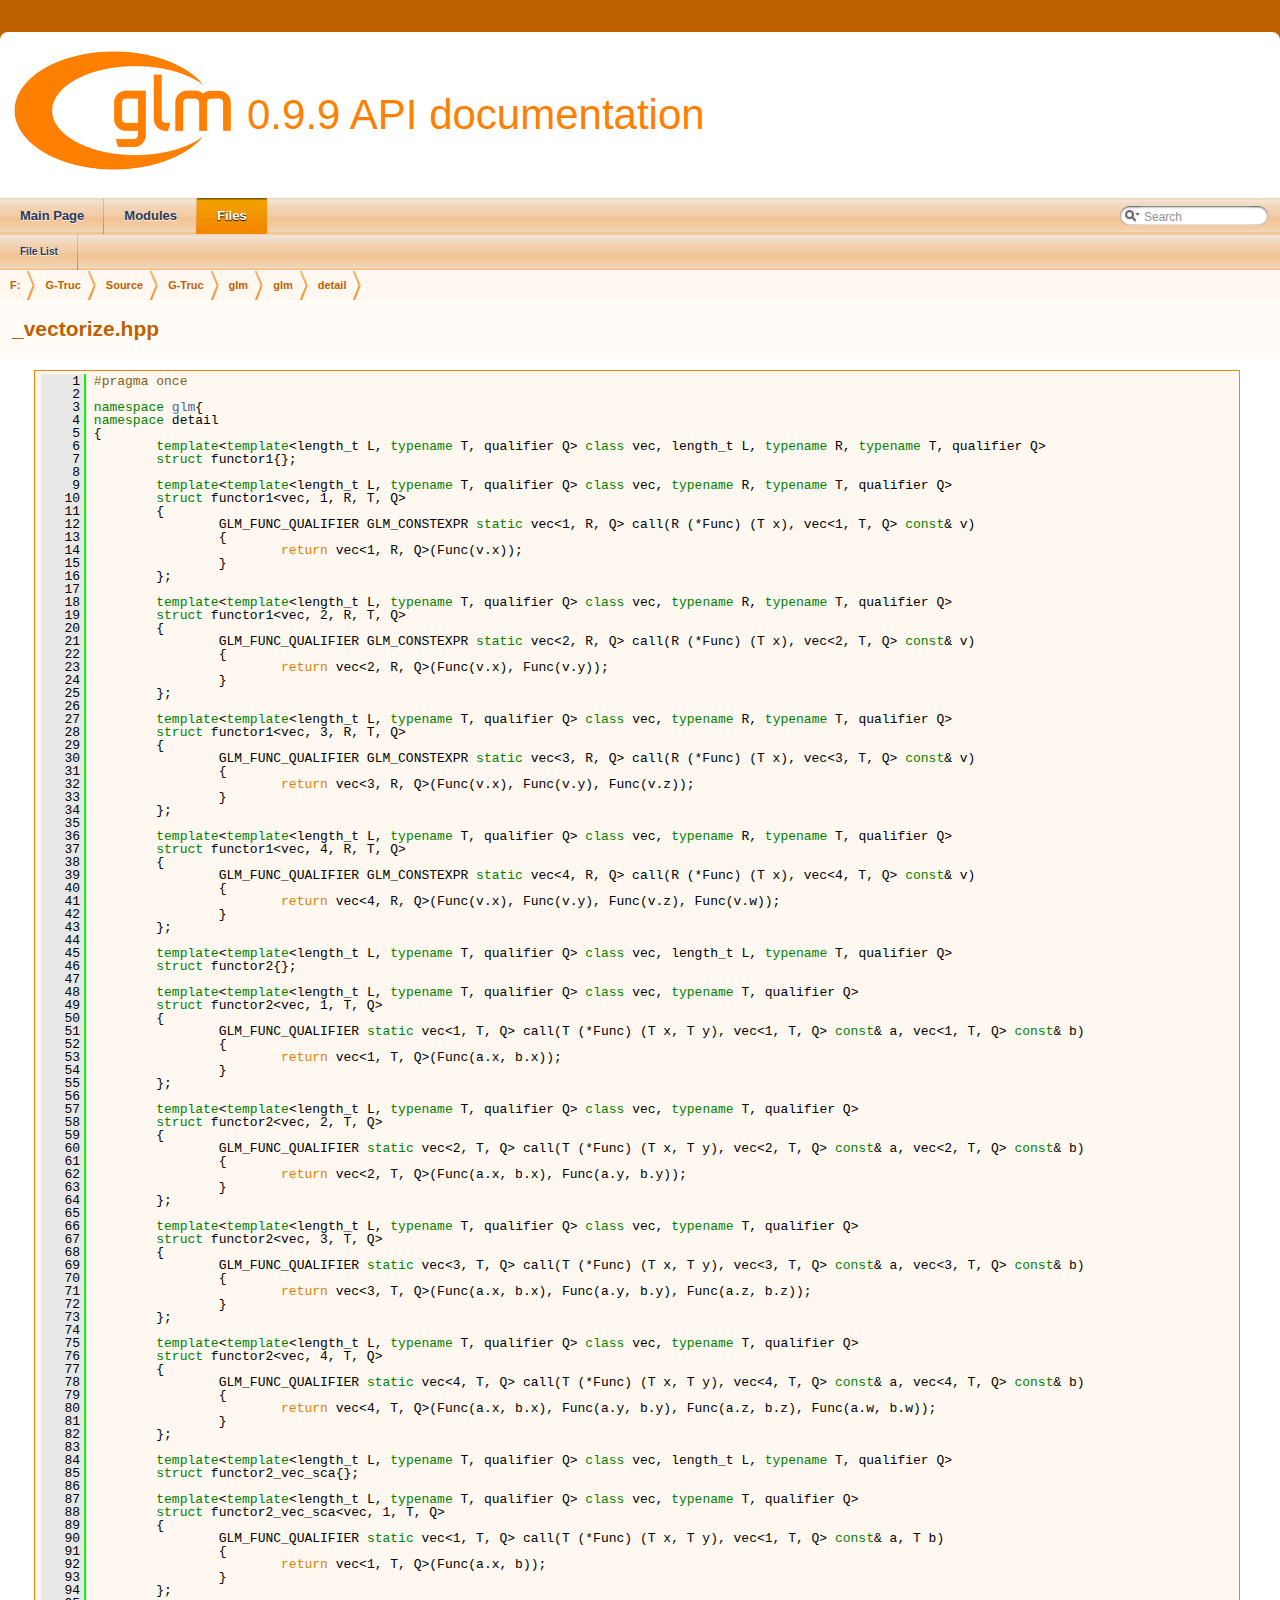
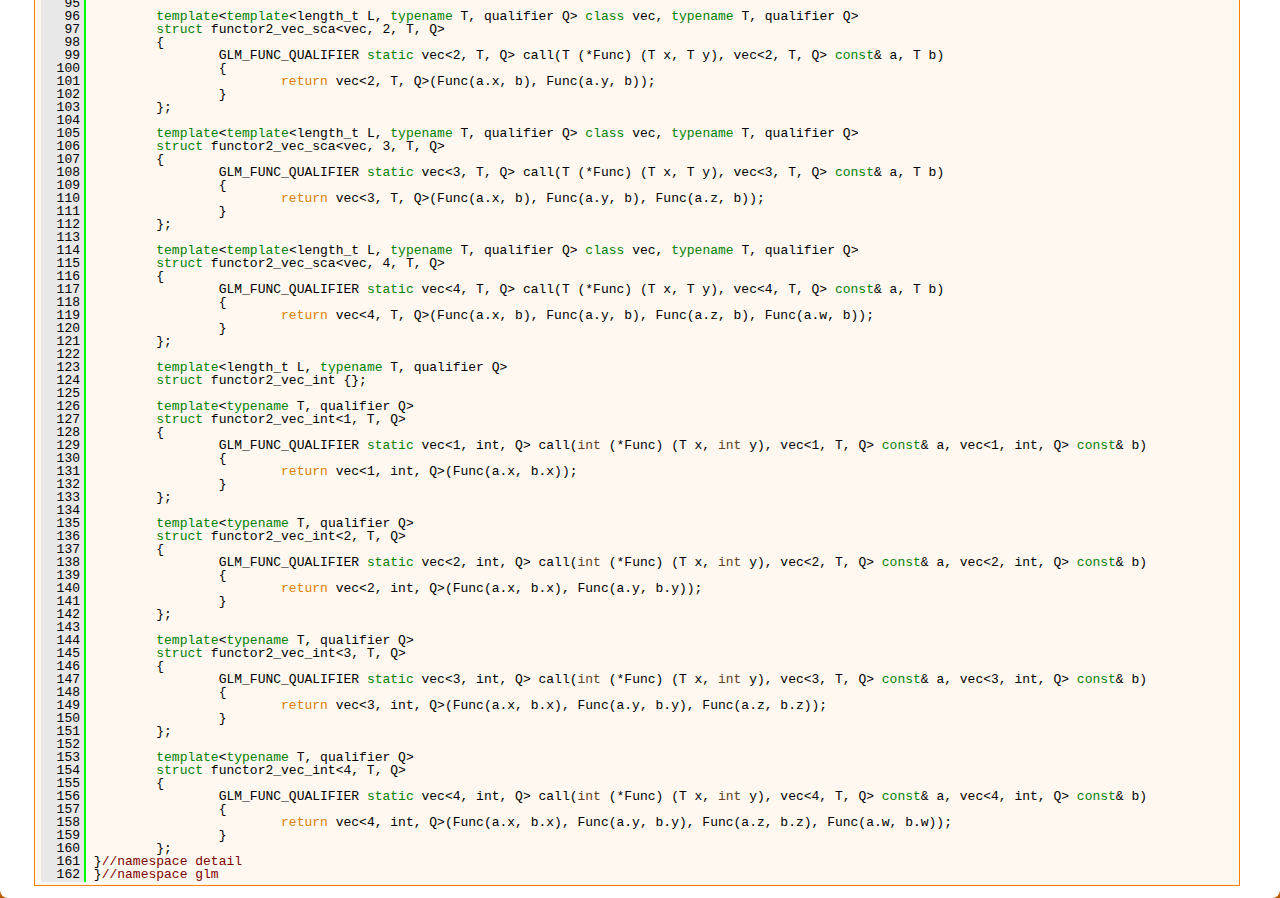
<file: Native/include/glm-0.9.9.7/glm/doc/api/a00006_source.html>
<!DOCTYPE html PUBLIC "-//W3C//DTD XHTML 1.0 Transitional//EN" "http://www.w3.org/TR/xhtml1/DTD/xhtml1-transitional.dtd">
<html xmlns="http://www.w3.org/1999/xhtml">
<head>
<meta http-equiv="Content-Type" content="text/xhtml;charset=UTF-8"/>
<meta http-equiv="X-UA-Compatible" content="IE=9"/>
<meta name="generator" content="Doxygen 1.8.10"/>
<title>0.9.9 API documentation: _vectorize.hpp Source File</title>
<link href="tabs.css" rel="stylesheet" type="text/css"/>
<script type="text/javascript" src="jquery.js"></script>
<script type="text/javascript" src="dynsections.js"></script>
<link href="search/search.css" rel="stylesheet" type="text/css"/>
<script type="text/javascript" src="search/searchdata.js"></script>
<script type="text/javascript" src="search/search.js"></script>
<script type="text/javascript">
  $(document).ready(function() { init_search(); });
</script>
<link href="doxygen.css" rel="stylesheet" type="text/css" />
</head>
<body>
<div id="top"><!-- do not remove this div, it is closed by doxygen! -->
<div id="titlearea">
<table cellspacing="0" cellpadding="0">
 <tbody>
 <tr style="height: 56px;">
  <td id="projectlogo"><img alt="Logo" src="logo-mini.png"/></td>
  <td id="projectalign" style="padding-left: 0.5em;">
   <div id="projectname">0.9.9 API documentation
   </div>
  </td>
 </tr>
 </tbody>
</table>
</div>
<!-- end header part -->
<!-- Generated by Doxygen 1.8.10 -->
<script type="text/javascript">
var searchBox = new SearchBox("searchBox", "search",false,'Search');
</script>
  <div id="navrow1" class="tabs">
    <ul class="tablist">
      <li><a href="index.html"><span>Main&#160;Page</span></a></li>
      <li><a href="modules.html"><span>Modules</span></a></li>
      <li class="current"><a href="files.html"><span>Files</span></a></li>
      <li>
        <div id="MSearchBox" class="MSearchBoxInactive">
        <span class="left">
          <img id="MSearchSelect" src="search/mag_sel.png"
               onmouseover="return searchBox.OnSearchSelectShow()"
               onmouseout="return searchBox.OnSearchSelectHide()"
               alt=""/>
          <input type="text" id="MSearchField" value="Search" accesskey="S"
               onfocus="searchBox.OnSearchFieldFocus(true)" 
               onblur="searchBox.OnSearchFieldFocus(false)" 
               onkeyup="searchBox.OnSearchFieldChange(event)"/>
          </span><span class="right">
            <a id="MSearchClose" href="javascript:searchBox.CloseResultsWindow()"><img id="MSearchCloseImg" border="0" src="search/close.png" alt=""/></a>
          </span>
        </div>
      </li>
    </ul>
  </div>
  <div id="navrow2" class="tabs2">
    <ul class="tablist">
      <li><a href="files.html"><span>File&#160;List</span></a></li>
    </ul>
  </div>
<!-- window showing the filter options -->
<div id="MSearchSelectWindow"
     onmouseover="return searchBox.OnSearchSelectShow()"
     onmouseout="return searchBox.OnSearchSelectHide()"
     onkeydown="return searchBox.OnSearchSelectKey(event)">
</div>

<!-- iframe showing the search results (closed by default) -->
<div id="MSearchResultsWindow">
<iframe src="javascript:void(0)" frameborder="0" 
        name="MSearchResults" id="MSearchResults">
</iframe>
</div>

<div id="nav-path" class="navpath">
  <ul>
<li class="navelem"><a class="el" href="dir_3a581ba30d25676e4b797b1f96d53b45.html">F:</a></li><li class="navelem"><a class="el" href="dir_9e5fe034a00e89334fd5186c3e7db156.html">G-Truc</a></li><li class="navelem"><a class="el" href="dir_d9496f0844b48bc7e53b5af8c99b9ab2.html">Source</a></li><li class="navelem"><a class="el" href="dir_a8bee7be44182a33f3820393ae0b105d.html">G-Truc</a></li><li class="navelem"><a class="el" href="dir_44e5e654415abd9ca6fdeaddaff8565e.html">glm</a></li><li class="navelem"><a class="el" href="dir_cef2d71d502cb69a9252bca2297d9549.html">glm</a></li><li class="navelem"><a class="el" href="dir_033f5edb0915b828d2c46ed4804e5503.html">detail</a></li>  </ul>
</div>
</div><!-- top -->
<div class="header">
  <div class="headertitle">
<div class="title">_vectorize.hpp</div>  </div>
</div><!--header-->
<div class="contents">
<div class="fragment"><div class="line"><a name="l00001"></a><span class="lineno">    1</span>&#160;<span class="preprocessor">#pragma once</span></div>
<div class="line"><a name="l00002"></a><span class="lineno">    2</span>&#160;</div>
<div class="line"><a name="l00003"></a><span class="lineno">    3</span>&#160;<span class="keyword">namespace </span><a class="code" href="a00236.html">glm</a>{</div>
<div class="line"><a name="l00004"></a><span class="lineno">    4</span>&#160;<span class="keyword">namespace </span>detail</div>
<div class="line"><a name="l00005"></a><span class="lineno">    5</span>&#160;{</div>
<div class="line"><a name="l00006"></a><span class="lineno">    6</span>&#160;        <span class="keyword">template</span>&lt;<span class="keyword">template</span>&lt;length_t L, <span class="keyword">typename</span> T, qualifier Q&gt; <span class="keyword">class </span>vec, length_t L, <span class="keyword">typename</span> R, <span class="keyword">typename</span> T, qualifier Q&gt;</div>
<div class="line"><a name="l00007"></a><span class="lineno">    7</span>&#160;        <span class="keyword">struct </span>functor1{};</div>
<div class="line"><a name="l00008"></a><span class="lineno">    8</span>&#160;</div>
<div class="line"><a name="l00009"></a><span class="lineno">    9</span>&#160;        <span class="keyword">template</span>&lt;<span class="keyword">template</span>&lt;length_t L, <span class="keyword">typename</span> T, qualifier Q&gt; <span class="keyword">class </span>vec, <span class="keyword">typename</span> R, <span class="keyword">typename</span> T, qualifier Q&gt;</div>
<div class="line"><a name="l00010"></a><span class="lineno">   10</span>&#160;        <span class="keyword">struct </span>functor1&lt;vec, 1, R, T, Q&gt;</div>
<div class="line"><a name="l00011"></a><span class="lineno">   11</span>&#160;        {</div>
<div class="line"><a name="l00012"></a><span class="lineno">   12</span>&#160;                GLM_FUNC_QUALIFIER GLM_CONSTEXPR <span class="keyword">static</span> vec&lt;1, R, Q&gt; call(R (*Func) (T x), vec&lt;1, T, Q&gt; <span class="keyword">const</span>&amp; v)</div>
<div class="line"><a name="l00013"></a><span class="lineno">   13</span>&#160;                {</div>
<div class="line"><a name="l00014"></a><span class="lineno">   14</span>&#160;                        <span class="keywordflow">return</span> vec&lt;1, R, Q&gt;(Func(v.x));</div>
<div class="line"><a name="l00015"></a><span class="lineno">   15</span>&#160;                }</div>
<div class="line"><a name="l00016"></a><span class="lineno">   16</span>&#160;        };</div>
<div class="line"><a name="l00017"></a><span class="lineno">   17</span>&#160;</div>
<div class="line"><a name="l00018"></a><span class="lineno">   18</span>&#160;        <span class="keyword">template</span>&lt;<span class="keyword">template</span>&lt;length_t L, <span class="keyword">typename</span> T, qualifier Q&gt; <span class="keyword">class </span>vec, <span class="keyword">typename</span> R, <span class="keyword">typename</span> T, qualifier Q&gt;</div>
<div class="line"><a name="l00019"></a><span class="lineno">   19</span>&#160;        <span class="keyword">struct </span>functor1&lt;vec, 2, R, T, Q&gt;</div>
<div class="line"><a name="l00020"></a><span class="lineno">   20</span>&#160;        {</div>
<div class="line"><a name="l00021"></a><span class="lineno">   21</span>&#160;                GLM_FUNC_QUALIFIER GLM_CONSTEXPR <span class="keyword">static</span> vec&lt;2, R, Q&gt; call(R (*Func) (T x), vec&lt;2, T, Q&gt; <span class="keyword">const</span>&amp; v)</div>
<div class="line"><a name="l00022"></a><span class="lineno">   22</span>&#160;                {</div>
<div class="line"><a name="l00023"></a><span class="lineno">   23</span>&#160;                        <span class="keywordflow">return</span> vec&lt;2, R, Q&gt;(Func(v.x), Func(v.y));</div>
<div class="line"><a name="l00024"></a><span class="lineno">   24</span>&#160;                }</div>
<div class="line"><a name="l00025"></a><span class="lineno">   25</span>&#160;        };</div>
<div class="line"><a name="l00026"></a><span class="lineno">   26</span>&#160;</div>
<div class="line"><a name="l00027"></a><span class="lineno">   27</span>&#160;        <span class="keyword">template</span>&lt;<span class="keyword">template</span>&lt;length_t L, <span class="keyword">typename</span> T, qualifier Q&gt; <span class="keyword">class </span>vec, <span class="keyword">typename</span> R, <span class="keyword">typename</span> T, qualifier Q&gt;</div>
<div class="line"><a name="l00028"></a><span class="lineno">   28</span>&#160;        <span class="keyword">struct </span>functor1&lt;vec, 3, R, T, Q&gt;</div>
<div class="line"><a name="l00029"></a><span class="lineno">   29</span>&#160;        {</div>
<div class="line"><a name="l00030"></a><span class="lineno">   30</span>&#160;                GLM_FUNC_QUALIFIER GLM_CONSTEXPR <span class="keyword">static</span> vec&lt;3, R, Q&gt; call(R (*Func) (T x), vec&lt;3, T, Q&gt; <span class="keyword">const</span>&amp; v)</div>
<div class="line"><a name="l00031"></a><span class="lineno">   31</span>&#160;                {</div>
<div class="line"><a name="l00032"></a><span class="lineno">   32</span>&#160;                        <span class="keywordflow">return</span> vec&lt;3, R, Q&gt;(Func(v.x), Func(v.y), Func(v.z));</div>
<div class="line"><a name="l00033"></a><span class="lineno">   33</span>&#160;                }</div>
<div class="line"><a name="l00034"></a><span class="lineno">   34</span>&#160;        };</div>
<div class="line"><a name="l00035"></a><span class="lineno">   35</span>&#160;</div>
<div class="line"><a name="l00036"></a><span class="lineno">   36</span>&#160;        <span class="keyword">template</span>&lt;<span class="keyword">template</span>&lt;length_t L, <span class="keyword">typename</span> T, qualifier Q&gt; <span class="keyword">class </span>vec, <span class="keyword">typename</span> R, <span class="keyword">typename</span> T, qualifier Q&gt;</div>
<div class="line"><a name="l00037"></a><span class="lineno">   37</span>&#160;        <span class="keyword">struct </span>functor1&lt;vec, 4, R, T, Q&gt;</div>
<div class="line"><a name="l00038"></a><span class="lineno">   38</span>&#160;        {</div>
<div class="line"><a name="l00039"></a><span class="lineno">   39</span>&#160;                GLM_FUNC_QUALIFIER GLM_CONSTEXPR <span class="keyword">static</span> vec&lt;4, R, Q&gt; call(R (*Func) (T x), vec&lt;4, T, Q&gt; <span class="keyword">const</span>&amp; v)</div>
<div class="line"><a name="l00040"></a><span class="lineno">   40</span>&#160;                {</div>
<div class="line"><a name="l00041"></a><span class="lineno">   41</span>&#160;                        <span class="keywordflow">return</span> vec&lt;4, R, Q&gt;(Func(v.x), Func(v.y), Func(v.z), Func(v.w));</div>
<div class="line"><a name="l00042"></a><span class="lineno">   42</span>&#160;                }</div>
<div class="line"><a name="l00043"></a><span class="lineno">   43</span>&#160;        };</div>
<div class="line"><a name="l00044"></a><span class="lineno">   44</span>&#160;</div>
<div class="line"><a name="l00045"></a><span class="lineno">   45</span>&#160;        <span class="keyword">template</span>&lt;<span class="keyword">template</span>&lt;length_t L, <span class="keyword">typename</span> T, qualifier Q&gt; <span class="keyword">class </span>vec, length_t L, <span class="keyword">typename</span> T, qualifier Q&gt;</div>
<div class="line"><a name="l00046"></a><span class="lineno">   46</span>&#160;        <span class="keyword">struct </span>functor2{};</div>
<div class="line"><a name="l00047"></a><span class="lineno">   47</span>&#160;</div>
<div class="line"><a name="l00048"></a><span class="lineno">   48</span>&#160;        <span class="keyword">template</span>&lt;<span class="keyword">template</span>&lt;length_t L, <span class="keyword">typename</span> T, qualifier Q&gt; <span class="keyword">class </span>vec, <span class="keyword">typename</span> T, qualifier Q&gt;</div>
<div class="line"><a name="l00049"></a><span class="lineno">   49</span>&#160;        <span class="keyword">struct </span>functor2&lt;vec, 1, T, Q&gt;</div>
<div class="line"><a name="l00050"></a><span class="lineno">   50</span>&#160;        {</div>
<div class="line"><a name="l00051"></a><span class="lineno">   51</span>&#160;                GLM_FUNC_QUALIFIER <span class="keyword">static</span> vec&lt;1, T, Q&gt; call(T (*Func) (T x, T y), vec&lt;1, T, Q&gt; <span class="keyword">const</span>&amp; a, vec&lt;1, T, Q&gt; <span class="keyword">const</span>&amp; b)</div>
<div class="line"><a name="l00052"></a><span class="lineno">   52</span>&#160;                {</div>
<div class="line"><a name="l00053"></a><span class="lineno">   53</span>&#160;                        <span class="keywordflow">return</span> vec&lt;1, T, Q&gt;(Func(a.x, b.x));</div>
<div class="line"><a name="l00054"></a><span class="lineno">   54</span>&#160;                }</div>
<div class="line"><a name="l00055"></a><span class="lineno">   55</span>&#160;        };</div>
<div class="line"><a name="l00056"></a><span class="lineno">   56</span>&#160;</div>
<div class="line"><a name="l00057"></a><span class="lineno">   57</span>&#160;        <span class="keyword">template</span>&lt;<span class="keyword">template</span>&lt;length_t L, <span class="keyword">typename</span> T, qualifier Q&gt; <span class="keyword">class </span>vec, <span class="keyword">typename</span> T, qualifier Q&gt;</div>
<div class="line"><a name="l00058"></a><span class="lineno">   58</span>&#160;        <span class="keyword">struct </span>functor2&lt;vec, 2, T, Q&gt;</div>
<div class="line"><a name="l00059"></a><span class="lineno">   59</span>&#160;        {</div>
<div class="line"><a name="l00060"></a><span class="lineno">   60</span>&#160;                GLM_FUNC_QUALIFIER <span class="keyword">static</span> vec&lt;2, T, Q&gt; call(T (*Func) (T x, T y), vec&lt;2, T, Q&gt; <span class="keyword">const</span>&amp; a, vec&lt;2, T, Q&gt; <span class="keyword">const</span>&amp; b)</div>
<div class="line"><a name="l00061"></a><span class="lineno">   61</span>&#160;                {</div>
<div class="line"><a name="l00062"></a><span class="lineno">   62</span>&#160;                        <span class="keywordflow">return</span> vec&lt;2, T, Q&gt;(Func(a.x, b.x), Func(a.y, b.y));</div>
<div class="line"><a name="l00063"></a><span class="lineno">   63</span>&#160;                }</div>
<div class="line"><a name="l00064"></a><span class="lineno">   64</span>&#160;        };</div>
<div class="line"><a name="l00065"></a><span class="lineno">   65</span>&#160;</div>
<div class="line"><a name="l00066"></a><span class="lineno">   66</span>&#160;        <span class="keyword">template</span>&lt;<span class="keyword">template</span>&lt;length_t L, <span class="keyword">typename</span> T, qualifier Q&gt; <span class="keyword">class </span>vec, <span class="keyword">typename</span> T, qualifier Q&gt;</div>
<div class="line"><a name="l00067"></a><span class="lineno">   67</span>&#160;        <span class="keyword">struct </span>functor2&lt;vec, 3, T, Q&gt;</div>
<div class="line"><a name="l00068"></a><span class="lineno">   68</span>&#160;        {</div>
<div class="line"><a name="l00069"></a><span class="lineno">   69</span>&#160;                GLM_FUNC_QUALIFIER <span class="keyword">static</span> vec&lt;3, T, Q&gt; call(T (*Func) (T x, T y), vec&lt;3, T, Q&gt; <span class="keyword">const</span>&amp; a, vec&lt;3, T, Q&gt; <span class="keyword">const</span>&amp; b)</div>
<div class="line"><a name="l00070"></a><span class="lineno">   70</span>&#160;                {</div>
<div class="line"><a name="l00071"></a><span class="lineno">   71</span>&#160;                        <span class="keywordflow">return</span> vec&lt;3, T, Q&gt;(Func(a.x, b.x), Func(a.y, b.y), Func(a.z, b.z));</div>
<div class="line"><a name="l00072"></a><span class="lineno">   72</span>&#160;                }</div>
<div class="line"><a name="l00073"></a><span class="lineno">   73</span>&#160;        };</div>
<div class="line"><a name="l00074"></a><span class="lineno">   74</span>&#160;</div>
<div class="line"><a name="l00075"></a><span class="lineno">   75</span>&#160;        <span class="keyword">template</span>&lt;<span class="keyword">template</span>&lt;length_t L, <span class="keyword">typename</span> T, qualifier Q&gt; <span class="keyword">class </span>vec, <span class="keyword">typename</span> T, qualifier Q&gt;</div>
<div class="line"><a name="l00076"></a><span class="lineno">   76</span>&#160;        <span class="keyword">struct </span>functor2&lt;vec, 4, T, Q&gt;</div>
<div class="line"><a name="l00077"></a><span class="lineno">   77</span>&#160;        {</div>
<div class="line"><a name="l00078"></a><span class="lineno">   78</span>&#160;                GLM_FUNC_QUALIFIER <span class="keyword">static</span> vec&lt;4, T, Q&gt; call(T (*Func) (T x, T y), vec&lt;4, T, Q&gt; <span class="keyword">const</span>&amp; a, vec&lt;4, T, Q&gt; <span class="keyword">const</span>&amp; b)</div>
<div class="line"><a name="l00079"></a><span class="lineno">   79</span>&#160;                {</div>
<div class="line"><a name="l00080"></a><span class="lineno">   80</span>&#160;                        <span class="keywordflow">return</span> vec&lt;4, T, Q&gt;(Func(a.x, b.x), Func(a.y, b.y), Func(a.z, b.z), Func(a.w, b.w));</div>
<div class="line"><a name="l00081"></a><span class="lineno">   81</span>&#160;                }</div>
<div class="line"><a name="l00082"></a><span class="lineno">   82</span>&#160;        };</div>
<div class="line"><a name="l00083"></a><span class="lineno">   83</span>&#160;</div>
<div class="line"><a name="l00084"></a><span class="lineno">   84</span>&#160;        <span class="keyword">template</span>&lt;<span class="keyword">template</span>&lt;length_t L, <span class="keyword">typename</span> T, qualifier Q&gt; <span class="keyword">class </span>vec, length_t L, <span class="keyword">typename</span> T, qualifier Q&gt;</div>
<div class="line"><a name="l00085"></a><span class="lineno">   85</span>&#160;        <span class="keyword">struct </span>functor2_vec_sca{};</div>
<div class="line"><a name="l00086"></a><span class="lineno">   86</span>&#160;</div>
<div class="line"><a name="l00087"></a><span class="lineno">   87</span>&#160;        <span class="keyword">template</span>&lt;<span class="keyword">template</span>&lt;length_t L, <span class="keyword">typename</span> T, qualifier Q&gt; <span class="keyword">class </span>vec, <span class="keyword">typename</span> T, qualifier Q&gt;</div>
<div class="line"><a name="l00088"></a><span class="lineno">   88</span>&#160;        <span class="keyword">struct </span>functor2_vec_sca&lt;vec, 1, T, Q&gt;</div>
<div class="line"><a name="l00089"></a><span class="lineno">   89</span>&#160;        {</div>
<div class="line"><a name="l00090"></a><span class="lineno">   90</span>&#160;                GLM_FUNC_QUALIFIER <span class="keyword">static</span> vec&lt;1, T, Q&gt; call(T (*Func) (T x, T y), vec&lt;1, T, Q&gt; <span class="keyword">const</span>&amp; a, T b)</div>
<div class="line"><a name="l00091"></a><span class="lineno">   91</span>&#160;                {</div>
<div class="line"><a name="l00092"></a><span class="lineno">   92</span>&#160;                        <span class="keywordflow">return</span> vec&lt;1, T, Q&gt;(Func(a.x, b));</div>
<div class="line"><a name="l00093"></a><span class="lineno">   93</span>&#160;                }</div>
<div class="line"><a name="l00094"></a><span class="lineno">   94</span>&#160;        };</div>
<div class="line"><a name="l00095"></a><span class="lineno">   95</span>&#160;</div>
<div class="line"><a name="l00096"></a><span class="lineno">   96</span>&#160;        <span class="keyword">template</span>&lt;<span class="keyword">template</span>&lt;length_t L, <span class="keyword">typename</span> T, qualifier Q&gt; <span class="keyword">class </span>vec, <span class="keyword">typename</span> T, qualifier Q&gt;</div>
<div class="line"><a name="l00097"></a><span class="lineno">   97</span>&#160;        <span class="keyword">struct </span>functor2_vec_sca&lt;vec, 2, T, Q&gt;</div>
<div class="line"><a name="l00098"></a><span class="lineno">   98</span>&#160;        {</div>
<div class="line"><a name="l00099"></a><span class="lineno">   99</span>&#160;                GLM_FUNC_QUALIFIER <span class="keyword">static</span> vec&lt;2, T, Q&gt; call(T (*Func) (T x, T y), vec&lt;2, T, Q&gt; <span class="keyword">const</span>&amp; a, T b)</div>
<div class="line"><a name="l00100"></a><span class="lineno">  100</span>&#160;                {</div>
<div class="line"><a name="l00101"></a><span class="lineno">  101</span>&#160;                        <span class="keywordflow">return</span> vec&lt;2, T, Q&gt;(Func(a.x, b), Func(a.y, b));</div>
<div class="line"><a name="l00102"></a><span class="lineno">  102</span>&#160;                }</div>
<div class="line"><a name="l00103"></a><span class="lineno">  103</span>&#160;        };</div>
<div class="line"><a name="l00104"></a><span class="lineno">  104</span>&#160;</div>
<div class="line"><a name="l00105"></a><span class="lineno">  105</span>&#160;        <span class="keyword">template</span>&lt;<span class="keyword">template</span>&lt;length_t L, <span class="keyword">typename</span> T, qualifier Q&gt; <span class="keyword">class </span>vec, <span class="keyword">typename</span> T, qualifier Q&gt;</div>
<div class="line"><a name="l00106"></a><span class="lineno">  106</span>&#160;        <span class="keyword">struct </span>functor2_vec_sca&lt;vec, 3, T, Q&gt;</div>
<div class="line"><a name="l00107"></a><span class="lineno">  107</span>&#160;        {</div>
<div class="line"><a name="l00108"></a><span class="lineno">  108</span>&#160;                GLM_FUNC_QUALIFIER <span class="keyword">static</span> vec&lt;3, T, Q&gt; call(T (*Func) (T x, T y), vec&lt;3, T, Q&gt; <span class="keyword">const</span>&amp; a, T b)</div>
<div class="line"><a name="l00109"></a><span class="lineno">  109</span>&#160;                {</div>
<div class="line"><a name="l00110"></a><span class="lineno">  110</span>&#160;                        <span class="keywordflow">return</span> vec&lt;3, T, Q&gt;(Func(a.x, b), Func(a.y, b), Func(a.z, b));</div>
<div class="line"><a name="l00111"></a><span class="lineno">  111</span>&#160;                }</div>
<div class="line"><a name="l00112"></a><span class="lineno">  112</span>&#160;        };</div>
<div class="line"><a name="l00113"></a><span class="lineno">  113</span>&#160;</div>
<div class="line"><a name="l00114"></a><span class="lineno">  114</span>&#160;        <span class="keyword">template</span>&lt;<span class="keyword">template</span>&lt;length_t L, <span class="keyword">typename</span> T, qualifier Q&gt; <span class="keyword">class </span>vec, <span class="keyword">typename</span> T, qualifier Q&gt;</div>
<div class="line"><a name="l00115"></a><span class="lineno">  115</span>&#160;        <span class="keyword">struct </span>functor2_vec_sca&lt;vec, 4, T, Q&gt;</div>
<div class="line"><a name="l00116"></a><span class="lineno">  116</span>&#160;        {</div>
<div class="line"><a name="l00117"></a><span class="lineno">  117</span>&#160;                GLM_FUNC_QUALIFIER <span class="keyword">static</span> vec&lt;4, T, Q&gt; call(T (*Func) (T x, T y), vec&lt;4, T, Q&gt; <span class="keyword">const</span>&amp; a, T b)</div>
<div class="line"><a name="l00118"></a><span class="lineno">  118</span>&#160;                {</div>
<div class="line"><a name="l00119"></a><span class="lineno">  119</span>&#160;                        <span class="keywordflow">return</span> vec&lt;4, T, Q&gt;(Func(a.x, b), Func(a.y, b), Func(a.z, b), Func(a.w, b));</div>
<div class="line"><a name="l00120"></a><span class="lineno">  120</span>&#160;                }</div>
<div class="line"><a name="l00121"></a><span class="lineno">  121</span>&#160;        };</div>
<div class="line"><a name="l00122"></a><span class="lineno">  122</span>&#160;</div>
<div class="line"><a name="l00123"></a><span class="lineno">  123</span>&#160;        <span class="keyword">template</span>&lt;length_t L, <span class="keyword">typename</span> T, qualifier Q&gt;</div>
<div class="line"><a name="l00124"></a><span class="lineno">  124</span>&#160;        <span class="keyword">struct </span>functor2_vec_int {};</div>
<div class="line"><a name="l00125"></a><span class="lineno">  125</span>&#160;</div>
<div class="line"><a name="l00126"></a><span class="lineno">  126</span>&#160;        <span class="keyword">template</span>&lt;<span class="keyword">typename</span> T, qualifier Q&gt;</div>
<div class="line"><a name="l00127"></a><span class="lineno">  127</span>&#160;        <span class="keyword">struct </span>functor2_vec_int&lt;1, T, Q&gt;</div>
<div class="line"><a name="l00128"></a><span class="lineno">  128</span>&#160;        {</div>
<div class="line"><a name="l00129"></a><span class="lineno">  129</span>&#160;                GLM_FUNC_QUALIFIER <span class="keyword">static</span> vec&lt;1, int, Q&gt; call(<span class="keywordtype">int</span> (*Func) (T x, <span class="keywordtype">int</span> y), vec&lt;1, T, Q&gt; <span class="keyword">const</span>&amp; a, vec&lt;1, int, Q&gt; <span class="keyword">const</span>&amp; b)</div>
<div class="line"><a name="l00130"></a><span class="lineno">  130</span>&#160;                {</div>
<div class="line"><a name="l00131"></a><span class="lineno">  131</span>&#160;                        <span class="keywordflow">return</span> vec&lt;1, int, Q&gt;(Func(a.x, b.x));</div>
<div class="line"><a name="l00132"></a><span class="lineno">  132</span>&#160;                }</div>
<div class="line"><a name="l00133"></a><span class="lineno">  133</span>&#160;        };</div>
<div class="line"><a name="l00134"></a><span class="lineno">  134</span>&#160;</div>
<div class="line"><a name="l00135"></a><span class="lineno">  135</span>&#160;        <span class="keyword">template</span>&lt;<span class="keyword">typename</span> T, qualifier Q&gt;</div>
<div class="line"><a name="l00136"></a><span class="lineno">  136</span>&#160;        <span class="keyword">struct </span>functor2_vec_int&lt;2, T, Q&gt;</div>
<div class="line"><a name="l00137"></a><span class="lineno">  137</span>&#160;        {</div>
<div class="line"><a name="l00138"></a><span class="lineno">  138</span>&#160;                GLM_FUNC_QUALIFIER <span class="keyword">static</span> vec&lt;2, int, Q&gt; call(<span class="keywordtype">int</span> (*Func) (T x, <span class="keywordtype">int</span> y), vec&lt;2, T, Q&gt; <span class="keyword">const</span>&amp; a, vec&lt;2, int, Q&gt; <span class="keyword">const</span>&amp; b)</div>
<div class="line"><a name="l00139"></a><span class="lineno">  139</span>&#160;                {</div>
<div class="line"><a name="l00140"></a><span class="lineno">  140</span>&#160;                        <span class="keywordflow">return</span> vec&lt;2, int, Q&gt;(Func(a.x, b.x), Func(a.y, b.y));</div>
<div class="line"><a name="l00141"></a><span class="lineno">  141</span>&#160;                }</div>
<div class="line"><a name="l00142"></a><span class="lineno">  142</span>&#160;        };</div>
<div class="line"><a name="l00143"></a><span class="lineno">  143</span>&#160;</div>
<div class="line"><a name="l00144"></a><span class="lineno">  144</span>&#160;        <span class="keyword">template</span>&lt;<span class="keyword">typename</span> T, qualifier Q&gt;</div>
<div class="line"><a name="l00145"></a><span class="lineno">  145</span>&#160;        <span class="keyword">struct </span>functor2_vec_int&lt;3, T, Q&gt;</div>
<div class="line"><a name="l00146"></a><span class="lineno">  146</span>&#160;        {</div>
<div class="line"><a name="l00147"></a><span class="lineno">  147</span>&#160;                GLM_FUNC_QUALIFIER <span class="keyword">static</span> vec&lt;3, int, Q&gt; call(<span class="keywordtype">int</span> (*Func) (T x, <span class="keywordtype">int</span> y), vec&lt;3, T, Q&gt; <span class="keyword">const</span>&amp; a, vec&lt;3, int, Q&gt; <span class="keyword">const</span>&amp; b)</div>
<div class="line"><a name="l00148"></a><span class="lineno">  148</span>&#160;                {</div>
<div class="line"><a name="l00149"></a><span class="lineno">  149</span>&#160;                        <span class="keywordflow">return</span> vec&lt;3, int, Q&gt;(Func(a.x, b.x), Func(a.y, b.y), Func(a.z, b.z));</div>
<div class="line"><a name="l00150"></a><span class="lineno">  150</span>&#160;                }</div>
<div class="line"><a name="l00151"></a><span class="lineno">  151</span>&#160;        };</div>
<div class="line"><a name="l00152"></a><span class="lineno">  152</span>&#160;</div>
<div class="line"><a name="l00153"></a><span class="lineno">  153</span>&#160;        <span class="keyword">template</span>&lt;<span class="keyword">typename</span> T, qualifier Q&gt;</div>
<div class="line"><a name="l00154"></a><span class="lineno">  154</span>&#160;        <span class="keyword">struct </span>functor2_vec_int&lt;4, T, Q&gt;</div>
<div class="line"><a name="l00155"></a><span class="lineno">  155</span>&#160;        {</div>
<div class="line"><a name="l00156"></a><span class="lineno">  156</span>&#160;                GLM_FUNC_QUALIFIER <span class="keyword">static</span> vec&lt;4, int, Q&gt; call(<span class="keywordtype">int</span> (*Func) (T x, <span class="keywordtype">int</span> y), vec&lt;4, T, Q&gt; <span class="keyword">const</span>&amp; a, vec&lt;4, int, Q&gt; <span class="keyword">const</span>&amp; b)</div>
<div class="line"><a name="l00157"></a><span class="lineno">  157</span>&#160;                {</div>
<div class="line"><a name="l00158"></a><span class="lineno">  158</span>&#160;                        <span class="keywordflow">return</span> vec&lt;4, int, Q&gt;(Func(a.x, b.x), Func(a.y, b.y), Func(a.z, b.z), Func(a.w, b.w));</div>
<div class="line"><a name="l00159"></a><span class="lineno">  159</span>&#160;                }</div>
<div class="line"><a name="l00160"></a><span class="lineno">  160</span>&#160;        };</div>
<div class="line"><a name="l00161"></a><span class="lineno">  161</span>&#160;}<span class="comment">//namespace detail</span></div>
<div class="line"><a name="l00162"></a><span class="lineno">  162</span>&#160;}<span class="comment">//namespace glm</span></div>
<div class="ttc" id="a00236_html"><div class="ttname"><a href="a00236.html">glm</a></div><div class="ttdef"><b>Definition:</b> <a href="a00015_source.html#l00020">common.hpp:20</a></div></div>
</div><!-- fragment --></div><!-- contents -->
<!-- start footer part -->
<hr class="footer"/><address class="footer"><small>
Generated by &#160;<a href="http://www.doxygen.org/index.html">
<img class="footer" src="doxygen.png" alt="doxygen"/>
</a> 1.8.10
</small></address>
</body>
</html>
</file>
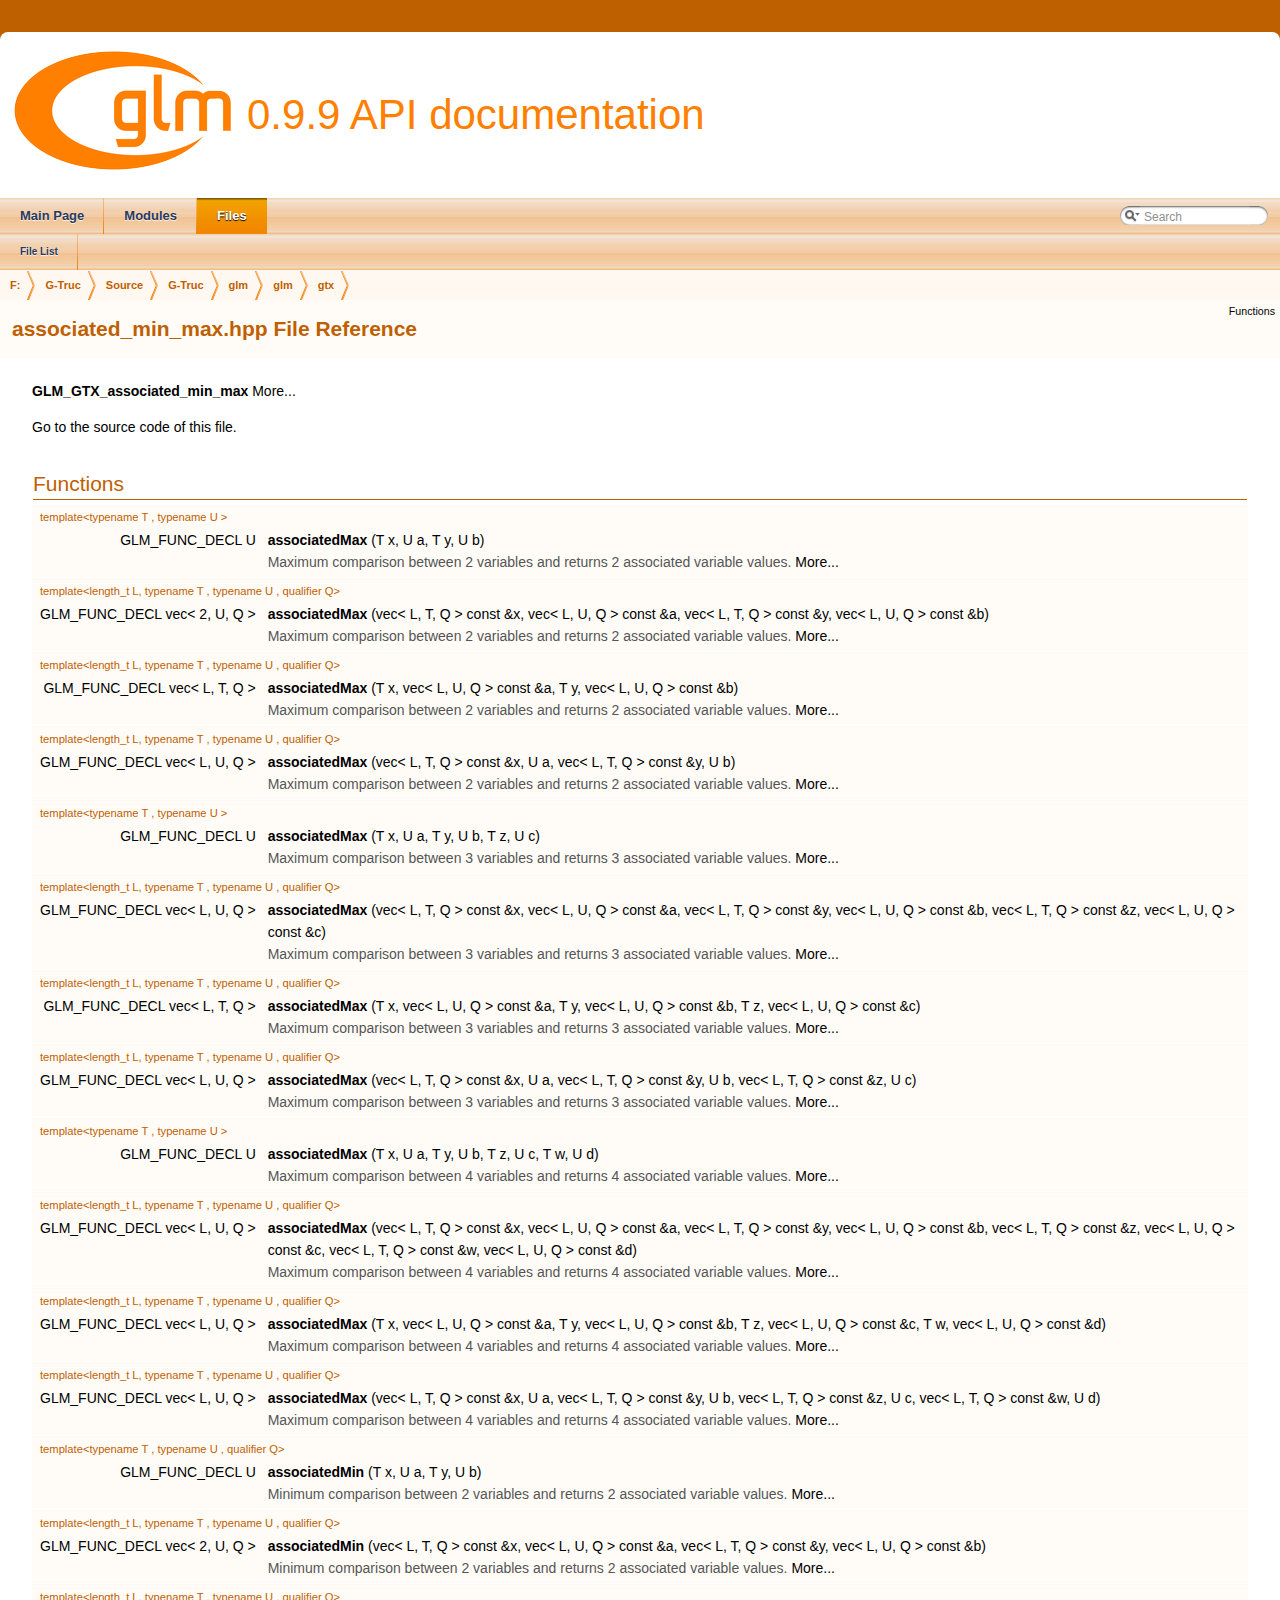
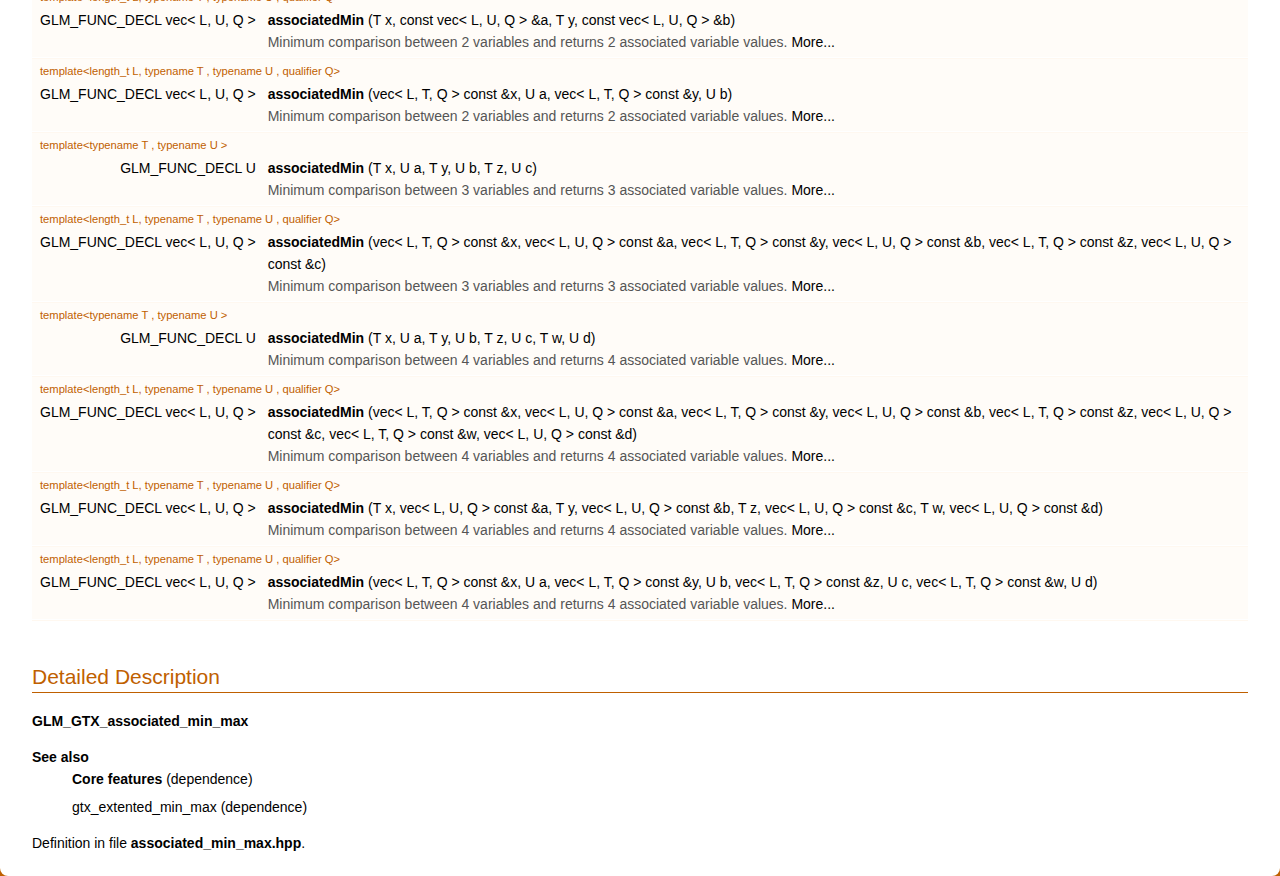
<file: Native/include/glm-0.9.9.7/glm/doc/api/a00007.html>
<!DOCTYPE html PUBLIC "-//W3C//DTD XHTML 1.0 Transitional//EN" "http://www.w3.org/TR/xhtml1/DTD/xhtml1-transitional.dtd">
<html xmlns="http://www.w3.org/1999/xhtml">
<head>
<meta http-equiv="Content-Type" content="text/xhtml;charset=UTF-8"/>
<meta http-equiv="X-UA-Compatible" content="IE=9"/>
<meta name="generator" content="Doxygen 1.8.10"/>
<title>0.9.9 API documentation: associated_min_max.hpp File Reference</title>
<link href="tabs.css" rel="stylesheet" type="text/css"/>
<script type="text/javascript" src="jquery.js"></script>
<script type="text/javascript" src="dynsections.js"></script>
<link href="search/search.css" rel="stylesheet" type="text/css"/>
<script type="text/javascript" src="search/searchdata.js"></script>
<script type="text/javascript" src="search/search.js"></script>
<script type="text/javascript">
  $(document).ready(function() { init_search(); });
</script>
<link href="doxygen.css" rel="stylesheet" type="text/css" />
</head>
<body>
<div id="top"><!-- do not remove this div, it is closed by doxygen! -->
<div id="titlearea">
<table cellspacing="0" cellpadding="0">
 <tbody>
 <tr style="height: 56px;">
  <td id="projectlogo"><img alt="Logo" src="logo-mini.png"/></td>
  <td id="projectalign" style="padding-left: 0.5em;">
   <div id="projectname">0.9.9 API documentation
   </div>
  </td>
 </tr>
 </tbody>
</table>
</div>
<!-- end header part -->
<!-- Generated by Doxygen 1.8.10 -->
<script type="text/javascript">
var searchBox = new SearchBox("searchBox", "search",false,'Search');
</script>
  <div id="navrow1" class="tabs">
    <ul class="tablist">
      <li><a href="index.html"><span>Main&#160;Page</span></a></li>
      <li><a href="modules.html"><span>Modules</span></a></li>
      <li class="current"><a href="files.html"><span>Files</span></a></li>
      <li>
        <div id="MSearchBox" class="MSearchBoxInactive">
        <span class="left">
          <img id="MSearchSelect" src="search/mag_sel.png"
               onmouseover="return searchBox.OnSearchSelectShow()"
               onmouseout="return searchBox.OnSearchSelectHide()"
               alt=""/>
          <input type="text" id="MSearchField" value="Search" accesskey="S"
               onfocus="searchBox.OnSearchFieldFocus(true)" 
               onblur="searchBox.OnSearchFieldFocus(false)" 
               onkeyup="searchBox.OnSearchFieldChange(event)"/>
          </span><span class="right">
            <a id="MSearchClose" href="javascript:searchBox.CloseResultsWindow()"><img id="MSearchCloseImg" border="0" src="search/close.png" alt=""/></a>
          </span>
        </div>
      </li>
    </ul>
  </div>
  <div id="navrow2" class="tabs2">
    <ul class="tablist">
      <li><a href="files.html"><span>File&#160;List</span></a></li>
    </ul>
  </div>
<!-- window showing the filter options -->
<div id="MSearchSelectWindow"
     onmouseover="return searchBox.OnSearchSelectShow()"
     onmouseout="return searchBox.OnSearchSelectHide()"
     onkeydown="return searchBox.OnSearchSelectKey(event)">
</div>

<!-- iframe showing the search results (closed by default) -->
<div id="MSearchResultsWindow">
<iframe src="javascript:void(0)" frameborder="0" 
        name="MSearchResults" id="MSearchResults">
</iframe>
</div>

<div id="nav-path" class="navpath">
  <ul>
<li class="navelem"><a class="el" href="dir_3a581ba30d25676e4b797b1f96d53b45.html">F:</a></li><li class="navelem"><a class="el" href="dir_9e5fe034a00e89334fd5186c3e7db156.html">G-Truc</a></li><li class="navelem"><a class="el" href="dir_d9496f0844b48bc7e53b5af8c99b9ab2.html">Source</a></li><li class="navelem"><a class="el" href="dir_a8bee7be44182a33f3820393ae0b105d.html">G-Truc</a></li><li class="navelem"><a class="el" href="dir_44e5e654415abd9ca6fdeaddaff8565e.html">glm</a></li><li class="navelem"><a class="el" href="dir_cef2d71d502cb69a9252bca2297d9549.html">glm</a></li><li class="navelem"><a class="el" href="dir_f35778ec600a1b9bbc4524e62e226aa2.html">gtx</a></li>  </ul>
</div>
</div><!-- top -->
<div class="header">
  <div class="summary">
<a href="#func-members">Functions</a>  </div>
  <div class="headertitle">
<div class="title">associated_min_max.hpp File Reference</div>  </div>
</div><!--header-->
<div class="contents">

<p><a class="el" href="a00308.html">GLM_GTX_associated_min_max</a>  
<a href="#details">More...</a></p>

<p><a href="a00007_source.html">Go to the source code of this file.</a></p>
<table class="memberdecls">
<tr class="heading"><td colspan="2"><h2 class="groupheader"><a name="func-members"></a>
Functions</h2></td></tr>
<tr class="memitem:ga7d9c8785230c8db60f72ec8975f1ba45"><td class="memTemplParams" colspan="2">template&lt;typename T , typename U &gt; </td></tr>
<tr class="memitem:ga7d9c8785230c8db60f72ec8975f1ba45"><td class="memTemplItemLeft" align="right" valign="top">GLM_FUNC_DECL U&#160;</td><td class="memTemplItemRight" valign="bottom"><a class="el" href="a00308.html#ga7d9c8785230c8db60f72ec8975f1ba45">associatedMax</a> (T x, U a, T y, U b)</td></tr>
<tr class="memdesc:ga7d9c8785230c8db60f72ec8975f1ba45"><td class="mdescLeft">&#160;</td><td class="mdescRight">Maximum comparison between 2 variables and returns 2 associated variable values.  <a href="a00308.html#ga7d9c8785230c8db60f72ec8975f1ba45">More...</a><br /></td></tr>
<tr class="separator:ga7d9c8785230c8db60f72ec8975f1ba45"><td class="memSeparator" colspan="2">&#160;</td></tr>
<tr class="memitem:ga5c6758bc50aa7fbe700f87123a045aad"><td class="memTemplParams" colspan="2">template&lt;length_t L, typename T , typename U , qualifier Q&gt; </td></tr>
<tr class="memitem:ga5c6758bc50aa7fbe700f87123a045aad"><td class="memTemplItemLeft" align="right" valign="top">GLM_FUNC_DECL vec&lt; 2, U, Q &gt;&#160;</td><td class="memTemplItemRight" valign="bottom"><a class="el" href="a00308.html#ga5c6758bc50aa7fbe700f87123a045aad">associatedMax</a> (vec&lt; L, T, Q &gt; const &amp;x, vec&lt; L, U, Q &gt; const &amp;a, vec&lt; L, T, Q &gt; const &amp;y, vec&lt; L, U, Q &gt; const &amp;b)</td></tr>
<tr class="memdesc:ga5c6758bc50aa7fbe700f87123a045aad"><td class="mdescLeft">&#160;</td><td class="mdescRight">Maximum comparison between 2 variables and returns 2 associated variable values.  <a href="a00308.html#ga5c6758bc50aa7fbe700f87123a045aad">More...</a><br /></td></tr>
<tr class="separator:ga5c6758bc50aa7fbe700f87123a045aad"><td class="memSeparator" colspan="2">&#160;</td></tr>
<tr class="memitem:ga0d169d6ce26b03248df175f39005d77f"><td class="memTemplParams" colspan="2">template&lt;length_t L, typename T , typename U , qualifier Q&gt; </td></tr>
<tr class="memitem:ga0d169d6ce26b03248df175f39005d77f"><td class="memTemplItemLeft" align="right" valign="top">GLM_FUNC_DECL vec&lt; L, T, Q &gt;&#160;</td><td class="memTemplItemRight" valign="bottom"><a class="el" href="a00308.html#ga0d169d6ce26b03248df175f39005d77f">associatedMax</a> (T x, vec&lt; L, U, Q &gt; const &amp;a, T y, vec&lt; L, U, Q &gt; const &amp;b)</td></tr>
<tr class="memdesc:ga0d169d6ce26b03248df175f39005d77f"><td class="mdescLeft">&#160;</td><td class="mdescRight">Maximum comparison between 2 variables and returns 2 associated variable values.  <a href="a00308.html#ga0d169d6ce26b03248df175f39005d77f">More...</a><br /></td></tr>
<tr class="separator:ga0d169d6ce26b03248df175f39005d77f"><td class="memSeparator" colspan="2">&#160;</td></tr>
<tr class="memitem:ga4086269afabcb81dd7ded33cb3448653"><td class="memTemplParams" colspan="2">template&lt;length_t L, typename T , typename U , qualifier Q&gt; </td></tr>
<tr class="memitem:ga4086269afabcb81dd7ded33cb3448653"><td class="memTemplItemLeft" align="right" valign="top">GLM_FUNC_DECL vec&lt; L, U, Q &gt;&#160;</td><td class="memTemplItemRight" valign="bottom"><a class="el" href="a00308.html#ga4086269afabcb81dd7ded33cb3448653">associatedMax</a> (vec&lt; L, T, Q &gt; const &amp;x, U a, vec&lt; L, T, Q &gt; const &amp;y, U b)</td></tr>
<tr class="memdesc:ga4086269afabcb81dd7ded33cb3448653"><td class="mdescLeft">&#160;</td><td class="mdescRight">Maximum comparison between 2 variables and returns 2 associated variable values.  <a href="a00308.html#ga4086269afabcb81dd7ded33cb3448653">More...</a><br /></td></tr>
<tr class="separator:ga4086269afabcb81dd7ded33cb3448653"><td class="memSeparator" colspan="2">&#160;</td></tr>
<tr class="memitem:gaec891e363d91abbf3a4443cf2f652209"><td class="memTemplParams" colspan="2">template&lt;typename T , typename U &gt; </td></tr>
<tr class="memitem:gaec891e363d91abbf3a4443cf2f652209"><td class="memTemplItemLeft" align="right" valign="top">GLM_FUNC_DECL U&#160;</td><td class="memTemplItemRight" valign="bottom"><a class="el" href="a00308.html#gaec891e363d91abbf3a4443cf2f652209">associatedMax</a> (T x, U a, T y, U b, T z, U c)</td></tr>
<tr class="memdesc:gaec891e363d91abbf3a4443cf2f652209"><td class="mdescLeft">&#160;</td><td class="mdescRight">Maximum comparison between 3 variables and returns 3 associated variable values.  <a href="a00308.html#gaec891e363d91abbf3a4443cf2f652209">More...</a><br /></td></tr>
<tr class="separator:gaec891e363d91abbf3a4443cf2f652209"><td class="memSeparator" colspan="2">&#160;</td></tr>
<tr class="memitem:gab84fdc35016a31e8cd0cbb8296bddf7c"><td class="memTemplParams" colspan="2">template&lt;length_t L, typename T , typename U , qualifier Q&gt; </td></tr>
<tr class="memitem:gab84fdc35016a31e8cd0cbb8296bddf7c"><td class="memTemplItemLeft" align="right" valign="top">GLM_FUNC_DECL vec&lt; L, U, Q &gt;&#160;</td><td class="memTemplItemRight" valign="bottom"><a class="el" href="a00308.html#gab84fdc35016a31e8cd0cbb8296bddf7c">associatedMax</a> (vec&lt; L, T, Q &gt; const &amp;x, vec&lt; L, U, Q &gt; const &amp;a, vec&lt; L, T, Q &gt; const &amp;y, vec&lt; L, U, Q &gt; const &amp;b, vec&lt; L, T, Q &gt; const &amp;z, vec&lt; L, U, Q &gt; const &amp;c)</td></tr>
<tr class="memdesc:gab84fdc35016a31e8cd0cbb8296bddf7c"><td class="mdescLeft">&#160;</td><td class="mdescRight">Maximum comparison between 3 variables and returns 3 associated variable values.  <a href="a00308.html#gab84fdc35016a31e8cd0cbb8296bddf7c">More...</a><br /></td></tr>
<tr class="separator:gab84fdc35016a31e8cd0cbb8296bddf7c"><td class="memSeparator" colspan="2">&#160;</td></tr>
<tr class="memitem:gadd2a2002f4f2144bbc39eb2336dd2fba"><td class="memTemplParams" colspan="2">template&lt;length_t L, typename T , typename U , qualifier Q&gt; </td></tr>
<tr class="memitem:gadd2a2002f4f2144bbc39eb2336dd2fba"><td class="memTemplItemLeft" align="right" valign="top">GLM_FUNC_DECL vec&lt; L, T, Q &gt;&#160;</td><td class="memTemplItemRight" valign="bottom"><a class="el" href="a00308.html#gadd2a2002f4f2144bbc39eb2336dd2fba">associatedMax</a> (T x, vec&lt; L, U, Q &gt; const &amp;a, T y, vec&lt; L, U, Q &gt; const &amp;b, T z, vec&lt; L, U, Q &gt; const &amp;c)</td></tr>
<tr class="memdesc:gadd2a2002f4f2144bbc39eb2336dd2fba"><td class="mdescLeft">&#160;</td><td class="mdescRight">Maximum comparison between 3 variables and returns 3 associated variable values.  <a href="a00308.html#gadd2a2002f4f2144bbc39eb2336dd2fba">More...</a><br /></td></tr>
<tr class="separator:gadd2a2002f4f2144bbc39eb2336dd2fba"><td class="memSeparator" colspan="2">&#160;</td></tr>
<tr class="memitem:ga19f59d1141a51a3b2108a9807af78f7f"><td class="memTemplParams" colspan="2">template&lt;length_t L, typename T , typename U , qualifier Q&gt; </td></tr>
<tr class="memitem:ga19f59d1141a51a3b2108a9807af78f7f"><td class="memTemplItemLeft" align="right" valign="top">GLM_FUNC_DECL vec&lt; L, U, Q &gt;&#160;</td><td class="memTemplItemRight" valign="bottom"><a class="el" href="a00308.html#ga19f59d1141a51a3b2108a9807af78f7f">associatedMax</a> (vec&lt; L, T, Q &gt; const &amp;x, U a, vec&lt; L, T, Q &gt; const &amp;y, U b, vec&lt; L, T, Q &gt; const &amp;z, U c)</td></tr>
<tr class="memdesc:ga19f59d1141a51a3b2108a9807af78f7f"><td class="mdescLeft">&#160;</td><td class="mdescRight">Maximum comparison between 3 variables and returns 3 associated variable values.  <a href="a00308.html#ga19f59d1141a51a3b2108a9807af78f7f">More...</a><br /></td></tr>
<tr class="separator:ga19f59d1141a51a3b2108a9807af78f7f"><td class="memSeparator" colspan="2">&#160;</td></tr>
<tr class="memitem:ga3038ffcb43eaa6af75897a99a5047ccc"><td class="memTemplParams" colspan="2">template&lt;typename T , typename U &gt; </td></tr>
<tr class="memitem:ga3038ffcb43eaa6af75897a99a5047ccc"><td class="memTemplItemLeft" align="right" valign="top">GLM_FUNC_DECL U&#160;</td><td class="memTemplItemRight" valign="bottom"><a class="el" href="a00308.html#ga3038ffcb43eaa6af75897a99a5047ccc">associatedMax</a> (T x, U a, T y, U b, T z, U c, T w, U d)</td></tr>
<tr class="memdesc:ga3038ffcb43eaa6af75897a99a5047ccc"><td class="mdescLeft">&#160;</td><td class="mdescRight">Maximum comparison between 4 variables and returns 4 associated variable values.  <a href="a00308.html#ga3038ffcb43eaa6af75897a99a5047ccc">More...</a><br /></td></tr>
<tr class="separator:ga3038ffcb43eaa6af75897a99a5047ccc"><td class="memSeparator" colspan="2">&#160;</td></tr>
<tr class="memitem:gaf5ab0c428f8d1cd9e3b45fcfbf6423a6"><td class="memTemplParams" colspan="2">template&lt;length_t L, typename T , typename U , qualifier Q&gt; </td></tr>
<tr class="memitem:gaf5ab0c428f8d1cd9e3b45fcfbf6423a6"><td class="memTemplItemLeft" align="right" valign="top">GLM_FUNC_DECL vec&lt; L, U, Q &gt;&#160;</td><td class="memTemplItemRight" valign="bottom"><a class="el" href="a00308.html#gaf5ab0c428f8d1cd9e3b45fcfbf6423a6">associatedMax</a> (vec&lt; L, T, Q &gt; const &amp;x, vec&lt; L, U, Q &gt; const &amp;a, vec&lt; L, T, Q &gt; const &amp;y, vec&lt; L, U, Q &gt; const &amp;b, vec&lt; L, T, Q &gt; const &amp;z, vec&lt; L, U, Q &gt; const &amp;c, vec&lt; L, T, Q &gt; const &amp;w, vec&lt; L, U, Q &gt; const &amp;d)</td></tr>
<tr class="memdesc:gaf5ab0c428f8d1cd9e3b45fcfbf6423a6"><td class="mdescLeft">&#160;</td><td class="mdescRight">Maximum comparison between 4 variables and returns 4 associated variable values.  <a href="a00308.html#gaf5ab0c428f8d1cd9e3b45fcfbf6423a6">More...</a><br /></td></tr>
<tr class="separator:gaf5ab0c428f8d1cd9e3b45fcfbf6423a6"><td class="memSeparator" colspan="2">&#160;</td></tr>
<tr class="memitem:ga11477c2c4b5b0bfd1b72b29df3725a9d"><td class="memTemplParams" colspan="2">template&lt;length_t L, typename T , typename U , qualifier Q&gt; </td></tr>
<tr class="memitem:ga11477c2c4b5b0bfd1b72b29df3725a9d"><td class="memTemplItemLeft" align="right" valign="top">GLM_FUNC_DECL vec&lt; L, U, Q &gt;&#160;</td><td class="memTemplItemRight" valign="bottom"><a class="el" href="a00308.html#ga11477c2c4b5b0bfd1b72b29df3725a9d">associatedMax</a> (T x, vec&lt; L, U, Q &gt; const &amp;a, T y, vec&lt; L, U, Q &gt; const &amp;b, T z, vec&lt; L, U, Q &gt; const &amp;c, T w, vec&lt; L, U, Q &gt; const &amp;d)</td></tr>
<tr class="memdesc:ga11477c2c4b5b0bfd1b72b29df3725a9d"><td class="mdescLeft">&#160;</td><td class="mdescRight">Maximum comparison between 4 variables and returns 4 associated variable values.  <a href="a00308.html#ga11477c2c4b5b0bfd1b72b29df3725a9d">More...</a><br /></td></tr>
<tr class="separator:ga11477c2c4b5b0bfd1b72b29df3725a9d"><td class="memSeparator" colspan="2">&#160;</td></tr>
<tr class="memitem:gab9c3dd74cac899d2c625b5767ea3b3fb"><td class="memTemplParams" colspan="2">template&lt;length_t L, typename T , typename U , qualifier Q&gt; </td></tr>
<tr class="memitem:gab9c3dd74cac899d2c625b5767ea3b3fb"><td class="memTemplItemLeft" align="right" valign="top">GLM_FUNC_DECL vec&lt; L, U, Q &gt;&#160;</td><td class="memTemplItemRight" valign="bottom"><a class="el" href="a00308.html#gab9c3dd74cac899d2c625b5767ea3b3fb">associatedMax</a> (vec&lt; L, T, Q &gt; const &amp;x, U a, vec&lt; L, T, Q &gt; const &amp;y, U b, vec&lt; L, T, Q &gt; const &amp;z, U c, vec&lt; L, T, Q &gt; const &amp;w, U d)</td></tr>
<tr class="memdesc:gab9c3dd74cac899d2c625b5767ea3b3fb"><td class="mdescLeft">&#160;</td><td class="mdescRight">Maximum comparison between 4 variables and returns 4 associated variable values.  <a href="a00308.html#gab9c3dd74cac899d2c625b5767ea3b3fb">More...</a><br /></td></tr>
<tr class="separator:gab9c3dd74cac899d2c625b5767ea3b3fb"><td class="memSeparator" colspan="2">&#160;</td></tr>
<tr class="memitem:gacc01bd272359572fc28437ae214a02df"><td class="memTemplParams" colspan="2">template&lt;typename T , typename U , qualifier Q&gt; </td></tr>
<tr class="memitem:gacc01bd272359572fc28437ae214a02df"><td class="memTemplItemLeft" align="right" valign="top">GLM_FUNC_DECL U&#160;</td><td class="memTemplItemRight" valign="bottom"><a class="el" href="a00308.html#gacc01bd272359572fc28437ae214a02df">associatedMin</a> (T x, U a, T y, U b)</td></tr>
<tr class="memdesc:gacc01bd272359572fc28437ae214a02df"><td class="mdescLeft">&#160;</td><td class="mdescRight">Minimum comparison between 2 variables and returns 2 associated variable values.  <a href="a00308.html#gacc01bd272359572fc28437ae214a02df">More...</a><br /></td></tr>
<tr class="separator:gacc01bd272359572fc28437ae214a02df"><td class="memSeparator" colspan="2">&#160;</td></tr>
<tr class="memitem:gac2f0dff90948f2e44386a5eafd941d1c"><td class="memTemplParams" colspan="2">template&lt;length_t L, typename T , typename U , qualifier Q&gt; </td></tr>
<tr class="memitem:gac2f0dff90948f2e44386a5eafd941d1c"><td class="memTemplItemLeft" align="right" valign="top">GLM_FUNC_DECL vec&lt; 2, U, Q &gt;&#160;</td><td class="memTemplItemRight" valign="bottom"><a class="el" href="a00308.html#gac2f0dff90948f2e44386a5eafd941d1c">associatedMin</a> (vec&lt; L, T, Q &gt; const &amp;x, vec&lt; L, U, Q &gt; const &amp;a, vec&lt; L, T, Q &gt; const &amp;y, vec&lt; L, U, Q &gt; const &amp;b)</td></tr>
<tr class="memdesc:gac2f0dff90948f2e44386a5eafd941d1c"><td class="mdescLeft">&#160;</td><td class="mdescRight">Minimum comparison between 2 variables and returns 2 associated variable values.  <a href="a00308.html#gac2f0dff90948f2e44386a5eafd941d1c">More...</a><br /></td></tr>
<tr class="separator:gac2f0dff90948f2e44386a5eafd941d1c"><td class="memSeparator" colspan="2">&#160;</td></tr>
<tr class="memitem:gacfec519c820331d023ef53a511749319"><td class="memTemplParams" colspan="2">template&lt;length_t L, typename T , typename U , qualifier Q&gt; </td></tr>
<tr class="memitem:gacfec519c820331d023ef53a511749319"><td class="memTemplItemLeft" align="right" valign="top">GLM_FUNC_DECL vec&lt; L, U, Q &gt;&#160;</td><td class="memTemplItemRight" valign="bottom"><a class="el" href="a00308.html#gacfec519c820331d023ef53a511749319">associatedMin</a> (T x, const vec&lt; L, U, Q &gt; &amp;a, T y, const vec&lt; L, U, Q &gt; &amp;b)</td></tr>
<tr class="memdesc:gacfec519c820331d023ef53a511749319"><td class="mdescLeft">&#160;</td><td class="mdescRight">Minimum comparison between 2 variables and returns 2 associated variable values.  <a href="a00308.html#gacfec519c820331d023ef53a511749319">More...</a><br /></td></tr>
<tr class="separator:gacfec519c820331d023ef53a511749319"><td class="memSeparator" colspan="2">&#160;</td></tr>
<tr class="memitem:ga4757c7cab2d809124a8525d0a9deeb37"><td class="memTemplParams" colspan="2">template&lt;length_t L, typename T , typename U , qualifier Q&gt; </td></tr>
<tr class="memitem:ga4757c7cab2d809124a8525d0a9deeb37"><td class="memTemplItemLeft" align="right" valign="top">GLM_FUNC_DECL vec&lt; L, U, Q &gt;&#160;</td><td class="memTemplItemRight" valign="bottom"><a class="el" href="a00308.html#ga4757c7cab2d809124a8525d0a9deeb37">associatedMin</a> (vec&lt; L, T, Q &gt; const &amp;x, U a, vec&lt; L, T, Q &gt; const &amp;y, U b)</td></tr>
<tr class="memdesc:ga4757c7cab2d809124a8525d0a9deeb37"><td class="mdescLeft">&#160;</td><td class="mdescRight">Minimum comparison between 2 variables and returns 2 associated variable values.  <a href="a00308.html#ga4757c7cab2d809124a8525d0a9deeb37">More...</a><br /></td></tr>
<tr class="separator:ga4757c7cab2d809124a8525d0a9deeb37"><td class="memSeparator" colspan="2">&#160;</td></tr>
<tr class="memitem:gad0aa8f86259a26d839d34a3577a923fc"><td class="memTemplParams" colspan="2">template&lt;typename T , typename U &gt; </td></tr>
<tr class="memitem:gad0aa8f86259a26d839d34a3577a923fc"><td class="memTemplItemLeft" align="right" valign="top">GLM_FUNC_DECL U&#160;</td><td class="memTemplItemRight" valign="bottom"><a class="el" href="a00308.html#gad0aa8f86259a26d839d34a3577a923fc">associatedMin</a> (T x, U a, T y, U b, T z, U c)</td></tr>
<tr class="memdesc:gad0aa8f86259a26d839d34a3577a923fc"><td class="mdescLeft">&#160;</td><td class="mdescRight">Minimum comparison between 3 variables and returns 3 associated variable values.  <a href="a00308.html#gad0aa8f86259a26d839d34a3577a923fc">More...</a><br /></td></tr>
<tr class="separator:gad0aa8f86259a26d839d34a3577a923fc"><td class="memSeparator" colspan="2">&#160;</td></tr>
<tr class="memitem:ga723e5411cebc7ffbd5c81ffeec61127d"><td class="memTemplParams" colspan="2">template&lt;length_t L, typename T , typename U , qualifier Q&gt; </td></tr>
<tr class="memitem:ga723e5411cebc7ffbd5c81ffeec61127d"><td class="memTemplItemLeft" align="right" valign="top">GLM_FUNC_DECL vec&lt; L, U, Q &gt;&#160;</td><td class="memTemplItemRight" valign="bottom"><a class="el" href="a00308.html#ga723e5411cebc7ffbd5c81ffeec61127d">associatedMin</a> (vec&lt; L, T, Q &gt; const &amp;x, vec&lt; L, U, Q &gt; const &amp;a, vec&lt; L, T, Q &gt; const &amp;y, vec&lt; L, U, Q &gt; const &amp;b, vec&lt; L, T, Q &gt; const &amp;z, vec&lt; L, U, Q &gt; const &amp;c)</td></tr>
<tr class="memdesc:ga723e5411cebc7ffbd5c81ffeec61127d"><td class="mdescLeft">&#160;</td><td class="mdescRight">Minimum comparison between 3 variables and returns 3 associated variable values.  <a href="a00308.html#ga723e5411cebc7ffbd5c81ffeec61127d">More...</a><br /></td></tr>
<tr class="separator:ga723e5411cebc7ffbd5c81ffeec61127d"><td class="memSeparator" colspan="2">&#160;</td></tr>
<tr class="memitem:ga432224ebe2085eaa2b63a077ecbbbff6"><td class="memTemplParams" colspan="2">template&lt;typename T , typename U &gt; </td></tr>
<tr class="memitem:ga432224ebe2085eaa2b63a077ecbbbff6"><td class="memTemplItemLeft" align="right" valign="top">GLM_FUNC_DECL U&#160;</td><td class="memTemplItemRight" valign="bottom"><a class="el" href="a00308.html#ga432224ebe2085eaa2b63a077ecbbbff6">associatedMin</a> (T x, U a, T y, U b, T z, U c, T w, U d)</td></tr>
<tr class="memdesc:ga432224ebe2085eaa2b63a077ecbbbff6"><td class="mdescLeft">&#160;</td><td class="mdescRight">Minimum comparison between 4 variables and returns 4 associated variable values.  <a href="a00308.html#ga432224ebe2085eaa2b63a077ecbbbff6">More...</a><br /></td></tr>
<tr class="separator:ga432224ebe2085eaa2b63a077ecbbbff6"><td class="memSeparator" colspan="2">&#160;</td></tr>
<tr class="memitem:ga66b08118bc88f0494bcacb7cdb940556"><td class="memTemplParams" colspan="2">template&lt;length_t L, typename T , typename U , qualifier Q&gt; </td></tr>
<tr class="memitem:ga66b08118bc88f0494bcacb7cdb940556"><td class="memTemplItemLeft" align="right" valign="top">GLM_FUNC_DECL vec&lt; L, U, Q &gt;&#160;</td><td class="memTemplItemRight" valign="bottom"><a class="el" href="a00308.html#ga66b08118bc88f0494bcacb7cdb940556">associatedMin</a> (vec&lt; L, T, Q &gt; const &amp;x, vec&lt; L, U, Q &gt; const &amp;a, vec&lt; L, T, Q &gt; const &amp;y, vec&lt; L, U, Q &gt; const &amp;b, vec&lt; L, T, Q &gt; const &amp;z, vec&lt; L, U, Q &gt; const &amp;c, vec&lt; L, T, Q &gt; const &amp;w, vec&lt; L, U, Q &gt; const &amp;d)</td></tr>
<tr class="memdesc:ga66b08118bc88f0494bcacb7cdb940556"><td class="mdescLeft">&#160;</td><td class="mdescRight">Minimum comparison between 4 variables and returns 4 associated variable values.  <a href="a00308.html#ga66b08118bc88f0494bcacb7cdb940556">More...</a><br /></td></tr>
<tr class="separator:ga66b08118bc88f0494bcacb7cdb940556"><td class="memSeparator" colspan="2">&#160;</td></tr>
<tr class="memitem:ga78c28fde1a7080fb7420bd88e68c6c68"><td class="memTemplParams" colspan="2">template&lt;length_t L, typename T , typename U , qualifier Q&gt; </td></tr>
<tr class="memitem:ga78c28fde1a7080fb7420bd88e68c6c68"><td class="memTemplItemLeft" align="right" valign="top">GLM_FUNC_DECL vec&lt; L, U, Q &gt;&#160;</td><td class="memTemplItemRight" valign="bottom"><a class="el" href="a00308.html#ga78c28fde1a7080fb7420bd88e68c6c68">associatedMin</a> (T x, vec&lt; L, U, Q &gt; const &amp;a, T y, vec&lt; L, U, Q &gt; const &amp;b, T z, vec&lt; L, U, Q &gt; const &amp;c, T w, vec&lt; L, U, Q &gt; const &amp;d)</td></tr>
<tr class="memdesc:ga78c28fde1a7080fb7420bd88e68c6c68"><td class="mdescLeft">&#160;</td><td class="mdescRight">Minimum comparison between 4 variables and returns 4 associated variable values.  <a href="a00308.html#ga78c28fde1a7080fb7420bd88e68c6c68">More...</a><br /></td></tr>
<tr class="separator:ga78c28fde1a7080fb7420bd88e68c6c68"><td class="memSeparator" colspan="2">&#160;</td></tr>
<tr class="memitem:ga2db7e351994baee78540a562d4bb6d3b"><td class="memTemplParams" colspan="2">template&lt;length_t L, typename T , typename U , qualifier Q&gt; </td></tr>
<tr class="memitem:ga2db7e351994baee78540a562d4bb6d3b"><td class="memTemplItemLeft" align="right" valign="top">GLM_FUNC_DECL vec&lt; L, U, Q &gt;&#160;</td><td class="memTemplItemRight" valign="bottom"><a class="el" href="a00308.html#ga2db7e351994baee78540a562d4bb6d3b">associatedMin</a> (vec&lt; L, T, Q &gt; const &amp;x, U a, vec&lt; L, T, Q &gt; const &amp;y, U b, vec&lt; L, T, Q &gt; const &amp;z, U c, vec&lt; L, T, Q &gt; const &amp;w, U d)</td></tr>
<tr class="memdesc:ga2db7e351994baee78540a562d4bb6d3b"><td class="mdescLeft">&#160;</td><td class="mdescRight">Minimum comparison between 4 variables and returns 4 associated variable values.  <a href="a00308.html#ga2db7e351994baee78540a562d4bb6d3b">More...</a><br /></td></tr>
<tr class="separator:ga2db7e351994baee78540a562d4bb6d3b"><td class="memSeparator" colspan="2">&#160;</td></tr>
</table>
<a name="details" id="details"></a><h2 class="groupheader">Detailed Description</h2>
<div class="textblock"><p><a class="el" href="a00308.html">GLM_GTX_associated_min_max</a> </p>
<dl class="section see"><dt>See also</dt><dd><a class="el" href="a00280.html" title="Features that implement in C++ the GLSL specification as closely as possible. ">Core features</a> (dependence) </dd>
<dd>
gtx_extented_min_max (dependence) </dd></dl>

<p>Definition in file <a class="el" href="a00007_source.html">associated_min_max.hpp</a>.</p>
</div></div><!-- contents -->
<!-- start footer part -->
<hr class="footer"/><address class="footer"><small>
Generated by &#160;<a href="http://www.doxygen.org/index.html">
<img class="footer" src="doxygen.png" alt="doxygen"/>
</a> 1.8.10
</small></address>
</body>
</html>
</file>
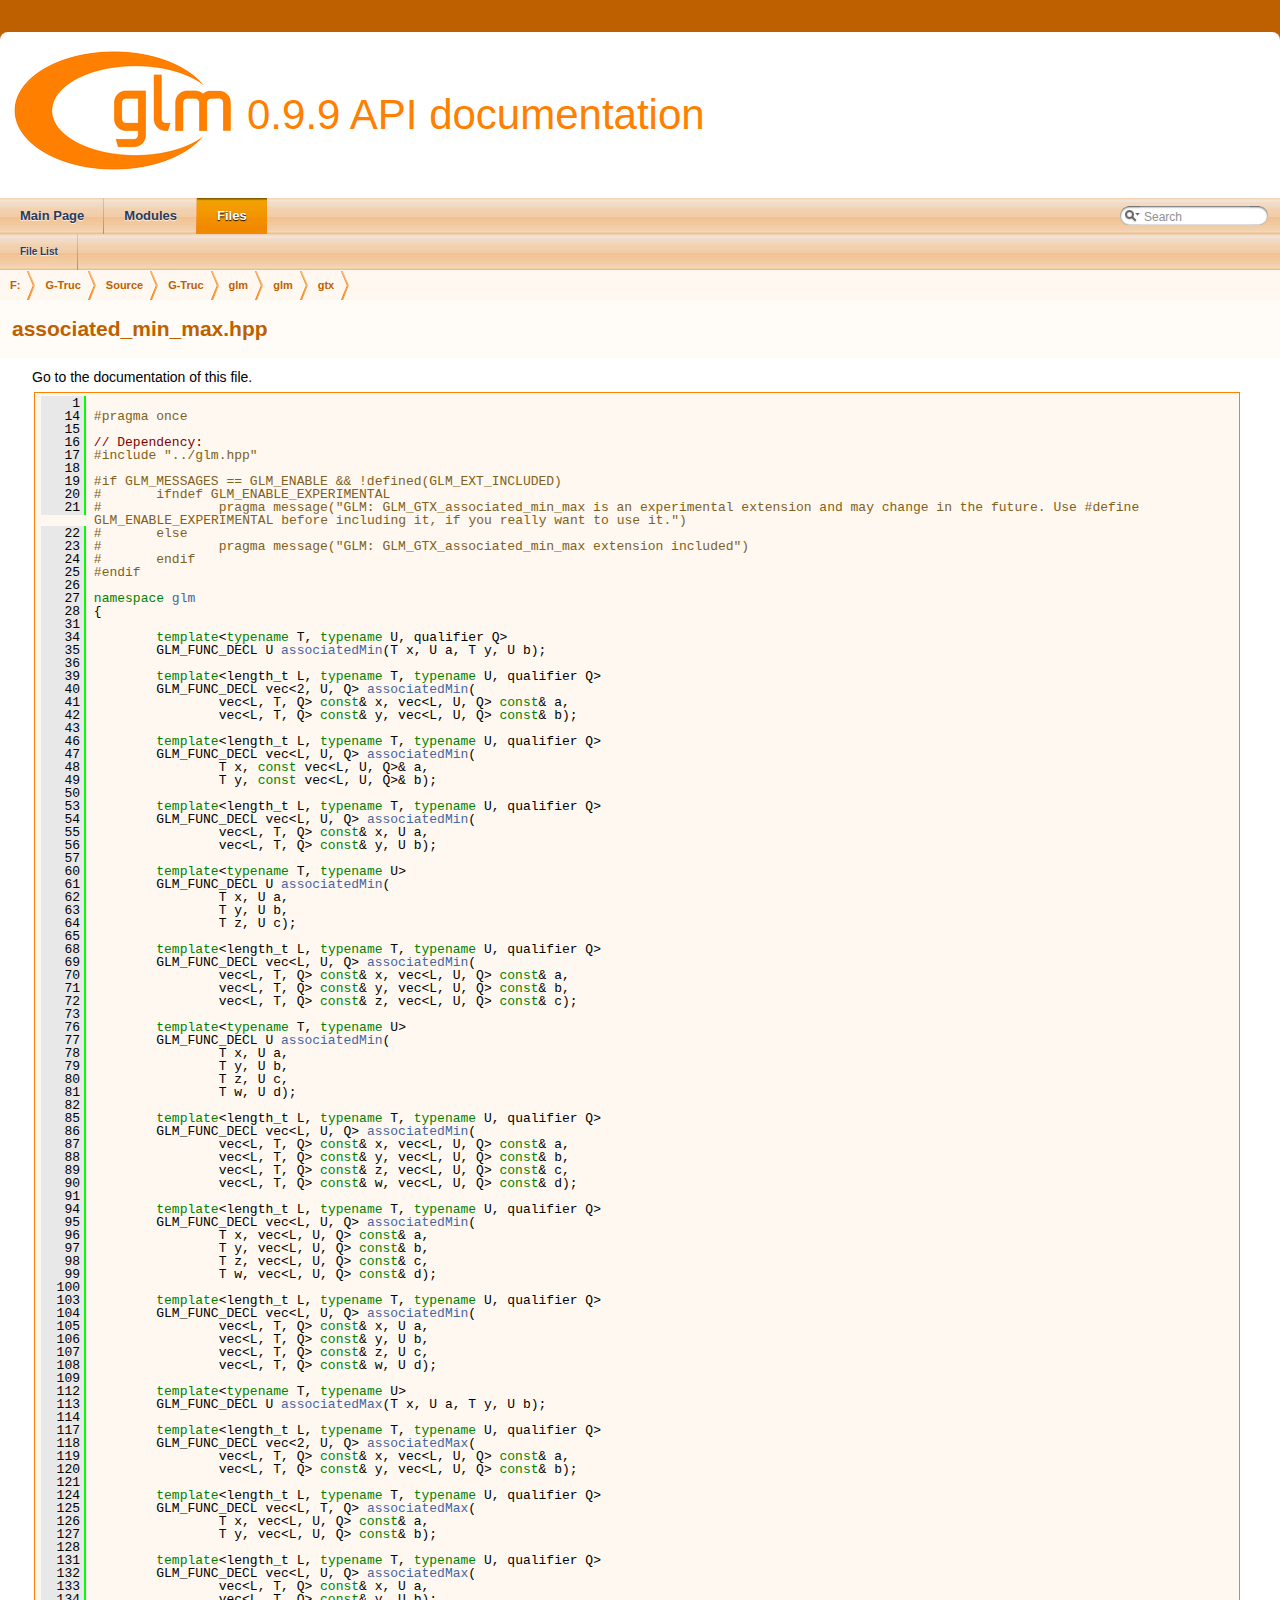
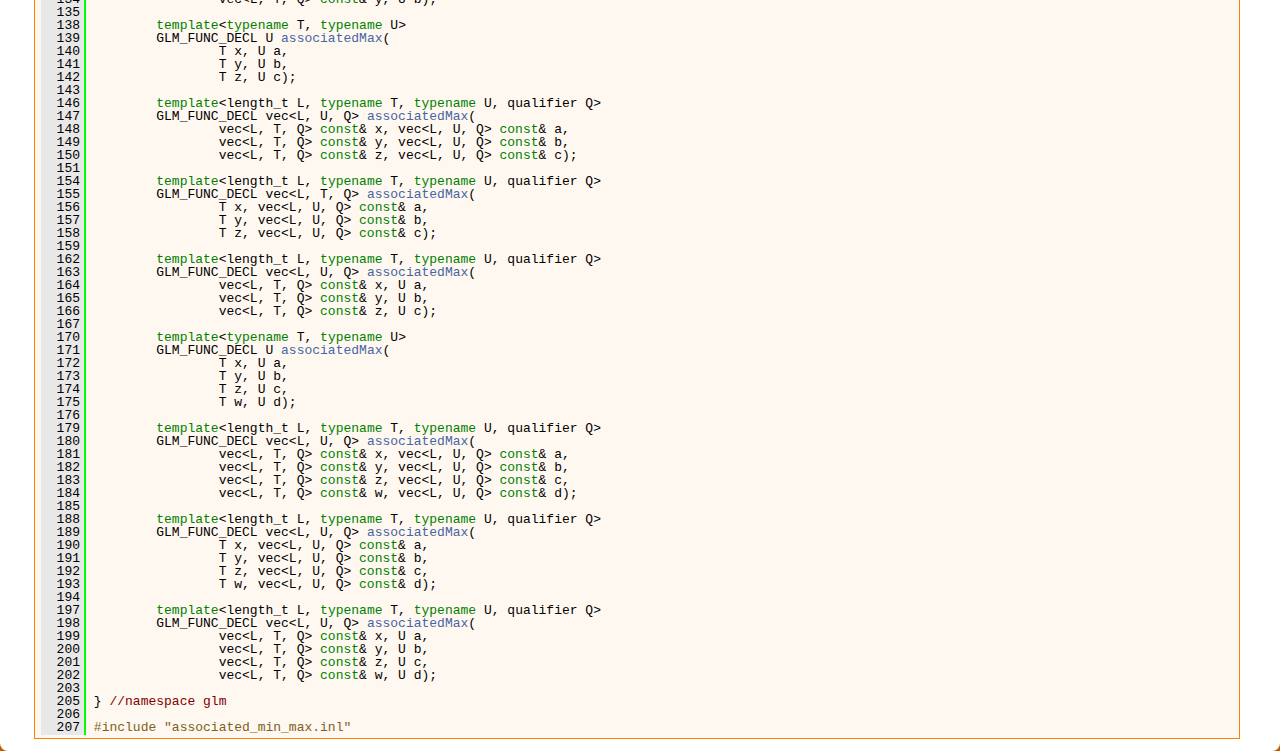
<file: Native/include/glm-0.9.9.7/glm/doc/api/a00007_source.html>
<!DOCTYPE html PUBLIC "-//W3C//DTD XHTML 1.0 Transitional//EN" "http://www.w3.org/TR/xhtml1/DTD/xhtml1-transitional.dtd">
<html xmlns="http://www.w3.org/1999/xhtml">
<head>
<meta http-equiv="Content-Type" content="text/xhtml;charset=UTF-8"/>
<meta http-equiv="X-UA-Compatible" content="IE=9"/>
<meta name="generator" content="Doxygen 1.8.10"/>
<title>0.9.9 API documentation: associated_min_max.hpp Source File</title>
<link href="tabs.css" rel="stylesheet" type="text/css"/>
<script type="text/javascript" src="jquery.js"></script>
<script type="text/javascript" src="dynsections.js"></script>
<link href="search/search.css" rel="stylesheet" type="text/css"/>
<script type="text/javascript" src="search/searchdata.js"></script>
<script type="text/javascript" src="search/search.js"></script>
<script type="text/javascript">
  $(document).ready(function() { init_search(); });
</script>
<link href="doxygen.css" rel="stylesheet" type="text/css" />
</head>
<body>
<div id="top"><!-- do not remove this div, it is closed by doxygen! -->
<div id="titlearea">
<table cellspacing="0" cellpadding="0">
 <tbody>
 <tr style="height: 56px;">
  <td id="projectlogo"><img alt="Logo" src="logo-mini.png"/></td>
  <td id="projectalign" style="padding-left: 0.5em;">
   <div id="projectname">0.9.9 API documentation
   </div>
  </td>
 </tr>
 </tbody>
</table>
</div>
<!-- end header part -->
<!-- Generated by Doxygen 1.8.10 -->
<script type="text/javascript">
var searchBox = new SearchBox("searchBox", "search",false,'Search');
</script>
  <div id="navrow1" class="tabs">
    <ul class="tablist">
      <li><a href="index.html"><span>Main&#160;Page</span></a></li>
      <li><a href="modules.html"><span>Modules</span></a></li>
      <li class="current"><a href="files.html"><span>Files</span></a></li>
      <li>
        <div id="MSearchBox" class="MSearchBoxInactive">
        <span class="left">
          <img id="MSearchSelect" src="search/mag_sel.png"
               onmouseover="return searchBox.OnSearchSelectShow()"
               onmouseout="return searchBox.OnSearchSelectHide()"
               alt=""/>
          <input type="text" id="MSearchField" value="Search" accesskey="S"
               onfocus="searchBox.OnSearchFieldFocus(true)" 
               onblur="searchBox.OnSearchFieldFocus(false)" 
               onkeyup="searchBox.OnSearchFieldChange(event)"/>
          </span><span class="right">
            <a id="MSearchClose" href="javascript:searchBox.CloseResultsWindow()"><img id="MSearchCloseImg" border="0" src="search/close.png" alt=""/></a>
          </span>
        </div>
      </li>
    </ul>
  </div>
  <div id="navrow2" class="tabs2">
    <ul class="tablist">
      <li><a href="files.html"><span>File&#160;List</span></a></li>
    </ul>
  </div>
<!-- window showing the filter options -->
<div id="MSearchSelectWindow"
     onmouseover="return searchBox.OnSearchSelectShow()"
     onmouseout="return searchBox.OnSearchSelectHide()"
     onkeydown="return searchBox.OnSearchSelectKey(event)">
</div>

<!-- iframe showing the search results (closed by default) -->
<div id="MSearchResultsWindow">
<iframe src="javascript:void(0)" frameborder="0" 
        name="MSearchResults" id="MSearchResults">
</iframe>
</div>

<div id="nav-path" class="navpath">
  <ul>
<li class="navelem"><a class="el" href="dir_3a581ba30d25676e4b797b1f96d53b45.html">F:</a></li><li class="navelem"><a class="el" href="dir_9e5fe034a00e89334fd5186c3e7db156.html">G-Truc</a></li><li class="navelem"><a class="el" href="dir_d9496f0844b48bc7e53b5af8c99b9ab2.html">Source</a></li><li class="navelem"><a class="el" href="dir_a8bee7be44182a33f3820393ae0b105d.html">G-Truc</a></li><li class="navelem"><a class="el" href="dir_44e5e654415abd9ca6fdeaddaff8565e.html">glm</a></li><li class="navelem"><a class="el" href="dir_cef2d71d502cb69a9252bca2297d9549.html">glm</a></li><li class="navelem"><a class="el" href="dir_f35778ec600a1b9bbc4524e62e226aa2.html">gtx</a></li>  </ul>
</div>
</div><!-- top -->
<div class="header">
  <div class="headertitle">
<div class="title">associated_min_max.hpp</div>  </div>
</div><!--header-->
<div class="contents">
<a href="a00007.html">Go to the documentation of this file.</a><div class="fragment"><div class="line"><a name="l00001"></a><span class="lineno">    1</span>&#160;</div>
<div class="line"><a name="l00014"></a><span class="lineno">   14</span>&#160;<span class="preprocessor">#pragma once</span></div>
<div class="line"><a name="l00015"></a><span class="lineno">   15</span>&#160;</div>
<div class="line"><a name="l00016"></a><span class="lineno">   16</span>&#160;<span class="comment">// Dependency:</span></div>
<div class="line"><a name="l00017"></a><span class="lineno">   17</span>&#160;<span class="preprocessor">#include &quot;../glm.hpp&quot;</span></div>
<div class="line"><a name="l00018"></a><span class="lineno">   18</span>&#160;</div>
<div class="line"><a name="l00019"></a><span class="lineno">   19</span>&#160;<span class="preprocessor">#if GLM_MESSAGES == GLM_ENABLE &amp;&amp; !defined(GLM_EXT_INCLUDED)</span></div>
<div class="line"><a name="l00020"></a><span class="lineno">   20</span>&#160;<span class="preprocessor">#       ifndef GLM_ENABLE_EXPERIMENTAL</span></div>
<div class="line"><a name="l00021"></a><span class="lineno">   21</span>&#160;<span class="preprocessor">#               pragma message(&quot;GLM: GLM_GTX_associated_min_max is an experimental extension and may change in the future. Use #define GLM_ENABLE_EXPERIMENTAL before including it, if you really want to use it.&quot;)</span></div>
<div class="line"><a name="l00022"></a><span class="lineno">   22</span>&#160;<span class="preprocessor">#       else</span></div>
<div class="line"><a name="l00023"></a><span class="lineno">   23</span>&#160;<span class="preprocessor">#               pragma message(&quot;GLM: GLM_GTX_associated_min_max extension included&quot;)</span></div>
<div class="line"><a name="l00024"></a><span class="lineno">   24</span>&#160;<span class="preprocessor">#       endif</span></div>
<div class="line"><a name="l00025"></a><span class="lineno">   25</span>&#160;<span class="preprocessor">#endif</span></div>
<div class="line"><a name="l00026"></a><span class="lineno">   26</span>&#160;</div>
<div class="line"><a name="l00027"></a><span class="lineno">   27</span>&#160;<span class="keyword">namespace </span><a class="code" href="a00236.html">glm</a></div>
<div class="line"><a name="l00028"></a><span class="lineno">   28</span>&#160;{</div>
<div class="line"><a name="l00031"></a><span class="lineno">   31</span>&#160;</div>
<div class="line"><a name="l00034"></a><span class="lineno">   34</span>&#160;        <span class="keyword">template</span>&lt;<span class="keyword">typename</span> T, <span class="keyword">typename</span> U, qualifier Q&gt;</div>
<div class="line"><a name="l00035"></a><span class="lineno">   35</span>&#160;        GLM_FUNC_DECL U <a class="code" href="a00308.html#ga2db7e351994baee78540a562d4bb6d3b">associatedMin</a>(T x, U a, T y, U b);</div>
<div class="line"><a name="l00036"></a><span class="lineno">   36</span>&#160;</div>
<div class="line"><a name="l00039"></a><span class="lineno">   39</span>&#160;        <span class="keyword">template</span>&lt;length_t L, <span class="keyword">typename</span> T, <span class="keyword">typename</span> U, qualifier Q&gt;</div>
<div class="line"><a name="l00040"></a><span class="lineno">   40</span>&#160;        GLM_FUNC_DECL vec&lt;2, U, Q&gt; <a class="code" href="a00308.html#ga2db7e351994baee78540a562d4bb6d3b">associatedMin</a>(</div>
<div class="line"><a name="l00041"></a><span class="lineno">   41</span>&#160;                vec&lt;L, T, Q&gt; <span class="keyword">const</span>&amp; x, vec&lt;L, U, Q&gt; <span class="keyword">const</span>&amp; a,</div>
<div class="line"><a name="l00042"></a><span class="lineno">   42</span>&#160;                vec&lt;L, T, Q&gt; <span class="keyword">const</span>&amp; y, vec&lt;L, U, Q&gt; <span class="keyword">const</span>&amp; b);</div>
<div class="line"><a name="l00043"></a><span class="lineno">   43</span>&#160;</div>
<div class="line"><a name="l00046"></a><span class="lineno">   46</span>&#160;        <span class="keyword">template</span>&lt;length_t L, <span class="keyword">typename</span> T, <span class="keyword">typename</span> U, qualifier Q&gt;</div>
<div class="line"><a name="l00047"></a><span class="lineno">   47</span>&#160;        GLM_FUNC_DECL vec&lt;L, U, Q&gt; <a class="code" href="a00308.html#ga2db7e351994baee78540a562d4bb6d3b">associatedMin</a>(</div>
<div class="line"><a name="l00048"></a><span class="lineno">   48</span>&#160;                T x, <span class="keyword">const</span> vec&lt;L, U, Q&gt;&amp; a,</div>
<div class="line"><a name="l00049"></a><span class="lineno">   49</span>&#160;                T y, <span class="keyword">const</span> vec&lt;L, U, Q&gt;&amp; b);</div>
<div class="line"><a name="l00050"></a><span class="lineno">   50</span>&#160;</div>
<div class="line"><a name="l00053"></a><span class="lineno">   53</span>&#160;        <span class="keyword">template</span>&lt;length_t L, <span class="keyword">typename</span> T, <span class="keyword">typename</span> U, qualifier Q&gt;</div>
<div class="line"><a name="l00054"></a><span class="lineno">   54</span>&#160;        GLM_FUNC_DECL vec&lt;L, U, Q&gt; <a class="code" href="a00308.html#ga2db7e351994baee78540a562d4bb6d3b">associatedMin</a>(</div>
<div class="line"><a name="l00055"></a><span class="lineno">   55</span>&#160;                vec&lt;L, T, Q&gt; <span class="keyword">const</span>&amp; x, U a,</div>
<div class="line"><a name="l00056"></a><span class="lineno">   56</span>&#160;                vec&lt;L, T, Q&gt; <span class="keyword">const</span>&amp; y, U b);</div>
<div class="line"><a name="l00057"></a><span class="lineno">   57</span>&#160;</div>
<div class="line"><a name="l00060"></a><span class="lineno">   60</span>&#160;        <span class="keyword">template</span>&lt;<span class="keyword">typename</span> T, <span class="keyword">typename</span> U&gt;</div>
<div class="line"><a name="l00061"></a><span class="lineno">   61</span>&#160;        GLM_FUNC_DECL U <a class="code" href="a00308.html#ga2db7e351994baee78540a562d4bb6d3b">associatedMin</a>(</div>
<div class="line"><a name="l00062"></a><span class="lineno">   62</span>&#160;                T x, U a,</div>
<div class="line"><a name="l00063"></a><span class="lineno">   63</span>&#160;                T y, U b,</div>
<div class="line"><a name="l00064"></a><span class="lineno">   64</span>&#160;                T z, U c);</div>
<div class="line"><a name="l00065"></a><span class="lineno">   65</span>&#160;</div>
<div class="line"><a name="l00068"></a><span class="lineno">   68</span>&#160;        <span class="keyword">template</span>&lt;length_t L, <span class="keyword">typename</span> T, <span class="keyword">typename</span> U, qualifier Q&gt;</div>
<div class="line"><a name="l00069"></a><span class="lineno">   69</span>&#160;        GLM_FUNC_DECL vec&lt;L, U, Q&gt; <a class="code" href="a00308.html#ga2db7e351994baee78540a562d4bb6d3b">associatedMin</a>(</div>
<div class="line"><a name="l00070"></a><span class="lineno">   70</span>&#160;                vec&lt;L, T, Q&gt; <span class="keyword">const</span>&amp; x, vec&lt;L, U, Q&gt; <span class="keyword">const</span>&amp; a,</div>
<div class="line"><a name="l00071"></a><span class="lineno">   71</span>&#160;                vec&lt;L, T, Q&gt; <span class="keyword">const</span>&amp; y, vec&lt;L, U, Q&gt; <span class="keyword">const</span>&amp; b,</div>
<div class="line"><a name="l00072"></a><span class="lineno">   72</span>&#160;                vec&lt;L, T, Q&gt; <span class="keyword">const</span>&amp; z, vec&lt;L, U, Q&gt; <span class="keyword">const</span>&amp; c);</div>
<div class="line"><a name="l00073"></a><span class="lineno">   73</span>&#160;</div>
<div class="line"><a name="l00076"></a><span class="lineno">   76</span>&#160;        <span class="keyword">template</span>&lt;<span class="keyword">typename</span> T, <span class="keyword">typename</span> U&gt;</div>
<div class="line"><a name="l00077"></a><span class="lineno">   77</span>&#160;        GLM_FUNC_DECL U <a class="code" href="a00308.html#ga2db7e351994baee78540a562d4bb6d3b">associatedMin</a>(</div>
<div class="line"><a name="l00078"></a><span class="lineno">   78</span>&#160;                T x, U a,</div>
<div class="line"><a name="l00079"></a><span class="lineno">   79</span>&#160;                T y, U b,</div>
<div class="line"><a name="l00080"></a><span class="lineno">   80</span>&#160;                T z, U c,</div>
<div class="line"><a name="l00081"></a><span class="lineno">   81</span>&#160;                T w, U d);</div>
<div class="line"><a name="l00082"></a><span class="lineno">   82</span>&#160;</div>
<div class="line"><a name="l00085"></a><span class="lineno">   85</span>&#160;        <span class="keyword">template</span>&lt;length_t L, <span class="keyword">typename</span> T, <span class="keyword">typename</span> U, qualifier Q&gt;</div>
<div class="line"><a name="l00086"></a><span class="lineno">   86</span>&#160;        GLM_FUNC_DECL vec&lt;L, U, Q&gt; <a class="code" href="a00308.html#ga2db7e351994baee78540a562d4bb6d3b">associatedMin</a>(</div>
<div class="line"><a name="l00087"></a><span class="lineno">   87</span>&#160;                vec&lt;L, T, Q&gt; <span class="keyword">const</span>&amp; x, vec&lt;L, U, Q&gt; <span class="keyword">const</span>&amp; a,</div>
<div class="line"><a name="l00088"></a><span class="lineno">   88</span>&#160;                vec&lt;L, T, Q&gt; <span class="keyword">const</span>&amp; y, vec&lt;L, U, Q&gt; <span class="keyword">const</span>&amp; b,</div>
<div class="line"><a name="l00089"></a><span class="lineno">   89</span>&#160;                vec&lt;L, T, Q&gt; <span class="keyword">const</span>&amp; z, vec&lt;L, U, Q&gt; <span class="keyword">const</span>&amp; c,</div>
<div class="line"><a name="l00090"></a><span class="lineno">   90</span>&#160;                vec&lt;L, T, Q&gt; <span class="keyword">const</span>&amp; w, vec&lt;L, U, Q&gt; <span class="keyword">const</span>&amp; d);</div>
<div class="line"><a name="l00091"></a><span class="lineno">   91</span>&#160;</div>
<div class="line"><a name="l00094"></a><span class="lineno">   94</span>&#160;        <span class="keyword">template</span>&lt;length_t L, <span class="keyword">typename</span> T, <span class="keyword">typename</span> U, qualifier Q&gt;</div>
<div class="line"><a name="l00095"></a><span class="lineno">   95</span>&#160;        GLM_FUNC_DECL vec&lt;L, U, Q&gt; <a class="code" href="a00308.html#ga2db7e351994baee78540a562d4bb6d3b">associatedMin</a>(</div>
<div class="line"><a name="l00096"></a><span class="lineno">   96</span>&#160;                T x, vec&lt;L, U, Q&gt; <span class="keyword">const</span>&amp; a,</div>
<div class="line"><a name="l00097"></a><span class="lineno">   97</span>&#160;                T y, vec&lt;L, U, Q&gt; <span class="keyword">const</span>&amp; b,</div>
<div class="line"><a name="l00098"></a><span class="lineno">   98</span>&#160;                T z, vec&lt;L, U, Q&gt; <span class="keyword">const</span>&amp; c,</div>
<div class="line"><a name="l00099"></a><span class="lineno">   99</span>&#160;                T w, vec&lt;L, U, Q&gt; <span class="keyword">const</span>&amp; d);</div>
<div class="line"><a name="l00100"></a><span class="lineno">  100</span>&#160;</div>
<div class="line"><a name="l00103"></a><span class="lineno">  103</span>&#160;        <span class="keyword">template</span>&lt;length_t L, <span class="keyword">typename</span> T, <span class="keyword">typename</span> U, qualifier Q&gt;</div>
<div class="line"><a name="l00104"></a><span class="lineno">  104</span>&#160;        GLM_FUNC_DECL vec&lt;L, U, Q&gt; <a class="code" href="a00308.html#ga2db7e351994baee78540a562d4bb6d3b">associatedMin</a>(</div>
<div class="line"><a name="l00105"></a><span class="lineno">  105</span>&#160;                vec&lt;L, T, Q&gt; <span class="keyword">const</span>&amp; x, U a,</div>
<div class="line"><a name="l00106"></a><span class="lineno">  106</span>&#160;                vec&lt;L, T, Q&gt; <span class="keyword">const</span>&amp; y, U b,</div>
<div class="line"><a name="l00107"></a><span class="lineno">  107</span>&#160;                vec&lt;L, T, Q&gt; <span class="keyword">const</span>&amp; z, U c,</div>
<div class="line"><a name="l00108"></a><span class="lineno">  108</span>&#160;                vec&lt;L, T, Q&gt; <span class="keyword">const</span>&amp; w, U d);</div>
<div class="line"><a name="l00109"></a><span class="lineno">  109</span>&#160;</div>
<div class="line"><a name="l00112"></a><span class="lineno">  112</span>&#160;        <span class="keyword">template</span>&lt;<span class="keyword">typename</span> T, <span class="keyword">typename</span> U&gt;</div>
<div class="line"><a name="l00113"></a><span class="lineno">  113</span>&#160;        GLM_FUNC_DECL U <a class="code" href="a00308.html#gab9c3dd74cac899d2c625b5767ea3b3fb">associatedMax</a>(T x, U a, T y, U b);</div>
<div class="line"><a name="l00114"></a><span class="lineno">  114</span>&#160;</div>
<div class="line"><a name="l00117"></a><span class="lineno">  117</span>&#160;        <span class="keyword">template</span>&lt;length_t L, <span class="keyword">typename</span> T, <span class="keyword">typename</span> U, qualifier Q&gt;</div>
<div class="line"><a name="l00118"></a><span class="lineno">  118</span>&#160;        GLM_FUNC_DECL vec&lt;2, U, Q&gt; <a class="code" href="a00308.html#gab9c3dd74cac899d2c625b5767ea3b3fb">associatedMax</a>(</div>
<div class="line"><a name="l00119"></a><span class="lineno">  119</span>&#160;                vec&lt;L, T, Q&gt; <span class="keyword">const</span>&amp; x, vec&lt;L, U, Q&gt; <span class="keyword">const</span>&amp; a,</div>
<div class="line"><a name="l00120"></a><span class="lineno">  120</span>&#160;                vec&lt;L, T, Q&gt; <span class="keyword">const</span>&amp; y, vec&lt;L, U, Q&gt; <span class="keyword">const</span>&amp; b);</div>
<div class="line"><a name="l00121"></a><span class="lineno">  121</span>&#160;</div>
<div class="line"><a name="l00124"></a><span class="lineno">  124</span>&#160;        <span class="keyword">template</span>&lt;length_t L, <span class="keyword">typename</span> T, <span class="keyword">typename</span> U, qualifier Q&gt;</div>
<div class="line"><a name="l00125"></a><span class="lineno">  125</span>&#160;        GLM_FUNC_DECL vec&lt;L, T, Q&gt; <a class="code" href="a00308.html#gab9c3dd74cac899d2c625b5767ea3b3fb">associatedMax</a>(</div>
<div class="line"><a name="l00126"></a><span class="lineno">  126</span>&#160;                T x, vec&lt;L, U, Q&gt; <span class="keyword">const</span>&amp; a,</div>
<div class="line"><a name="l00127"></a><span class="lineno">  127</span>&#160;                T y, vec&lt;L, U, Q&gt; <span class="keyword">const</span>&amp; b);</div>
<div class="line"><a name="l00128"></a><span class="lineno">  128</span>&#160;</div>
<div class="line"><a name="l00131"></a><span class="lineno">  131</span>&#160;        <span class="keyword">template</span>&lt;length_t L, <span class="keyword">typename</span> T, <span class="keyword">typename</span> U, qualifier Q&gt;</div>
<div class="line"><a name="l00132"></a><span class="lineno">  132</span>&#160;        GLM_FUNC_DECL vec&lt;L, U, Q&gt; <a class="code" href="a00308.html#gab9c3dd74cac899d2c625b5767ea3b3fb">associatedMax</a>(</div>
<div class="line"><a name="l00133"></a><span class="lineno">  133</span>&#160;                vec&lt;L, T, Q&gt; <span class="keyword">const</span>&amp; x, U a,</div>
<div class="line"><a name="l00134"></a><span class="lineno">  134</span>&#160;                vec&lt;L, T, Q&gt; <span class="keyword">const</span>&amp; y, U b);</div>
<div class="line"><a name="l00135"></a><span class="lineno">  135</span>&#160;</div>
<div class="line"><a name="l00138"></a><span class="lineno">  138</span>&#160;        <span class="keyword">template</span>&lt;<span class="keyword">typename</span> T, <span class="keyword">typename</span> U&gt;</div>
<div class="line"><a name="l00139"></a><span class="lineno">  139</span>&#160;        GLM_FUNC_DECL U <a class="code" href="a00308.html#gab9c3dd74cac899d2c625b5767ea3b3fb">associatedMax</a>(</div>
<div class="line"><a name="l00140"></a><span class="lineno">  140</span>&#160;                T x, U a,</div>
<div class="line"><a name="l00141"></a><span class="lineno">  141</span>&#160;                T y, U b,</div>
<div class="line"><a name="l00142"></a><span class="lineno">  142</span>&#160;                T z, U c);</div>
<div class="line"><a name="l00143"></a><span class="lineno">  143</span>&#160;</div>
<div class="line"><a name="l00146"></a><span class="lineno">  146</span>&#160;        <span class="keyword">template</span>&lt;length_t L, <span class="keyword">typename</span> T, <span class="keyword">typename</span> U, qualifier Q&gt;</div>
<div class="line"><a name="l00147"></a><span class="lineno">  147</span>&#160;        GLM_FUNC_DECL vec&lt;L, U, Q&gt; <a class="code" href="a00308.html#gab9c3dd74cac899d2c625b5767ea3b3fb">associatedMax</a>(</div>
<div class="line"><a name="l00148"></a><span class="lineno">  148</span>&#160;                vec&lt;L, T, Q&gt; <span class="keyword">const</span>&amp; x, vec&lt;L, U, Q&gt; <span class="keyword">const</span>&amp; a,</div>
<div class="line"><a name="l00149"></a><span class="lineno">  149</span>&#160;                vec&lt;L, T, Q&gt; <span class="keyword">const</span>&amp; y, vec&lt;L, U, Q&gt; <span class="keyword">const</span>&amp; b,</div>
<div class="line"><a name="l00150"></a><span class="lineno">  150</span>&#160;                vec&lt;L, T, Q&gt; <span class="keyword">const</span>&amp; z, vec&lt;L, U, Q&gt; <span class="keyword">const</span>&amp; c);</div>
<div class="line"><a name="l00151"></a><span class="lineno">  151</span>&#160;</div>
<div class="line"><a name="l00154"></a><span class="lineno">  154</span>&#160;        <span class="keyword">template</span>&lt;length_t L, <span class="keyword">typename</span> T, <span class="keyword">typename</span> U, qualifier Q&gt;</div>
<div class="line"><a name="l00155"></a><span class="lineno">  155</span>&#160;        GLM_FUNC_DECL vec&lt;L, T, Q&gt; <a class="code" href="a00308.html#gab9c3dd74cac899d2c625b5767ea3b3fb">associatedMax</a>(</div>
<div class="line"><a name="l00156"></a><span class="lineno">  156</span>&#160;                T x, vec&lt;L, U, Q&gt; <span class="keyword">const</span>&amp; a,</div>
<div class="line"><a name="l00157"></a><span class="lineno">  157</span>&#160;                T y, vec&lt;L, U, Q&gt; <span class="keyword">const</span>&amp; b,</div>
<div class="line"><a name="l00158"></a><span class="lineno">  158</span>&#160;                T z, vec&lt;L, U, Q&gt; <span class="keyword">const</span>&amp; c);</div>
<div class="line"><a name="l00159"></a><span class="lineno">  159</span>&#160;</div>
<div class="line"><a name="l00162"></a><span class="lineno">  162</span>&#160;        <span class="keyword">template</span>&lt;length_t L, <span class="keyword">typename</span> T, <span class="keyword">typename</span> U, qualifier Q&gt;</div>
<div class="line"><a name="l00163"></a><span class="lineno">  163</span>&#160;        GLM_FUNC_DECL vec&lt;L, U, Q&gt; <a class="code" href="a00308.html#gab9c3dd74cac899d2c625b5767ea3b3fb">associatedMax</a>(</div>
<div class="line"><a name="l00164"></a><span class="lineno">  164</span>&#160;                vec&lt;L, T, Q&gt; <span class="keyword">const</span>&amp; x, U a,</div>
<div class="line"><a name="l00165"></a><span class="lineno">  165</span>&#160;                vec&lt;L, T, Q&gt; <span class="keyword">const</span>&amp; y, U b,</div>
<div class="line"><a name="l00166"></a><span class="lineno">  166</span>&#160;                vec&lt;L, T, Q&gt; <span class="keyword">const</span>&amp; z, U c);</div>
<div class="line"><a name="l00167"></a><span class="lineno">  167</span>&#160;</div>
<div class="line"><a name="l00170"></a><span class="lineno">  170</span>&#160;        <span class="keyword">template</span>&lt;<span class="keyword">typename</span> T, <span class="keyword">typename</span> U&gt;</div>
<div class="line"><a name="l00171"></a><span class="lineno">  171</span>&#160;        GLM_FUNC_DECL U <a class="code" href="a00308.html#gab9c3dd74cac899d2c625b5767ea3b3fb">associatedMax</a>(</div>
<div class="line"><a name="l00172"></a><span class="lineno">  172</span>&#160;                T x, U a,</div>
<div class="line"><a name="l00173"></a><span class="lineno">  173</span>&#160;                T y, U b,</div>
<div class="line"><a name="l00174"></a><span class="lineno">  174</span>&#160;                T z, U c,</div>
<div class="line"><a name="l00175"></a><span class="lineno">  175</span>&#160;                T w, U d);</div>
<div class="line"><a name="l00176"></a><span class="lineno">  176</span>&#160;</div>
<div class="line"><a name="l00179"></a><span class="lineno">  179</span>&#160;        <span class="keyword">template</span>&lt;length_t L, <span class="keyword">typename</span> T, <span class="keyword">typename</span> U, qualifier Q&gt;</div>
<div class="line"><a name="l00180"></a><span class="lineno">  180</span>&#160;        GLM_FUNC_DECL vec&lt;L, U, Q&gt; <a class="code" href="a00308.html#gab9c3dd74cac899d2c625b5767ea3b3fb">associatedMax</a>(</div>
<div class="line"><a name="l00181"></a><span class="lineno">  181</span>&#160;                vec&lt;L, T, Q&gt; <span class="keyword">const</span>&amp; x, vec&lt;L, U, Q&gt; <span class="keyword">const</span>&amp; a,</div>
<div class="line"><a name="l00182"></a><span class="lineno">  182</span>&#160;                vec&lt;L, T, Q&gt; <span class="keyword">const</span>&amp; y, vec&lt;L, U, Q&gt; <span class="keyword">const</span>&amp; b,</div>
<div class="line"><a name="l00183"></a><span class="lineno">  183</span>&#160;                vec&lt;L, T, Q&gt; <span class="keyword">const</span>&amp; z, vec&lt;L, U, Q&gt; <span class="keyword">const</span>&amp; c,</div>
<div class="line"><a name="l00184"></a><span class="lineno">  184</span>&#160;                vec&lt;L, T, Q&gt; <span class="keyword">const</span>&amp; w, vec&lt;L, U, Q&gt; <span class="keyword">const</span>&amp; d);</div>
<div class="line"><a name="l00185"></a><span class="lineno">  185</span>&#160;</div>
<div class="line"><a name="l00188"></a><span class="lineno">  188</span>&#160;        <span class="keyword">template</span>&lt;length_t L, <span class="keyword">typename</span> T, <span class="keyword">typename</span> U, qualifier Q&gt;</div>
<div class="line"><a name="l00189"></a><span class="lineno">  189</span>&#160;        GLM_FUNC_DECL vec&lt;L, U, Q&gt; <a class="code" href="a00308.html#gab9c3dd74cac899d2c625b5767ea3b3fb">associatedMax</a>(</div>
<div class="line"><a name="l00190"></a><span class="lineno">  190</span>&#160;                T x, vec&lt;L, U, Q&gt; <span class="keyword">const</span>&amp; a,</div>
<div class="line"><a name="l00191"></a><span class="lineno">  191</span>&#160;                T y, vec&lt;L, U, Q&gt; <span class="keyword">const</span>&amp; b,</div>
<div class="line"><a name="l00192"></a><span class="lineno">  192</span>&#160;                T z, vec&lt;L, U, Q&gt; <span class="keyword">const</span>&amp; c,</div>
<div class="line"><a name="l00193"></a><span class="lineno">  193</span>&#160;                T w, vec&lt;L, U, Q&gt; <span class="keyword">const</span>&amp; d);</div>
<div class="line"><a name="l00194"></a><span class="lineno">  194</span>&#160;</div>
<div class="line"><a name="l00197"></a><span class="lineno">  197</span>&#160;        <span class="keyword">template</span>&lt;length_t L, <span class="keyword">typename</span> T, <span class="keyword">typename</span> U, qualifier Q&gt;</div>
<div class="line"><a name="l00198"></a><span class="lineno">  198</span>&#160;        GLM_FUNC_DECL vec&lt;L, U, Q&gt; <a class="code" href="a00308.html#gab9c3dd74cac899d2c625b5767ea3b3fb">associatedMax</a>(</div>
<div class="line"><a name="l00199"></a><span class="lineno">  199</span>&#160;                vec&lt;L, T, Q&gt; <span class="keyword">const</span>&amp; x, U a,</div>
<div class="line"><a name="l00200"></a><span class="lineno">  200</span>&#160;                vec&lt;L, T, Q&gt; <span class="keyword">const</span>&amp; y, U b,</div>
<div class="line"><a name="l00201"></a><span class="lineno">  201</span>&#160;                vec&lt;L, T, Q&gt; <span class="keyword">const</span>&amp; z, U c,</div>
<div class="line"><a name="l00202"></a><span class="lineno">  202</span>&#160;                vec&lt;L, T, Q&gt; <span class="keyword">const</span>&amp; w, U d);</div>
<div class="line"><a name="l00203"></a><span class="lineno">  203</span>&#160;</div>
<div class="line"><a name="l00205"></a><span class="lineno">  205</span>&#160;} <span class="comment">//namespace glm</span></div>
<div class="line"><a name="l00206"></a><span class="lineno">  206</span>&#160;</div>
<div class="line"><a name="l00207"></a><span class="lineno">  207</span>&#160;<span class="preprocessor">#include &quot;associated_min_max.inl&quot;</span></div>
<div class="ttc" id="a00308_html_gab9c3dd74cac899d2c625b5767ea3b3fb"><div class="ttname"><a href="a00308.html#gab9c3dd74cac899d2c625b5767ea3b3fb">glm::associatedMax</a></div><div class="ttdeci">GLM_FUNC_DECL vec&lt; L, U, Q &gt; associatedMax(vec&lt; L, T, Q &gt; const &amp;x, U a, vec&lt; L, T, Q &gt; const &amp;y, U b, vec&lt; L, T, Q &gt; const &amp;z, U c, vec&lt; L, T, Q &gt; const &amp;w, U d)</div><div class="ttdoc">Maximum comparison between 4 variables and returns 4 associated variable values. </div></div>
<div class="ttc" id="a00308_html_ga2db7e351994baee78540a562d4bb6d3b"><div class="ttname"><a href="a00308.html#ga2db7e351994baee78540a562d4bb6d3b">glm::associatedMin</a></div><div class="ttdeci">GLM_FUNC_DECL vec&lt; L, U, Q &gt; associatedMin(vec&lt; L, T, Q &gt; const &amp;x, U a, vec&lt; L, T, Q &gt; const &amp;y, U b, vec&lt; L, T, Q &gt; const &amp;z, U c, vec&lt; L, T, Q &gt; const &amp;w, U d)</div><div class="ttdoc">Minimum comparison between 4 variables and returns 4 associated variable values. </div></div>
<div class="ttc" id="a00236_html"><div class="ttname"><a href="a00236.html">glm</a></div><div class="ttdef"><b>Definition:</b> <a href="a00015_source.html#l00020">common.hpp:20</a></div></div>
</div><!-- fragment --></div><!-- contents -->
<!-- start footer part -->
<hr class="footer"/><address class="footer"><small>
Generated by &#160;<a href="http://www.doxygen.org/index.html">
<img class="footer" src="doxygen.png" alt="doxygen"/>
</a> 1.8.10
</small></address>
</body>
</html>
</file>
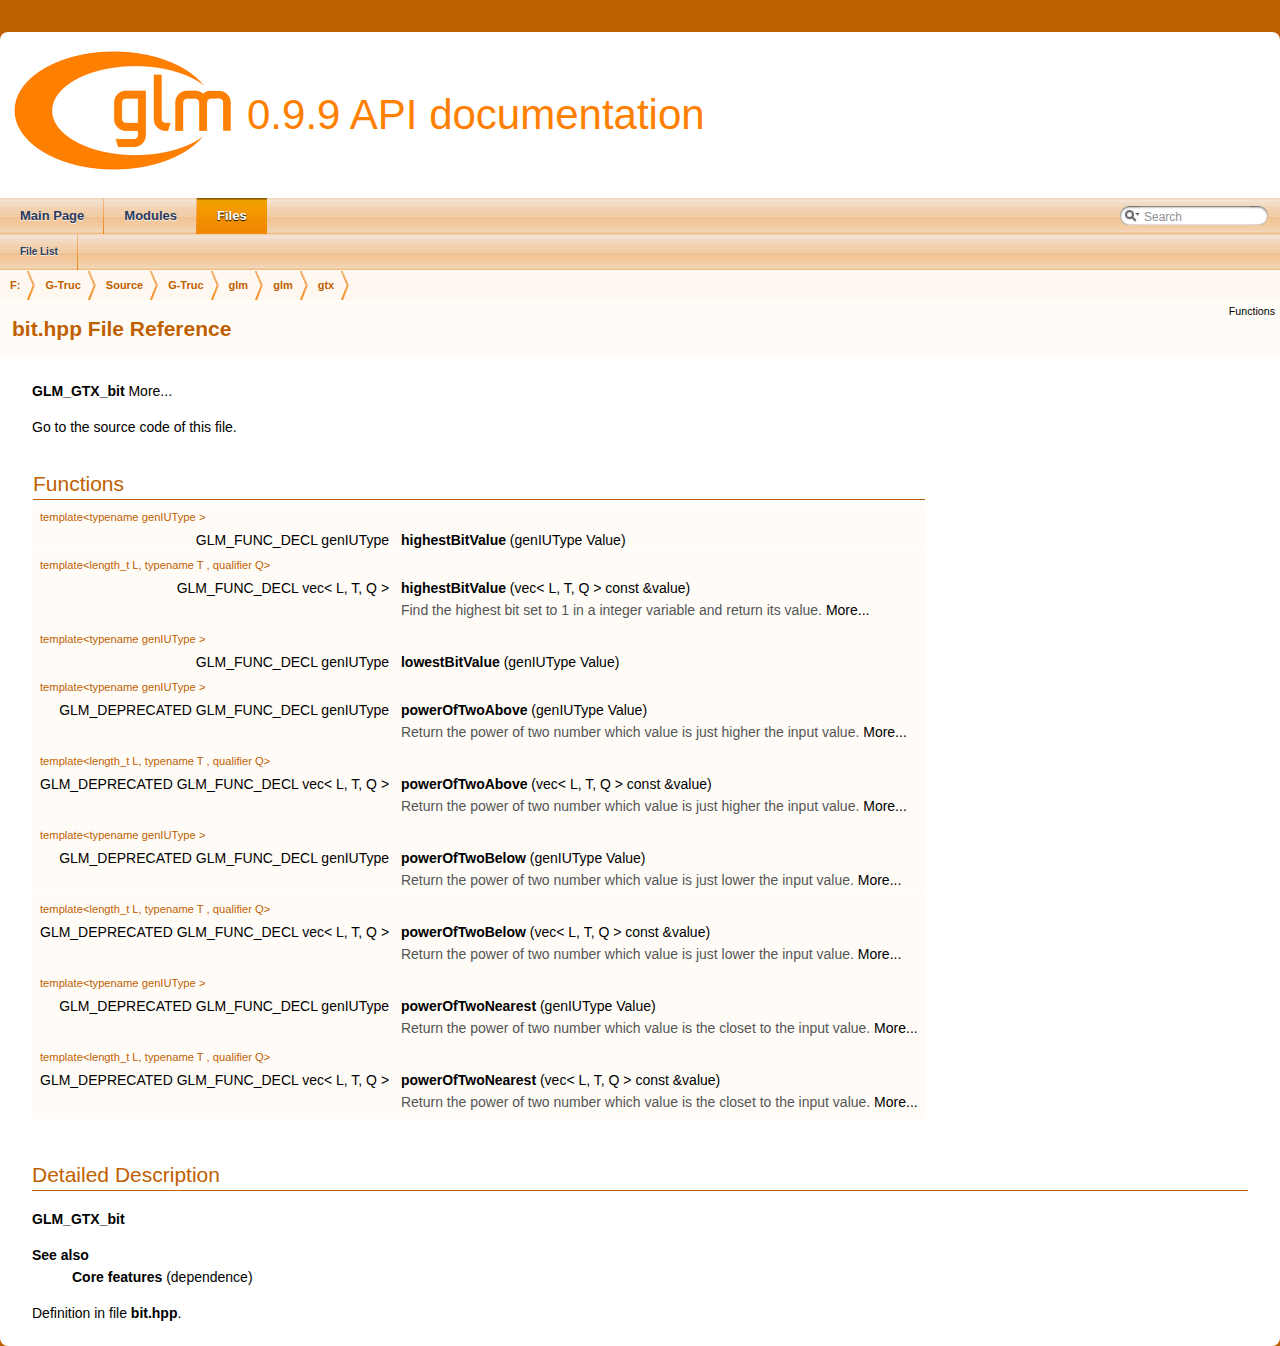
<file: Native/include/glm-0.9.9.7/glm/doc/api/a00008.html>
<!DOCTYPE html PUBLIC "-//W3C//DTD XHTML 1.0 Transitional//EN" "http://www.w3.org/TR/xhtml1/DTD/xhtml1-transitional.dtd">
<html xmlns="http://www.w3.org/1999/xhtml">
<head>
<meta http-equiv="Content-Type" content="text/xhtml;charset=UTF-8"/>
<meta http-equiv="X-UA-Compatible" content="IE=9"/>
<meta name="generator" content="Doxygen 1.8.10"/>
<title>0.9.9 API documentation: bit.hpp File Reference</title>
<link href="tabs.css" rel="stylesheet" type="text/css"/>
<script type="text/javascript" src="jquery.js"></script>
<script type="text/javascript" src="dynsections.js"></script>
<link href="search/search.css" rel="stylesheet" type="text/css"/>
<script type="text/javascript" src="search/searchdata.js"></script>
<script type="text/javascript" src="search/search.js"></script>
<script type="text/javascript">
  $(document).ready(function() { init_search(); });
</script>
<link href="doxygen.css" rel="stylesheet" type="text/css" />
</head>
<body>
<div id="top"><!-- do not remove this div, it is closed by doxygen! -->
<div id="titlearea">
<table cellspacing="0" cellpadding="0">
 <tbody>
 <tr style="height: 56px;">
  <td id="projectlogo"><img alt="Logo" src="logo-mini.png"/></td>
  <td id="projectalign" style="padding-left: 0.5em;">
   <div id="projectname">0.9.9 API documentation
   </div>
  </td>
 </tr>
 </tbody>
</table>
</div>
<!-- end header part -->
<!-- Generated by Doxygen 1.8.10 -->
<script type="text/javascript">
var searchBox = new SearchBox("searchBox", "search",false,'Search');
</script>
  <div id="navrow1" class="tabs">
    <ul class="tablist">
      <li><a href="index.html"><span>Main&#160;Page</span></a></li>
      <li><a href="modules.html"><span>Modules</span></a></li>
      <li class="current"><a href="files.html"><span>Files</span></a></li>
      <li>
        <div id="MSearchBox" class="MSearchBoxInactive">
        <span class="left">
          <img id="MSearchSelect" src="search/mag_sel.png"
               onmouseover="return searchBox.OnSearchSelectShow()"
               onmouseout="return searchBox.OnSearchSelectHide()"
               alt=""/>
          <input type="text" id="MSearchField" value="Search" accesskey="S"
               onfocus="searchBox.OnSearchFieldFocus(true)" 
               onblur="searchBox.OnSearchFieldFocus(false)" 
               onkeyup="searchBox.OnSearchFieldChange(event)"/>
          </span><span class="right">
            <a id="MSearchClose" href="javascript:searchBox.CloseResultsWindow()"><img id="MSearchCloseImg" border="0" src="search/close.png" alt=""/></a>
          </span>
        </div>
      </li>
    </ul>
  </div>
  <div id="navrow2" class="tabs2">
    <ul class="tablist">
      <li><a href="files.html"><span>File&#160;List</span></a></li>
    </ul>
  </div>
<!-- window showing the filter options -->
<div id="MSearchSelectWindow"
     onmouseover="return searchBox.OnSearchSelectShow()"
     onmouseout="return searchBox.OnSearchSelectHide()"
     onkeydown="return searchBox.OnSearchSelectKey(event)">
</div>

<!-- iframe showing the search results (closed by default) -->
<div id="MSearchResultsWindow">
<iframe src="javascript:void(0)" frameborder="0" 
        name="MSearchResults" id="MSearchResults">
</iframe>
</div>

<div id="nav-path" class="navpath">
  <ul>
<li class="navelem"><a class="el" href="dir_3a581ba30d25676e4b797b1f96d53b45.html">F:</a></li><li class="navelem"><a class="el" href="dir_9e5fe034a00e89334fd5186c3e7db156.html">G-Truc</a></li><li class="navelem"><a class="el" href="dir_d9496f0844b48bc7e53b5af8c99b9ab2.html">Source</a></li><li class="navelem"><a class="el" href="dir_a8bee7be44182a33f3820393ae0b105d.html">G-Truc</a></li><li class="navelem"><a class="el" href="dir_44e5e654415abd9ca6fdeaddaff8565e.html">glm</a></li><li class="navelem"><a class="el" href="dir_cef2d71d502cb69a9252bca2297d9549.html">glm</a></li><li class="navelem"><a class="el" href="dir_f35778ec600a1b9bbc4524e62e226aa2.html">gtx</a></li>  </ul>
</div>
</div><!-- top -->
<div class="header">
  <div class="summary">
<a href="#func-members">Functions</a>  </div>
  <div class="headertitle">
<div class="title">bit.hpp File Reference</div>  </div>
</div><!--header-->
<div class="contents">

<p><a class="el" href="a00309.html">GLM_GTX_bit</a>  
<a href="#details">More...</a></p>

<p><a href="a00008_source.html">Go to the source code of this file.</a></p>
<table class="memberdecls">
<tr class="heading"><td colspan="2"><h2 class="groupheader"><a name="func-members"></a>
Functions</h2></td></tr>
<tr class="memitem:ga0dcc8fe7c3d3ad60dea409281efa3d05"><td class="memTemplParams" colspan="2">template&lt;typename genIUType &gt; </td></tr>
<tr class="memitem:ga0dcc8fe7c3d3ad60dea409281efa3d05"><td class="memTemplItemLeft" align="right" valign="top">GLM_FUNC_DECL genIUType&#160;</td><td class="memTemplItemRight" valign="bottom"><a class="el" href="a00309.html#ga0dcc8fe7c3d3ad60dea409281efa3d05">highestBitValue</a> (genIUType Value)</td></tr>
<tr class="separator:ga0dcc8fe7c3d3ad60dea409281efa3d05"><td class="memSeparator" colspan="2">&#160;</td></tr>
<tr class="memitem:ga898ef075ccf809a1e480faab48fe96bf"><td class="memTemplParams" colspan="2">template&lt;length_t L, typename T , qualifier Q&gt; </td></tr>
<tr class="memitem:ga898ef075ccf809a1e480faab48fe96bf"><td class="memTemplItemLeft" align="right" valign="top">GLM_FUNC_DECL vec&lt; L, T, Q &gt;&#160;</td><td class="memTemplItemRight" valign="bottom"><a class="el" href="a00309.html#ga898ef075ccf809a1e480faab48fe96bf">highestBitValue</a> (vec&lt; L, T, Q &gt; const &amp;value)</td></tr>
<tr class="memdesc:ga898ef075ccf809a1e480faab48fe96bf"><td class="mdescLeft">&#160;</td><td class="mdescRight">Find the highest bit set to 1 in a integer variable and return its value.  <a href="a00309.html#ga898ef075ccf809a1e480faab48fe96bf">More...</a><br /></td></tr>
<tr class="separator:ga898ef075ccf809a1e480faab48fe96bf"><td class="memSeparator" colspan="2">&#160;</td></tr>
<tr class="memitem:ga2ff6568089f3a9b67f5c30918855fc6f"><td class="memTemplParams" colspan="2">template&lt;typename genIUType &gt; </td></tr>
<tr class="memitem:ga2ff6568089f3a9b67f5c30918855fc6f"><td class="memTemplItemLeft" align="right" valign="top">GLM_FUNC_DECL genIUType&#160;</td><td class="memTemplItemRight" valign="bottom"><a class="el" href="a00309.html#ga2ff6568089f3a9b67f5c30918855fc6f">lowestBitValue</a> (genIUType Value)</td></tr>
<tr class="separator:ga2ff6568089f3a9b67f5c30918855fc6f"><td class="memSeparator" colspan="2">&#160;</td></tr>
<tr class="memitem:ga8cda2459871f574a0aecbe702ac93291"><td class="memTemplParams" colspan="2">template&lt;typename genIUType &gt; </td></tr>
<tr class="memitem:ga8cda2459871f574a0aecbe702ac93291"><td class="memTemplItemLeft" align="right" valign="top">GLM_DEPRECATED GLM_FUNC_DECL genIUType&#160;</td><td class="memTemplItemRight" valign="bottom"><a class="el" href="a00309.html#ga8cda2459871f574a0aecbe702ac93291">powerOfTwoAbove</a> (genIUType Value)</td></tr>
<tr class="memdesc:ga8cda2459871f574a0aecbe702ac93291"><td class="mdescLeft">&#160;</td><td class="mdescRight">Return the power of two number which value is just higher the input value.  <a href="a00309.html#ga8cda2459871f574a0aecbe702ac93291">More...</a><br /></td></tr>
<tr class="separator:ga8cda2459871f574a0aecbe702ac93291"><td class="memSeparator" colspan="2">&#160;</td></tr>
<tr class="memitem:ga2bbded187c5febfefc1e524ba31b3fab"><td class="memTemplParams" colspan="2">template&lt;length_t L, typename T , qualifier Q&gt; </td></tr>
<tr class="memitem:ga2bbded187c5febfefc1e524ba31b3fab"><td class="memTemplItemLeft" align="right" valign="top">GLM_DEPRECATED GLM_FUNC_DECL vec&lt; L, T, Q &gt;&#160;</td><td class="memTemplItemRight" valign="bottom"><a class="el" href="a00309.html#ga2bbded187c5febfefc1e524ba31b3fab">powerOfTwoAbove</a> (vec&lt; L, T, Q &gt; const &amp;value)</td></tr>
<tr class="memdesc:ga2bbded187c5febfefc1e524ba31b3fab"><td class="mdescLeft">&#160;</td><td class="mdescRight">Return the power of two number which value is just higher the input value.  <a href="a00309.html#ga2bbded187c5febfefc1e524ba31b3fab">More...</a><br /></td></tr>
<tr class="separator:ga2bbded187c5febfefc1e524ba31b3fab"><td class="memSeparator" colspan="2">&#160;</td></tr>
<tr class="memitem:ga3de7df63c589325101a2817a56f8e29d"><td class="memTemplParams" colspan="2">template&lt;typename genIUType &gt; </td></tr>
<tr class="memitem:ga3de7df63c589325101a2817a56f8e29d"><td class="memTemplItemLeft" align="right" valign="top">GLM_DEPRECATED GLM_FUNC_DECL genIUType&#160;</td><td class="memTemplItemRight" valign="bottom"><a class="el" href="a00309.html#ga3de7df63c589325101a2817a56f8e29d">powerOfTwoBelow</a> (genIUType Value)</td></tr>
<tr class="memdesc:ga3de7df63c589325101a2817a56f8e29d"><td class="mdescLeft">&#160;</td><td class="mdescRight">Return the power of two number which value is just lower the input value.  <a href="a00309.html#ga3de7df63c589325101a2817a56f8e29d">More...</a><br /></td></tr>
<tr class="separator:ga3de7df63c589325101a2817a56f8e29d"><td class="memSeparator" colspan="2">&#160;</td></tr>
<tr class="memitem:gaf78ddcc4152c051b2a21e68fecb10980"><td class="memTemplParams" colspan="2">template&lt;length_t L, typename T , qualifier Q&gt; </td></tr>
<tr class="memitem:gaf78ddcc4152c051b2a21e68fecb10980"><td class="memTemplItemLeft" align="right" valign="top">GLM_DEPRECATED GLM_FUNC_DECL vec&lt; L, T, Q &gt;&#160;</td><td class="memTemplItemRight" valign="bottom"><a class="el" href="a00309.html#gaf78ddcc4152c051b2a21e68fecb10980">powerOfTwoBelow</a> (vec&lt; L, T, Q &gt; const &amp;value)</td></tr>
<tr class="memdesc:gaf78ddcc4152c051b2a21e68fecb10980"><td class="mdescLeft">&#160;</td><td class="mdescRight">Return the power of two number which value is just lower the input value.  <a href="a00309.html#gaf78ddcc4152c051b2a21e68fecb10980">More...</a><br /></td></tr>
<tr class="separator:gaf78ddcc4152c051b2a21e68fecb10980"><td class="memSeparator" colspan="2">&#160;</td></tr>
<tr class="memitem:ga5f65973a5d2ea38c719e6a663149ead9"><td class="memTemplParams" colspan="2">template&lt;typename genIUType &gt; </td></tr>
<tr class="memitem:ga5f65973a5d2ea38c719e6a663149ead9"><td class="memTemplItemLeft" align="right" valign="top">GLM_DEPRECATED GLM_FUNC_DECL genIUType&#160;</td><td class="memTemplItemRight" valign="bottom"><a class="el" href="a00309.html#ga5f65973a5d2ea38c719e6a663149ead9">powerOfTwoNearest</a> (genIUType Value)</td></tr>
<tr class="memdesc:ga5f65973a5d2ea38c719e6a663149ead9"><td class="mdescLeft">&#160;</td><td class="mdescRight">Return the power of two number which value is the closet to the input value.  <a href="a00309.html#ga5f65973a5d2ea38c719e6a663149ead9">More...</a><br /></td></tr>
<tr class="separator:ga5f65973a5d2ea38c719e6a663149ead9"><td class="memSeparator" colspan="2">&#160;</td></tr>
<tr class="memitem:gac87e65d11e16c3d6b91c3bcfaef7da0b"><td class="memTemplParams" colspan="2">template&lt;length_t L, typename T , qualifier Q&gt; </td></tr>
<tr class="memitem:gac87e65d11e16c3d6b91c3bcfaef7da0b"><td class="memTemplItemLeft" align="right" valign="top">GLM_DEPRECATED GLM_FUNC_DECL vec&lt; L, T, Q &gt;&#160;</td><td class="memTemplItemRight" valign="bottom"><a class="el" href="a00309.html#gac87e65d11e16c3d6b91c3bcfaef7da0b">powerOfTwoNearest</a> (vec&lt; L, T, Q &gt; const &amp;value)</td></tr>
<tr class="memdesc:gac87e65d11e16c3d6b91c3bcfaef7da0b"><td class="mdescLeft">&#160;</td><td class="mdescRight">Return the power of two number which value is the closet to the input value.  <a href="a00309.html#gac87e65d11e16c3d6b91c3bcfaef7da0b">More...</a><br /></td></tr>
<tr class="separator:gac87e65d11e16c3d6b91c3bcfaef7da0b"><td class="memSeparator" colspan="2">&#160;</td></tr>
</table>
<a name="details" id="details"></a><h2 class="groupheader">Detailed Description</h2>
<div class="textblock"><p><a class="el" href="a00309.html">GLM_GTX_bit</a> </p>
<dl class="section see"><dt>See also</dt><dd><a class="el" href="a00280.html" title="Features that implement in C++ the GLSL specification as closely as possible. ">Core features</a> (dependence) </dd></dl>

<p>Definition in file <a class="el" href="a00008_source.html">bit.hpp</a>.</p>
</div></div><!-- contents -->
<!-- start footer part -->
<hr class="footer"/><address class="footer"><small>
Generated by &#160;<a href="http://www.doxygen.org/index.html">
<img class="footer" src="doxygen.png" alt="doxygen"/>
</a> 1.8.10
</small></address>
</body>
</html>
</file>
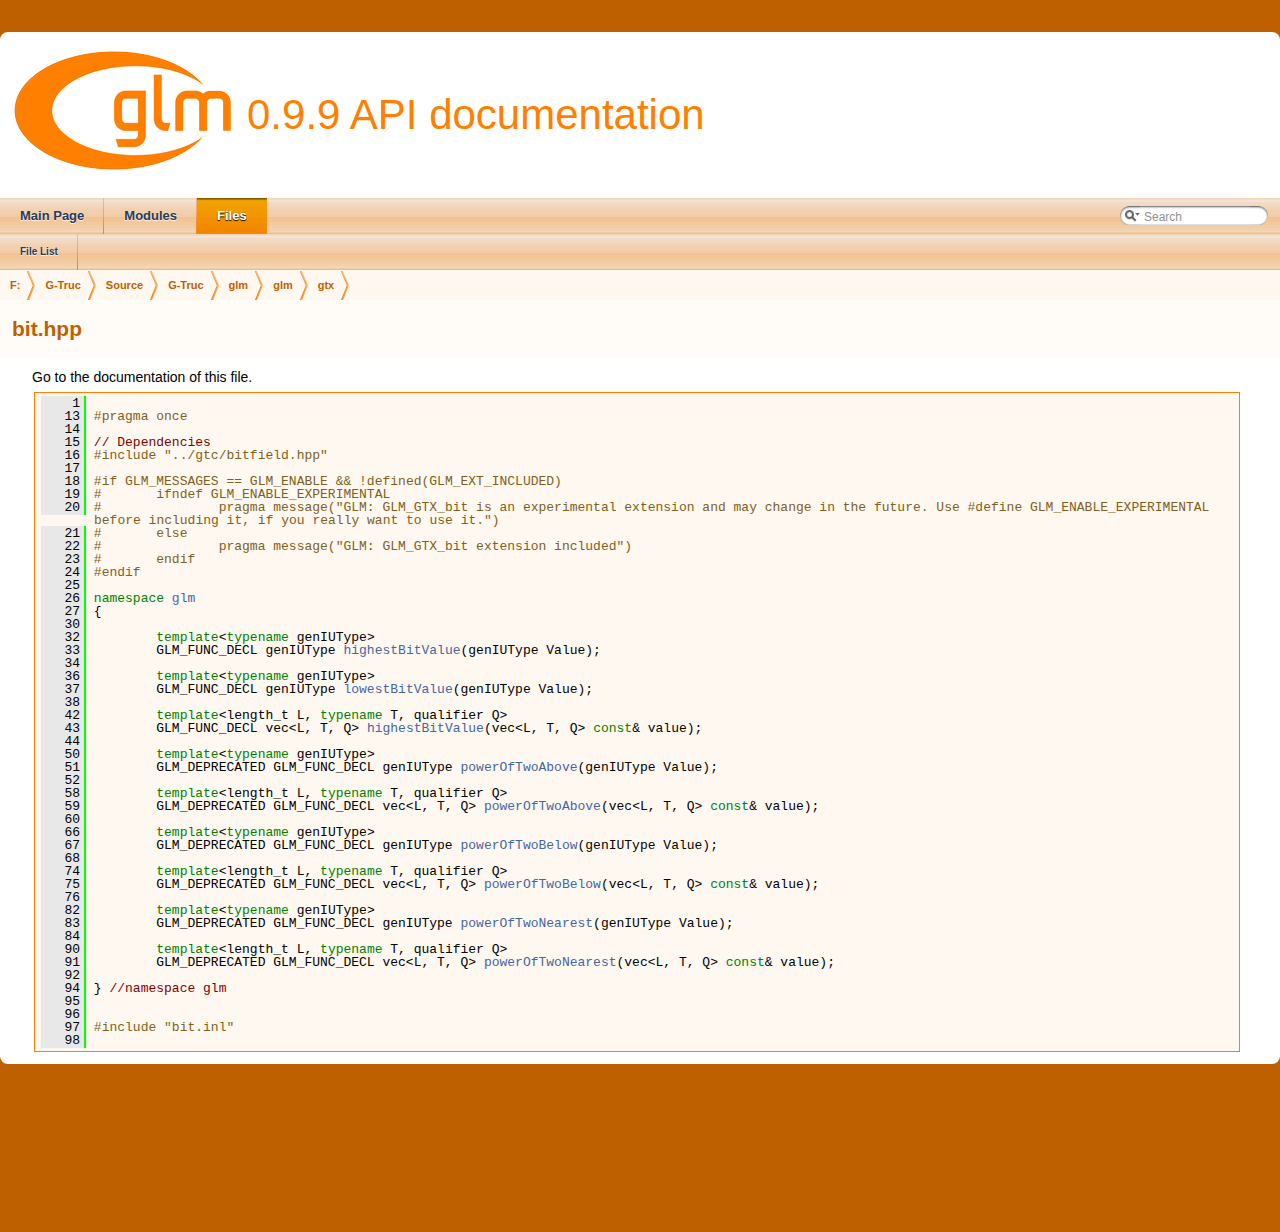
<file: Native/include/glm-0.9.9.7/glm/doc/api/a00008_source.html>
<!DOCTYPE html PUBLIC "-//W3C//DTD XHTML 1.0 Transitional//EN" "http://www.w3.org/TR/xhtml1/DTD/xhtml1-transitional.dtd">
<html xmlns="http://www.w3.org/1999/xhtml">
<head>
<meta http-equiv="Content-Type" content="text/xhtml;charset=UTF-8"/>
<meta http-equiv="X-UA-Compatible" content="IE=9"/>
<meta name="generator" content="Doxygen 1.8.10"/>
<title>0.9.9 API documentation: bit.hpp Source File</title>
<link href="tabs.css" rel="stylesheet" type="text/css"/>
<script type="text/javascript" src="jquery.js"></script>
<script type="text/javascript" src="dynsections.js"></script>
<link href="search/search.css" rel="stylesheet" type="text/css"/>
<script type="text/javascript" src="search/searchdata.js"></script>
<script type="text/javascript" src="search/search.js"></script>
<script type="text/javascript">
  $(document).ready(function() { init_search(); });
</script>
<link href="doxygen.css" rel="stylesheet" type="text/css" />
</head>
<body>
<div id="top"><!-- do not remove this div, it is closed by doxygen! -->
<div id="titlearea">
<table cellspacing="0" cellpadding="0">
 <tbody>
 <tr style="height: 56px;">
  <td id="projectlogo"><img alt="Logo" src="logo-mini.png"/></td>
  <td id="projectalign" style="padding-left: 0.5em;">
   <div id="projectname">0.9.9 API documentation
   </div>
  </td>
 </tr>
 </tbody>
</table>
</div>
<!-- end header part -->
<!-- Generated by Doxygen 1.8.10 -->
<script type="text/javascript">
var searchBox = new SearchBox("searchBox", "search",false,'Search');
</script>
  <div id="navrow1" class="tabs">
    <ul class="tablist">
      <li><a href="index.html"><span>Main&#160;Page</span></a></li>
      <li><a href="modules.html"><span>Modules</span></a></li>
      <li class="current"><a href="files.html"><span>Files</span></a></li>
      <li>
        <div id="MSearchBox" class="MSearchBoxInactive">
        <span class="left">
          <img id="MSearchSelect" src="search/mag_sel.png"
               onmouseover="return searchBox.OnSearchSelectShow()"
               onmouseout="return searchBox.OnSearchSelectHide()"
               alt=""/>
          <input type="text" id="MSearchField" value="Search" accesskey="S"
               onfocus="searchBox.OnSearchFieldFocus(true)" 
               onblur="searchBox.OnSearchFieldFocus(false)" 
               onkeyup="searchBox.OnSearchFieldChange(event)"/>
          </span><span class="right">
            <a id="MSearchClose" href="javascript:searchBox.CloseResultsWindow()"><img id="MSearchCloseImg" border="0" src="search/close.png" alt=""/></a>
          </span>
        </div>
      </li>
    </ul>
  </div>
  <div id="navrow2" class="tabs2">
    <ul class="tablist">
      <li><a href="files.html"><span>File&#160;List</span></a></li>
    </ul>
  </div>
<!-- window showing the filter options -->
<div id="MSearchSelectWindow"
     onmouseover="return searchBox.OnSearchSelectShow()"
     onmouseout="return searchBox.OnSearchSelectHide()"
     onkeydown="return searchBox.OnSearchSelectKey(event)">
</div>

<!-- iframe showing the search results (closed by default) -->
<div id="MSearchResultsWindow">
<iframe src="javascript:void(0)" frameborder="0" 
        name="MSearchResults" id="MSearchResults">
</iframe>
</div>

<div id="nav-path" class="navpath">
  <ul>
<li class="navelem"><a class="el" href="dir_3a581ba30d25676e4b797b1f96d53b45.html">F:</a></li><li class="navelem"><a class="el" href="dir_9e5fe034a00e89334fd5186c3e7db156.html">G-Truc</a></li><li class="navelem"><a class="el" href="dir_d9496f0844b48bc7e53b5af8c99b9ab2.html">Source</a></li><li class="navelem"><a class="el" href="dir_a8bee7be44182a33f3820393ae0b105d.html">G-Truc</a></li><li class="navelem"><a class="el" href="dir_44e5e654415abd9ca6fdeaddaff8565e.html">glm</a></li><li class="navelem"><a class="el" href="dir_cef2d71d502cb69a9252bca2297d9549.html">glm</a></li><li class="navelem"><a class="el" href="dir_f35778ec600a1b9bbc4524e62e226aa2.html">gtx</a></li>  </ul>
</div>
</div><!-- top -->
<div class="header">
  <div class="headertitle">
<div class="title">bit.hpp</div>  </div>
</div><!--header-->
<div class="contents">
<a href="a00008.html">Go to the documentation of this file.</a><div class="fragment"><div class="line"><a name="l00001"></a><span class="lineno">    1</span>&#160;</div>
<div class="line"><a name="l00013"></a><span class="lineno">   13</span>&#160;<span class="preprocessor">#pragma once</span></div>
<div class="line"><a name="l00014"></a><span class="lineno">   14</span>&#160;</div>
<div class="line"><a name="l00015"></a><span class="lineno">   15</span>&#160;<span class="comment">// Dependencies</span></div>
<div class="line"><a name="l00016"></a><span class="lineno">   16</span>&#160;<span class="preprocessor">#include &quot;../gtc/bitfield.hpp&quot;</span></div>
<div class="line"><a name="l00017"></a><span class="lineno">   17</span>&#160;</div>
<div class="line"><a name="l00018"></a><span class="lineno">   18</span>&#160;<span class="preprocessor">#if GLM_MESSAGES == GLM_ENABLE &amp;&amp; !defined(GLM_EXT_INCLUDED)</span></div>
<div class="line"><a name="l00019"></a><span class="lineno">   19</span>&#160;<span class="preprocessor">#       ifndef GLM_ENABLE_EXPERIMENTAL</span></div>
<div class="line"><a name="l00020"></a><span class="lineno">   20</span>&#160;<span class="preprocessor">#               pragma message(&quot;GLM: GLM_GTX_bit is an experimental extension and may change in the future. Use #define GLM_ENABLE_EXPERIMENTAL before including it, if you really want to use it.&quot;)</span></div>
<div class="line"><a name="l00021"></a><span class="lineno">   21</span>&#160;<span class="preprocessor">#       else</span></div>
<div class="line"><a name="l00022"></a><span class="lineno">   22</span>&#160;<span class="preprocessor">#               pragma message(&quot;GLM: GLM_GTX_bit extension included&quot;)</span></div>
<div class="line"><a name="l00023"></a><span class="lineno">   23</span>&#160;<span class="preprocessor">#       endif</span></div>
<div class="line"><a name="l00024"></a><span class="lineno">   24</span>&#160;<span class="preprocessor">#endif</span></div>
<div class="line"><a name="l00025"></a><span class="lineno">   25</span>&#160;</div>
<div class="line"><a name="l00026"></a><span class="lineno">   26</span>&#160;<span class="keyword">namespace </span><a class="code" href="a00236.html">glm</a></div>
<div class="line"><a name="l00027"></a><span class="lineno">   27</span>&#160;{</div>
<div class="line"><a name="l00030"></a><span class="lineno">   30</span>&#160;</div>
<div class="line"><a name="l00032"></a><span class="lineno">   32</span>&#160;        <span class="keyword">template</span>&lt;<span class="keyword">typename</span> genIUType&gt;</div>
<div class="line"><a name="l00033"></a><span class="lineno">   33</span>&#160;        GLM_FUNC_DECL genIUType <a class="code" href="a00309.html#ga898ef075ccf809a1e480faab48fe96bf">highestBitValue</a>(genIUType Value);</div>
<div class="line"><a name="l00034"></a><span class="lineno">   34</span>&#160;</div>
<div class="line"><a name="l00036"></a><span class="lineno">   36</span>&#160;        <span class="keyword">template</span>&lt;<span class="keyword">typename</span> genIUType&gt;</div>
<div class="line"><a name="l00037"></a><span class="lineno">   37</span>&#160;        GLM_FUNC_DECL genIUType <a class="code" href="a00309.html#ga2ff6568089f3a9b67f5c30918855fc6f">lowestBitValue</a>(genIUType Value);</div>
<div class="line"><a name="l00038"></a><span class="lineno">   38</span>&#160;</div>
<div class="line"><a name="l00042"></a><span class="lineno">   42</span>&#160;        <span class="keyword">template</span>&lt;length_t L, <span class="keyword">typename</span> T, qualifier Q&gt;</div>
<div class="line"><a name="l00043"></a><span class="lineno">   43</span>&#160;        GLM_FUNC_DECL vec&lt;L, T, Q&gt; <a class="code" href="a00309.html#ga898ef075ccf809a1e480faab48fe96bf">highestBitValue</a>(vec&lt;L, T, Q&gt; <span class="keyword">const</span>&amp; value);</div>
<div class="line"><a name="l00044"></a><span class="lineno">   44</span>&#160;</div>
<div class="line"><a name="l00050"></a><span class="lineno">   50</span>&#160;        <span class="keyword">template</span>&lt;<span class="keyword">typename</span> genIUType&gt;</div>
<div class="line"><a name="l00051"></a><span class="lineno">   51</span>&#160;        GLM_DEPRECATED GLM_FUNC_DECL genIUType <a class="code" href="a00309.html#ga2bbded187c5febfefc1e524ba31b3fab">powerOfTwoAbove</a>(genIUType Value);</div>
<div class="line"><a name="l00052"></a><span class="lineno">   52</span>&#160;</div>
<div class="line"><a name="l00058"></a><span class="lineno">   58</span>&#160;        <span class="keyword">template</span>&lt;length_t L, <span class="keyword">typename</span> T, qualifier Q&gt;</div>
<div class="line"><a name="l00059"></a><span class="lineno">   59</span>&#160;        GLM_DEPRECATED GLM_FUNC_DECL vec&lt;L, T, Q&gt; <a class="code" href="a00309.html#ga2bbded187c5febfefc1e524ba31b3fab">powerOfTwoAbove</a>(vec&lt;L, T, Q&gt; <span class="keyword">const</span>&amp; value);</div>
<div class="line"><a name="l00060"></a><span class="lineno">   60</span>&#160;</div>
<div class="line"><a name="l00066"></a><span class="lineno">   66</span>&#160;        <span class="keyword">template</span>&lt;<span class="keyword">typename</span> genIUType&gt;</div>
<div class="line"><a name="l00067"></a><span class="lineno">   67</span>&#160;        GLM_DEPRECATED GLM_FUNC_DECL genIUType <a class="code" href="a00309.html#gaf78ddcc4152c051b2a21e68fecb10980">powerOfTwoBelow</a>(genIUType Value);</div>
<div class="line"><a name="l00068"></a><span class="lineno">   68</span>&#160;</div>
<div class="line"><a name="l00074"></a><span class="lineno">   74</span>&#160;        <span class="keyword">template</span>&lt;length_t L, <span class="keyword">typename</span> T, qualifier Q&gt;</div>
<div class="line"><a name="l00075"></a><span class="lineno">   75</span>&#160;        GLM_DEPRECATED GLM_FUNC_DECL vec&lt;L, T, Q&gt; <a class="code" href="a00309.html#gaf78ddcc4152c051b2a21e68fecb10980">powerOfTwoBelow</a>(vec&lt;L, T, Q&gt; <span class="keyword">const</span>&amp; value);</div>
<div class="line"><a name="l00076"></a><span class="lineno">   76</span>&#160;</div>
<div class="line"><a name="l00082"></a><span class="lineno">   82</span>&#160;        <span class="keyword">template</span>&lt;<span class="keyword">typename</span> genIUType&gt;</div>
<div class="line"><a name="l00083"></a><span class="lineno">   83</span>&#160;        GLM_DEPRECATED GLM_FUNC_DECL genIUType <a class="code" href="a00309.html#gac87e65d11e16c3d6b91c3bcfaef7da0b">powerOfTwoNearest</a>(genIUType Value);</div>
<div class="line"><a name="l00084"></a><span class="lineno">   84</span>&#160;</div>
<div class="line"><a name="l00090"></a><span class="lineno">   90</span>&#160;        <span class="keyword">template</span>&lt;length_t L, <span class="keyword">typename</span> T, qualifier Q&gt;</div>
<div class="line"><a name="l00091"></a><span class="lineno">   91</span>&#160;        GLM_DEPRECATED GLM_FUNC_DECL vec&lt;L, T, Q&gt; <a class="code" href="a00309.html#gac87e65d11e16c3d6b91c3bcfaef7da0b">powerOfTwoNearest</a>(vec&lt;L, T, Q&gt; <span class="keyword">const</span>&amp; value);</div>
<div class="line"><a name="l00092"></a><span class="lineno">   92</span>&#160;</div>
<div class="line"><a name="l00094"></a><span class="lineno">   94</span>&#160;} <span class="comment">//namespace glm</span></div>
<div class="line"><a name="l00095"></a><span class="lineno">   95</span>&#160;</div>
<div class="line"><a name="l00096"></a><span class="lineno">   96</span>&#160;</div>
<div class="line"><a name="l00097"></a><span class="lineno">   97</span>&#160;<span class="preprocessor">#include &quot;bit.inl&quot;</span></div>
<div class="line"><a name="l00098"></a><span class="lineno">   98</span>&#160;</div>
<div class="ttc" id="a00309_html_ga898ef075ccf809a1e480faab48fe96bf"><div class="ttname"><a href="a00309.html#ga898ef075ccf809a1e480faab48fe96bf">glm::highestBitValue</a></div><div class="ttdeci">GLM_FUNC_DECL vec&lt; L, T, Q &gt; highestBitValue(vec&lt; L, T, Q &gt; const &amp;value)</div><div class="ttdoc">Find the highest bit set to 1 in a integer variable and return its value. </div></div>
<div class="ttc" id="a00309_html_gaf78ddcc4152c051b2a21e68fecb10980"><div class="ttname"><a href="a00309.html#gaf78ddcc4152c051b2a21e68fecb10980">glm::powerOfTwoBelow</a></div><div class="ttdeci">GLM_DEPRECATED GLM_FUNC_DECL vec&lt; L, T, Q &gt; powerOfTwoBelow(vec&lt; L, T, Q &gt; const &amp;value)</div><div class="ttdoc">Return the power of two number which value is just lower the input value. </div></div>
<div class="ttc" id="a00309_html_ga2bbded187c5febfefc1e524ba31b3fab"><div class="ttname"><a href="a00309.html#ga2bbded187c5febfefc1e524ba31b3fab">glm::powerOfTwoAbove</a></div><div class="ttdeci">GLM_DEPRECATED GLM_FUNC_DECL vec&lt; L, T, Q &gt; powerOfTwoAbove(vec&lt; L, T, Q &gt; const &amp;value)</div><div class="ttdoc">Return the power of two number which value is just higher the input value. </div></div>
<div class="ttc" id="a00309_html_gac87e65d11e16c3d6b91c3bcfaef7da0b"><div class="ttname"><a href="a00309.html#gac87e65d11e16c3d6b91c3bcfaef7da0b">glm::powerOfTwoNearest</a></div><div class="ttdeci">GLM_DEPRECATED GLM_FUNC_DECL vec&lt; L, T, Q &gt; powerOfTwoNearest(vec&lt; L, T, Q &gt; const &amp;value)</div><div class="ttdoc">Return the power of two number which value is the closet to the input value. </div></div>
<div class="ttc" id="a00309_html_ga2ff6568089f3a9b67f5c30918855fc6f"><div class="ttname"><a href="a00309.html#ga2ff6568089f3a9b67f5c30918855fc6f">glm::lowestBitValue</a></div><div class="ttdeci">GLM_FUNC_DECL genIUType lowestBitValue(genIUType Value)</div></div>
<div class="ttc" id="a00236_html"><div class="ttname"><a href="a00236.html">glm</a></div><div class="ttdef"><b>Definition:</b> <a href="a00015_source.html#l00020">common.hpp:20</a></div></div>
</div><!-- fragment --></div><!-- contents -->
<!-- start footer part -->
<hr class="footer"/><address class="footer"><small>
Generated by &#160;<a href="http://www.doxygen.org/index.html">
<img class="footer" src="doxygen.png" alt="doxygen"/>
</a> 1.8.10
</small></address>
</body>
</html>
</file>
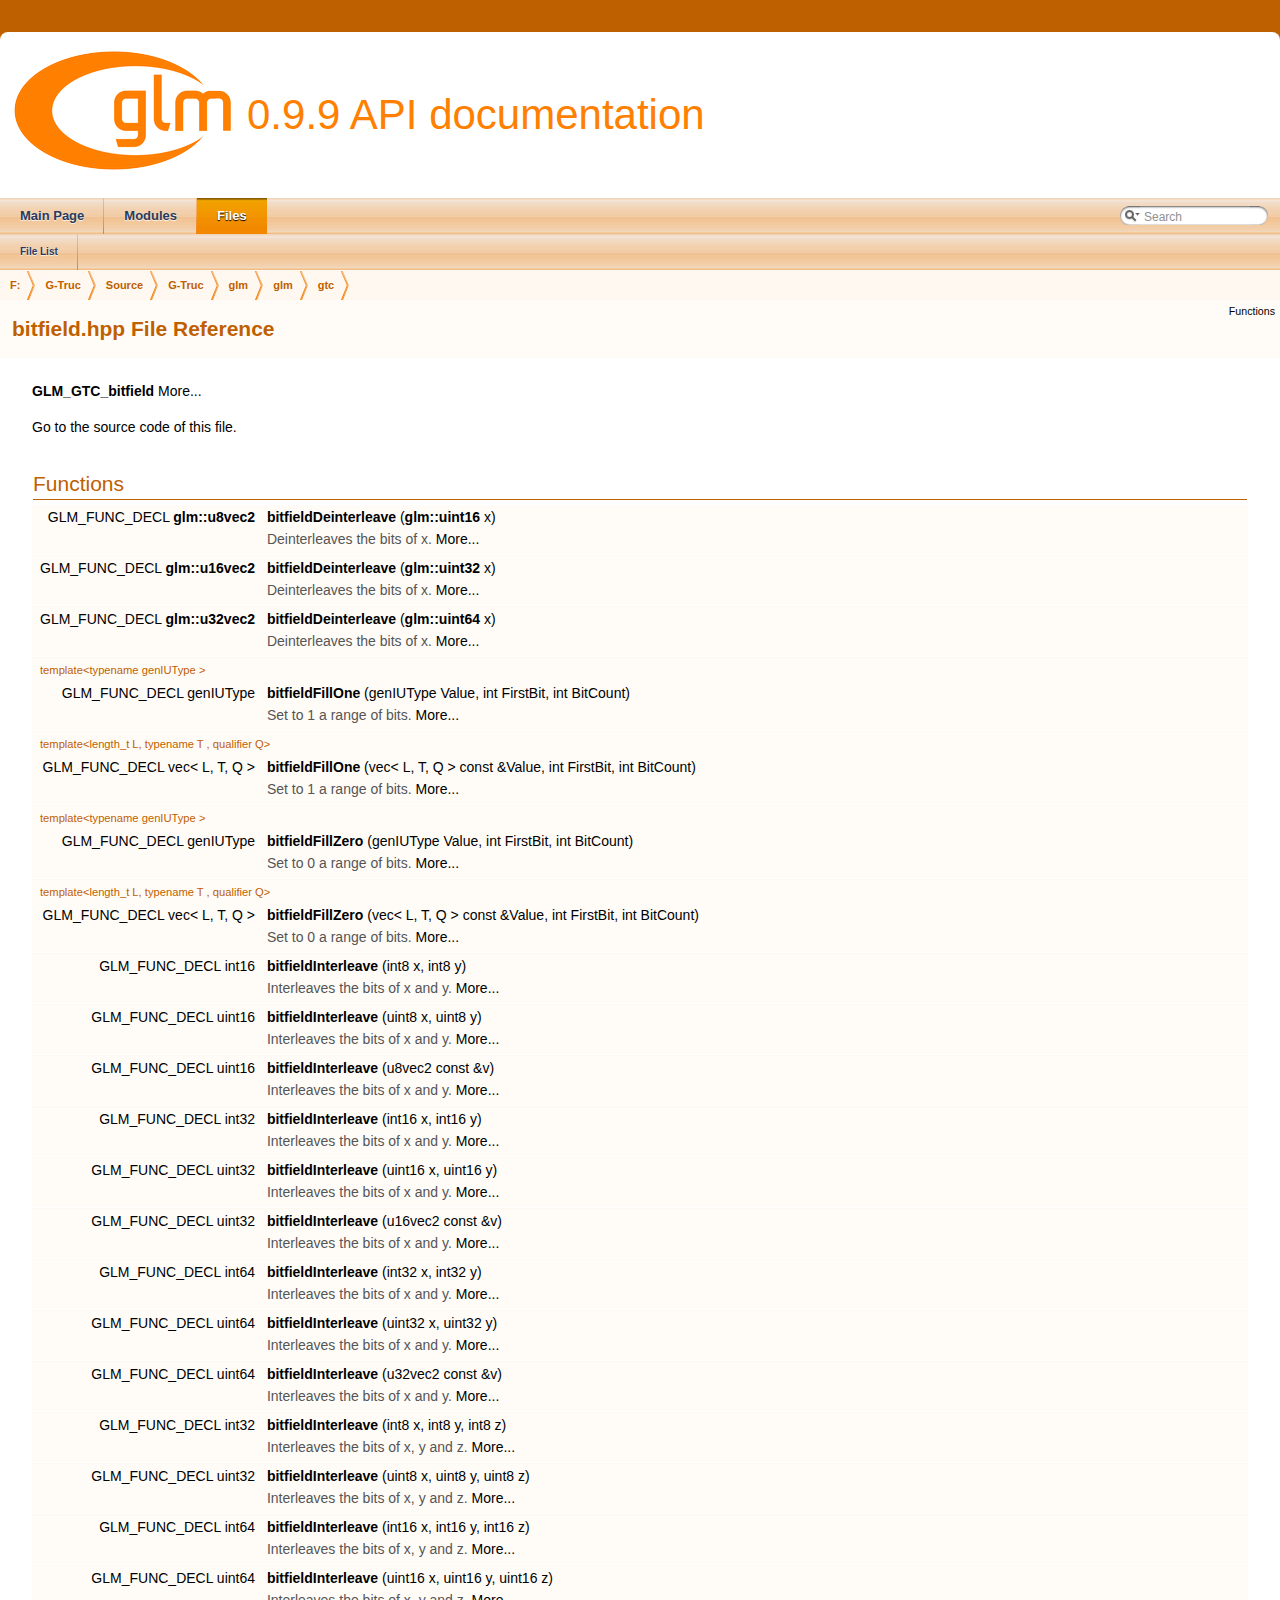
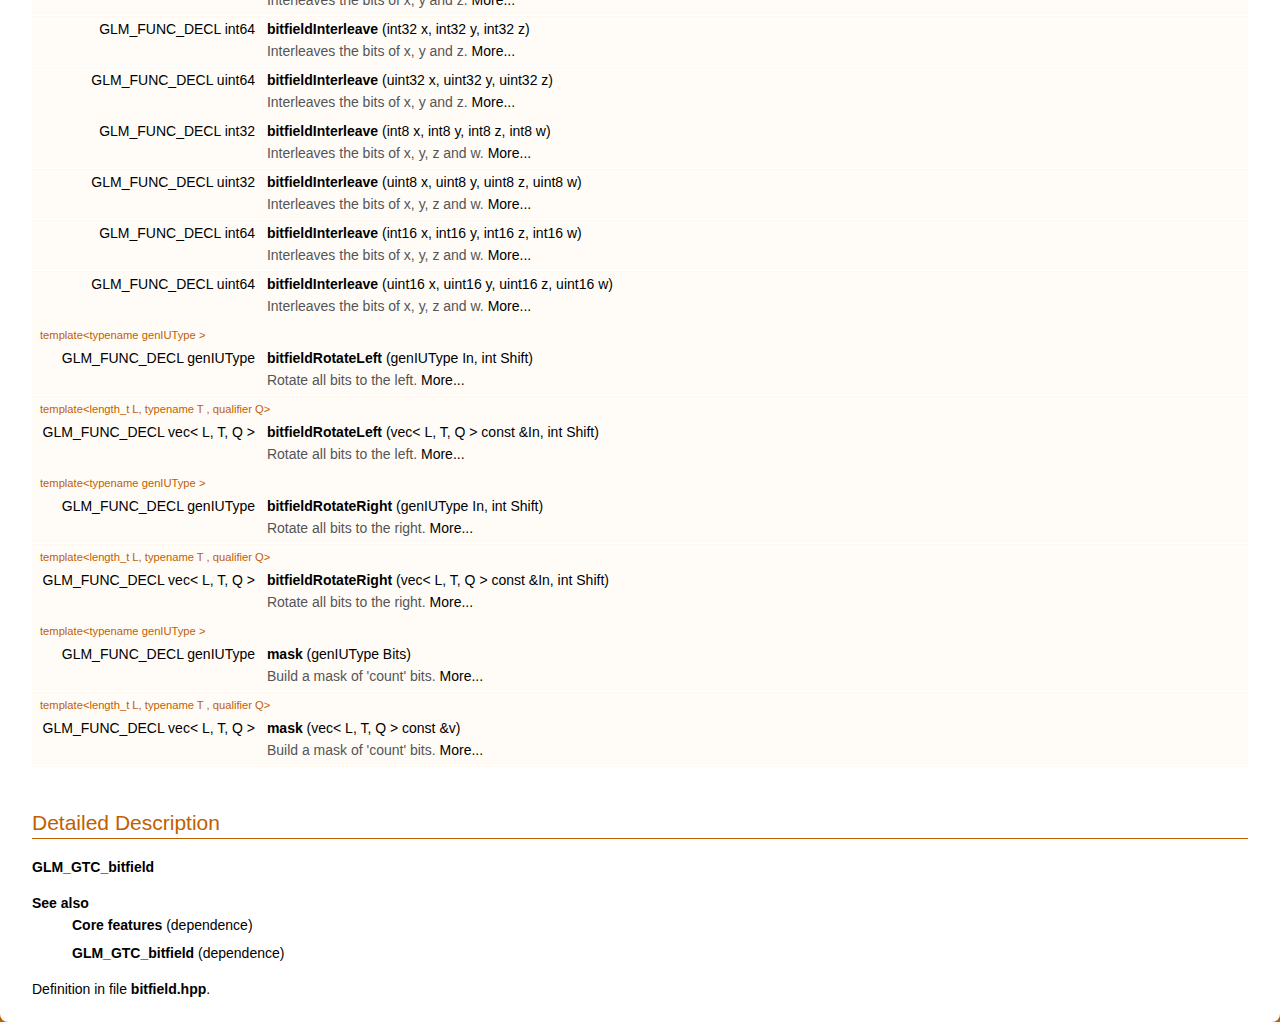
<file: Native/include/glm-0.9.9.7/glm/doc/api/a00009.html>
<!DOCTYPE html PUBLIC "-//W3C//DTD XHTML 1.0 Transitional//EN" "http://www.w3.org/TR/xhtml1/DTD/xhtml1-transitional.dtd">
<html xmlns="http://www.w3.org/1999/xhtml">
<head>
<meta http-equiv="Content-Type" content="text/xhtml;charset=UTF-8"/>
<meta http-equiv="X-UA-Compatible" content="IE=9"/>
<meta name="generator" content="Doxygen 1.8.10"/>
<title>0.9.9 API documentation: bitfield.hpp File Reference</title>
<link href="tabs.css" rel="stylesheet" type="text/css"/>
<script type="text/javascript" src="jquery.js"></script>
<script type="text/javascript" src="dynsections.js"></script>
<link href="search/search.css" rel="stylesheet" type="text/css"/>
<script type="text/javascript" src="search/searchdata.js"></script>
<script type="text/javascript" src="search/search.js"></script>
<script type="text/javascript">
  $(document).ready(function() { init_search(); });
</script>
<link href="doxygen.css" rel="stylesheet" type="text/css" />
</head>
<body>
<div id="top"><!-- do not remove this div, it is closed by doxygen! -->
<div id="titlearea">
<table cellspacing="0" cellpadding="0">
 <tbody>
 <tr style="height: 56px;">
  <td id="projectlogo"><img alt="Logo" src="logo-mini.png"/></td>
  <td id="projectalign" style="padding-left: 0.5em;">
   <div id="projectname">0.9.9 API documentation
   </div>
  </td>
 </tr>
 </tbody>
</table>
</div>
<!-- end header part -->
<!-- Generated by Doxygen 1.8.10 -->
<script type="text/javascript">
var searchBox = new SearchBox("searchBox", "search",false,'Search');
</script>
  <div id="navrow1" class="tabs">
    <ul class="tablist">
      <li><a href="index.html"><span>Main&#160;Page</span></a></li>
      <li><a href="modules.html"><span>Modules</span></a></li>
      <li class="current"><a href="files.html"><span>Files</span></a></li>
      <li>
        <div id="MSearchBox" class="MSearchBoxInactive">
        <span class="left">
          <img id="MSearchSelect" src="search/mag_sel.png"
               onmouseover="return searchBox.OnSearchSelectShow()"
               onmouseout="return searchBox.OnSearchSelectHide()"
               alt=""/>
          <input type="text" id="MSearchField" value="Search" accesskey="S"
               onfocus="searchBox.OnSearchFieldFocus(true)" 
               onblur="searchBox.OnSearchFieldFocus(false)" 
               onkeyup="searchBox.OnSearchFieldChange(event)"/>
          </span><span class="right">
            <a id="MSearchClose" href="javascript:searchBox.CloseResultsWindow()"><img id="MSearchCloseImg" border="0" src="search/close.png" alt=""/></a>
          </span>
        </div>
      </li>
    </ul>
  </div>
  <div id="navrow2" class="tabs2">
    <ul class="tablist">
      <li><a href="files.html"><span>File&#160;List</span></a></li>
    </ul>
  </div>
<!-- window showing the filter options -->
<div id="MSearchSelectWindow"
     onmouseover="return searchBox.OnSearchSelectShow()"
     onmouseout="return searchBox.OnSearchSelectHide()"
     onkeydown="return searchBox.OnSearchSelectKey(event)">
</div>

<!-- iframe showing the search results (closed by default) -->
<div id="MSearchResultsWindow">
<iframe src="javascript:void(0)" frameborder="0" 
        name="MSearchResults" id="MSearchResults">
</iframe>
</div>

<div id="nav-path" class="navpath">
  <ul>
<li class="navelem"><a class="el" href="dir_3a581ba30d25676e4b797b1f96d53b45.html">F:</a></li><li class="navelem"><a class="el" href="dir_9e5fe034a00e89334fd5186c3e7db156.html">G-Truc</a></li><li class="navelem"><a class="el" href="dir_d9496f0844b48bc7e53b5af8c99b9ab2.html">Source</a></li><li class="navelem"><a class="el" href="dir_a8bee7be44182a33f3820393ae0b105d.html">G-Truc</a></li><li class="navelem"><a class="el" href="dir_44e5e654415abd9ca6fdeaddaff8565e.html">glm</a></li><li class="navelem"><a class="el" href="dir_cef2d71d502cb69a9252bca2297d9549.html">glm</a></li><li class="navelem"><a class="el" href="dir_4c6bd29c73fa4e5a2509e1c15f846751.html">gtc</a></li>  </ul>
</div>
</div><!-- top -->
<div class="header">
  <div class="summary">
<a href="#func-members">Functions</a>  </div>
  <div class="headertitle">
<div class="title">bitfield.hpp File Reference</div>  </div>
</div><!--header-->
<div class="contents">

<p><a class="el" href="a00288.html">GLM_GTC_bitfield</a>  
<a href="#details">More...</a></p>

<p><a href="a00009_source.html">Go to the source code of this file.</a></p>
<table class="memberdecls">
<tr class="heading"><td colspan="2"><h2 class="groupheader"><a name="func-members"></a>
Functions</h2></td></tr>
<tr class="memitem:ga091d934233a2e121df91b8c7230357c8"><td class="memItemLeft" align="right" valign="top">GLM_FUNC_DECL <a class="el" href="a00304.html#ga518b8d948a6b4ddb72f84d5c3b7b6611">glm::u8vec2</a>&#160;</td><td class="memItemRight" valign="bottom"><a class="el" href="a00288.html#ga091d934233a2e121df91b8c7230357c8">bitfieldDeinterleave</a> (<a class="el" href="a00263.html#ga05f6b0ae8f6a6e135b0e290c25fe0e4e">glm::uint16</a> x)</td></tr>
<tr class="memdesc:ga091d934233a2e121df91b8c7230357c8"><td class="mdescLeft">&#160;</td><td class="mdescRight">Deinterleaves the bits of x.  <a href="a00288.html#ga091d934233a2e121df91b8c7230357c8">More...</a><br /></td></tr>
<tr class="separator:ga091d934233a2e121df91b8c7230357c8"><td class="memSeparator" colspan="2">&#160;</td></tr>
<tr class="memitem:ga7d1cc24dfbcdd932c3a2abbb76235f98"><td class="memItemLeft" align="right" valign="top">GLM_FUNC_DECL <a class="el" href="a00304.html#ga2a78447eb9d66a114b193f4a25899c16">glm::u16vec2</a>&#160;</td><td class="memItemRight" valign="bottom"><a class="el" href="a00288.html#ga7d1cc24dfbcdd932c3a2abbb76235f98">bitfieldDeinterleave</a> (<a class="el" href="a00263.html#ga1134b580f8da4de94ca6b1de4d37975e">glm::uint32</a> x)</td></tr>
<tr class="memdesc:ga7d1cc24dfbcdd932c3a2abbb76235f98"><td class="mdescLeft">&#160;</td><td class="mdescRight">Deinterleaves the bits of x.  <a href="a00288.html#ga7d1cc24dfbcdd932c3a2abbb76235f98">More...</a><br /></td></tr>
<tr class="separator:ga7d1cc24dfbcdd932c3a2abbb76235f98"><td class="memSeparator" colspan="2">&#160;</td></tr>
<tr class="memitem:ga8dbb8c87092f33bd815dd8a840be5d60"><td class="memItemLeft" align="right" valign="top">GLM_FUNC_DECL <a class="el" href="a00304.html#ga2a266e46ee218d0c680f12b35c500cc0">glm::u32vec2</a>&#160;</td><td class="memItemRight" valign="bottom"><a class="el" href="a00288.html#ga8dbb8c87092f33bd815dd8a840be5d60">bitfieldDeinterleave</a> (<a class="el" href="a00263.html#gab630f76c26b50298187f7889104d4b9c">glm::uint64</a> x)</td></tr>
<tr class="memdesc:ga8dbb8c87092f33bd815dd8a840be5d60"><td class="mdescLeft">&#160;</td><td class="mdescRight">Deinterleaves the bits of x.  <a href="a00288.html#ga8dbb8c87092f33bd815dd8a840be5d60">More...</a><br /></td></tr>
<tr class="separator:ga8dbb8c87092f33bd815dd8a840be5d60"><td class="memSeparator" colspan="2">&#160;</td></tr>
<tr class="memitem:ga46f9295abe3b5c7658f5b13c7f819f0a"><td class="memTemplParams" colspan="2">template&lt;typename genIUType &gt; </td></tr>
<tr class="memitem:ga46f9295abe3b5c7658f5b13c7f819f0a"><td class="memTemplItemLeft" align="right" valign="top">GLM_FUNC_DECL genIUType&#160;</td><td class="memTemplItemRight" valign="bottom"><a class="el" href="a00288.html#ga46f9295abe3b5c7658f5b13c7f819f0a">bitfieldFillOne</a> (genIUType Value, int FirstBit, int BitCount)</td></tr>
<tr class="memdesc:ga46f9295abe3b5c7658f5b13c7f819f0a"><td class="mdescLeft">&#160;</td><td class="mdescRight">Set to 1 a range of bits.  <a href="a00288.html#ga46f9295abe3b5c7658f5b13c7f819f0a">More...</a><br /></td></tr>
<tr class="separator:ga46f9295abe3b5c7658f5b13c7f819f0a"><td class="memSeparator" colspan="2">&#160;</td></tr>
<tr class="memitem:ga3e96dd1f0a4bc892f063251ed118c0c1"><td class="memTemplParams" colspan="2">template&lt;length_t L, typename T , qualifier Q&gt; </td></tr>
<tr class="memitem:ga3e96dd1f0a4bc892f063251ed118c0c1"><td class="memTemplItemLeft" align="right" valign="top">GLM_FUNC_DECL vec&lt; L, T, Q &gt;&#160;</td><td class="memTemplItemRight" valign="bottom"><a class="el" href="a00288.html#ga3e96dd1f0a4bc892f063251ed118c0c1">bitfieldFillOne</a> (vec&lt; L, T, Q &gt; const &amp;Value, int FirstBit, int BitCount)</td></tr>
<tr class="memdesc:ga3e96dd1f0a4bc892f063251ed118c0c1"><td class="mdescLeft">&#160;</td><td class="mdescRight">Set to 1 a range of bits.  <a href="a00288.html#ga3e96dd1f0a4bc892f063251ed118c0c1">More...</a><br /></td></tr>
<tr class="separator:ga3e96dd1f0a4bc892f063251ed118c0c1"><td class="memSeparator" colspan="2">&#160;</td></tr>
<tr class="memitem:ga697b86998b7d74ee0a69d8e9f8819fee"><td class="memTemplParams" colspan="2">template&lt;typename genIUType &gt; </td></tr>
<tr class="memitem:ga697b86998b7d74ee0a69d8e9f8819fee"><td class="memTemplItemLeft" align="right" valign="top">GLM_FUNC_DECL genIUType&#160;</td><td class="memTemplItemRight" valign="bottom"><a class="el" href="a00288.html#ga697b86998b7d74ee0a69d8e9f8819fee">bitfieldFillZero</a> (genIUType Value, int FirstBit, int BitCount)</td></tr>
<tr class="memdesc:ga697b86998b7d74ee0a69d8e9f8819fee"><td class="mdescLeft">&#160;</td><td class="mdescRight">Set to 0 a range of bits.  <a href="a00288.html#ga697b86998b7d74ee0a69d8e9f8819fee">More...</a><br /></td></tr>
<tr class="separator:ga697b86998b7d74ee0a69d8e9f8819fee"><td class="memSeparator" colspan="2">&#160;</td></tr>
<tr class="memitem:ga0d16c9acef4be79ea9b47c082a0cf7c2"><td class="memTemplParams" colspan="2">template&lt;length_t L, typename T , qualifier Q&gt; </td></tr>
<tr class="memitem:ga0d16c9acef4be79ea9b47c082a0cf7c2"><td class="memTemplItemLeft" align="right" valign="top">GLM_FUNC_DECL vec&lt; L, T, Q &gt;&#160;</td><td class="memTemplItemRight" valign="bottom"><a class="el" href="a00288.html#ga0d16c9acef4be79ea9b47c082a0cf7c2">bitfieldFillZero</a> (vec&lt; L, T, Q &gt; const &amp;Value, int FirstBit, int BitCount)</td></tr>
<tr class="memdesc:ga0d16c9acef4be79ea9b47c082a0cf7c2"><td class="mdescLeft">&#160;</td><td class="mdescRight">Set to 0 a range of bits.  <a href="a00288.html#ga0d16c9acef4be79ea9b47c082a0cf7c2">More...</a><br /></td></tr>
<tr class="separator:ga0d16c9acef4be79ea9b47c082a0cf7c2"><td class="memSeparator" colspan="2">&#160;</td></tr>
<tr class="memitem:ga24cad0069f9a0450abd80b3e89501adf"><td class="memItemLeft" align="right" valign="top">GLM_FUNC_DECL int16&#160;</td><td class="memItemRight" valign="bottom"><a class="el" href="a00288.html#ga24cad0069f9a0450abd80b3e89501adf">bitfieldInterleave</a> (int8 x, int8 y)</td></tr>
<tr class="memdesc:ga24cad0069f9a0450abd80b3e89501adf"><td class="mdescLeft">&#160;</td><td class="mdescRight">Interleaves the bits of x and y.  <a href="a00288.html#ga24cad0069f9a0450abd80b3e89501adf">More...</a><br /></td></tr>
<tr class="separator:ga24cad0069f9a0450abd80b3e89501adf"><td class="memSeparator" colspan="2">&#160;</td></tr>
<tr class="memitem:ga9a4976a529aec2cee56525e1165da484"><td class="memItemLeft" align="right" valign="top">GLM_FUNC_DECL uint16&#160;</td><td class="memItemRight" valign="bottom"><a class="el" href="a00288.html#ga9a4976a529aec2cee56525e1165da484">bitfieldInterleave</a> (uint8 x, uint8 y)</td></tr>
<tr class="memdesc:ga9a4976a529aec2cee56525e1165da484"><td class="mdescLeft">&#160;</td><td class="mdescRight">Interleaves the bits of x and y.  <a href="a00288.html#ga9a4976a529aec2cee56525e1165da484">More...</a><br /></td></tr>
<tr class="separator:ga9a4976a529aec2cee56525e1165da484"><td class="memSeparator" colspan="2">&#160;</td></tr>
<tr class="memitem:ga4a76bbca39c40153f3203d0a1926e142"><td class="memItemLeft" align="right" valign="top">GLM_FUNC_DECL uint16&#160;</td><td class="memItemRight" valign="bottom"><a class="el" href="a00288.html#ga4a76bbca39c40153f3203d0a1926e142">bitfieldInterleave</a> (u8vec2 const &amp;v)</td></tr>
<tr class="memdesc:ga4a76bbca39c40153f3203d0a1926e142"><td class="mdescLeft">&#160;</td><td class="mdescRight">Interleaves the bits of x and y.  <a href="a00288.html#ga4a76bbca39c40153f3203d0a1926e142">More...</a><br /></td></tr>
<tr class="separator:ga4a76bbca39c40153f3203d0a1926e142"><td class="memSeparator" colspan="2">&#160;</td></tr>
<tr class="memitem:gac51c33a394593f0631fa3aa5bb778809"><td class="memItemLeft" align="right" valign="top">GLM_FUNC_DECL int32&#160;</td><td class="memItemRight" valign="bottom"><a class="el" href="a00288.html#gac51c33a394593f0631fa3aa5bb778809">bitfieldInterleave</a> (int16 x, int16 y)</td></tr>
<tr class="memdesc:gac51c33a394593f0631fa3aa5bb778809"><td class="mdescLeft">&#160;</td><td class="mdescRight">Interleaves the bits of x and y.  <a href="a00288.html#gac51c33a394593f0631fa3aa5bb778809">More...</a><br /></td></tr>
<tr class="separator:gac51c33a394593f0631fa3aa5bb778809"><td class="memSeparator" colspan="2">&#160;</td></tr>
<tr class="memitem:ga94f3646a5667f4be56f8dcf3310e963f"><td class="memItemLeft" align="right" valign="top">GLM_FUNC_DECL uint32&#160;</td><td class="memItemRight" valign="bottom"><a class="el" href="a00288.html#ga94f3646a5667f4be56f8dcf3310e963f">bitfieldInterleave</a> (uint16 x, uint16 y)</td></tr>
<tr class="memdesc:ga94f3646a5667f4be56f8dcf3310e963f"><td class="mdescLeft">&#160;</td><td class="mdescRight">Interleaves the bits of x and y.  <a href="a00288.html#ga94f3646a5667f4be56f8dcf3310e963f">More...</a><br /></td></tr>
<tr class="separator:ga94f3646a5667f4be56f8dcf3310e963f"><td class="memSeparator" colspan="2">&#160;</td></tr>
<tr class="memitem:ga406c4ee56af4ca37a73f449f154eca3e"><td class="memItemLeft" align="right" valign="top">GLM_FUNC_DECL uint32&#160;</td><td class="memItemRight" valign="bottom"><a class="el" href="a00288.html#ga406c4ee56af4ca37a73f449f154eca3e">bitfieldInterleave</a> (u16vec2 const &amp;v)</td></tr>
<tr class="memdesc:ga406c4ee56af4ca37a73f449f154eca3e"><td class="mdescLeft">&#160;</td><td class="mdescRight">Interleaves the bits of x and y.  <a href="a00288.html#ga406c4ee56af4ca37a73f449f154eca3e">More...</a><br /></td></tr>
<tr class="separator:ga406c4ee56af4ca37a73f449f154eca3e"><td class="memSeparator" colspan="2">&#160;</td></tr>
<tr class="memitem:gaebb756a24a0784e3d6fba8bd011ab77a"><td class="memItemLeft" align="right" valign="top">GLM_FUNC_DECL int64&#160;</td><td class="memItemRight" valign="bottom"><a class="el" href="a00288.html#gaebb756a24a0784e3d6fba8bd011ab77a">bitfieldInterleave</a> (int32 x, int32 y)</td></tr>
<tr class="memdesc:gaebb756a24a0784e3d6fba8bd011ab77a"><td class="mdescLeft">&#160;</td><td class="mdescRight">Interleaves the bits of x and y.  <a href="a00288.html#gaebb756a24a0784e3d6fba8bd011ab77a">More...</a><br /></td></tr>
<tr class="separator:gaebb756a24a0784e3d6fba8bd011ab77a"><td class="memSeparator" colspan="2">&#160;</td></tr>
<tr class="memitem:ga2f1e2b3fe699e7d897ae38b2115ddcbd"><td class="memItemLeft" align="right" valign="top">GLM_FUNC_DECL uint64&#160;</td><td class="memItemRight" valign="bottom"><a class="el" href="a00288.html#ga2f1e2b3fe699e7d897ae38b2115ddcbd">bitfieldInterleave</a> (uint32 x, uint32 y)</td></tr>
<tr class="memdesc:ga2f1e2b3fe699e7d897ae38b2115ddcbd"><td class="mdescLeft">&#160;</td><td class="mdescRight">Interleaves the bits of x and y.  <a href="a00288.html#ga2f1e2b3fe699e7d897ae38b2115ddcbd">More...</a><br /></td></tr>
<tr class="separator:ga2f1e2b3fe699e7d897ae38b2115ddcbd"><td class="memSeparator" colspan="2">&#160;</td></tr>
<tr class="memitem:ga8cb17574d60abd6ade84bc57c10e8f78"><td class="memItemLeft" align="right" valign="top">GLM_FUNC_DECL uint64&#160;</td><td class="memItemRight" valign="bottom"><a class="el" href="a00288.html#ga8cb17574d60abd6ade84bc57c10e8f78">bitfieldInterleave</a> (u32vec2 const &amp;v)</td></tr>
<tr class="memdesc:ga8cb17574d60abd6ade84bc57c10e8f78"><td class="mdescLeft">&#160;</td><td class="mdescRight">Interleaves the bits of x and y.  <a href="a00288.html#ga8cb17574d60abd6ade84bc57c10e8f78">More...</a><br /></td></tr>
<tr class="separator:ga8cb17574d60abd6ade84bc57c10e8f78"><td class="memSeparator" colspan="2">&#160;</td></tr>
<tr class="memitem:ga8fdb724dccd4a07d57efc01147102137"><td class="memItemLeft" align="right" valign="top">GLM_FUNC_DECL int32&#160;</td><td class="memItemRight" valign="bottom"><a class="el" href="a00288.html#ga8fdb724dccd4a07d57efc01147102137">bitfieldInterleave</a> (int8 x, int8 y, int8 z)</td></tr>
<tr class="memdesc:ga8fdb724dccd4a07d57efc01147102137"><td class="mdescLeft">&#160;</td><td class="mdescRight">Interleaves the bits of x, y and z.  <a href="a00288.html#ga8fdb724dccd4a07d57efc01147102137">More...</a><br /></td></tr>
<tr class="separator:ga8fdb724dccd4a07d57efc01147102137"><td class="memSeparator" colspan="2">&#160;</td></tr>
<tr class="memitem:ga9fc2a0dd5dcf8b00e113f272a5feca93"><td class="memItemLeft" align="right" valign="top">GLM_FUNC_DECL uint32&#160;</td><td class="memItemRight" valign="bottom"><a class="el" href="a00288.html#ga9fc2a0dd5dcf8b00e113f272a5feca93">bitfieldInterleave</a> (uint8 x, uint8 y, uint8 z)</td></tr>
<tr class="memdesc:ga9fc2a0dd5dcf8b00e113f272a5feca93"><td class="mdescLeft">&#160;</td><td class="mdescRight">Interleaves the bits of x, y and z.  <a href="a00288.html#ga9fc2a0dd5dcf8b00e113f272a5feca93">More...</a><br /></td></tr>
<tr class="separator:ga9fc2a0dd5dcf8b00e113f272a5feca93"><td class="memSeparator" colspan="2">&#160;</td></tr>
<tr class="memitem:gaa901c36a842fa5d126ea650549f17b24"><td class="memItemLeft" align="right" valign="top">GLM_FUNC_DECL int64&#160;</td><td class="memItemRight" valign="bottom"><a class="el" href="a00288.html#gaa901c36a842fa5d126ea650549f17b24">bitfieldInterleave</a> (int16 x, int16 y, int16 z)</td></tr>
<tr class="memdesc:gaa901c36a842fa5d126ea650549f17b24"><td class="mdescLeft">&#160;</td><td class="mdescRight">Interleaves the bits of x, y and z.  <a href="a00288.html#gaa901c36a842fa5d126ea650549f17b24">More...</a><br /></td></tr>
<tr class="separator:gaa901c36a842fa5d126ea650549f17b24"><td class="memSeparator" colspan="2">&#160;</td></tr>
<tr class="memitem:ga3afd6d38881fe3948c53d4214d2197fd"><td class="memItemLeft" align="right" valign="top">GLM_FUNC_DECL uint64&#160;</td><td class="memItemRight" valign="bottom"><a class="el" href="a00288.html#ga3afd6d38881fe3948c53d4214d2197fd">bitfieldInterleave</a> (uint16 x, uint16 y, uint16 z)</td></tr>
<tr class="memdesc:ga3afd6d38881fe3948c53d4214d2197fd"><td class="mdescLeft">&#160;</td><td class="mdescRight">Interleaves the bits of x, y and z.  <a href="a00288.html#ga3afd6d38881fe3948c53d4214d2197fd">More...</a><br /></td></tr>
<tr class="separator:ga3afd6d38881fe3948c53d4214d2197fd"><td class="memSeparator" colspan="2">&#160;</td></tr>
<tr class="memitem:gad2075d96a6640121edaa98ea534102ca"><td class="memItemLeft" align="right" valign="top">GLM_FUNC_DECL int64&#160;</td><td class="memItemRight" valign="bottom"><a class="el" href="a00288.html#gad2075d96a6640121edaa98ea534102ca">bitfieldInterleave</a> (int32 x, int32 y, int32 z)</td></tr>
<tr class="memdesc:gad2075d96a6640121edaa98ea534102ca"><td class="mdescLeft">&#160;</td><td class="mdescRight">Interleaves the bits of x, y and z.  <a href="a00288.html#gad2075d96a6640121edaa98ea534102ca">More...</a><br /></td></tr>
<tr class="separator:gad2075d96a6640121edaa98ea534102ca"><td class="memSeparator" colspan="2">&#160;</td></tr>
<tr class="memitem:gab19fbc739fc0cf7247978602c36f7da8"><td class="memItemLeft" align="right" valign="top">GLM_FUNC_DECL uint64&#160;</td><td class="memItemRight" valign="bottom"><a class="el" href="a00288.html#gab19fbc739fc0cf7247978602c36f7da8">bitfieldInterleave</a> (uint32 x, uint32 y, uint32 z)</td></tr>
<tr class="memdesc:gab19fbc739fc0cf7247978602c36f7da8"><td class="mdescLeft">&#160;</td><td class="mdescRight">Interleaves the bits of x, y and z.  <a href="a00288.html#gab19fbc739fc0cf7247978602c36f7da8">More...</a><br /></td></tr>
<tr class="separator:gab19fbc739fc0cf7247978602c36f7da8"><td class="memSeparator" colspan="2">&#160;</td></tr>
<tr class="memitem:ga8a44ae22f5c953b296c42d067dccbe6d"><td class="memItemLeft" align="right" valign="top">GLM_FUNC_DECL int32&#160;</td><td class="memItemRight" valign="bottom"><a class="el" href="a00288.html#ga8a44ae22f5c953b296c42d067dccbe6d">bitfieldInterleave</a> (int8 x, int8 y, int8 z, int8 w)</td></tr>
<tr class="memdesc:ga8a44ae22f5c953b296c42d067dccbe6d"><td class="mdescLeft">&#160;</td><td class="mdescRight">Interleaves the bits of x, y, z and w.  <a href="a00288.html#ga8a44ae22f5c953b296c42d067dccbe6d">More...</a><br /></td></tr>
<tr class="separator:ga8a44ae22f5c953b296c42d067dccbe6d"><td class="memSeparator" colspan="2">&#160;</td></tr>
<tr class="memitem:ga14bb274d54a3c26f4919dd7ed0dd0c36"><td class="memItemLeft" align="right" valign="top">GLM_FUNC_DECL uint32&#160;</td><td class="memItemRight" valign="bottom"><a class="el" href="a00288.html#ga14bb274d54a3c26f4919dd7ed0dd0c36">bitfieldInterleave</a> (uint8 x, uint8 y, uint8 z, uint8 w)</td></tr>
<tr class="memdesc:ga14bb274d54a3c26f4919dd7ed0dd0c36"><td class="mdescLeft">&#160;</td><td class="mdescRight">Interleaves the bits of x, y, z and w.  <a href="a00288.html#ga14bb274d54a3c26f4919dd7ed0dd0c36">More...</a><br /></td></tr>
<tr class="separator:ga14bb274d54a3c26f4919dd7ed0dd0c36"><td class="memSeparator" colspan="2">&#160;</td></tr>
<tr class="memitem:ga180a63161e1319fbd5a53c84d0429c7a"><td class="memItemLeft" align="right" valign="top">GLM_FUNC_DECL int64&#160;</td><td class="memItemRight" valign="bottom"><a class="el" href="a00288.html#ga180a63161e1319fbd5a53c84d0429c7a">bitfieldInterleave</a> (int16 x, int16 y, int16 z, int16 w)</td></tr>
<tr class="memdesc:ga180a63161e1319fbd5a53c84d0429c7a"><td class="mdescLeft">&#160;</td><td class="mdescRight">Interleaves the bits of x, y, z and w.  <a href="a00288.html#ga180a63161e1319fbd5a53c84d0429c7a">More...</a><br /></td></tr>
<tr class="separator:ga180a63161e1319fbd5a53c84d0429c7a"><td class="memSeparator" colspan="2">&#160;</td></tr>
<tr class="memitem:gafca8768671a14c8016facccb66a89f26"><td class="memItemLeft" align="right" valign="top">GLM_FUNC_DECL uint64&#160;</td><td class="memItemRight" valign="bottom"><a class="el" href="a00288.html#gafca8768671a14c8016facccb66a89f26">bitfieldInterleave</a> (uint16 x, uint16 y, uint16 z, uint16 w)</td></tr>
<tr class="memdesc:gafca8768671a14c8016facccb66a89f26"><td class="mdescLeft">&#160;</td><td class="mdescRight">Interleaves the bits of x, y, z and w.  <a href="a00288.html#gafca8768671a14c8016facccb66a89f26">More...</a><br /></td></tr>
<tr class="separator:gafca8768671a14c8016facccb66a89f26"><td class="memSeparator" colspan="2">&#160;</td></tr>
<tr class="memitem:ga2eb49678a344ce1495bdb5586d9896b9"><td class="memTemplParams" colspan="2">template&lt;typename genIUType &gt; </td></tr>
<tr class="memitem:ga2eb49678a344ce1495bdb5586d9896b9"><td class="memTemplItemLeft" align="right" valign="top">GLM_FUNC_DECL genIUType&#160;</td><td class="memTemplItemRight" valign="bottom"><a class="el" href="a00288.html#ga2eb49678a344ce1495bdb5586d9896b9">bitfieldRotateLeft</a> (genIUType In, int Shift)</td></tr>
<tr class="memdesc:ga2eb49678a344ce1495bdb5586d9896b9"><td class="mdescLeft">&#160;</td><td class="mdescRight">Rotate all bits to the left.  <a href="a00288.html#ga2eb49678a344ce1495bdb5586d9896b9">More...</a><br /></td></tr>
<tr class="separator:ga2eb49678a344ce1495bdb5586d9896b9"><td class="memSeparator" colspan="2">&#160;</td></tr>
<tr class="memitem:gae186317091b1a39214ebf79008d44a1e"><td class="memTemplParams" colspan="2">template&lt;length_t L, typename T , qualifier Q&gt; </td></tr>
<tr class="memitem:gae186317091b1a39214ebf79008d44a1e"><td class="memTemplItemLeft" align="right" valign="top">GLM_FUNC_DECL vec&lt; L, T, Q &gt;&#160;</td><td class="memTemplItemRight" valign="bottom"><a class="el" href="a00288.html#gae186317091b1a39214ebf79008d44a1e">bitfieldRotateLeft</a> (vec&lt; L, T, Q &gt; const &amp;In, int Shift)</td></tr>
<tr class="memdesc:gae186317091b1a39214ebf79008d44a1e"><td class="mdescLeft">&#160;</td><td class="mdescRight">Rotate all bits to the left.  <a href="a00288.html#gae186317091b1a39214ebf79008d44a1e">More...</a><br /></td></tr>
<tr class="separator:gae186317091b1a39214ebf79008d44a1e"><td class="memSeparator" colspan="2">&#160;</td></tr>
<tr class="memitem:ga1c33d075c5fb8bd8dbfd5092bfc851ca"><td class="memTemplParams" colspan="2">template&lt;typename genIUType &gt; </td></tr>
<tr class="memitem:ga1c33d075c5fb8bd8dbfd5092bfc851ca"><td class="memTemplItemLeft" align="right" valign="top">GLM_FUNC_DECL genIUType&#160;</td><td class="memTemplItemRight" valign="bottom"><a class="el" href="a00288.html#ga1c33d075c5fb8bd8dbfd5092bfc851ca">bitfieldRotateRight</a> (genIUType In, int Shift)</td></tr>
<tr class="memdesc:ga1c33d075c5fb8bd8dbfd5092bfc851ca"><td class="mdescLeft">&#160;</td><td class="mdescRight">Rotate all bits to the right.  <a href="a00288.html#ga1c33d075c5fb8bd8dbfd5092bfc851ca">More...</a><br /></td></tr>
<tr class="separator:ga1c33d075c5fb8bd8dbfd5092bfc851ca"><td class="memSeparator" colspan="2">&#160;</td></tr>
<tr class="memitem:ga590488e1fc00a6cfe5d3bcaf93fbfe88"><td class="memTemplParams" colspan="2">template&lt;length_t L, typename T , qualifier Q&gt; </td></tr>
<tr class="memitem:ga590488e1fc00a6cfe5d3bcaf93fbfe88"><td class="memTemplItemLeft" align="right" valign="top">GLM_FUNC_DECL vec&lt; L, T, Q &gt;&#160;</td><td class="memTemplItemRight" valign="bottom"><a class="el" href="a00288.html#ga590488e1fc00a6cfe5d3bcaf93fbfe88">bitfieldRotateRight</a> (vec&lt; L, T, Q &gt; const &amp;In, int Shift)</td></tr>
<tr class="memdesc:ga590488e1fc00a6cfe5d3bcaf93fbfe88"><td class="mdescLeft">&#160;</td><td class="mdescRight">Rotate all bits to the right.  <a href="a00288.html#ga590488e1fc00a6cfe5d3bcaf93fbfe88">More...</a><br /></td></tr>
<tr class="separator:ga590488e1fc00a6cfe5d3bcaf93fbfe88"><td class="memSeparator" colspan="2">&#160;</td></tr>
<tr class="memitem:gad7eba518a0b71662114571ee76939f8a"><td class="memTemplParams" colspan="2">template&lt;typename genIUType &gt; </td></tr>
<tr class="memitem:gad7eba518a0b71662114571ee76939f8a"><td class="memTemplItemLeft" align="right" valign="top">GLM_FUNC_DECL genIUType&#160;</td><td class="memTemplItemRight" valign="bottom"><a class="el" href="a00288.html#gad7eba518a0b71662114571ee76939f8a">mask</a> (genIUType Bits)</td></tr>
<tr class="memdesc:gad7eba518a0b71662114571ee76939f8a"><td class="mdescLeft">&#160;</td><td class="mdescRight">Build a mask of 'count' bits.  <a href="a00288.html#gad7eba518a0b71662114571ee76939f8a">More...</a><br /></td></tr>
<tr class="separator:gad7eba518a0b71662114571ee76939f8a"><td class="memSeparator" colspan="2">&#160;</td></tr>
<tr class="memitem:ga2e64e3b922a296033b825311e7f5fff1"><td class="memTemplParams" colspan="2">template&lt;length_t L, typename T , qualifier Q&gt; </td></tr>
<tr class="memitem:ga2e64e3b922a296033b825311e7f5fff1"><td class="memTemplItemLeft" align="right" valign="top">GLM_FUNC_DECL vec&lt; L, T, Q &gt;&#160;</td><td class="memTemplItemRight" valign="bottom"><a class="el" href="a00288.html#ga2e64e3b922a296033b825311e7f5fff1">mask</a> (vec&lt; L, T, Q &gt; const &amp;v)</td></tr>
<tr class="memdesc:ga2e64e3b922a296033b825311e7f5fff1"><td class="mdescLeft">&#160;</td><td class="mdescRight">Build a mask of 'count' bits.  <a href="a00288.html#ga2e64e3b922a296033b825311e7f5fff1">More...</a><br /></td></tr>
<tr class="separator:ga2e64e3b922a296033b825311e7f5fff1"><td class="memSeparator" colspan="2">&#160;</td></tr>
</table>
<a name="details" id="details"></a><h2 class="groupheader">Detailed Description</h2>
<div class="textblock"><p><a class="el" href="a00288.html">GLM_GTC_bitfield</a> </p>
<dl class="section see"><dt>See also</dt><dd><a class="el" href="a00280.html" title="Features that implement in C++ the GLSL specification as closely as possible. ">Core features</a> (dependence) </dd>
<dd>
<a class="el" href="a00288.html" title="Include <glm/gtc/bitfield.hpp> to use the features of this extension. ">GLM_GTC_bitfield</a> (dependence) </dd></dl>

<p>Definition in file <a class="el" href="a00009_source.html">bitfield.hpp</a>.</p>
</div></div><!-- contents -->
<!-- start footer part -->
<hr class="footer"/><address class="footer"><small>
Generated by &#160;<a href="http://www.doxygen.org/index.html">
<img class="footer" src="doxygen.png" alt="doxygen"/>
</a> 1.8.10
</small></address>
</body>
</html>
</file>
<file: Native/include/glm-0.9.9.7/glm/doc/api/tabs.css>
.tabs, .tabs2, .tabs3 {
    background-image: url('tab_b.png');
    width: 100%;
    z-index: 101;
    font-size: 13px;
    font-family: 'Lucida Grande',Geneva,Helvetica,Arial,sans-serif;
}

.tabs2 {
    font-size: 10px;
}
.tabs3 {
    font-size: 9px;
}

.tablist {
    margin: 0;
    padding: 0;
    display: table;
}

.tablist li {
    float: left;
    display: table-cell;
    background-image: url('tab_b.png');
    line-height: 36px;
    list-style: none;
}

.tablist a {
    display: block;
    padding: 0 20px;
    font-weight: bold;
    background-image:url('tab_s.png');
    background-repeat:no-repeat;
    background-position:right;
    color: #283A5D;
    text-shadow: 0px 1px 1px rgba(255, 255, 255, 0.9);
    text-decoration: none;
    outline: none;
}

.tabs3 .tablist a {
    padding: 0 10px;
}

.tablist a:hover {
    background-image: url('tab_h.png');
    background-repeat:repeat-x;
    color: #fff;
    text-shadow: 0px 1px 1px rgba(0, 0, 0, 1.0);
    text-decoration: none;
}

.tablist li.current a {
    background-image: url('tab_a.png');
    background-repeat:repeat-x;
    color: #fff;
    text-shadow: 0px 1px 1px rgba(0, 0, 0, 1.0);
}
</file>
<file: Native/include/glm-0.9.9.7/glm/doc/api/search/search.css>
/*---------------- Search Box */

#FSearchBox {
    float: left;
}

#MSearchBox {
    white-space : nowrap;
    position: absolute;
    float: none;
    display: inline;
    margin-top: 8px;
    right: 0px;
    width: 170px;
    z-index: 102;
    background-color: white;
}

#MSearchBox .left
{
    display:block;
    position:absolute;
    left:10px;
    width:20px;
    height:19px;
    background:url('search_l.png') no-repeat;
    background-position:right;
}

#MSearchSelect {
    display:block;
    position:absolute;
    width:20px;
    height:19px;
}

.left #MSearchSelect {
    left:4px;
}

.right #MSearchSelect {
    right:5px;
}

#MSearchField {
    display:block;
    position:absolute;
    height:19px;
    background:url('search_m.png') repeat-x;
    border:none;
    width:111px;
    margin-left:20px;
    padding-left:4px;
    color: #909090;
    outline: none;
    font: 9pt Arial, Verdana, sans-serif;
}

#FSearchBox #MSearchField {
    margin-left:15px;
}

#MSearchBox .right {
    display:block;
    position:absolute;
    right:10px;
    top:0px;
    width:20px;
    height:19px;
    background:url('search_r.png') no-repeat;
    background-position:left;
}

#MSearchClose {
    display: none;
    position: absolute;
    top: 4px;
    background : none;
    border: none;
    margin: 0px 4px 0px 0px;
    padding: 0px 0px;
    outline: none;
}

.left #MSearchClose {
    left: 6px;
}

.right #MSearchClose {
    right: 2px;
}

.MSearchBoxActive #MSearchField {
    color: #000000;
}

/*---------------- Search filter selection */

#MSearchSelectWindow {
    display: none;
    position: absolute;
    left: 0; top: 0;
    border: 1px solid #90A5CE;
    background-color: #F9FAFC;
    z-index: 1;
    padding-top: 4px;
    padding-bottom: 4px;
    -moz-border-radius: 4px;
    -webkit-border-top-left-radius: 4px;
    -webkit-border-top-right-radius: 4px;
    -webkit-border-bottom-left-radius: 4px;
    -webkit-border-bottom-right-radius: 4px;
    -webkit-box-shadow: 5px 5px 5px rgba(0, 0, 0, 0.15);
}

.SelectItem {
    font: 8pt Arial, Verdana, sans-serif;
    padding-left:  2px;
    padding-right: 12px;
    border: 0px;
}

span.SelectionMark {
    margin-right: 4px;
    font-family: monospace;
    outline-style: none;
    text-decoration: none;
}

a.SelectItem {
    display: block;
    outline-style: none;
    color: #000000; 
    text-decoration: none;
    padding-left:   6px;
    padding-right: 12px;
}

a.SelectItem:focus,
a.SelectItem:active {
    color: #000000; 
    outline-style: none;
    text-decoration: none;
}

a.SelectItem:hover {
    color: #FFFFFF;
    background-color: #3D578C;
    outline-style: none;
    text-decoration: none;
    cursor: pointer;
    display: block;
}

/*---------------- Search results window */

iframe#MSearchResults {
    width: 60ex;
    height: 15em;
}

#MSearchResultsWindow {
    display: none;
    position: absolute;
    left: 0; top: 0;
    border: 1px solid #000;
    background-color: #EEF1F7;
}

/* ----------------------------------- */


#SRIndex {
    clear:both; 
    padding-bottom: 15px;
}

.SREntry {
    font-size: 10pt;
    padding-left: 1ex;
}

.SRPage .SREntry {
    font-size: 8pt;
    padding: 1px 5px;
}

body.SRPage {
    margin: 5px 2px;
}

.SRChildren {
    padding-left: 3ex; padding-bottom: .5em 
}

.SRPage .SRChildren {
    display: none;
}

.SRSymbol {
    font-weight: bold; 
    color: #425E97;
    font-family: Arial, Verdana, sans-serif;
    text-decoration: none;
    outline: none;
}

a.SRScope {
    display: block;
    color: #425E97; 
    font-family: Arial, Verdana, sans-serif;
    text-decoration: none;
    outline: none;
}

a.SRSymbol:focus, a.SRSymbol:active,
a.SRScope:focus, a.SRScope:active {
    text-decoration: underline;
}

span.SRScope {
    padding-left: 4px;
}

.SRPage .SRStatus {
    padding: 2px 5px;
    font-size: 8pt;
    font-style: italic;
}

.SRResult {
    display: none;
}

DIV.searchresults {
    margin-left: 10px;
    margin-right: 10px;
}

/*---------------- External search page results */

.searchresult {
    background-color: #F0F3F8;
}

.pages b {
   color: white;
   padding: 5px 5px 3px 5px;
   background-image: url("../tab_a.png");
   background-repeat: repeat-x;
   text-shadow: 0 1px 1px #000000;
}

.pages {
    line-height: 17px;
    margin-left: 4px;
    text-decoration: none;
}

.hl {
    font-weight: bold;
}

#searchresults {
    margin-bottom: 20px;
}

.searchpages {
    margin-top: 10px;
}
</file>
<file: Native/include/glm-0.9.9.7/glm/doc/api/doxygen.css>
/* The standard CSS for doxygen 1.8.10 */

body, table, div, p, dl {
	font: 400 14px/22px Roboto,sans-serif;
}

body
{
	margin:0px;
	padding:0px;
	background-color:#bf6000;
	background-repeat:no-repeat;
	background-position:center center;
	background-attachment:fixed;
	min-height:1200px;
	overflow:auto;
}

/* @group Heading Levels */

h1.groupheader {
	color:#bf6000;
	font-size: 150%;
}

.title {
	color:#bf6000;
	font: 400 14px/28px Roboto,sans-serif;
	font-size: 150%;
	font-weight: bold;
	margin: 10px 2px;
}

h2.groupheader {
	border-bottom: 1px solid #bf6000;
	color:#bf6000;
	font-size: 150%;
	font-weight: normal;
	margin-top: 1.75em;
	padding-top: 8px;
	padding-bottom: 4px;
	width: 100%;
}

h3.groupheader {
	font-size: 100%;
}

h1, h2, h3, h4, h5, h6 {
	-webkit-transition: text-shadow 0.5s linear;
	-moz-transition: text-shadow 0.5s linear;
	-ms-transition: text-shadow 0.5s linear;
	-o-transition: text-shadow 0.5s linear;
	transition: text-shadow 0.5s linear;
	margin-right: 15px;
}

h1.glow, h2.glow, h3.glow, h4.glow, h5.glow, h6.glow {
	text-shadow: 0 0 15px cyan;
}

dt {
	font-weight: bold;
}

div.multicol {
	-moz-column-gap: 1em;
	-webkit-column-gap: 1em;
	-moz-column-count: 3;
	-webkit-column-count: 3;
}

p.startli, p.startdd {
	margin-top: 2px;
}

p.starttd {
	margin-top: 0px;
}

p.endli {
	margin-bottom: 0px;
}

p.enddd {
	margin-bottom: 4px;
}

p.endtd {
	margin-bottom: 2px;
}

/* @end */

caption {
	font-weight: bold;
}

span.legend {
        font-size: 70%;
        text-align: center;
}

h3.version {
        font-size: 90%;
        text-align: center;
}

div.qindex, div.navtab{
	background-color: #FFF8F0;
	border: 1px solid #FF8000;
	text-align: center;
}

div.qindex, div.navpath {
	width: 100%;
	line-height: 140%;
}

div.navtab {
	margin-right: 15px;
}

/* @group Link Styling */

a {
	color: #000000;
	font-weight: normal;
	text-decoration: none;
}

.contents a:visited {
	color: #606060;
}

.contents{
	background-color: #FFFFFF;
	padding-top:8px;
	padding-bottom:8px;
	padding-left:32px; 
	padding-right:32px;
	margin:0px;
	margin-left:auto; 
	margin-right:auto;
	width:1216px;
	border-bottom-left-radius: 8px;
	border-bottom-right-radius: 8px;
}

a:hover {
	text-decoration: underline;
}

a.qindex {
	font-weight: bold;
}

a.qindexHL {
	font-weight: bold;
	background-color: #9CAFD4;
	color: #ffffff;
	border: 1px double #869DCA;
}

.contents a.qindexHL:visited {
        color: #ffffff;
}

a.el {
	font-weight: bold;
}

a.elRef {
}

a.code, a.code:visited, a.line, a.line:visited {
	color: #4665A2; 
}

a.codeRef, a.codeRef:visited, a.lineRef, a.lineRef:visited {
	color: #4665A2; 
}

/* @end */

dl.el {
	margin-left: -1cm;
}

pre.fragment {
        border: 1px solid #FF8000;
        background-color: #FFF8F0;
        padding: 4px 6px;
        margin: 4px 8px 4px 2px;
        overflow: auto;
        word-wrap: break-word;
        font-size:  9pt;
        line-height: 125%;
        font-family: monospace, fixed;
        font-size: 105%;
}

div.fragment {
	padding: 4px 6px;
	margin: 4px 8px 4px 2px;
	background-color: #FFF8F0;
	border: 1px solid #FF8000;
}

div.line {
	font-family: monospace, fixed;
	font-size: 13px;
	min-height: 13px;
	line-height: 1.0;
	text-wrap: unrestricted;
	white-space: -moz-pre-wrap; /* Moz */
	white-space: -pre-wrap;     /* Opera 4-6 */
	white-space: -o-pre-wrap;   /* Opera 7 */
	white-space: pre-wrap;      /* CSS3  */
	word-wrap: break-word;      /* IE 5.5+ */
	text-indent: -53px;
	padding-left: 53px;
	padding-bottom: 0px;
	margin: 0px;
	-webkit-transition-property: background-color, box-shadow;
	-webkit-transition-duration: 0.5s;
	-moz-transition-property: background-color, box-shadow;
	-moz-transition-duration: 0.5s;
	-ms-transition-property: background-color, box-shadow;
	-ms-transition-duration: 0.5s;
	-o-transition-property: background-color, box-shadow;
	-o-transition-duration: 0.5s;
	transition-property: background-color, box-shadow;
	transition-duration: 0.5s;
}

div.line.glow {
	background-color: cyan;
	box-shadow: 0 0 10px cyan;
}


span.lineno {
	padding-right: 4px;
	text-align: right;
	border-right: 2px solid #0F0;
	background-color: #E8E8E8;
	white-space: pre;
}
span.lineno a {
	background-color: #D8D8D8;
}

span.lineno a:hover {
	background-color: #C8C8C8;
}

div.ah, span.ah {
	background-color: black;
	font-weight: bold;
	color: #ffffff;
	margin-bottom: 3px;
	margin-top: 3px;
	padding: 0.2em;
	border: solid thin #333;
	border-radius: 0.5em;
	-webkit-border-radius: .5em;
	-moz-border-radius: .5em;
	box-shadow: 2px 2px 3px #999;
	-webkit-box-shadow: 2px 2px 3px #999;
	-moz-box-shadow: rgba(0, 0, 0, 0.15) 2px 2px 2px;
	background-image: -webkit-gradient(linear, left top, left bottom, from(#eee), to(#000),color-stop(0.3, #444));
	background-image: -moz-linear-gradient(center top, #eee 0%, #444 40%, #000);
}

div.classindex ul {
        list-style: none;
        padding-left: 0;
}

div.classindex span.ai {
        display: inline-block;
}

div.groupHeader {
	margin-left: 16px;
	margin-top: 12px;
	font-weight: bold;
}

div.groupText {
	margin-left: 16px;
	font-style: italic;
}

body {
	color: black;
	margin: 0;
}

td.indexkey {
	background-color: #FFF8F0;
	font-weight: bold;
	border: 1px solid #C4CFE5;
	margin: 2px 0px 2px 0;
	padding: 2px 10px;
	white-space: nowrap;
	vertical-align: top;
}

td.indexvalue {
	background-color: #FFF8F0;
	border: 1px solid #C4CFE5;
	padding: 2px 10px;
	margin: 2px 0px;
}

tr.memlist {
	background-color: #FFF8F0;
}

p.formulaDsp {
	text-align: center;
}

img.formulaDsp {
	
}

img.formulaInl {
	vertical-align: middle;
}

div.center {
	text-align: center;
	margin-top: 0px;
	margin-bottom: 0px;
	padding: 0px;
}

div.center img {
	border: 0px;
}

address.footer {
	display: none;
}

img.footer {
	border: 0px;
	vertical-align: middle;
}

/* @group Code Colorization */

span.keyword {
	color: #008000
}

span.keywordtype {
	color: #604020
}

span.keywordflow {
	color: #e08000
}

span.comment {
	color: #800000
}

span.preprocessor {
	color: #806020
}

span.stringliteral {
	color: #002080
}

span.charliteral {
	color: #008080
}

span.vhdldigit { 
	color: #ff00ff 
}

span.vhdlchar { 
	color: #000000 
}

span.vhdlkeyword { 
	color: #700070 
}

span.vhdllogic { 
	color: #ff0000 
}

blockquote {
        background-color: #F7F8FB;
        border-left: 2px solid #9CAFD4;
        margin: 0 24px 0 4px;
        padding: 0 12px 0 16px;
}

/* @end */

/*
.search {
	color: #003399;
	font-weight: bold;
}

form.search {
	margin-bottom: 0px;
	margin-top: 0px;
}

input.search {
	font-size: 75%;
	color: #000080;
	font-weight: normal;
	background-color: #e8eef2;
}
*/

td.tiny {
	font-size: 75%;
}

.dirtab {
	padding: 4px;
	border-collapse: collapse;
	border: 1px solid #FF8000;
}

th.dirtab {
	background: #EBEFF6;
	font-weight: bold;
}

hr {
	height: 0px;
	border: none;
	border-top: 1px solid #4A6AAA;
}

hr.footer {
	display: none;
}

/* @group Member Descriptions */

table.memberdecls {
	border-spacing: 0px;
	padding: 0px;
}

.memberdecls td, .fieldtable tr {
	-webkit-transition-property: background-color, box-shadow;
	-webkit-transition-duration: 0.5s;
	-moz-transition-property: background-color, box-shadow;
	-moz-transition-duration: 0.5s;
	-ms-transition-property: background-color, box-shadow;
	-ms-transition-duration: 0.5s;
	-o-transition-property: background-color, box-shadow;
	-o-transition-duration: 0.5s;
	transition-property: background-color, box-shadow;
	transition-duration: 0.5s;
}

.memberdecls td.glow, .fieldtable tr.glow {
	background-color: cyan;
	box-shadow: 0 0 15px cyan;
}

.mdescLeft, .mdescRight,
.memItemLeft, .memItemRight,
.memTemplItemLeft, .memTemplItemRight, .memTemplParams {
	background-color: #FFFCF8;
	border: none;
	margin: 4px;
	padding: 1px 0 0 8px;
}

.mdescLeft, .mdescRight {
	padding: 0px 8px 4px 8px;
	color: #555;
}

.memSeparator {
        border-bottom: 1px solid #FFF8F0;
        line-height: 1px;
        margin: 0px;
        padding: 0px;
}

.memItemLeft, .memTemplItemLeft {
        white-space: nowrap;
}

.memItemRight {
	width: 100%;
}

.memTemplParams {
	color: #bf6000;
        white-space: nowrap;
	font-size: 80%;
}

/* @end */

/* @group Member Details */

/* Styles for detailed member documentation */

.memtemplate {
	font-size: 80%;
	color: #4665A2;
	font-weight: normal;
	margin-left: 9px;
}

.memnav {
	background-color: #FFF8F0;
	border: 1px solid #FF8000;
	text-align: center;
	margin: 2px;
	margin-right: 15px;
	padding: 2px;
}

.mempage {
	width: 100%;
}

.memitem {
	padding: 0;
	margin-bottom: 10px;
	margin-right: 5px;
        -webkit-transition: box-shadow 0.5s linear;
        -moz-transition: box-shadow 0.5s linear;
        -ms-transition: box-shadow 0.5s linear;
        -o-transition: box-shadow 0.5s linear;
        transition: box-shadow 0.5s linear;
        display: table !important;
        width: 100%;
}

.memitem.glow {
         box-shadow: 0 0 15px cyan;
}

.memname {
        font-weight: bold;
        margin-left: 6px;
}

.memname td {
	vertical-align: bottom;
}

.memproto, dl.reflist dt {
        border-top: 1px solid #bf6000;
        border-left: 1px solid #bf6000;
        border-right: 1px solid #bf6000;
        padding: 6px 0px 6px 0px;
        /*color: #253555;*/
        font-weight: bold;
        /*text-shadow: 0px 1px 1px rgba(255, 255, 255, 0.9);*/
        /*background-image:url('nav_f.png');*/
        background-repeat:repeat-x;
        background-color: #FFF8F0;
        /* opera specific markup */
        box-shadow: 5px 5px 5px rgba(0, 0, 0, 0.15);
        border-top-right-radius: 4px;
        border-top-left-radius: 4px;
        /* firefox specific markup */
        -moz-box-shadow: rgba(0, 0, 0, 0.15) 5px 5px 5px;
        -moz-border-radius-topright: 4px;
        -moz-border-radius-topleft: 4px;
        /* webkit specific markup */
        -webkit-box-shadow: 5px 5px 5px rgba(0, 0, 0, 0.15);
        -webkit-border-top-right-radius: 4px;
        -webkit-border-top-left-radius: 4px;

}

.memdoc, dl.reflist dd {
        border-bottom: 1px solid #bf6000;      
        border-left: 1px solid #bf6000;      
        border-right: 1px solid #bf6000; 
        padding: 6px 10px 2px 10px;
        border-top-width: 0;
        background-image:url('nav_g.png');
        background-repeat:repeat-x;
        background-color: #FFFDFB;
        /* opera specific markup */
        border-bottom-left-radius: 4px;
        border-bottom-right-radius: 4px;
        box-shadow: 5px 5px 5px rgba(0, 0, 0, 0.15);
        /* firefox specific markup */
        -moz-border-radius-bottomleft: 4px;
        -moz-border-radius-bottomright: 4px;
        -moz-box-shadow: rgba(0, 0, 0, 0.15) 5px 5px 5px;
        /* webkit specific markup */
        -webkit-border-bottom-left-radius: 4px;
        -webkit-border-bottom-right-radius: 4px;
        -webkit-box-shadow: 5px 5px 5px rgba(0, 0, 0, 0.15);
}

dl.reflist dt {
        padding: 5px;
}

dl.reflist dd {
        margin: 0px 0px 10px 0px;
        padding: 5px;
}

.paramkey {
	text-align: right;
}

.paramtype {
	white-space: nowrap;
}

.paramname {
	color: #602020;
	white-space: nowrap;
}
.paramname em {
	font-style: normal;
}
.paramname code {
        line-height: 14px;
}

.params, .retval, .exception, .tparams {
        margin-left: 0px;
        padding-left: 0px;
}       

.params .paramname, .retval .paramname {
        font-weight: bold;
        vertical-align: top;
}
        
.params .paramtype {
        font-style: italic;
        vertical-align: top;
}       
        
.params .paramdir {
        font-family: "courier new",courier,monospace;
        vertical-align: top;
}

table.mlabels {
	border-spacing: 0px;
}

td.mlabels-left {
	width: 100%;
	padding: 0px;
}

td.mlabels-right {
	vertical-align: bottom;
	padding: 0px;
	white-space: nowrap;
}

span.mlabels {
        margin-left: 8px;
}

span.mlabel {
	background-color: #728DC1;
	border-top:1px solid #5373B4;
	border-left:1px solid #5373B4;
	border-right:1px solid #C4CFE5;
	border-bottom:1px solid #C4CFE5;
	text-shadow: none;
	color: white;
	margin-right: 4px;
	padding: 2px 3px;
	border-radius: 3px;
	font-size: 7pt;
	white-space: nowrap;
	vertical-align: middle;
}



/* @end */

/* these are for tree view inside a (index) page */

div.directory {
        margin: 10px 0px;
        border-top: 1px solid #bf6000;
        border-bottom: 1px solid #bf6000;
        width: 100%;
}

.directory table {
        border-collapse:collapse;
}

.directory td {
	margin: 0px;
	padding: 0px;
	vertical-align: top;
}

.directory td.entry {
	white-space: nowrap;
	padding-right: 6px;
	padding-top: 3px;
}

.directory td.entry a {
        outline:none;
}

.directory td.entry a img {
        border: none;
}

.directory td.desc {
	width: 100%;
	padding-left: 6px;
	padding-right: 6px;
	padding-top: 3px;
	border-left: 1px solid rgba(0,0,0,0.05);
}

.directory tr.even {
	padding-left: 6px;
	background-color: #FFFDFB;
}

.directory img {
	vertical-align: -30%;
}

.directory .levels {
        white-space: nowrap;
        width: 100%;
        text-align: right;
        font-size: 9pt;
}

.directory .levels span {
	cursor: pointer;
	padding-left: 2px;
	padding-right: 2px;
	color: #bf6000;
}

.arrow {
    color: #bf6000;
    -webkit-user-select: none;
    -khtml-user-select: none;
    -moz-user-select: none;
    -ms-user-select: none;
    user-select: none;
    cursor: pointer;
    font-size: 80%;
    display: inline-block;
    width: 16px;
    height: 22px;
}

.icon {
    font-family: Arial, Helvetica;
    font-weight: bold;
    font-size: 12px;
    height: 14px;
    width: 16px;
    display: inline-block;
    background-color: #bf6000;
    color: white;
    text-align: center;
    border-radius: 4px;
    margin-left: 2px;
    margin-right: 2px;
}

.icona {
    width: 24px;
    height: 22px;
    display: inline-block;
}

.iconfopen {
    width: 24px;
    height: 18px;
    margin-bottom: 4px;
    background-image:url('folderopen.png');
    background-position: 0px -4px;
    background-repeat: repeat-y;
    vertical-align:top;
    display: inline-block;
}

.iconfclosed {
    width: 24px;
    height: 18px;
    margin-bottom: 4px;
    background-image:url('folderclosed.png');
    background-position: 0px -4px;
    background-repeat: repeat-y;
    vertical-align:top;
    display: inline-block;
}

.icondoc {
    width: 24px;
    height: 18px;
    margin-bottom: 4px;
    background-image:url('doc.png');
    background-position: 0px -4px;
    background-repeat: repeat-y;
    vertical-align:top;
    display: inline-block;
}

table.directory {
    font: 400 14px Roboto,sans-serif;
}

/* @end */

div.dynheader {
	margin-top: 8px;
	-webkit-touch-callout: none;
	-webkit-user-select: none;
	-khtml-user-select: none;
	-moz-user-select: none;
	-ms-user-select: none;
	user-select: none;
}

address {
	font-style: normal;
	color: #2A3D61;
}

table.doxtable {
	border-collapse:collapse;
	margin-top: 4px;
	margin-bottom: 4px;
}

table.doxtable td, table.doxtable th {
	border: 1px solid #2D4068;
	padding: 3px 7px 2px;
}

table.doxtable th {
	background-color: #374F7F;
	color: #FFFFFF;
	font-size: 110%;
	padding-bottom: 4px;
	padding-top: 5px;
}

table.fieldtable {
        /*width: 100%;*/
        margin-bottom: 10px;
        border: 1px solid #A8B8D9;
        border-spacing: 0px;
        -moz-border-radius: 4px;
        -webkit-border-radius: 4px;
        border-radius: 4px;
        -moz-box-shadow: rgba(0, 0, 0, 0.15) 2px 2px 2px;
        -webkit-box-shadow: 2px 2px 2px rgba(0, 0, 0, 0.15);
        box-shadow: 2px 2px 2px rgba(0, 0, 0, 0.15);
}

.fieldtable td, .fieldtable th {
        padding: 3px 7px 2px;
}

.fieldtable td.fieldtype, .fieldtable td.fieldname {
        white-space: nowrap;
        border-right: 1px solid #A8B8D9;
        border-bottom: 1px solid #A8B8D9;
        vertical-align: top;
}

.fieldtable td.fieldname {
        padding-top: 3px;
}

.fieldtable td.fielddoc {
        border-bottom: 1px solid #A8B8D9;
        /*width: 100%;*/
}

.fieldtable td.fielddoc p:first-child {
        margin-top: 0px;
}       
        
.fieldtable td.fielddoc p:last-child {
        margin-bottom: 2px;
}

.fieldtable tr:last-child td {
        border-bottom: none;
}

.fieldtable th {
        background-image:url('nav_f.png');
        background-repeat:repeat-x;
        background-color: #E2E8F2;
        font-size: 90%;
        color: #253555;
        padding-bottom: 4px;
        padding-top: 5px;
        text-align:left;
        -moz-border-radius-topleft: 4px;
        -moz-border-radius-topright: 4px;
        -webkit-border-top-left-radius: 4px;
        -webkit-border-top-right-radius: 4px;
        border-top-left-radius: 4px;
        border-top-right-radius: 4px;
        border-bottom: 1px solid #A8B8D9;
}


.tabsearch {
	top: 0px;
	left: 10px;
	height: 36px;
	background-image: url('tab_b.png');
	z-index: 101;
	overflow: hidden;
	font-size: 13px;
}

.navpath ul
{
	font-size: 11px;
	/*background-image:url('tab_b.png');*/
	background-color: #FFF8F0;
	background-repeat:repeat-x;
	background-position: 0 -5px;
	height:30px;
	line-height:30px;
	color:#bf6000;
	border:solid 0px #C2CDE4;
	overflow:hidden;
	margin:0px;
	padding:0px;
}

.navpath li
{
	list-style-type:none;
	float:left;
	padding-left:10px;
	padding-right:15px;
	background-image:url('bc_s.png');
	background-repeat:no-repeat;
	background-position:right;
	color:#bf6000;
}

.navpath li.navelem a
{
	height:32px;
	display:block;
	text-decoration: none;
	outline: none;
	color: #bf6000;
	font-family: 'Lucida Grande',Geneva,Helvetica,Arial,sans-serif;
	text-decoration: none;        
}

.navpath li.navelem a:hover
{
	color:#6884BD;
}

.navpath li.footer
{
        list-style-type:none;
        float:right;
        padding-left:10px;
        padding-right:15px;
        background-image:none;
        background-repeat:no-repeat;
        background-position:right;
        color:#bf6000;
        font-size: 8pt;
}

div.summary
{
	float: right;
	font-size: 8pt;
	padding-right: 5px;
	width: 50%;
	text-align: right;
}

div.summary a
{
	white-space: nowrap;
}

div.ingroups
{
	font-size: 8pt;
	width: 50%;
	text-align: left;
}

div.ingroups a
{
	white-space: nowrap;
}

div.header
{
	background-repeat:repeat-x;
	background-color: #FFFCF8;

	padding:0px;
	margin:0px;
	margin-left:auto; 
	margin-right:auto;
	width:1280px;
}

div.headertitle
{
	padding: 5px 5px 5px 10px;
}

dl
{
        padding: 0 0 0 10px;
}

/* dl.note, dl.warning, dl.attention, dl.pre, dl.post, dl.invariant, dl.deprecated, dl.todo, dl.test, dl.bug */
dl.section
{
	margin-left: 0px;
	padding-left: 0px;
}

dl.note
{
        margin-left:-7px;
        padding-left: 3px;
        border-left:4px solid;
        border-color: #D0C000;
}

dl.warning, dl.attention
{
        margin-left:-7px;
        padding-left: 3px;
        border-left:4px solid;
        border-color: #FF0000;
}

dl.pre, dl.post, dl.invariant
{
        margin-left:-7px;
        padding-left: 3px;
        border-left:4px solid;
        border-color: #00D000;
}

dl.deprecated
{
        margin-left:-7px;
        padding-left: 3px;
        border-left:4px solid;
        border-color: #505050;
}

dl.todo
{
        margin-left:-7px;
        padding-left: 3px;
        border-left:4px solid;
        border-color: #E0C000;
}

dl.test
{
        margin-left:-7px;
        padding-left: 3px;
        border-left:4px solid;
        border-color: #3030E0;
}

dl.bug
{
        margin-left:-7px;
        padding-left: 3px;
        border-left:4px solid;
        border-color: #C08050;
}

dl.section dd {
	margin-bottom: 6px;
}


#projectlogo
{
	text-align: center;
	vertical-align: bottom;
	border-collapse: separate;
}
 
#projectlogo img
{ 
	border: 0px none;
}
 
#projectalign
{
        vertical-align: middle;
}

#projectname
{
	font: 300% Tahoma, Arial,sans-serif;
	margin: 0px;
	padding: 2px 0px;
	color: #FF8000;
}
    
#projectbrief
{
	font: 120% Tahoma, Arial,sans-serif;
	margin: 0px;
	padding: 0px;
}

#projectnumber
{
	font: 50% Tahoma, Arial,sans-serif;
	margin: 0px;
	padding: 0px;
}

#titlearea
{
	padding: 0px;
	margin: 0px;
	width: 100%;
	border-bottom: 1px solid #5373B4;
}

.image
{
        text-align: center;
}

.dotgraph
{
        text-align: center;
}

.mscgraph
{
        text-align: center;
}

.diagraph
{
        text-align: center;
}

.caption
{
	font-weight: bold;
}

div.zoom
{
	border: 1px solid #90A5CE;
}

dl.citelist {
        margin-bottom:50px;
}

dl.citelist dt {
        color:#334975;
        float:left;
        font-weight:bold;
        margin-right:10px;
        padding:5px;
}

dl.citelist dd {
        margin:2px 0;
        padding:5px 0;
}

div.toc {
        padding: 14px 25px;
        background-color: #F4F6FA;
        border: 1px solid #D8DFEE;
        border-radius: 7px 7px 7px 7px;
        float: right;
        height: auto;
        margin: 0 20px 10px 10px;
        width: 200px;
}

div.toc li {
        background: url("bdwn.png") no-repeat scroll 0 5px transparent;
        font: 10px/1.2 Verdana,DejaVu Sans,Geneva,sans-serif;
        margin-top: 5px;
        padding-left: 10px;
        padding-top: 2px;
}

div.toc h3 {
        font: bold 12px/1.2 Arial,FreeSans,sans-serif;
	color: #4665A2;
        border-bottom: 0 none;
        margin: 0;
}

div.toc ul {
        list-style: none outside none;
        border: medium none;
        padding: 0px;
}       

div.toc li.level1 {
        margin-left: 0px;
}

div.toc li.level2 {
        margin-left: 15px;
}

div.toc li.level3 {
        margin-left: 30px;
}

div.toc li.level4 {
        margin-left: 45px;
}

.inherit_header {
	font-weight: bold;
	color: gray;
	cursor: pointer;
	-webkit-touch-callout: none;
	-webkit-user-select: none;
	-khtml-user-select: none;
	-moz-user-select: none;
	-ms-user-select: none;
	user-select: none;
}

.inherit_header td {
        padding: 6px 0px 2px 5px;
}

.inherit {
        display: none;
}

tr.heading h2 {
        margin-top: 12px;
        margin-bottom: 4px;
}

/* tooltip related style info */

.ttc {
        position: absolute;
        display: none;
}

#powerTip {
	cursor: default;
	white-space: nowrap;
	background-color: white;
	border: 1px solid gray;
	border-radius: 4px 4px 4px 4px;
	box-shadow: 1px 1px 7px gray;
	display: none;
	font-size: smaller;
	max-width: 80%;
	opacity: 0.9;
	padding: 1ex 1em 1em;
	position: absolute;
	z-index: 2147483647;
}

#powerTip div.ttdoc {
        color: grey;
	font-style: italic;
}

#powerTip div.ttname a {
        font-weight: bold;
}

#powerTip div.ttname {
        font-weight: bold;
}

#powerTip div.ttdeci {
        color: #006318;
}

#powerTip div {
        margin: 0px;
        padding: 0px;
        font: 12px/16px Roboto,sans-serif;
}

#powerTip:before, #powerTip:after {
	content: "";
	position: absolute;
	margin: 0px;
}

#powerTip.n:after,  #powerTip.n:before,
#powerTip.s:after,  #powerTip.s:before,
#powerTip.w:after,  #powerTip.w:before,
#powerTip.e:after,  #powerTip.e:before,
#powerTip.ne:after, #powerTip.ne:before,
#powerTip.se:after, #powerTip.se:before,
#powerTip.nw:after, #powerTip.nw:before,
#powerTip.sw:after, #powerTip.sw:before {
	border: solid transparent;
	content: " ";
	height: 0;
	width: 0;
	position: absolute;
}

#powerTip.n:after,  #powerTip.s:after,
#powerTip.w:after,  #powerTip.e:after,
#powerTip.nw:after, #powerTip.ne:after,
#powerTip.sw:after, #powerTip.se:after {
	border-color: rgba(255, 255, 255, 0);
}

#powerTip.n:before,  #powerTip.s:before,
#powerTip.w:before,  #powerTip.e:before,
#powerTip.nw:before, #powerTip.ne:before,
#powerTip.sw:before, #powerTip.se:before {
	border-color: rgba(128, 128, 128, 0);
}

#powerTip.n:after,  #powerTip.n:before,
#powerTip.ne:after, #powerTip.ne:before,
#powerTip.nw:after, #powerTip.nw:before {
	top: 100%;
}

#powerTip.n:after, #powerTip.ne:after, #powerTip.nw:after {
	border-top-color: #ffffff;
	border-width: 10px;
	margin: 0px -10px;
}
#powerTip.n:before {
	border-top-color: #808080;
	border-width: 11px;
	margin: 0px -11px;
}
#powerTip.n:after, #powerTip.n:before {
	left: 50%;
}

#powerTip.nw:after, #powerTip.nw:before {
	right: 14px;
}

#powerTip.ne:after, #powerTip.ne:before {
	left: 14px;
}

#powerTip.s:after,  #powerTip.s:before,
#powerTip.se:after, #powerTip.se:before,
#powerTip.sw:after, #powerTip.sw:before {
	bottom: 100%;
}

#powerTip.s:after, #powerTip.se:after, #powerTip.sw:after {
	border-bottom-color: #ffffff;
	border-width: 10px;
	margin: 0px -10px;
}

#powerTip.s:before, #powerTip.se:before, #powerTip.sw:before {
	border-bottom-color: #808080;
	border-width: 11px;
	margin: 0px -11px;
}

#powerTip.s:after, #powerTip.s:before {
	left: 50%;
}

#powerTip.sw:after, #powerTip.sw:before {
	right: 14px;
}

#powerTip.se:after, #powerTip.se:before {
	left: 14px;
}

#powerTip.e:after, #powerTip.e:before {
	left: 100%;
}
#powerTip.e:after {
	border-left-color: #ffffff;
	border-width: 10px;
	top: 50%;
	margin-top: -10px;
}
#powerTip.e:before {
	border-left-color: #808080;
	border-width: 11px;
	top: 50%;
	margin-top: -11px;
}

#powerTip.w:after, #powerTip.w:before {
	right: 100%;
}
#powerTip.w:after {
	border-right-color: #ffffff;
	border-width: 10px;
	top: 50%;
	margin-top: -10px;
}
#powerTip.w:before {
	border-right-color: #808080;
	border-width: 11px;
	top: 50%;
	margin-top: -11px;
}

#titlearea
{
	margin: 0px;
	padding-top: 8px;
	padding-bottom: 8px;
	margin-top: 32px;
	width: 100%;
	border-bottom: 0px solid #FF8000;
	border-top-left-radius: 8px;
	border-top-right-radius: 8px;
	background-color:#FFFFFF;
}

#top
{
	margin-left:auto; 
	margin-right:auto;
	width:1280px;
}

@media print
{
  #top { display: none; }
  #side-nav { display: none; }
  #nav-path { display: none; }
  body { overflow:visible; }
  h1, h2, h3, h4, h5, h6 { page-break-after: avoid; }
  .summary { display: none; }
  .memitem { page-break-inside: avoid; }
  #doc-content
  {
    margin-left:0 !important;
    height:auto !important;
    width:auto !important;
    overflow:inherit;
    display:inline;
  }
}
</file>
